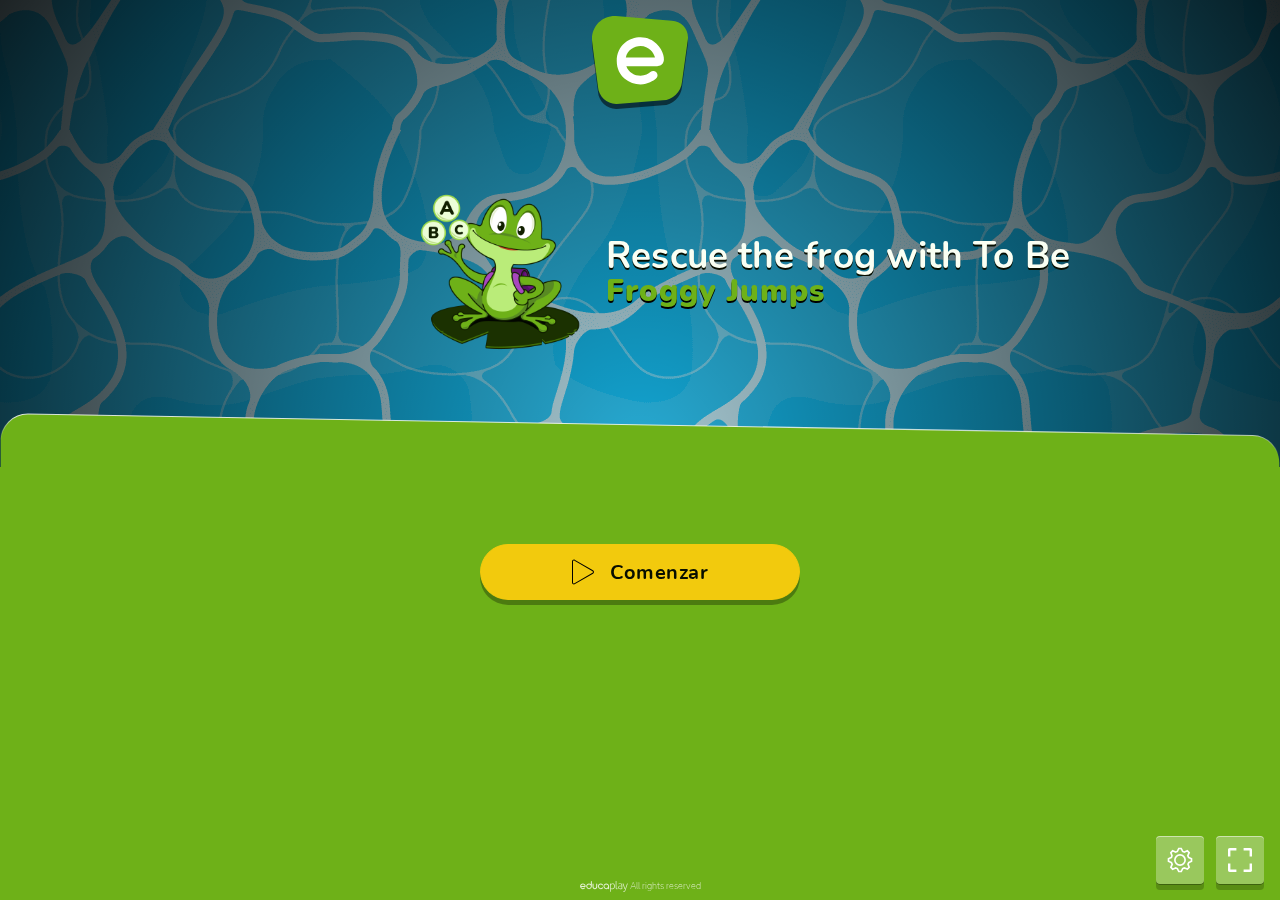
<file: index.html>
<!doctype html>
<html lang="es">
<head>
    <meta charset="utf-8">
<meta http-equiv="X-UA-Compatible" content="IE=edge">
<meta name="viewport" content="width=device-width,initial-scale=1.0,user-scalable=no,maximum-scale=1.0">
<title>Froggy Jumps: Rescue the frog with To Be (segunda lengua)</title>
<meta name="description" content="Recursos educativos (Froggy Jumps): Rescue the frog with To Be (segunda lengua) - Practica la conjugación del verbo to be en presente simple en inglés.">
<script src="lib/common/phaser.min.js?v=1718174401" defer type="module"></script>
<script src="src/data.js" defer></script>
<script>
    'use strict';
    var assetsURLs = {"specificFonts":"assets\/fonts\/specific\/","commonFonts":"assets\/fonts\/common\/","specificAudio":"assets\/audio\/specific\/","commonAudio":"assets\/audio\/common\/","specificHTML":"assets\/html\/specific\/","commonHTML":"assets\/html\/common\/","specificImg":"assets\/img\/specific\/","commonImg":"assets\/img\/common\/","specificJs":"lib\/specific\/","commonJs":"lib\/common\/","specificJsObfuscated":"src\/specific\/","commonJsObfuscated":"src\/common\/","specificCSS":"assets\/css\/specific.css","commonV2CSS":"assets\/css\/gameColors.css","commonCSS":"assets\/css\/common.css","specificPrintCSS":"assets\/css\/printSpecific.css","commonPrintCSS":"assets\/css\/printCommon.css","specificAssets":"assets\/specific\/"}
</script>

<script src="src/specific/share/share.js?v=1718174401" defer></script>
<script src="src/common/share.js?v=1718174401" defer></script>
<script src="src/common/Preload.js?v=1718174401" defer></script>
<script src="src/specific/scenes/Preload.js?v=1718174401" defer></script>
<script src="src/common/Bootloader.js?v=1718174401" defer></script>
<script src="src/specific/scenes/Bootloader.js?v=1718174401" defer></script>
<script src="src/common/common.js?v=1718174401" defer></script>
<script src="src/common/main.js?v=1718174401" defer></script>
<script src="src/common/functions.js?v=1718174401" defer></script>

<link rel="stylesheet" type="text/css" href="assets/css/common.css?v=1718174401">
<script>
    'use strict';
    var smartyData = { 
        "valorar": 0, 
        "nomActividad": "Rescue the frog with To Be", 
        "urlValorar": "", 
        "tokenID": "",
        "anonymousToken": "",
        "publi": "0",
        "publiVideo": true,
        "showCookiesNotice": "",
        "editor": "",
        "faststart": "",
        "environment":"",
        "state":"",
        "signature":"",
            };
</script>

<link rel="stylesheet" type="text/css" href="assets/css/specific.css?v=1718174401">

</head>
<body style="height: 100%; opacity: 1;" class="">
<div id="fb-root"></div>
<div id="datosGenerales" data-cache="0"></div>

    
            <div id="eduLdg" class="edu__ldg">
        <span class="edu__ldg__smb">
            <svg class="edu__ldg__smb__svg" width="100" height="100" viewBox="0 0 100 100" fill="none" xmlns="http://www.w3.org/2000/svg">
                <rect class="edu__ldg__smb__svg__wp" width="100" height="100" fill="none"/>
                <path class="edu__ldg__smb__svg__bx" d="M77.56 16.1121L29.46 12.0121C17.36 11.6121 8.16001 21.2121 9.06001 33.3121L9.76001 39.3121L14.16 73.0121C14.76 81.3121 22.06 87.9121 30.36 87.5121L69.86 84.4121C78.26 84.0121 85.56 77.0121 86.26 68.6121L91.36 31.7121C92.16 23.4121 85.86 16.4121 77.56 16.1121Z" fill="#80BC00"/>
                <path class="edu__ldg__smb__svg__e" d="M61.5404 62.9123C59.5655 64.5958 55.8127 67.0021 50.6803 67.0021C42.7129 67.0021 34 61.2729 34 50.6431C34 39.6166 42.7129 34.0021 50.6803 34.0021C60.2533 34.0021 65.4705 41.9083 66.5361 46.1832C67.9344 51.7928 66.0776 51.3306 62.2283 51.3306C59.1488 51.3306 42.9817 51.3306 35.2831 51.3306" stroke="white" stroke-width="7.5" stroke-linecap="round" stroke-linejoin="round"/>
            </svg>            
        </span>
        <div class="edu__ldg__tx">
            <div id="edu_ldg_prc" class="edu__ldg__tx__nf"></div>
        </div>
    </div>
        <div id="g" class="g act" style="z-index: 1001;">

                <div id="g__bg" class="g__bg act"></div>
        
                <div id="g__hd" class="g__hd act">
            <span class="e__logo">
                <svg width="640" height="587" viewBox="0 0 640 587" fill="none" xmlns="http://www.w3.org/2000/svg">
                    <path d="M532.321 31.927L158.862 0.0936419C64.9151 -3.01205 -6.51573 71.5245 0.472073 165.472L5.90703 212.057L40.0696 473.711C44.7282 538.154 101.407 589.398 165.85 586.293L472.537 562.224C537.756 559.118 594.435 504.768 599.87 439.549L639.468 153.049C645.679 88.6058 596.765 34.2562 532.321 31.927Z" fill="#6EB118"/>
                    <path fill-rule="evenodd" clip-rule="evenodd" d="M228.954 334.488H413.282C414.77 334.488 416.434 334.503 418.198 334.519C423.439 334.568 429.553 334.625 434.501 334.309C440.9 333.9 452.664 332.684 462.902 324.903C475.007 315.703 478.81 302.512 479.365 291.491C479.879 281.315 477.882 270.003 474.981 258.364C469.467 236.244 454.356 207.779 430.035 184.596C405.132 160.858 369.499 141.713 323.622 141.713C249.406 141.713 164.996 194.853 164.996 300.034C164.996 402.326 249.625 456.164 323.622 456.164C372.856 456.164 408.466 433.107 426.83 417.453C439.067 407.021 440.531 388.644 430.099 376.407C419.668 364.169 401.291 362.705 389.053 373.137C376.75 383.625 354.086 397.933 323.622 397.933C283.895 397.933 243.567 375.513 228.954 334.488ZM323.622 199.945C280.45 199.945 236.229 225.835 225.618 276.256H413.282C415.287 276.256 417.203 276.271 418.964 276.287C419.108 276.288 419.251 276.289 419.392 276.291C419.123 275.096 418.819 273.817 418.478 272.448C415.719 261.377 406.439 242.553 389.856 226.746C373.856 211.494 352.071 199.945 323.622 199.945Z" fill="white"/>
                </svg>
            </span>
            <span id="g__hd__mrk" class="g__hd__mrk"></span>
        </div>
        
                <div id="g__hdg" class="g__hdg act">
            <div class="g__hdg__mg">
                <img class="g__hdg__img g__hdg__img--mob" width="80" height="80" src="assets/img/specific/logoActivity.png?v=1718174401" alt="Froggy Jumps">
                <img class="g__hdg__img g__hdg__img--tab" width="96" height="96" src="assets/img/specific/logoActivity.png?v=1718174401" alt="Froggy Jumps">
                <img class="g__hdg__img g__hdg__img--desk" width="180" height="180" src="assets/img/specific/logoActivity.png?v=1718174401" alt="Froggy Jumps">
                <img class="g__hdg__img g__hdg__img--hdesk" width="220" height="220" src="assets/img/specific/logoActivity.png?v=1718174401" alt="Froggy Jumps">
                <img class="g__hdg__img g__hdg__img--tv" width="280" height="280" src="assets/img/specific/logoActivity.png?v=1718174401" alt="Froggy Jumps">
                <img class="g__hdg__img g__hdg__img--4K" width="360" height="360" src="assets/img/specific/logoActivity.png?v=1718174401" alt="Froggy Jumps">
            </div>
            <div class="g__hdg__wp">
                <h1 id="g__hdg__tt" class="g__hdg__tt">Rescue the frog with To Be</h1>
                <h2 id="g__hdg__g" class="g__hdg__g-tt">Froggy Jumps</h2>
            </div>
        </div>
    
                <div id="g__cnt__ini" class="g__cnt__ini act">
            <div class="g__cnt__ini__deco">
                <svg width="1152" height="52" viewBox="0 0 1152 52" fill="none" xmlns="http://www.w3.org/2000/svg">
                    <path fill="#6EB118" d="M25.4294 0.945846L1127.43 20.2635C1140.79 20.4978 1151.5 31.3962 1151.5 44.7598V51.5H0.5V25.4421C0.5 11.7431 11.7325 0.705744 25.4294 0.945846Z" stroke="url(#paint0_linear_54_3)"/>
                    <defs>
                    <linearGradient id="paint0_linear_54_3" x1="576.5" y1="10.0971" x2="575.99" y2="53.0096" gradientUnits="userSpaceOnUse">
                    <stop offset="0.0192308" stop-color="#FFFFFF" stop-opacity="0.8"/>
                    <stop offset="0.166667" stop-color="#FFFFFF" stop-opacity="0.4"/>
                    <stop offset="0.499607" stop-color="#FFFFFF" stop-opacity="0"/>
                    </linearGradient>
                    </defs>
                </svg>
            </div>
            <div class="g__cnt__ini__btns">
                
                <button id="play" class="btn btn__edu--act">
                    <span class="btn__i i__play">
                        <svg width="22" height="26" viewBox="0 0 22 26" fill="none" xmlns="http://www.w3.org/2000/svg">
                            <path fill-rule="evenodd" clip-rule="evenodd" d="M2.5 24.2584L20.5 13.8661C21.1667 13.4811 21.1667 12.5189 20.5 12.134L2.5 1.74169C1.83333 1.35679 1 1.83792 1 2.60772L0.999999 23.3923C0.999999 24.1621 1.83333 24.6433 2.5 24.2584ZM21 14.7321C22.3333 13.9623 22.3333 12.0378 21 11.268L3 0.875669C1.66667 0.105868 -2.02551e-08 1.06812 -8.75531e-08 2.60772L-9.96077e-07 23.3923C-1.06338e-06 24.9319 1.66666 25.8942 3 25.1244L21 14.7321Z" fill="black"/>
                        </svg>                        
                    </span>
                    <span id="btn__txt__cm" class="btn__txt">Comenzar</span>
                </button>
                
                
            </div>
            <div class="g__cnt__ini__brand">
                <span class="g__cnt__ini__brand__educaplay">
                    <svg class="e-fj-land__footer__inferior__logo" width="197" height="45" viewBox="0 0 197 45" fill="none" xmlns="http://www.w3.org/2000/svg">
                        <path fill-rule="evenodd" clip-rule="evenodd" d="M37.0413 33.7002C43.4404 33.7002 48.6814 28.4785 48.7004 22.0793V2.25513C48.7004 1.09668 47.77 0.16626 46.6116 0.16626C45.4534 0.16626 44.5229 1.09668 44.5229 2.25513V13.1165L44.1052 12.7937C42.0544 11.2178 39.6047 10.3821 37.0413 10.3821C30.6042 10.3821 25.3823 15.604 25.3823 22.0413C25.3823 28.4785 30.6042 33.7002 37.0413 33.7002ZM20.1414 24.6238C21.8884 24.6238 23.2935 23.1995 23.2935 21.4717V20.4841C22.5149 14.7307 17.54 10.4011 11.7483 10.4011C5.31128 10.4011 0.0893555 15.623 0.0893555 22.0603V22.2312V22.364C0.0893555 22.364 0.108398 22.7439 0.127441 22.9907C0.602051 29.01 5.69092 33.7192 11.7295 33.7192C14.6157 33.7192 17.407 32.656 19.5527 30.7002C20.2932 29.9216 20.3123 28.7253 19.6096 27.9087C18.8882 27.0732 17.502 26.9783 16.6665 27.7L16.4766 27.8518C15.1284 28.9341 13.4573 29.5417 11.7483 29.5417C8.72925 29.5417 6.03271 27.7568 4.85547 24.9846L5.10229 24.8137V24.6238H20.1414ZM70.7463 23.9211C70.7463 29.2949 66.3789 33.6624 61.0051 33.6624C55.6313 33.6624 51.2639 29.2949 51.2639 23.9211V12.6038C51.2639 11.4075 52.2512 10.4202 53.4475 10.4202C54.6438 10.4202 55.6313 11.4075 55.6313 12.6038V23.9211C55.6313 26.8833 58.0427 29.2949 61.0051 29.2949C63.9673 29.2949 66.3789 26.8833 66.3789 23.9211V12.6038C66.3789 11.4075 67.3662 10.4202 68.5625 10.4202C69.7588 10.4202 70.7463 11.4075 70.7463 12.6038V23.9211ZM90.8362 26.8074C89.4121 28.5354 87.3044 29.5227 85.0637 29.5227C80.9243 29.5227 77.5823 26.1619 77.5823 22.0032C77.5823 17.8828 80.9431 14.5217 85.0637 14.5217C87.3044 14.5217 89.4121 15.509 90.8362 17.2371C91.2351 17.7119 91.8237 17.9966 92.4504 17.9966C92.925 17.9966 93.3997 17.8257 93.7795 17.522C94.1973 17.1802 94.4631 16.6675 94.52 16.1167C94.5771 15.5662 94.4062 15.0344 94.0454 14.5977C91.8047 11.9014 88.5386 10.3633 85.0447 10.3633C78.6077 10.3633 73.3857 15.5852 73.3857 22.0222C73.3857 28.4595 78.6077 33.6814 85.0447 33.6814C88.5386 33.6814 91.8237 32.1433 94.0454 29.4468C94.4062 29.0291 94.5771 28.4785 94.52 27.9277C94.4822 27.377 94.2163 26.8833 93.7795 26.5225C93.3997 26.2188 92.925 26.0479 92.4504 26.0479C91.8237 26.0479 91.2351 26.3328 90.8362 26.8074ZM119.452 31.8203C119.452 32.9788 118.522 33.9092 117.364 33.9092C116.205 33.9092 115.275 32.9788 115.275 31.8203V30.9658L114.857 31.2888C112.806 32.8647 110.357 33.7002 107.793 33.7002C101.356 33.7002 96.134 28.4785 96.134 22.0413C96.134 15.604 101.356 10.3821 107.793 10.3821C114.23 10.3821 119.452 15.604 119.452 22.0603V31.8203ZM140.055 30.3772C141.08 29.2949 141.878 27.9658 142.41 26.3896C142.96 24.8325 143.226 23.0667 143.169 21.0918C143.169 19.1169 142.922 17.427 142.467 16.0217C142.011 14.6167 141.365 13.4583 140.549 12.5278C139.732 11.6165 138.726 10.9329 137.567 10.4961C136.409 10.0593 135.118 9.85059 133.713 9.85059C131.833 9.85059 130.295 10.2302 129.117 10.9709C127.94 11.7114 127.029 12.5659 126.402 13.5154L126.136 10.3821C126.048 10.3625 125.945 10.3481 125.829 10.3362C125.72 10.3247 125.601 10.3154 125.472 10.3062C125.206 10.2874 124.978 10.2874 124.807 10.2874C124.636 10.2874 124.408 10.2874 124.142 10.3062L124.048 10.313L123.963 10.3196C123.905 10.3245 123.848 10.3296 123.795 10.3352C123.751 10.3396 123.709 10.3445 123.669 10.3496C123.6 10.3589 123.535 10.3694 123.478 10.3821V43.8022C123.649 43.8403 123.896 43.8594 124.219 43.8782C124.541 43.8972 124.788 43.8972 124.959 43.8972H125.047C125.104 43.897 125.169 43.8965 125.241 43.895C125.301 43.894 125.367 43.8923 125.437 43.8899C125.512 43.8872 125.594 43.8833 125.68 43.8782C125.822 43.8699 125.953 43.8616 126.07 43.8516C126.219 43.8389 126.344 43.8235 126.44 43.8022V33.0547C126.778 33.1672 127.135 33.2708 127.51 33.3604C127.894 33.4519 128.297 33.5288 128.719 33.5864L128.882 33.6079L129.041 33.6277C129.398 33.6707 129.745 33.7031 130.081 33.7249C130.416 33.7466 130.74 33.7573 131.054 33.7573C133.01 33.7573 134.738 33.4724 136.238 32.8838C137.757 32.2952 139.03 31.4597 140.055 30.3772ZM152.551 33.6145C152.453 33.6216 152.357 33.6274 152.263 33.6318C152.109 33.6392 151.958 33.6433 151.809 33.6433C151.182 33.6433 150.556 33.5674 149.929 33.4346C149.302 33.3015 148.733 33.0547 148.258 32.6748C147.764 32.2952 147.366 31.8015 147.062 31.1558C146.758 30.5103 146.606 29.6748 146.606 28.6304V0.299072C146.698 0.278809 146.811 0.263916 146.946 0.251465C147.063 0.240723 147.197 0.231934 147.347 0.223145L147.448 0.217773L147.562 0.212646L147.66 0.209229C147.698 0.208008 147.733 0.207275 147.768 0.206543H147.774C147.892 0.204346 147.994 0.204346 148.087 0.204346C148.239 0.204346 148.467 0.204346 148.809 0.223145C149.132 0.242188 149.397 0.26123 149.568 0.299072V27.9468C149.568 28.7253 149.663 29.333 149.834 29.7695C150.005 30.2063 150.233 30.5103 150.499 30.719C150.765 30.9089 151.068 31.042 151.391 31.0798L151.452 31.0869C151.752 31.1226 152.034 31.1558 152.284 31.1558C152.606 31.1558 152.948 31.1367 153.309 31.0798C153.67 31.042 153.974 30.9849 154.202 30.928C154.354 31.2888 154.448 31.6685 154.524 32.0862C154.538 32.1858 154.551 32.2832 154.562 32.3787L154.571 32.4492L154.578 32.5144L154.59 32.6177C154.61 32.7893 154.627 32.9553 154.644 33.1172L154.657 33.2446C154.259 33.3774 153.784 33.4915 153.271 33.5483C153.02 33.5754 152.781 33.5981 152.551 33.6145ZM169.734 33.4534C170.612 33.3313 171.412 33.209 172.134 33.0869C172.347 33.0508 172.554 33.0146 172.753 32.9785C172.881 32.9553 173.006 32.9321 173.128 32.9089C173.273 32.8816 173.414 32.8542 173.551 32.8269V17.7307C173.551 15.0154 172.848 13.0217 171.443 11.7493C170.038 10.4771 167.892 9.85059 164.987 9.85059C163.791 9.85059 162.633 9.92651 161.493 10.0974C160.354 10.2683 159.405 10.4583 158.626 10.7051C158.626 10.8145 158.628 10.9253 158.633 11.0371L158.636 11.1079L158.642 11.2043C158.649 11.2959 158.657 11.3884 158.667 11.4822L158.672 11.5208C158.677 11.5627 158.682 11.6047 158.688 11.6475L158.695 11.6956L158.704 11.7566C158.724 11.8848 158.748 12.0151 158.778 12.1482C158.873 12.6418 159.006 13.0405 159.157 13.3064C159.936 13.0596 160.81 12.8696 161.797 12.6987C162.784 12.5278 163.867 12.4519 165.063 12.4519C166.886 12.4519 168.253 12.9077 169.184 13.8191C170.114 14.7307 170.57 16.1738 170.57 18.1487V19.5347C170.154 19.4707 169.629 19.4202 169.008 19.3604L168.652 19.3259C167.873 19.25 166.962 19.2119 165.88 19.2119C164.512 19.2119 163.259 19.3828 162.101 19.7056C160.942 20.0474 159.955 20.5222 159.139 21.1677C158.322 21.8135 157.677 22.592 157.221 23.5413C156.746 24.4907 156.518 25.5542 156.518 26.7505C156.518 29.219 157.316 31.0229 158.911 32.1243C160.506 33.2256 162.708 33.7764 165.481 33.7764C166.829 33.7764 168.234 33.6624 169.734 33.4534ZM186.141 40.0046C185.609 41.6377 184.849 42.7959 183.862 43.4604C182.875 44.125 181.716 44.448 180.368 44.448C179.741 44.448 179.115 44.3909 178.469 44.2771C178.367 44.259 178.267 44.2405 178.171 44.2217C178.104 44.2087 178.039 44.1956 177.975 44.1821L177.854 44.1565L177.78 44.1404C177.434 44.0645 177.132 43.9868 176.874 43.9163C176.874 42.9858 177.102 42.1504 177.539 41.4097C177.785 41.5046 178.127 41.5996 178.621 41.6946C179.096 41.7896 179.627 41.8464 180.235 41.8464C181.108 41.8464 181.792 41.6377 182.324 41.2197C182.855 40.802 183.311 40.0234 183.691 38.8843L185.533 33.3206H184.678C184.413 33.3206 184.109 33.3206 183.767 33.3015C183.425 33.2825 183.159 33.2637 182.988 33.2256L174.747 10.3821C174.918 10.3442 175.184 10.3252 175.507 10.3062C175.83 10.2874 176.152 10.2874 176.456 10.2874C176.703 10.2874 176.988 10.2874 177.349 10.3062C177.415 10.3096 177.478 10.313 177.537 10.3167C177.609 10.3208 177.676 10.3254 177.738 10.3303C177.908 10.3435 178.044 10.3594 178.146 10.3821L185.723 32.5989L193.166 10.3821C193.337 10.3442 193.584 10.3252 193.888 10.3062C194.026 10.2976 194.157 10.293 194.279 10.2905L194.386 10.2888L194.457 10.2881C194.537 10.2874 194.613 10.2874 194.685 10.2874C194.932 10.2874 195.198 10.2874 195.483 10.3062L195.603 10.3142L195.713 10.322C195.747 10.3245 195.78 10.3271 195.812 10.3301C195.906 10.3384 195.991 10.3477 196.07 10.3591C196.117 10.366 196.162 10.3735 196.205 10.3821L186.141 40.0046ZM161.304 23.0642C162.539 22.2288 164.267 21.811 166.507 21.811C167.191 21.811 167.912 21.8491 168.672 21.906C169.431 21.9819 170.058 22.0579 170.571 22.1147V30.6787C169.792 30.8308 168.995 30.9446 168.197 31.0396C167.62 31.1067 167.023 31.1453 166.395 31.1624C166.135 31.1694 165.868 31.1726 165.596 31.1726C164.893 31.1726 164.172 31.1345 163.45 31.0205C162.729 30.9255 162.064 30.7168 161.475 30.394C160.868 30.071 160.393 29.6343 160.013 29.0269C159.652 28.438 159.462 27.6406 159.462 26.6531C159.462 25.0962 160.07 23.8999 161.304 23.0642ZM107.774 14.5596C103.654 14.5596 100.292 17.9207 100.292 22.041C100.292 26.1616 103.654 29.5227 107.774 29.5227C111.895 29.5227 115.256 26.1616 115.256 22.041C115.275 17.9207 111.914 14.5596 107.774 14.5596ZM29.5608 22.041C29.5608 17.9207 32.9219 14.5596 37.0422 14.5596C41.1628 14.5596 44.5239 17.9207 44.5239 22.041C44.5239 26.1616 41.1628 29.5227 37.0422 29.5227C32.9219 29.5227 29.5608 26.1616 29.5608 22.041ZM133.543 12.4897C132.821 12.4897 132.043 12.6038 131.207 12.8506C130.372 13.0974 129.593 13.4961 128.891 14.0847C128.188 14.6733 127.599 15.4331 127.144 16.3635C126.688 17.313 126.441 18.4902 126.441 19.9333V30.3201C127.125 30.5859 127.827 30.7949 128.568 30.9277C129.308 31.0605 130.277 31.1367 131.511 31.1367C132.669 31.1367 133.79 30.9468 134.834 30.5859C135.878 30.2063 136.79 29.6174 137.569 28.8201C138.347 28.0225 138.955 26.9971 139.41 25.7439C139.866 24.5095 140.075 23.0095 140.075 21.2815C140.075 18.5281 139.562 16.3823 138.537 14.8254C137.511 13.2683 135.841 12.4897 133.543 12.4897ZM4.55029 20.1042C5.42383 16.8381 8.38599 14.5596 11.7659 14.5596C15.127 14.5596 18.1082 16.8381 18.9817 20.1042L19.0767 20.427H4.45532L4.55029 20.1042Z" fill="white"></path>
                    </svg>
                </span>
                <span class="g__cnt__ini__brand__txt">All rights reserved</span>
            </div>
        </div>
    
                <div id="g__cntdwn" class="g__cntdwn">
            <div class="g__cntdwn__bg">
                <svg width="178" height="178" viewBox="0 0 178 178" fill="none" xmlns="http://www.w3.org/2000/svg">
                    <path d="M0.392916 12.8483C0.180422 5.89979 5.89825 0.225124 12.845 0.490267L166.069 6.33852C172.668 6.59039 177.823 12.1267 177.605 18.7269L172.925 160.066C172.717 166.347 167.699 171.404 161.419 171.659L17.5548 177.508C10.8857 177.779 5.27694 172.556 5.07292 165.884L0.392916 12.8483Z" fill="#6EB118"/>
                </svg>
            </div>
            <div id="g__cntdwn__hd" class="g__cntdwn__hd">3</div>
        </div>
    
                <div id="g__cnt__end" class="g__cnt__end">
            <div class="g__cnt__end__deco">
                <svg width="1152" height="52" viewBox="0 0 1152 52" fill="none" xmlns="http://www.w3.org/2000/svg">
                    <path fill="#112000" d="M25.4294 0.945846L1127.43 20.2635C1140.79 20.4978 1151.5 31.3962 1151.5 44.7598V51.5H0.5V25.4421C0.5 11.7431 11.7325 0.705744 25.4294 0.945846Z" stroke="url(#paint0_linear_54_3)"/>
                    <defs>
                    <linearGradient id="paint0_linear_54_3" x1="576.5" y1="10.0971" x2="575.99" y2="53.0096" gradientUnits="userSpaceOnUse">
                    <stop offset="0.0192308" stop-color="#FFFFFF" stop-opacity="0.4"/>
                    <stop offset="0.166667" stop-color="#FFFFFF" stop-opacity="0.2"/>
                    <stop offset="0.499607" stop-color="#FFFFFF" stop-opacity="0"/>
                    </linearGradient>
                    </defs>
                </svg>
            </div>
            <div class="g__cnt__end__btns">
                <button id="rnt" class="btn btn__edu--act" tabindex="-1">
                    <span class="btn__i i__replay">
                        <svg width="24" height="28" viewBox="0 0 24 28" fill="none" xmlns="http://www.w3.org/2000/svg">
                            <path d="M12.04 3.42921C12.09 3.42921 12.14 3.43921 12.19 3.43921L13.11 0.549208C13.29 -0.0207922 14.03 -0.190792 14.43 0.259208L19.51 5.80921C19.92 6.25921 19.69 6.96921 19.1 7.09921L11.75 8.71921C11.16 8.84921 10.65 8.28921 10.84 7.71921L11.75 4.84921C6.07 5.00921 1.5 9.67921 1.5 15.4092C1.5 21.2392 6.23 25.9792 12.05 25.9792C17.87 25.9792 22.6 21.2392 22.6 15.4092C22.6 14.4892 22.48 13.5792 22.25 12.6992L23.6 12.3392C23.86 13.3392 24 14.3692 24 15.4092C24 22.0092 18.64 27.3892 12.04 27.3892C5.45 27.3892 0.0799971 22.0192 0.0799971 15.4092C0.0799971 8.80921 5.45 3.42921 12.04 3.42921Z" fill="#070E00"/>
                        </svg>                                                  
                    </span>
                    <span id="btn__txt__rt" class="btn__txt"></span>
                </button>
            </div>
            <div class="g__cnt__end__shr">
                <div id="g__cnt__end__shr__hd" class="g__cnt__end__shr__hd"></div>
                <a id="resultShareFb" class="btn g__cnt__end__shr__fcbk">
                    <svg width="13" height="24" viewBox="0 0 13 24" fill="none" xmlns="http://www.w3.org/2000/svg">
                        <path d="M12.01 13.5L12.68 9.16H8.51V6.34C8.51 5.15 9.09 3.99 10.96 3.99H12.85V0.29C12.85 0.29 11.13 0 9.49 0C6.06 0 3.82 2.08 3.82 5.85V9.16H0V13.5H3.82V24H8.52V13.5H12.01Z" fill="#DCFBB6"/>
                    </svg>                    
                </a>
                            </div>

                        <div class="g__cnt__end__rnk">
                <div class="g__cnt__end__rnk__pts">
                    <div id="g__cnt__end__rnk__pts__hd" class="g__cnt__end__rnk__pts__hd"></div>
                    <div id="puntos" class="g__cnt__end__rnk__pts__nb"></div>
                </div>
                <div class="g__cnt__end__rnk__tm">
                    <div id="g__cnt__end__rnk__tm__hd" class="g__cnt__end__rnk__tm__hd"></div>
                    <div id="tiempo" class="g__cnt__end__rnk__tm__nb"></div>
                </div>
                <div class="g__cnt__end__rnk__hts">
                    <div id="g__cnt__end__rnk__hts__hd" class="g__cnt__end__rnk__hts__hd"></div>
                    <div id="actiertos" class="g__cnt__end__rnk__hts__nb"></div>
                </div>
            </div>
            <div class="g__cnt__end__scr">
                <div id="g__cnt__end__scr__btn" class="g__cnt__end__scr__btn">
                    <button id="rslt" class="btn btn__edu" tabindex="-1">
                        <span class="btn__i i__plus">
                            <svg width="16" height="16" viewBox="0 0 16 16" fill="none" xmlns="http://www.w3.org/2000/svg">
                                <path d="M8 1V15" stroke="white" stroke-width="2" stroke-linecap="round" stroke-linejoin="round"/>
                                <path d="M1 8H15" stroke="white" stroke-width="2" stroke-linecap="round" stroke-linejoin="round"/>
                            </svg>                                            
                        </span>
                        <span id="btn__txt__rslt" class="btn__txt"></span>
                    </button>
                </div>
                <div class="g__cnt__end__src__tbl">
                    <h4 id="g__cnt__end__src__tbl__hd" class="g__cnt__end__src__tbl__hd"></h4>
                    <h5 id="g__cnt__end__src__tbl__sb" class="g__cnt__end__src__tbl__sb"></h5>
                    <div id="resultList" class="g__cnt__end__src__tbl__wrp">
                        <div class="g__cnt__end__src__tbl__wrp__hd">
                            <div id="g__cnt__end__src__tbl__wrp__nb" class="g__cnt__end__src__tbl__wrp__nb"></div>
                            <div id="g__cnt__end__src__tbl__wrp__nf" class="g__cnt__end__src__tbl__wrp__nf"></div>
                        </div>
                        
                    </div>
                </div>
            </div>
        </div>
    
                <div id="g__rte" class="g__rte">
            <div id="g__rte__hd" class="g__rte__hd"></div>
            <div id="g__rte__sb" class="g__rte__sb"></div>
            <div  class="g__rte__strs">
                <input type="radio" id="star5" name="rate" value="5" />
                <label for="star5" ></label>
                <input type="radio" id="star4" name="rate" value="4" />
                <label for="star4" ></label>
                <input type="radio" id="star3" name="rate" value="3" />
                <label for="star3" ></label>
                <input type="radio" id="star2" name="rate" value="2" />
                <label for="star2" ></label>
                <input type="radio" id="star1" name="rate" value="1" />
                <label for="star1" ></label>
            </div>
            <div  class="g__rte__btn">
                <a id="omtVal" class="btn btn--lnk"></a>
            </div>
        </div>
    
                <div id="g__fdb" class="g__fdb">
            <div id="g__fdb__bg" class="g__fdb__bg">
                <svg width="928" height="928" viewBox="0 0 928 928" fill="none" xmlns="http://www.w3.org/2000/svg">
                    <path d="M464 464L420.5 0H507.5L464 464Z" fill="url(#paint0_diamond)"/>
                    <path d="M464 464L507.5 928H420.5L464 464Z" fill="url(#paint1_diamond)"/>
                    <path d="M464 464L928 420.5V507.5L464 464Z" fill="url(#paint2_diamond)"/>
                    <path d="M464 464L0 507.5V420.5L464 464Z" fill="url(#paint3_diamond)"/>
                    <path d="M464 464L761.337 105.14L822.86 166.663L464 464Z" fill="url(#paint4_diamond)"/>
                    <path d="M464 464L166.663 822.86L105.14 761.337L464 464Z" fill="url(#paint5_diamond)"/>
                    <path d="M464 464L822.86 761.337L761.337 822.86L464 464Z" fill="url(#paint6_diamond)"/>
                    <path d="M464 464L105.14 166.663L166.663 105.14L464 464Z" fill="url(#paint7_diamond)"/>
                    <path d="M464 464L598.821 17.8929L679.397 50.7209L464 464Z" fill="url(#paint8_diamond)"/>
                    <path d="M464 464L329.179 910.107L248.602 877.279L464 464Z" fill="url(#paint9_diamond)"/>
                    <path d="M464 464L910.107 598.821L877.279 679.397L464 464Z" fill="url(#paint10_diamond)"/>
                    <path d="M464 464L17.8928 329.179L50.7208 248.602L464 464Z" fill="url(#paint11_diamond)"/>
                    <path d="M464 464L874.785 243.89L908.541 324.075L464 464Z" fill="url(#paint12_diamond)"/>
                    <path d="M464 464L53.2149 684.11L19.4589 603.925L464 464Z" fill="url(#paint13_diamond)"/>
                    <path d="M464 464L684.11 874.785L603.925 908.541L464 464Z" fill="url(#paint14_diamond)"/>
                    <path d="M464 464L243.89 53.2149L324.075 19.4589L464 464Z" fill="url(#paint15_diamond)"/>
                    <defs>
                    <radialGradient id="paint0_diamond" cx="0" cy="0" r="1" gradientUnits="userSpaceOnUse" gradientTransform="translate(464 232) rotate(90) scale(232 43.5)">
                    <stop stop-color="white" stop-opacity="0.46"/>
                    <stop offset="0.526042" stop-color="white" stop-opacity="0.49"/>
                    <stop offset="1" stop-color="white" stop-opacity="0.18"/>
                    </radialGradient>
                    <radialGradient id="paint1_diamond" cx="0" cy="0" r="1" gradientUnits="userSpaceOnUse" gradientTransform="translate(464 696) rotate(90) scale(232 43.5)">
                    <stop stop-color="white" stop-opacity="0.46"/>
                    <stop offset="0.526042" stop-color="white" stop-opacity="0.49"/>
                    <stop offset="1" stop-color="white" stop-opacity="0.18"/>
                    </radialGradient>
                    <radialGradient id="paint2_diamond" cx="0" cy="0" r="1" gradientUnits="userSpaceOnUse" gradientTransform="translate(696 464) rotate(90) scale(43.5 232)">
                    <stop stop-color="white" stop-opacity="0.46"/>
                    <stop offset="0.526042" stop-color="white" stop-opacity="0.49"/>
                    <stop offset="1" stop-color="white" stop-opacity="0.18"/>
                    </radialGradient>
                    <radialGradient id="paint3_diamond" cx="0" cy="0" r="1" gradientUnits="userSpaceOnUse" gradientTransform="translate(232 464) rotate(90) scale(43.5 232)">
                    <stop stop-color="white" stop-opacity="0.46"/>
                    <stop offset="0.526042" stop-color="white" stop-opacity="0.49"/>
                    <stop offset="1" stop-color="white" stop-opacity="0.18"/>
                    </radialGradient>
                    <radialGradient id="paint4_diamond" cx="0" cy="0" r="1" gradientUnits="userSpaceOnUse" gradientTransform="translate(643.43 284.57) rotate(90) scale(179.43)">
                    <stop stop-color="white" stop-opacity="0.46"/>
                    <stop offset="0.526042" stop-color="white" stop-opacity="0.49"/>
                    <stop offset="1" stop-color="white" stop-opacity="0.18"/>
                    </radialGradient>
                    <radialGradient id="paint5_diamond" cx="0" cy="0" r="1" gradientUnits="userSpaceOnUse" gradientTransform="translate(284.57 643.43) rotate(90) scale(179.43)">
                    <stop stop-color="white" stop-opacity="0.46"/>
                    <stop offset="0.526042" stop-color="white" stop-opacity="0.49"/>
                    <stop offset="1" stop-color="white" stop-opacity="0.18"/>
                    </radialGradient>
                    <radialGradient id="paint6_diamond" cx="0" cy="0" r="1" gradientUnits="userSpaceOnUse" gradientTransform="translate(643.43 643.43) rotate(90) scale(179.43)">
                    <stop stop-color="white" stop-opacity="0.46"/>
                    <stop offset="0.526042" stop-color="white" stop-opacity="0.49"/>
                    <stop offset="1" stop-color="white" stop-opacity="0.18"/>
                    </radialGradient>
                    <radialGradient id="paint7_diamond" cx="0" cy="0" r="1" gradientUnits="userSpaceOnUse" gradientTransform="translate(284.57 284.57) rotate(90) scale(179.43)">
                    <stop stop-color="white" stop-opacity="0.46"/>
                    <stop offset="0.526042" stop-color="white" stop-opacity="0.49"/>
                    <stop offset="1" stop-color="white" stop-opacity="0.18"/>
                    </radialGradient>
                    <radialGradient id="paint8_diamond" cx="0" cy="0" r="1" gradientUnits="userSpaceOnUse" gradientTransform="translate(571.699 240.946) rotate(90) scale(223.053 107.699)">
                    <stop stop-color="white" stop-opacity="0.46"/>
                    <stop offset="0.526042" stop-color="white" stop-opacity="0.49"/>
                    <stop offset="1" stop-color="white" stop-opacity="0.18"/>
                    </radialGradient>
                    <radialGradient id="paint9_diamond" cx="0" cy="0" r="1" gradientUnits="userSpaceOnUse" gradientTransform="translate(356.301 687.053) rotate(90) scale(223.053 107.699)">
                    <stop stop-color="white" stop-opacity="0.46"/>
                    <stop offset="0.526042" stop-color="white" stop-opacity="0.49"/>
                    <stop offset="1" stop-color="white" stop-opacity="0.18"/>
                    </radialGradient>
                    <radialGradient id="paint10_diamond" cx="0" cy="0" r="1" gradientUnits="userSpaceOnUse" gradientTransform="translate(687.053 571.699) rotate(90) scale(107.699 223.053)">
                    <stop stop-color="white" stop-opacity="0.46"/>
                    <stop offset="0.526042" stop-color="white" stop-opacity="0.49"/>
                    <stop offset="1" stop-color="white" stop-opacity="0.18"/>
                    </radialGradient>
                    <radialGradient id="paint11_diamond" cx="0" cy="0" r="1" gradientUnits="userSpaceOnUse" gradientTransform="translate(240.946 356.301) rotate(90) scale(107.699 223.053)">
                    <stop stop-color="white" stop-opacity="0.46"/>
                    <stop offset="0.526042" stop-color="white" stop-opacity="0.49"/>
                    <stop offset="1" stop-color="white" stop-opacity="0.18"/>
                    </radialGradient>
                    <radialGradient id="paint12_diamond" cx="0" cy="0" r="1" gradientUnits="userSpaceOnUse" gradientTransform="translate(686.271 353.945) rotate(90) scale(110.055 222.271)">
                    <stop stop-color="white" stop-opacity="0.46"/>
                    <stop offset="0.526042" stop-color="white" stop-opacity="0.49"/>
                    <stop offset="1" stop-color="white" stop-opacity="0.18"/>
                    </radialGradient>
                    <radialGradient id="paint13_diamond" cx="0" cy="0" r="1" gradientUnits="userSpaceOnUse" gradientTransform="translate(241.729 574.055) rotate(90) scale(110.055 222.27)">
                    <stop stop-color="white" stop-opacity="0.46"/>
                    <stop offset="0.526042" stop-color="white" stop-opacity="0.49"/>
                    <stop offset="1" stop-color="white" stop-opacity="0.18"/>
                    </radialGradient>
                    <radialGradient id="paint14_diamond" cx="0" cy="0" r="1" gradientUnits="userSpaceOnUse" gradientTransform="translate(574.055 686.271) rotate(90) scale(222.271 110.055)">
                    <stop stop-color="white" stop-opacity="0.46"/>
                    <stop offset="0.526042" stop-color="white" stop-opacity="0.49"/>
                    <stop offset="1" stop-color="white" stop-opacity="0.18"/>
                    </radialGradient>
                    <radialGradient id="paint15_diamond" cx="0" cy="0" r="1" gradientUnits="userSpaceOnUse" gradientTransform="translate(353.945 241.729) rotate(90) scale(222.27 110.055)">
                    <stop stop-color="white" stop-opacity="0.46"/>
                    <stop offset="0.526042" stop-color="white" stop-opacity="0.49"/>
                    <stop offset="1" stop-color="white" stop-opacity="0.18"/>
                    </radialGradient>
                    </defs>
                </svg>                                
            </div>
            <div id="g__fdb__fst" class="g__fdb__fst">
                <h3 id="g__fdb__fst__tt" class="g__fdb__fst__tt"></h3>
                <h4 class="g__fdb__fst__msg"></h4>
                <h4 id="g__fdb__fst__sb" class="g__fdb__fst__sb"></h4>
            </div>
            <div id="g__fdb__wn" class="g__fdb__wn">
                <h3 id="g__fdb__wn__tt" class="g__fdb__wn__tt"></h3>
                <h4 class="g__fdb__fst__msg"></h4>
                <h4 id="g__fdb__wn__sb" class="g__fdb__wn__sb"></h4>
            </div>
            <div id="g__fdb__ls" class="g__fdb__ls">
                <h3 id="g__fdb__ls__tt" class="g__fdb__ls__tt"></h3>
                <h4 class="g__fdb__fst__msg"></h4>
            </div>
            <div id="g__fdb__award" class="g__fdb__award"></div>
            <div class="g__fdb__cup">
                <svg width="156" height="118" viewBox="0 0 156 118" fill="none" xmlns="http://www.w3.org/2000/svg">
                    <g>
                        <path d="M119.576 15.8191C118.779 21.0714 117.019 27.0367 114.54 32.6818C112.15 38.1233 109.357 42.7354 106.928 45.4852V15.8191H119.576ZM123.992 9.99939H102.993V53.9966C108.56 53.9966 114.806 42.75 117.845 35.839C121.327 27.8951 123.992 18.2343 123.992 9.99939Z" fill="#FAFFF3"/>
                        <path d="M49.8469 15.8191V45.4416C47.0971 42.4008 44.0173 37.3376 42.1874 32.8564C40.1676 27.9387 38.0577 21.5079 37.0678 15.8191H49.8469ZM53.8467 9.99939H32.498C32.498 18.2343 35.8478 28.768 38.7476 35.839C41.2375 41.9206 48.1871 53.9966 53.8467 53.9966V9.99939Z" fill="#FAFFF3"/>
                        <path d="M102.824 3.99975V56.9264C102.824 69.6356 93.2945 80.1049 80.6553 81.2748L78.3554 81.4848L76.0556 81.2748C63.4264 80.0949 53.897 69.6256 53.897 56.9264V3.99975H102.824ZM78.3554 104.413L80.6553 104.623C83.7351 104.913 86.7149 105.793 89.4347 107.183H67.2761C70.0059 105.793 72.9858 104.913 76.0556 104.623L78.3554 104.413ZM106.824 0H49.8972V56.9264C49.8972 71.7454 61.2265 83.9147 75.6956 85.2546V100.634C67.8061 101.374 60.8465 105.323 56.1568 111.173H100.574C95.8843 105.323 88.9247 101.374 81.0352 100.634V85.2546C95.5043 83.9047 106.834 71.7354 106.834 56.9264V0H106.824Z" fill="#FAFFF3"/>
                        <path d="M151.96 66.4758C154.55 65.1659 155.98 62.786 155.98 62.786C155.98 62.786 153.22 62.546 150.63 63.8559C149.92 64.2159 149.38 64.5459 148.97 64.8559C149.13 63.166 149.25 61.4661 149.31 59.7562C149.92 59.8262 150.87 59.5062 152.39 58.5263C154.82 56.9464 156 54.4365 156 54.4365C156 54.4365 153.23 54.4865 150.79 56.0664C150.19 56.4564 149.72 56.8164 149.36 57.1364C149.36 55.4565 149.31 53.7766 149.2 52.0967C149.81 52.1167 150.73 51.7167 152.17 50.5668C154.43 48.7469 155.35 46.1271 155.35 46.1271C155.35 46.1271 152.6 46.457 150.33 48.2769C149.75 48.7469 149.32 49.1469 148.99 49.5169C148.84 48.0369 148.64 46.577 148.4 45.1071C149 45.2471 149.97 44.9171 151.59 43.6072C153.85 41.7873 154.77 39.1675 154.77 39.1675C154.77 39.1675 152.02 39.4975 149.75 41.3174C149.52 41.5074 149.31 41.6873 149.12 41.8573C149.11 41.3274 149.01 40.6474 148.81 39.7975C148.15 36.9576 146.191 34.9978 146.191 34.9978C146.191 34.9978 145.291 37.6176 145.941 40.4474C146.111 41.1874 146.291 41.7773 146.481 42.2273C146.201 42.0173 145.881 41.7973 145.501 41.5674C143.041 40.0275 140.261 40.0375 140.261 40.0375C140.261 40.0375 141.481 42.5273 143.941 44.0672C145.561 45.0771 146.541 45.3471 147.141 45.2171C147.4 46.727 147.6 48.2469 147.75 49.7768C147.361 49.4069 146.821 48.9969 146.071 48.5369C143.631 46.997 140.851 46.997 140.851 46.997C140.851 46.997 142.071 49.4869 144.541 51.0268C146.381 52.1767 147.391 52.3667 147.96 52.1067C148.08 53.8466 148.13 55.5965 148.12 57.3364C147.77 56.9264 147.261 56.4464 146.551 55.8964C144.251 54.1166 141.491 53.8366 141.491 53.8366C141.491 53.8366 142.451 56.4364 144.751 58.2163C146.501 59.5662 147.48 59.8462 148.08 59.6262C148.02 61.3261 147.91 63.016 147.75 64.6959C147.45 64.2759 147.031 63.7959 146.441 63.236C144.351 61.2261 141.631 60.6561 141.631 60.6561C141.631 60.6561 142.311 63.346 144.411 65.3558C145.931 66.8158 146.871 67.2357 147.481 67.1257C147.351 68.1857 147.191 69.2456 147.021 70.2955C146.831 69.9956 146.601 69.6756 146.331 69.3156C144.561 67.0157 141.961 66.0458 141.961 66.0458C141.961 66.0458 142.231 68.8056 144.001 71.1055C145.091 72.5254 145.881 73.1354 146.471 73.2853C146.271 74.2553 146.061 75.2252 145.841 76.1852C145.661 75.8252 145.421 75.4152 145.121 74.9552C143.541 72.5154 141.031 71.3355 141.031 71.3355C141.031 71.3355 141.081 74.1053 142.651 76.5451C143.731 78.215 144.521 78.865 145.131 78.965C144.731 80.4349 144.301 81.8648 143.831 83.2747C143.641 82.7647 143.311 82.1348 142.791 81.3448C141.201 78.915 138.681 77.7551 138.681 77.7551C138.681 77.7551 138.751 80.5249 140.341 82.9547C141.611 84.8946 142.481 85.4446 143.121 85.3646C142.671 86.6345 142.191 87.8644 141.691 89.0643C141.541 88.6144 141.331 88.0944 141.021 87.4744C139.731 84.8746 137.361 83.4247 137.361 83.4247C137.361 83.4247 137.101 86.1845 138.391 88.7844C139.311 90.6242 140.041 91.3442 140.641 91.4842C140.131 92.5941 139.611 93.674 139.061 94.714C138.961 94.414 138.831 94.084 138.681 93.724C137.551 91.0542 135.281 89.4543 135.281 89.4543C135.281 89.4543 134.841 92.1941 135.971 94.864C136.561 96.2639 137.081 97.0438 137.561 97.4238C136.941 98.4937 136.301 99.5037 135.651 100.464C135.571 99.9936 135.421 99.4437 135.201 98.7737C134.281 96.0239 132.141 94.254 132.141 94.254C132.141 94.254 131.502 96.9538 132.421 99.7037C133.011 101.474 133.581 102.303 134.111 102.603C133.881 102.903 133.651 103.213 133.411 103.493C132.831 104.213 132.241 104.873 131.652 105.493C131.592 104.953 131.432 104.273 131.142 103.403C130.222 100.654 128.082 98.8837 128.082 98.8837C128.082 98.8837 127.442 101.584 128.362 104.333C128.912 105.963 129.432 106.793 129.922 107.153C128.422 108.463 126.942 109.423 125.552 110.033C125.602 109.473 125.552 108.723 125.382 107.713C124.892 104.853 123.052 102.773 123.052 102.773C123.052 102.773 122.002 105.343 122.482 108.203C122.682 109.393 123.242 110.183 123.532 110.713C123.212 110.763 122.912 110.793 122.912 110.793V112.053C123.832 112.053 124.082 111.953 124.842 111.753C124.842 112.483 125.422 113.163 128.042 113.613C130.902 114.103 133.391 113.043 133.391 113.043C133.391 113.043 131.282 111.203 128.412 110.713C128.052 110.653 127.692 110.603 127.392 110.573C128.602 109.903 129.822 108.993 131.052 107.873C131.382 108.413 132.321 108.803 134.521 108.833C137.421 108.873 139.791 107.433 139.791 107.433C139.791 107.433 137.451 105.933 134.551 105.893C133.911 105.883 133.391 105.913 132.941 105.963C133.431 105.433 133.911 104.873 134.391 104.273C134.641 103.963 134.901 103.633 135.151 103.303C135.521 103.803 136.481 104.153 138.571 104.183C141.471 104.223 143.851 102.783 143.851 102.783C143.851 102.783 141.511 101.284 138.611 101.244C137.731 101.234 137.051 101.284 136.531 101.384C137.301 100.264 138.041 99.0737 138.771 97.8238C138.941 98.5237 139.821 99.0137 142.461 98.8537C145.361 98.6737 147.62 97.0538 147.62 97.0538C147.62 97.0538 145.181 95.7339 142.281 95.9239C140.941 96.0039 140.081 96.2039 139.531 96.4739C140.291 95.074 141.031 93.6041 141.731 92.0742C142.221 92.4441 143.221 92.6041 145.111 92.3641C147.99 92.0042 150.14 90.2543 150.14 90.2543C150.14 90.2543 147.62 89.0943 144.741 89.4543C143.861 89.5643 143.191 89.7143 142.681 89.8843C143.221 88.5944 143.741 87.2745 144.221 85.9145C144.791 86.1345 145.771 86.1345 147.44 85.7146C150.26 85.0146 152.18 83.0147 152.18 83.0147C152.18 83.0147 149.54 82.1548 146.731 82.8647C146.061 83.0347 145.531 83.2047 145.091 83.3847C145.511 82.0848 145.911 80.7549 146.271 79.405C146.781 79.7449 147.8 79.8149 149.73 79.345C152.55 78.665 154.49 76.6751 154.49 76.6751C154.49 76.6751 151.86 75.8052 149.03 76.4851C148.03 76.7251 147.321 76.9851 146.821 77.2551C147.121 76.0252 147.39 74.7852 147.64 73.5253C148.12 73.9453 149.14 74.0153 151.26 73.3153C154.02 72.4054 155.79 70.2755 155.79 70.2755C155.79 70.2755 153.09 69.6156 150.34 70.5255C149.22 70.8955 148.48 71.2555 148 71.6054C148.25 70.1855 148.47 68.7556 148.65 67.3157C149.28 67.5257 150.27 67.3357 151.96 66.4758Z" fill="#FAFFF3"/>
                        <path d="M30.5981 107.733C30.4281 108.733 30.3881 109.483 30.4281 110.053C29.0282 109.453 27.5483 108.483 26.0583 107.173C26.5483 106.813 27.0783 105.983 27.6182 104.353C28.5382 101.604 27.8982 98.9037 27.8982 98.9037C27.8982 98.9037 25.7584 100.674 24.8384 103.423C24.5484 104.293 24.3885 104.973 24.3285 105.513C23.7385 104.893 23.1485 104.233 22.5686 103.513C22.3386 103.223 22.1086 102.923 21.8686 102.623C22.3986 102.324 22.9685 101.494 23.5585 99.7237C24.4784 96.9738 23.8385 94.274 23.8385 94.274C23.8385 94.274 21.6986 96.0439 20.7787 98.7937C20.5587 99.4637 20.4087 100.014 20.3287 100.484C19.6788 99.5237 19.0388 98.5037 18.4188 97.4438C18.8888 97.0638 19.4188 96.2839 20.0087 94.884C21.1387 92.2141 20.6987 89.4743 20.6987 89.4743C20.6987 89.4743 18.4288 91.0742 17.2989 93.744C17.1489 94.104 17.0189 94.434 16.9189 94.734C16.379 93.6941 15.849 92.6141 15.339 91.5042C15.939 91.3742 16.6689 90.6542 17.5889 88.8044C18.8788 86.2045 18.6188 83.4447 18.6188 83.4447C18.6188 83.4447 16.259 84.8946 14.9591 87.4944C14.6491 88.1144 14.4291 88.6344 14.2891 89.0843C13.7891 87.8844 13.3092 86.6445 12.8592 85.3846C13.4991 85.4646 14.3591 84.9146 15.639 82.9747C17.2289 80.5449 17.2989 77.7751 17.2989 77.7751C17.2989 77.7751 14.7791 78.935 13.1892 81.3648C12.6692 82.1548 12.3392 82.7847 12.1492 83.2947C11.6893 81.8848 11.2493 80.4549 10.8493 78.985C11.4593 78.885 12.2492 78.235 13.3292 76.5651C14.9091 74.1253 14.9491 71.3555 14.9491 71.3555C14.9491 71.3555 12.4392 72.5354 10.8593 74.9752C10.5593 75.4352 10.3293 75.8452 10.1394 76.2052C9.90937 75.2452 9.69939 74.2853 9.5094 73.3053C10.0994 73.1654 10.8893 72.5454 11.9792 71.1255C13.7491 68.8256 14.0191 66.0658 14.0191 66.0658C14.0191 66.0658 11.4193 67.0357 9.64939 69.3356C9.36941 69.6956 9.14942 70.0156 8.95943 70.3155C8.78944 69.2656 8.62945 68.2057 8.49946 67.1457C9.10942 67.2457 10.0494 66.8358 11.5693 65.3758C13.6591 63.366 14.3491 60.6761 14.3491 60.6761C14.3491 60.6761 11.6393 61.2461 9.5394 63.256C8.94943 63.8159 8.52946 64.2959 8.22948 64.7159C8.06949 63.036 7.9595 61.3461 7.8995 59.6462C8.48946 59.8662 9.4794 59.5862 11.2293 58.2363C13.5291 56.4564 14.4891 53.8566 14.4891 53.8566C14.4891 53.8566 11.7293 54.1366 9.4294 55.9164C8.70945 56.4664 8.19948 56.9464 7.8595 57.3564C7.8495 55.6165 7.9095 53.8666 8.01949 52.1267C8.58946 52.3867 9.59939 52.1967 11.4393 51.0468C13.9091 49.5069 15.129 47.017 15.129 47.017C15.129 47.017 12.3492 47.017 9.88937 48.5469C9.14942 48.9969 8.60945 49.4069 8.21948 49.7768C8.36947 48.2469 8.56946 46.727 8.82944 45.2171C9.4294 45.3471 10.3993 45.0771 12.0292 44.0672C14.4891 42.5373 15.709 40.0375 15.709 40.0375C15.709 40.0375 12.9392 40.0375 10.4693 41.5674C10.0994 41.8073 9.77938 42.0273 9.4994 42.2373C9.68939 41.7773 9.86937 41.1974 10.0394 40.4574C10.6993 37.6276 9.79938 34.9978 9.79938 34.9978C9.79938 34.9978 7.8395 36.9676 7.18954 39.7975C6.98956 40.6474 6.89956 41.3274 6.87956 41.8573C6.68958 41.6873 6.47959 41.5074 6.2496 41.3174C3.98975 39.4975 1.22992 39.1675 1.22992 39.1675C1.22992 39.1675 2.14986 41.7873 4.40972 43.6072C6.03962 44.9171 6.99956 45.2571 7.59952 45.1071C7.35953 46.567 7.15955 48.0369 7.00956 49.5169C6.67958 49.1469 6.2396 48.7469 5.66964 48.2769C3.40978 46.457 0.649959 46.1271 0.649959 46.1271C0.649959 46.1271 1.5699 48.7469 3.82976 50.5668C5.26967 51.7167 6.18961 52.1167 6.79957 52.0967C6.68958 53.7766 6.63958 55.4565 6.63958 57.1364C6.2796 56.8164 5.80963 56.4664 5.20967 56.0664C2.76982 54.4865 0 54.4365 0 54.4365C0 54.4365 1.16993 56.9464 3.60977 58.5263C5.12967 59.5162 6.07961 59.8262 6.68958 59.7562C6.74957 61.4661 6.85957 63.166 7.02955 64.8559C6.61958 64.5459 6.07961 64.2159 5.36966 63.8559C2.77982 62.546 0.0199987 62.786 0.0199987 62.786C0.0199987 62.786 1.44991 65.1559 4.03974 66.4758C5.72964 67.3357 6.71957 67.5257 7.30954 67.3457C7.48953 68.7856 7.70951 70.2255 7.9595 71.6354C7.47953 71.2855 6.73957 70.9255 5.61964 70.5555C2.85982 69.6456 0.169989 70.3055 0.169989 70.3055C0.169989 70.3055 1.93988 72.4354 4.6997 73.3453C6.81957 74.0453 7.8395 73.9753 8.31947 73.5553C8.56946 74.8152 8.83944 76.0552 9.13942 77.2851C8.63945 77.0151 7.9295 76.7651 6.92956 76.5151C4.10974 75.8352 1.46991 76.7051 1.46991 76.7051C1.46991 76.7051 3.40978 78.685 6.2296 79.375C8.15948 79.8449 9.16942 79.7749 9.68939 79.435C10.0594 80.7849 10.4493 82.1148 10.8693 83.4147C10.4393 83.2347 9.89937 83.0647 9.22941 82.8947C6.40959 82.1948 3.77976 83.0447 3.77976 83.0447C3.77976 83.0447 5.70964 85.0346 8.51946 85.7446C10.1794 86.1645 11.1693 86.1645 11.7393 85.9445C12.2292 87.3045 12.7392 88.6244 13.2792 89.9143C12.7692 89.7443 12.0992 89.5943 11.2193 89.4843C8.33947 89.1243 5.81963 90.2843 5.81963 90.2843C5.81963 90.2843 7.96949 92.0342 10.8493 92.3941C12.7392 92.6341 13.7391 92.4741 14.2291 92.1042C14.9291 93.6341 15.659 95.104 16.429 96.5039C15.889 96.2339 15.019 96.0439 13.6791 95.9539C10.7793 95.7739 8.33947 97.0838 8.33947 97.0838C8.33947 97.0838 10.5993 98.6937 13.4991 98.8837C16.139 99.0537 17.0189 98.5537 17.1889 97.8538C17.9189 99.1037 18.6588 100.304 19.4288 101.414C18.9088 101.314 18.2288 101.264 17.3489 101.274C14.4491 101.314 12.1092 102.813 12.1092 102.813C12.1092 102.813 14.4791 104.253 17.3889 104.213C19.4788 104.183 20.4387 103.833 20.8087 103.333C21.0587 103.663 21.3086 103.993 21.5686 104.303C22.0486 104.903 22.5386 105.463 23.0185 105.993C22.5786 105.943 22.0486 105.913 21.4086 105.923C18.5088 105.963 16.169 107.463 16.169 107.463C16.169 107.463 18.5388 108.903 21.4386 108.863C23.6385 108.833 24.5884 108.443 24.9084 107.903C26.1383 109.023 27.3583 109.933 28.5682 110.603C28.2682 110.633 27.9182 110.683 27.5483 110.743C24.6884 111.233 22.5686 113.073 22.5686 113.073C22.5686 113.073 25.0584 114.123 27.9182 113.643C30.5481 113.193 31.118 112.513 31.118 111.783C31.878 111.983 32.128 112.083 33.0479 112.083V110.823C33.0479 110.823 32.7479 110.793 32.4279 110.743C32.7079 110.223 33.2679 109.423 33.4779 108.233C33.9678 105.373 32.9079 102.803 32.9079 102.803C32.9079 102.803 31.088 104.873 30.5981 107.733Z" fill="#FAFFF3"/>
                    </g>
                </svg>                                               
            </div>
            <div class="g__fdb__tbl">
                <div class="g__fdb__tbl__pts">
                    <span class="g__fdb__tbl__pts__i">
                        <svg width="22" height="32" viewBox="0 0 22 24" fill="none" xmlns="http://www.w3.org/2000/svg">
                            <path fill-rule="evenodd" clip-rule="evenodd" d="M11 0C4.92486 0 0 4.92486 0 11C0 17.0752 4.92487 22 11 22C17.0752 22 22 17.0752 22 11C22 4.92487 17.0752 0 11 0ZM2 11C2 6.02943 6.02943 2 11 2C15.9706 2 20 6.02943 20 11C20 15.9706 15.9706 20 11 20C6.02943 20 2 15.9706 2 11ZM5.37476 11.0012C5.37476 7.89927 7.91217 5.375 11.0303 5.375C13.8434 5.375 16.249 7.46724 16.6248 10.2391V10.7221C16.6248 11.5595 15.9416 12.2391 15.0999 12.2391H7.61939L7.68771 12.4114C8.26105 13.7464 9.57124 14.6104 11.0278 14.6104C11.8598 14.6104 12.6723 14.3216 13.3188 13.7949L13.414 13.7245C13.819 13.3726 14.4899 13.4187 14.8436 13.8216C15.1853 14.21 15.173 14.79 14.8193 15.1639C13.7775 16.1056 12.4308 16.625 11.0278 16.625C8.10247 16.625 5.62849 14.3531 5.39672 11.4478C5.38452 11.3265 5.38208 11.1468 5.38208 11.142L5.37963 11.0813C5.37719 11.0546 5.37476 11.0279 5.37476 11.0012ZM7.52668 10.0667L7.48519 10.2245H14.5729L14.5314 10.0667C14.1069 8.4915 12.6674 7.38956 11.0303 7.38956C9.39313 7.38956 7.95364 8.4915 7.52668 10.0667Z" fill="#FAFFF3"/>
                        </svg>                                                                                                                                      
                    </span>
                    <span id="g__fdb__tbl__pts__tt" class="g__fdb__tbl__pts__tt"></span>
                    <span id="g__fdb__tbl__pts__nb" class="g__fdb__tbl__pts__nb"></span>
                </div>
                <div class="g__fdb__tbl__lvs">
                    <span class="g__fdb__tbl__lvs__i">
                        <svg width="22" height="23" viewBox="0 0 22 23" fill="none" xmlns="http://www.w3.org/2000/svg">
                            <path fill-rule="evenodd" clip-rule="evenodd" d="M19.4578 2.54219C18.4709 1.55477 17.132 1 15.7359 1C14.3398 1 13.0009 1.55477 12.0139 2.54219L10.9997 3.55639L9.98554 2.54219C7.92997 0.48662 4.59724 0.48662 2.54168 2.54219C0.486108 4.59775 0.486108 7.93049 2.54168 9.98605L3.55588 11.0003L10.9997 18.4441L18.4436 11.0003L19.4578 9.98605C20.4452 8.99909 21 7.66022 21 6.26412C21 4.86802 20.4452 3.52914 19.4578 2.54219Z" stroke="#FAFFF3" stroke-width="2" stroke-linecap="round" stroke-linejoin="round"/>
                        </svg>                        
                    </span>
                    <span class="g__fdb__tbl__lvs__tt">x<span id="g__fdb__tbl__lvs__tt"></span> <span id="g__fdb__tbl__lvs__tt__vd"></span></span>
                    <span id="g__fdb__tbl__lvs__nb" class="g__fdb__tbl__lvs__nb"></span>
                </div>
                <div class="g__fdb__tbl__tt">
                    <span id="g__fdb__tbl__tt__tt" class="g__fdb__tbl__tt__tt"></span>
                    <span id="g__fdb__tbl__tt__nb" class="g__fdb__tbl__tt__nb">0.000</span>
                </div>
            </div>
        </div>
    
                <div id="g__opt" class="g__opt">
            <div class="g__opt__cnt">
                <div class="g__opt__hd">
                    <div class="g__opt__hd__wrp">
                        <span class="g__opt__hd__i">
                            <svg width="24" height="24" viewBox="0 0 24 24" fill="none" xmlns="http://www.w3.org/2000/svg">
                                <path d="M20.5251 9.15906L20.5907 9.35505L20.7756 9.44748L23.5 10.8097V13.1856L20.9289 14.408L20.7374 14.4991L20.6697 14.7001C20.6079 14.884 20.5108 15.0778 20.3923 15.3123L20.3858 15.3253C20.2759 15.5428 20.1467 15.7982 20.0594 16.0589L20.002 16.2303L20.0675 16.3988L21.1695 19.2357L19.3802 21.0251L16.5432 19.923L16.2997 19.8284L16.083 19.9743C15.6974 20.2339 15.2983 20.3733 14.8452 20.5251L14.6493 20.5907L14.5568 20.7756L13.1946 23.5H10.8118L9.44964 20.7756L9.3585 20.5933L9.16593 20.5267L7.8078 20.0567L7.63434 19.9967L7.46325 20.0632L4.62631 21.1652L2.84652 19.3854L4.06982 16.5563L4.1783 16.3054L4.02568 16.0787C3.76613 15.693 3.62666 15.294 3.47492 14.8409L3.40928 14.6449L3.22442 14.5525L0.5 13.1903V10.8075L3.22442 9.44533L3.40668 9.35419L3.47332 9.16162L3.94327 7.80349L4.0033 7.63003L3.93683 7.45894L2.83477 4.622L4.62416 2.83261L7.46109 3.93467L7.63219 4.00114L7.80565 3.94112L9.16377 3.47116L9.35627 3.40455L9.44742 3.22239L10.8096 0.5H13.1905L14.5548 3.22467L14.646 3.40674L14.8384 3.47332L16.1965 3.94327L16.37 4.0033L16.5411 3.93683L19.3777 2.83489L21.1536 4.61424L19.9302 7.4437L19.8217 7.69458L19.9743 7.92133C20.2339 8.30695 20.3733 8.70602 20.5251 9.15906ZM6.86621 11.9989C6.86621 14.8318 9.16821 17.1338 12.0011 17.1338C14.8316 17.1338 17.1359 14.8319 17.1359 11.9989C17.1359 9.16606 14.8339 6.86405 12.0011 6.86405C9.16806 6.86405 6.86621 9.16836 6.86621 11.9989Z" stroke="white"/>
                            </svg>                        
                        </span>
                        <h3 id="g__opt__hd__tt" class="g__opt__hd__tt">Opciones</h3>
                    </div>
                </div>
                <ul class="g__opt__wrp">
                    <li class="g__opt__wrp__drp">
                        <div id="infoSound" class="g__opt__wrp__drp__hd" aria-haspopup="optSnd" aria-expanded="true">
                            <button class="btn btn--min btn__edu--out">
                                <svg width="25" height="24" viewBox="0 0 25 24" fill="none" xmlns="http://www.w3.org/2000/svg">
                                    <path d="M13 1C13.55 1 14 1.45 14 2V22C14 22.55 13.55 23 13 23H12C11.65 23 11.44 22.68 10.98 21.74L10.9 21.57L10.84 21.44L10.74 21.33L6.22 16.33L5.92 16H5.48H2C1.45 16 1 15.55 1 15V9C1 8.45 1.45 8 2 8H5.52H5.97L6.27 7.67L10.75 2.67L10.85 2.56L10.91 2.43L10.96 2.32C11.42 1.33 11.63 1 12 1H13ZM13 0H12C10.9 0 10.47 1 10 2L5.52 7H2C0.9 7 0 7.9 0 9V15C0 16.1 0.9 17 2 17H5.48L10 22C10.47 22.97 10.9 24 12 24H13C14.1 24 15 23.1 15 22V2C15 0.9 14.1 0 13 0Z" fill="white"/>
                                    <path d="M18.6001 22.25C21.6401 19.87 23.6001 16.17 23.6001 12C23.6001 7.84 21.6401 4.13 18.6001 1.75" stroke="white" stroke-miterlimit="10"/>
                                    <path d="M17.4502 6.02C18.7002 7.69 19.4502 9.76 19.4502 12C19.4502 14.24 18.7002 16.31 17.4502 17.98" stroke="white" stroke-miterlimit="10"/>
                                </svg>                            
                            </button>
                            <span id="g__opt__wrp__drp__hd__tt__snd" class="g__opt__wrp__drp__hd__tt">Sonido</span>
                        </div>
                        <div class="g__opt__wrp__drp__lst" role="optSnd">
                            <div class="g__opt__wrp__drp__g">
                                <div class="g__opt__wrp__drp__g__tggl">
                                    <label class="btn__toggle" for="sndG">
                                        <input type="checkbox" id="sndG" checked>
                                        <span id="btn__toggle__tx__jg" class="btn__toggle__tx">Efectos generales</span>
                                        <span class="slider round"></span>
                                    </label>
                                </div>
                            </div>
                            <div class="g__opt__wrp__drp__ctv">
                                <div class="g__opt__wrp__drp__g__tggl">
                                    <label class="btn__toggle" for="sndCtv">
                                        <input type="checkbox" id="sndCtv" checked>
                                        <span id="btn__toggle__tx__act" class="btn__toggle__tx">Audios específicos</span>
                                        <span class="slider round"></span>
                                    </label>
                                </div>
                            </div>
                        </div>
                    </li>
                    <li class="g__opt__wrp__drp">
                        <div id="infoInfo" class="g__opt__wrp__drp__hd" aria-haspopup="optInf" aria-expanded="false">
                            <button  class="btn btn--min btn__edu--out">
                                <svg width="13" height="23" viewBox="0 0 13 23" fill="none" xmlns="http://www.w3.org/2000/svg">
                                    <g>
                                        <path d="M1 6.97H6.5V22.03H0" stroke="white" stroke-miterlimit="10"/>
                                        <path d="M6.37012 22.03H13.0001" stroke="white" stroke-miterlimit="10"/>
                                        <path d="M6 2.5C6.55228 2.5 7 2.05228 7 1.5C7 0.947715 6.55228 0.5 6 0.5C5.44772 0.5 5 0.947715 5 1.5C5 2.05228 5.44772 2.5 6 2.5Z" fill="white" stroke="white" stroke-miterlimit="10"/>
                                    </g>
                                </svg>                                                                                  
                            </button>
                            <span id="g__opt__wrp__drp__hd__tt__inf" class="g__opt__wrp__drp__hd__tt">Información</span>
                        </div>
                        <div class="g__opt__wrp__drp__lst" role="optInf" id='infoGame'>
                            
                        </div>
                    </li>
                    <li class="g__opt__wrp__drp">
                        <div class="g__opt__wrp__drp__prnt">
                            <a id="print" class="btn btn__edu" target="_blank">
                                <span class="btn__i i__exit">
                                    <svg width="24" height="24" viewBox="0 0 24 24" fill="none" xmlns="http://www.w3.org/2000/svg">
                                        <g>
                                            <path d="M21 5H19.94V2C19.94 0.9 19.11 0 18 0H7C5.9 0 5 0.9 5 2V5H3C1.34 5 0 6.34 0 8V17C0 18.66 1.34 20 3 20H5.95V23C5.95 23.55 6.4 24 6.95 24H16.95C17.5 24 17.95 23.55 17.95 23V20H21C22.66 20 23.89 18.66 23.89 17V8C23.89 6.34 22.66 5 21 5ZM5.9 1.99C5.9 1.44 6.44 0.99 6.99 0.99H17.99C18.54 0.99 18.99 1.44 18.99 1.99V5.08H5.9V1.99ZM6.87 23.1V12.96H17.03V23.1H6.87ZM23 17C23 18.1 22.1 19.05 21 19.05H17.95V13C17.95 12.45 17.5 12 16.95 12H6.95C6.4 12 5.95 12.45 5.95 13V19.05H3C1.9 19.05 0.9 18.2 0.9 17.1V8.1C0.9 7 1.9 5.9 3 5.9H21C22.1 5.9 23 6.9 23 8V17Z" fill="white"/>
                                        </g>
                                    </svg>                                                                      
                                </span>
                                <span id="btn__txt__prnt" class="btn__txt">Imprimir actividad</span>
                            </a>
                        </div>
                    </li>
                </ul>
                <button id="return" class="g__opt__btn btn btn__edu--out" >
                    <span class="btn__i i__exit">
                        <svg width="24" height="24" viewBox="0 0 24 24" fill="none" xmlns="http://www.w3.org/2000/svg">
                            <path d="M15 23.5H0.5V0.5H15" stroke="white" stroke-miterlimit="10"/>
                            <g class="i__exit__arrow">
                                <path d="M6 11.5H22.5L16 5" stroke="white" stroke-miterlimit="10"/>
                                <path d="M22.5 11.5L16 18" stroke="white" stroke-miterlimit="10"/>
                            </g>
                        </svg>                                               
                    </span>
                    <span id="btn__txt__vlv" class="btn__txt">Volver</span>
                </button>
            </div>
        </div>

                <div id="g__modal" class="g__modal">
            <div class="g__modal__generic">
    
                <button id="close__modal" class="btn__close" >
                    
                    <span class="ico ico__close">
                        <svg width="24" height="24" viewBox="0 0 24 24" xmlns="http://www.w3.org/2000/svg">
                            <path d="M18 6L6 18"/>
                            <path d="M6 6L18 18"/>
                        </svg>            
                    </span>
            
                </button>
    
                <div id="g__modal__generic__hdg__1" class="g__modal__generic__hdg">¿Estás seguro de que quieres desactivar los audios específicos de este juego?</div>
                <div class="g__modal__generic__btns">
                    <button id="no__sndCtv" class="btn btn--lnk">No</button>
                    <button id="si__sndCtv" class="btn btn__edu">Sí</button>
                </div>
            </div>
            <span class="g__modal__background"></span>
        </div>

    </div>

        <div class="hd">
        <div class="hd__wp">
            <div id="hd__lvs" class="hd__lvs">
                <h3 id="hd__lvs__tt" class="hd__lvs__tt"></h3>
                <div class="hd__lvs__wp">
                    <span class="i__lvs">
                        <svg width="16" height="16" viewBox="0 0 16 16" fill="none" xmlns="http://www.w3.org/2000/svg">
                            <path fill-rule="evenodd" clip-rule="evenodd" d="M13.8936 3.07333C13.2059 2.38532 12.273 1.99878 11.3002 1.99878C10.3275 1.99878 9.39459 2.38532 8.70691 3.07333L8.00024 3.78L7.29358 3.07333C5.86132 1.64107 3.53917 1.64107 2.10691 3.07333C0.67465 4.50559 0.67465 6.82774 2.10691 8.26L2.81358 8.96666L8.00024 14.1533L13.1869 8.96666L13.8936 8.26C14.5816 7.57231 14.9681 6.63942 14.9681 5.66666C14.9681 4.6939 14.5816 3.76101 13.8936 3.07333Z" stroke="white" stroke-width="2" stroke-linecap="round" stroke-linejoin="round"/>
                        </svg>                        
                    </span>
                    <span id="gLvs" class="hd__lvs__wp__nr"></span>
                </div>
            </div>
            <h1 id="gTt" class="hd__tt"></h1>
            <div class="hd__pts">
                <h3 id="hd__pts__tt" class="hd__pts__tt"></h3>
                <div class="hd__pts__wp">
                    <span class="i__pts">
                        <svg width="19" height="19" viewBox="0 0 19 19" fill="none" xmlns="http://www.w3.org/2000/svg">
                            <path fill-rule="evenodd" clip-rule="evenodd" d="M9.5 17.5C13.9183 17.5 17.5 13.9183 17.5 9.5C17.5 5.08172 13.9183 1.5 9.5 1.5C5.08172 1.5 1.5 5.08172 1.5 9.5C1.5 13.9183 5.08172 17.5 9.5 17.5Z" stroke="white" stroke-width="2" stroke-linecap="round" stroke-linejoin="round"/>
                            <path d="M9.5244 5C7.02993 5 5 7.01942 5 9.50097C5 9.52233 5.00195 9.54369 5.0039 9.56505L5.00586 9.61359C5.00586 9.61748 5.00781 9.76117 5.01757 9.85825C5.20299 12.1825 7.18217 14 9.52245 14C10.6448 14 11.7222 13.5845 12.5556 12.8311C12.8386 12.532 12.8484 12.068 12.5751 11.7573C12.2921 11.435 11.7554 11.3981 11.4314 11.6796L11.3552 11.7359C10.838 12.1573 10.188 12.3883 9.52245 12.3883C8.35719 12.3883 7.30904 11.6971 6.85036 10.6291L6.79571 10.4913H12.7801C13.4535 10.4913 14 9.94757 14 9.27767V8.89126C13.6994 6.67379 11.7749 5 9.5244 5ZM6.68835 8.87961L6.72154 8.7534C7.06311 7.4932 8.2147 6.61165 9.5244 6.61165C10.8341 6.61165 11.9857 7.4932 12.3253 8.7534L12.3585 8.87961H6.68835V8.87961Z" fill="white"/>
                        </svg>                                               
                    </span>
                    <span id="gPts" class="hd__pts__wp__nr"> </span>
                </div>
            </div>
        </div>
    </div>

        <div id="gQst" class="qst">

        <div class="qst__wp">

            <div class="qst__wp__nr">
                <span id="gQstNr"></span> / 
                <span id="gQstNrLl"></span>
            </div>

            <div class="qst__wp__nav">
                <button class="qst__wp__nav__lft" id="qst__wp__nav__lft" onclick="this.blur();">
                    <svg width="10" height="18" viewBox="0 0 10 18" fill="none" xmlns="http://www.w3.org/2000/svg">
                        <path d="M9 1L1 9L9 17" stroke="#6EB118" stroke-width="2" stroke-linecap="round" stroke-linejoin="round"/>
                    </svg>
                </button>
                <button class="qst__wp__nav__rght" id="qst__wp__nav__rght" onclick="this.blur();">
                    <svg width="10" height="18" viewBox="0 0 10 18" fill="none" xmlns="http://www.w3.org/2000/svg">
                        <path d="M1 17L9 9L1 1" stroke="#6EB118" stroke-width="2" stroke-linecap="round" stroke-linejoin="round"/>
                    </svg>
                </button>
            </div>

            <div id="gQstWp" class="qst__wp__sk" >
                <div id="gQstSk"></div>
                <div id="gQstSkMed">
                    <div id="gQstSkMedWp" style="--aspect-ratio: 16/9;"></div>
                    <div id="gQstSkMedWpLprss" style="--aspect-ratio: 16/9;">

                        <button id="g__close__modal__noti__exit" class="btn__close" >
                            
                            <span class="ico ico__close">
                                <svg width="24" height="24" viewBox="0 0 24 24" xmlns="http://www.w3.org/2000/svg">
                                    <path d="M18 6L6 18"/>
                                    <path d="M6 6L18 18"/>
                                </svg>            
                            </span>
                    
                        </button>

                    </div>
                    <span id="gQstSkMedWpLdg" class="qst__wp__sk__ldg" style="display: none">
                                                <div class="edu__ldg edu__ldg--s">
                            <span class="edu__ldg__smb">
                                <svg class="edu__ldg__smb__svg" width="100" height="100" viewBox="0 0 100 100" fill="none" xmlns="http://www.w3.org/2000/svg">
                                    <rect class="edu__ldg__smb__svg__wp" width="100" height="100" fill="none"/>
                                    <path class="edu__ldg__smb__svg__bx" d="M77.56 16.1121L29.46 12.0121C17.36 11.6121 8.16001 21.2121 9.06001 33.3121L9.76001 39.3121L14.16 73.0121C14.76 81.3121 22.06 87.9121 30.36 87.5121L69.86 84.4121C78.26 84.0121 85.56 77.0121 86.26 68.6121L91.36 31.7121C92.16 23.4121 85.86 16.4121 77.56 16.1121Z" fill="#80BC00"/>
                                    <path class="edu__ldg__smb__svg__e" d="M61.5404 62.9123C59.5655 64.5958 55.8127 67.0021 50.6803 67.0021C42.7129 67.0021 34 61.2729 34 50.6431C34 39.6166 42.7129 34.0021 50.6803 34.0021C60.2533 34.0021 65.4705 41.9083 66.5361 46.1832C67.9344 51.7928 66.0776 51.3306 62.2283 51.3306C59.1488 51.3306 42.9817 51.3306 35.2831 51.3306" stroke="white" stroke-width="7.5" stroke-linecap="round" stroke-linejoin="round"/>
                                </svg>            
                            </span>
                            <div class="edu__ldg__tx">
                                <div id="edu__ldg__tx__nf" class="edu__ldg__tx__nf"></div>
                            </div>
                        </div>
                                            <span>
                </div>
            </div>
        </div>
    </div>

        <div id="gNsw" class="nsw">
        <div id="gNswTr" class="nsw__tr"></div>
        <div id="gNswTrWp" class="nsw__wp" >
            <div id="gNswRplMed">
                <div id="gNswRplMedWp"></diV>
            </div>
            <div id="gNswRpl"></div>
        </div>
    </div>

        <div id="ftr" class="ftr fscbtn">

                <div id="gClk" class="clk">
            <div class="clk__wp">
                <div id="gClkQst" class="clk__ch" >
                    <div id="gClkQstNr" class="clk__ch__tt"></div>
                    <svg class="clk__ch__svg" width="212" height="212" viewBox="0 0 212 212" xmlns="http://www.w3.org/2000/svg">
                        <g stroke="currentColor" fill="none">
                            <circle class="clk__ch__svg__pr" r="96" cy="106" cx="106" stroke-width="20"></circle>
                        </g>
                    </svg>
                </div>
                <div id="gClkLl" class="clk__ll">00:00:00</div>
                <div class="clk__st">
                    <svg width="195" height="98" viewBox="0 0 195 98" fill="none" xmlns="http://www.w3.org/2000/svg">
                        <g class="clk__st__i-bg">
                            <path class="clk__st__ll-bg" d="M65.7373 76.1426C81.1989 65.128 84.8468 47.3002 82.5557 31.9185H164.418C175.707 31.9185 186.125 41.8412 186.125 54.0305C186.125 66.2198 175.707 76.1426 164.418 76.1426H65.7373Z" fill="rgba(250,255,243,0.7)"/>
                            <path class="clk__st__rg-bg" d="M48.5388 83.5129C70.9278 83.5129 89.0776 65.363 89.0776 42.9741C89.0776 20.5851 70.9278 2.4353 48.5388 2.4353C26.1498 2.4353 8 20.5851 8 42.9741C8 65.363 26.1498 83.5129 48.5388 83.5129Z" fill="rgba(250,255,243,0.7)"/>
                        </g>
                        <path class="clk__st__ll" d="M164.013 36.8322C173.496 36.8322 181.211 44.5469 181.211 54.0305C181.211 63.5141 173.496 71.2288 164.013 71.2288H74.7292C84.8885 61.6469 87.7999 48.6745 86.5715 36.8322H164.013ZM164.013 31.9185C96.657 31.9185 84.3725 31.9185 80.7855 31.9185C84.4708 48.1954 79.7659 67.6417 57.3467 76.1426C63.5872 76.1426 164.013 76.1426 164.013 76.1426C176.224 76.1426 186.125 66.2413 186.125 54.0305C186.125 41.8197 176.224 31.9185 164.013 31.9185Z" fill="#6EB118"/>
                        <path class="clk__st__rg" d="M48.5388 14.7198C64.1155 14.7198 76.7931 27.3974 76.7931 42.9741C76.7931 58.5508 64.1155 71.2284 48.5388 71.2284C32.9621 71.2284 20.2845 58.5508 20.2845 42.9741C20.2845 27.3974 32.9621 14.7198 48.5388 14.7198ZM48.5388 2.4353C26.1442 2.4353 8 20.5795 8 42.9741C8 65.3687 26.1442 83.5129 48.5388 83.5129C70.9334 83.5129 89.0776 65.3687 89.0776 42.9741C89.0776 20.5795 70.9334 2.4353 48.5388 2.4353Z" fill="#6EB118"/>
                    </svg>
                </div>
            </div>
            <div class="clk__stdr">
                <div id="gClkLlLY" class="clk__ll">00:00</div>
            </div>
        </div>

                <div id="Ntf" class="ntf">

            <button id="g__close__modal__notifi__exit" class="btn__close" >
                
                <span class="ico ico__close">
                    <svg width="24" height="24" viewBox="0 0 24 24" xmlns="http://www.w3.org/2000/svg">
                        <path d="M18 6L6 18"/>
                        <path d="M6 6L18 18"/>
                    </svg>            
                </span>
        
            </button>

            <div class="ntf__wrp">
                <span class="i__info">
                    <svg width="20" height="20" viewBox="0 0 20 20" fill="none" xmlns="http://www.w3.org/2000/svg">
                        <path fill-rule="evenodd" clip-rule="evenodd" d="M10 19C14.9705 19 19 14.9705 19 10C19 5.02944 14.9705 1 10 1C5.02943 1 1 5.02943 1 10C1 14.9705 5.02944 19 10 19ZM20 10C20 15.5228 15.5228 20 10 20C4.47715 20 0 15.5228 0 10C0 4.47715 4.47715 0 10 0C15.5228 0 20 4.47715 20 10Z" fill="#6EB118"/>
                        <path d="M10 7C10.5523 7 11 6.55228 11 6C11 5.44772 10.5523 5 10 5C9.44772 5 9 5.44772 9 6C9 6.55228 9.44772 7 10 7Z" fill="#6EB118"/>
                        <path d="M9 10C9 9.44772 9.44772 9 10 9C10.5523 9 11 9.44772 11 10V14C11 14.5523 10.5523 15 10 15C9.44772 15 9 14.5523 9 14V10Z" fill="#6EB118"/>
                    </svg>
                </span>
                <h3 id="ntf__wrp__hd" class="ntf__wrp__hd"></h3>
                <p id="ntf__wrp__txt" class="ntf__wrp__txt"></p>
            </div>

        </div>

                <div class="btns">

                        <div id="exit" class="exit">

                <button id="exitBtn" class="btn btn__edu btn__edu--out">
                    <span class="btn__i i__exit">
                        <svg width="24" height="24" viewBox="0 0 24 24" fill="none" xmlns="http://www.w3.org/2000/svg">
                            <path d="M15 23.5H0.5V0.5H15" stroke="white" stroke-miterlimit="10"/>
                            <g class="i__exit__arrow">
                                <path d="M6 11.5H22.5L16 5" stroke="white" stroke-miterlimit="10"/>
                                <path d="M22.5 11.5L16 18" stroke="white" stroke-miterlimit="10"/>
                            </g>
                        </svg>                                               
                    </span>
                    <span id="btn__txt__trm" class="btn__txt"></span>
                </button>

            </div>

                        <div id="options" class="options act">

                <div class="btn btn__edu--out" >
                    <span class="btn__i i__options">
                        <svg width="24" height="24" viewBox="0 0 24 24" fill="none" xmlns="http://www.w3.org/2000/svg">
                            <path d="M20.5251 9.15906L20.5907 9.35505L20.7756 9.44748L23.5 10.8097V13.1856L20.9289 14.408L20.7374 14.4991L20.6697 14.7001C20.6079 14.884 20.5108 15.0778 20.3923 15.3123L20.3858 15.3253C20.2759 15.5428 20.1467 15.7982 20.0594 16.0589L20.002 16.2303L20.0675 16.3988L21.1695 19.2357L19.3802 21.0251L16.5432 19.923L16.2997 19.8284L16.083 19.9743C15.6974 20.2339 15.2983 20.3733 14.8452 20.5251L14.6493 20.5907L14.5568 20.7756L13.1946 23.5H10.8118L9.44964 20.7756L9.3585 20.5933L9.16593 20.5267L7.8078 20.0567L7.63434 19.9967L7.46325 20.0632L4.62631 21.1652L2.84652 19.3854L4.06982 16.5563L4.1783 16.3054L4.02568 16.0787C3.76613 15.693 3.62666 15.294 3.47492 14.8409L3.40928 14.6449L3.22442 14.5525L0.5 13.1903V10.8075L3.22442 9.44533L3.40668 9.35419L3.47332 9.16162L3.94327 7.80349L4.0033 7.63003L3.93683 7.45894L2.83477 4.622L4.62416 2.83261L7.46109 3.93467L7.63219 4.00114L7.80565 3.94112L9.16377 3.47116L9.35627 3.40455L9.44742 3.22239L10.8096 0.5H13.1905L14.5548 3.22467L14.646 3.40674L14.8384 3.47332L16.1965 3.94327L16.37 4.0033L16.5411 3.93683L19.3777 2.83489L21.1536 4.61424L19.9302 7.4437L19.8217 7.69458L19.9743 7.92133C20.2339 8.30695 20.3733 8.70602 20.5251 9.15906ZM6.86621 11.9989C6.86621 14.8318 9.16821 17.1338 12.0011 17.1338C14.8316 17.1338 17.1359 14.8319 17.1359 11.9989C17.1359 9.16606 14.8339 6.86405 12.0011 6.86405C9.16806 6.86405 6.86621 9.16836 6.86621 11.9989Z" stroke="white"/>
                        </svg>                        
                    </span>
                    <span id="btn__txt__opc" class="btn__txt"></span>
                </div>

            </div>

                        <div class="fsc">

                <div id="gFsc" class="btn btn__edu--out fsc__btn">
                    <span class="i__fsc">
                        <svg width="36" height="36" viewBox="0 0 36 36" fill="none" xmlns="http://www.w3.org/2000/svg">
                            <path d="M3.6 12.6V3.6H12.6V0H2.52C1.134 0 0 1.134 0 2.52V12.6H3.6Z" fill="#6EB118"/>
                            <path d="M23.3999 3.6H32.3999V12.6H35.9999V2.52C35.9999 1.134 34.8659 0 33.4799 0H23.3999V3.6Z" fill="#6EB118"/>
                            <path d="M32.3999 23.3999V32.3999H23.3999V35.9999H33.4799C34.8659 35.9999 35.9999 34.8659 35.9999 33.4799V23.3999H32.3999Z" fill="#6EB118"/>
                            <path d="M12.6 32.3999H3.6V23.3999H0V33.4799C0 34.8659 1.134 35.9999 2.52 35.9999H12.6V32.3999Z" fill="#6EB118"/>
                        </svg>                    
                    </span>
                    <span class="i__ssc">
                        <svg width="36" height="36" viewBox="0 0 36 36" fill="none" xmlns="http://www.w3.org/2000/svg">
                            <path d="M9.0001 9.76753e-05L9.0001 9.0001L9.83048e-05 9.0001L9.799e-05 12.6001L10.0801 12.6001C11.4661 12.6001 12.6001 11.4661 12.6001 10.0801L12.6001 9.799e-05L9.0001 9.76753e-05Z" fill="#6EB118"/>
                            <path d="M36 9.0001L27 9.0001L27 9.72032e-05L23.4 9.68885e-05L23.4 10.0801C23.4 11.4661 24.534 12.6001 25.92 12.6001L36 12.6001L36 9.0001Z" fill="#6EB118"/>
                            <path d="M27 36L27 27L36 27L36 23.4L25.92 23.4C24.534 23.4 23.4 24.534 23.4 25.92L23.4 36L27 36Z" fill="#6EB118"/>
                            <path d="M9.87768e-05 27L9.0001 27L9.0001 36L12.6001 36L12.6001 25.92C12.6001 24.534 11.4661 23.4 10.0801 23.4L9.90916e-05 23.4L9.87768e-05 27Z" fill="#6EB118"/>
                        </svg>                    
                    </span>
                </div>

            </div>
        
        </div>
        
    </div>

        <div id="modal__exit" class="g__modal">
        <div class="g__modal__generic">

            <button id="close__modal_exit" class="btn__close" >
                
                <span class="ico ico__close">
                    <svg width="24" height="24" viewBox="0 0 24 24" xmlns="http://www.w3.org/2000/svg">
                        <path d="M18 6L6 18"/>
                        <path d="M6 6L18 18"/>
                    </svg>            
                </span>
        
            </button>

            <div id="g__modal__generic__hdg__2" class="g__modal__generic__hdg">¿Estás seguro de que quieres salir de la actividad?</div>
            <div class="g__modal__generic__btns">
                <button id="no__sndCtv_exit" class="btn btn--lnk">No</button>
                <button id="si__sndCtv_exit" class="btn btn__edu">Sí</button>
            </div>
        </div>
        <span class="g__modal__background"></span>
    </div>

    <script>
        let activityStart = false;

        window.addEventListener("activity-start", () => {

            activityStart= true;
            
        })
        const checkPhaser = () => {
            document.getElementById('play').classList.add('prss');
            document.getElementById('g__bg').classList.remove('act');
            document.getElementById('g__hd').classList.remove('act');
            document.getElementById('g__hdg').classList.remove('act');
            document.getElementById('g__cnt__ini').classList.remove('act');
            document.getElementById('options').classList.remove('act');
            document.getElementById('eduLdg').classList.add('act');
            document.getElementById('edu_ldg_prc').innerHTML='Cargando';
            
        }

        document.body.addEventListener("keydown", function(e) {
            if(activityStart) return


            if(!document.body.classList.contains('act')) {
                //intro
                if(e.keyCode===13){
                    if(!document.getElementById('g__opt').classList.contains('act')){ 
                        if(smartyData.publiVideo !== false){
                            if(document.getElementById('videoplayer').style.display=='none'){

                                checkPhaser();
                            }
                        }else{

                            checkPhaser();
                        }
                    }
                }
            }
        });

        
            const playButton  = document.querySelector("#play")

            playButton.addEventListener("click", () => {
                checkPhaser();
            }, {once: true})
        
        
    </script><div id='infoGameReal' style="display: none;">
    <div class="g__opt__wrp__drp__txt" >
        <i><p id="traduccion"></p></i>
        <h4 id="jumpInfo1"></h4>
        <p id="jumpInfo2"></p>
                <h4 id="jumpInfo5"></h4>
        <h5 id="jumpInfo6"></h5>
        <p id="jumpInfo7"></p>
        <h5 id="jumpInfo8"></h5>
        <p><span id="jumpInfo9a"></span><br><img src="assets/img/specific/arrows-min.png" alt="Educaplay"><br><span id="jumpInfo9b"></span><br><img src="assets/img/specific/abc-min.png" alt="Educaplay"><br><span id="jumpInfo9c"></span></p>
        <h4 id="jumpInfo10"></h4>
                <p id="jumpInfo12"></p>
        <h5 id="jumpInfo13"></h5>
        <p id="jumpInfo14"></p>
        <h4 id="jumpInfo15"></h4>
        <p><span id="jumpInfo16a"></span> <strong><a id="jumpInfo16b" href="//es.educaplay.com/editor-de-recursos/" target="_blank"></a></strong>. <span id="jumpInfo16c"></span> <strong><a id="jumpInfo16d" href="//es.educaplay.com/tipos-de-actividades/" target="_blank"></a></strong> <span id="jumpInfo16e"></span></p>
        <h4 id="jumpInfo17"></h4>
        <p id="jumpInfo18"></p>
        <h4 id="jumpInfo19"></h4>
        <p ><span id="jumpInfo20a"></span> <strong><a href="mailto:soporte@educaplay.com">soporte@educaplay.com</a></strong> <span id="jumpInfo20b"></span></p>
        <h4 id="jumpInfo21"></h4>
        <p>Rhodesmas <a href="https://freesound.org/people/rhodesmas/sounds/353206/" target="_blank">https://freesound.org/people/rhodesmas</a></p>
        <p>Taira Komori <a href="http://taira-komori.jpn.org/freesounden.html" target="_blank">http://taira-komori.jpn.org</a></p>
        <p>xtrgamr <a href="https://freesound.org/people/xtrgamr/sounds/253546/" target="_blank">https://freesound.org/people/xtrgamr</a></p>
        <p>egomassive <a href="https://freesound.org/people/egomassive/sounds/536759/" target="_blank">https://freesound.org/people/egomassive</a></p>
        <p>nsstudios <a href="https://freesound.org/people/nsstudios/sounds/321103/" target="_blank">https://freesound.org/people/nsstudios</a></p>
        <p>PlanetroniK <a href="https://freesound.org/people/PlanetroniK/sounds/371061/" target="_blank">https://freesound.org/people/PlanetroniK</a></p>
        <p>qubodup <a href="https://freesound.org/people/qubodup/sounds/331381/" target="_blank">https://freesound.org/people/qubodup</a></p>
        <p>kickhat <a href="https://freesound.org/people/kickhat/sounds/264446/" target="_blank">https://freesound.org/people/kickhat</a></p>
        <p>killianm97 <a href="https://freesound.org/people/killianm97/sounds/554246/" target="_blank">https://freesound.org/people/killianm97</a></p>
        <p>samuelcable <a href="https://freesound.org/people/samuelcable/sounds/393494/" target="_blank">https://freesound.org/people/samuelcable</a></p>
        <p>Sheyvan <a href="https://freesound.org/people/Sheyvan/sounds/470084/" target="_blank">https://freesound.org/people/Sheyvan</a></p>
        <p>Taira Komori <a href="https://freesound.org/people/Taira%20Komori/sounds/212831/" target="_blank">https://freesound.org/people/Taira%20Komori</a></p>
        <p>newlocknew <a href="https://freesound.org/people/newlocknew/sounds/515838/" target="_blank">https://freesound.org/people/newlocknew</a></p>
        <p>suntemple <a href="https://freesound.org/people/suntemple/sounds/253174/" target="_blank">https://freesound.org/people/suntemple</a></p>
        <p>noirenex <a href="https://freesound.org/people/noirenex/sounds/159408/" target="_blank">https://freesound.org/people/noirenex</a></p>
        <p><br><br><br><strong>Educaplay</strong> <span id="jumpInfo22a"></span> <strong><a href="https://www.adrformacion.com/" target="_blank">ADR Formación</a></strong><span id="jumpInfo22b"></span></p>
    </div>
    <a class="g__opt__wrp__drp__adr" href="https://www.adrformacion.com/" target="_blank">
        <svg width="138" height="30" viewBox="0 0 138 30" fill="none" xmlns="http://www.w3.org/2000/svg">
            <path d="M61.9202 23.35C61.6402 23.26 61.3902 23.22 61.1802 23.22C60.9402 23.22 60.7502 23.26 60.6102 23.35C60.4702 23.44 60.4002 23.56 60.4002 23.72C60.4002 23.86 60.4502 23.98 60.5402 24.08C60.6402 24.18 60.7602 24.26 60.9002 24.32C61.0502 24.38 61.2502 24.45 61.5002 24.52C61.8502 24.62 62.1402 24.73 62.3702 24.83C62.6002 24.93 62.7902 25.09 62.9502 25.29C63.1102 25.49 63.1902 25.76 63.1902 26.09C63.1902 26.41 63.1002 26.68 62.9302 26.92C62.7602 27.16 62.5202 27.34 62.2202 27.46C61.9202 27.58 61.5802 27.65 61.1902 27.65C60.7802 27.65 60.3902 27.57 60.0002 27.42C59.6102 27.27 59.2802 27.07 58.9902 26.81L59.4102 25.96C59.6702 26.2 59.9702 26.39 60.3002 26.53C60.6302 26.67 60.9302 26.74 61.2202 26.74C61.5002 26.74 61.7202 26.69 61.8702 26.58C62.0302 26.47 62.1102 26.33 62.1102 26.14C62.1102 25.99 62.0602 25.87 61.9602 25.77C61.8602 25.67 61.7402 25.6 61.5902 25.54C61.4402 25.48 61.2402 25.41 60.9802 25.34C60.6302 25.24 60.3402 25.13 60.1202 25.04C59.9002 24.94 59.7102 24.79 59.5502 24.59C59.3902 24.39 59.3102 24.13 59.3102 23.8C59.3102 23.5 59.3902 23.23 59.5502 23.01C59.7102 22.78 59.9402 22.61 60.2302 22.49C60.5202 22.37 60.8702 22.3 61.2502 22.3C61.5902 22.3 61.9202 22.35 62.2502 22.45C62.5802 22.55 62.8702 22.68 63.1302 22.85L62.7302 23.72C62.4802 23.57 62.2002 23.44 61.9202 23.35Z" fill="white"/>
            <path d="M66.9302 23.84C67.2402 24.01 67.4902 24.25 67.6702 24.55C67.8502 24.85 67.9302 25.21 67.9302 25.6C67.9302 26 67.8402 26.36 67.6702 26.66C67.4902 26.97 67.2502 27.21 66.9302 27.37C66.6202 27.54 66.2502 27.62 65.8402 27.62C65.4202 27.62 65.0602 27.54 64.7402 27.37C64.4202 27.2 64.1802 26.96 64.0002 26.66C63.8202 26.35 63.7402 26 63.7402 25.6C63.7402 25.2 63.8302 24.85 64.0002 24.55C64.1802 24.24 64.4202 24.01 64.7402 23.84C65.0602 23.67 65.4202 23.59 65.8402 23.59C66.2602 23.59 66.6202 23.67 66.9302 23.84ZM65.0302 24.75C64.8202 24.97 64.7202 25.26 64.7202 25.62C64.7202 25.98 64.8202 26.27 65.0302 26.49C65.2402 26.71 65.5102 26.82 65.8502 26.82C66.1802 26.82 66.4502 26.71 66.6502 26.49C66.8602 26.27 66.9602 25.98 66.9602 25.62C66.9602 25.26 66.8602 24.97 66.6502 24.75C66.4402 24.53 66.1702 24.42 65.8502 24.42C65.5102 24.42 65.2302 24.53 65.0302 24.75Z" fill="white"/>
            <path d="M68.8101 22.08H69.7801V27.6H68.8101V22.08Z" fill="white"/>
            <path d="M74.6999 23.62V27.6H73.7299V26.86C73.4599 27.38 72.9999 27.63 72.3499 27.63C71.8999 27.63 71.5499 27.49 71.2899 27.22C71.0299 26.95 70.8999 26.58 70.8999 26.1V23.61H71.8699V25.82C71.8699 26.1 71.9499 26.32 72.0999 26.47C72.2499 26.63 72.4599 26.71 72.7299 26.71C73.0399 26.71 73.2799 26.6 73.4599 26.38C73.6399 26.17 73.7299 25.9 73.7299 25.57V23.61H74.6999V23.62Z" fill="white"/>
            <path d="M77.5998 24.44C77.2798 24.44 77.0198 24.55 76.8198 24.77C76.6198 24.99 76.5198 25.27 76.5198 25.62C76.5198 25.98 76.6198 26.26 76.8198 26.48C77.0198 26.7 77.2798 26.81 77.5998 26.81C78.0798 26.81 78.4298 26.65 78.6698 26.34L79.2698 26.84C79.0898 27.1 78.8598 27.3 78.5598 27.44C78.2698 27.58 77.9298 27.65 77.5398 27.65C77.1498 27.65 76.7998 27.57 76.4898 27.4C76.1798 27.23 75.9498 26.99 75.7798 26.69C75.6098 26.38 75.5298 26.03 75.5298 25.64C75.5298 25.24 75.6198 24.88 75.7898 24.58C75.9598 24.27 76.1998 24.03 76.4998 23.87C76.8098 23.7 77.1598 23.62 77.5498 23.62C77.9098 23.62 78.2398 23.68 78.5198 23.81C78.7998 23.94 79.0398 24.12 79.2198 24.35L78.6298 24.91C78.3698 24.58 78.0198 24.44 77.5998 24.44Z" fill="white"/>
            <path d="M80.9698 22.07C81.0698 22.18 81.1298 22.32 81.1298 22.49C81.1298 22.65 81.0798 22.79 80.9698 22.9C80.8698 23.01 80.7298 23.06 80.5798 23.06C80.4198 23.06 80.2898 23.01 80.1898 22.9C80.0898 22.79 80.0298 22.65 80.0298 22.49C80.0298 22.32 80.0798 22.18 80.1898 22.07C80.2898 21.96 80.4298 21.91 80.5798 21.91C80.7298 21.91 80.8598 21.96 80.9698 22.07ZM80.0998 23.62H81.0698V27.6H80.0998V23.62Z" fill="white"/>
            <path d="M85.0899 23.84C85.3999 24.01 85.6499 24.25 85.8299 24.55C86.0099 24.85 86.0899 25.21 86.0899 25.6C86.0899 26 85.9999 26.36 85.8299 26.66C85.6599 26.96 85.4099 27.21 85.0899 27.37C84.7799 27.54 84.4099 27.62 83.9999 27.62C83.5799 27.62 83.2199 27.54 82.8999 27.37C82.5799 27.2 82.3399 26.96 82.1599 26.66C81.9799 26.35 81.8999 26 81.8999 25.6C81.8999 25.2 81.9899 24.85 82.1599 24.55C82.3399 24.24 82.5799 24.01 82.8999 23.84C83.2199 23.67 83.5799 23.59 83.9999 23.59C84.4099 23.59 84.7799 23.67 85.0899 23.84ZM83.1799 24.75C82.9699 24.97 82.8699 25.26 82.8699 25.62C82.8699 25.98 82.9699 26.27 83.1799 26.49C83.3899 26.71 83.6599 26.82 83.9999 26.82C84.3299 26.82 84.5999 26.71 84.7999 26.49C85.0099 26.27 85.1099 25.98 85.1099 25.62C85.1099 25.26 85.0099 24.97 84.7999 24.75C84.5899 24.53 84.3199 24.42 83.9999 24.42C83.6699 24.42 83.3899 24.53 83.1799 24.75Z" fill="white"/>
            <path d="M90.4102 24C90.6702 24.28 90.8002 24.65 90.8002 25.12V27.6H89.8302V25.4C89.8302 25.12 89.7502 24.9 89.5902 24.74C89.4302 24.58 89.2202 24.5 88.9402 24.5C88.6202 24.5 88.3602 24.61 88.1802 24.83C87.9902 25.04 87.9002 25.32 87.9002 25.65V27.61H86.9302V23.63H87.9002V24.37C88.1702 23.86 88.6502 23.6 89.3302 23.59C89.7802 23.58 90.1402 23.72 90.4102 24Z" fill="white"/>
            <path d="M94.9798 24.13C95.2998 24.49 95.4598 25 95.4598 25.65C95.4598 25.78 95.4598 25.88 95.4498 25.94H92.5098C92.5698 26.22 92.7098 26.44 92.9098 26.61C93.1098 26.77 93.3598 26.85 93.6498 26.85C93.8498 26.85 94.0498 26.81 94.2298 26.73C94.4198 26.65 94.5798 26.54 94.7198 26.4L95.2398 26.94C95.0398 27.16 94.7998 27.33 94.5098 27.45C94.2198 27.57 93.9098 27.63 93.5598 27.63C93.1498 27.63 92.7898 27.55 92.4798 27.38C92.1698 27.21 91.9298 26.97 91.7598 26.67C91.5898 26.36 91.5098 26.01 91.5098 25.62C91.5098 25.22 91.5998 24.87 91.7698 24.56C91.9398 24.25 92.1798 24.01 92.4898 23.84C92.7998 23.67 93.1498 23.58 93.5398 23.58C94.1798 23.59 94.6598 23.77 94.9798 24.13ZM94.5698 25.3C94.5598 25.01 94.4598 24.77 94.2798 24.6C94.0998 24.43 93.8498 24.34 93.5498 24.34C93.2698 24.34 93.0298 24.43 92.8398 24.6C92.6498 24.77 92.5298 25.01 92.4898 25.3H94.5698Z" fill="white"/>
            <path d="M98.0501 24.43C97.8401 24.37 97.6501 24.33 97.4801 24.33C97.3201 24.33 97.1901 24.36 97.0901 24.42C96.9901 24.48 96.9401 24.56 96.9401 24.68C96.9401 24.8 97.0001 24.9 97.1201 24.97C97.2401 25.04 97.4301 25.11 97.7001 25.18C97.9801 25.26 98.2101 25.35 98.3801 25.43C98.5601 25.51 98.7101 25.63 98.8401 25.79C98.9701 25.95 99.0401 26.16 99.0401 26.43C99.0401 26.82 98.8901 27.11 98.5901 27.32C98.2901 27.53 97.9201 27.63 97.4701 27.63C97.1601 27.63 96.8601 27.58 96.5701 27.49C96.2801 27.39 96.0301 27.26 95.8301 27.08L96.1601 26.4C96.3401 26.55 96.5501 26.67 96.8001 26.76C97.0501 26.85 97.2801 26.89 97.5101 26.89C97.6901 26.89 97.8301 26.86 97.9401 26.8C98.0501 26.74 98.1001 26.65 98.1001 26.52C98.1001 26.38 98.0401 26.28 97.9101 26.21C97.7801 26.14 97.5901 26.06 97.3101 25.98C97.0401 25.9 96.8201 25.82 96.6601 25.75C96.4901 25.67 96.3501 25.56 96.2201 25.4C96.1001 25.24 96.0301 25.04 96.0301 24.79C96.0301 24.4 96.1701 24.1 96.4601 23.89C96.7401 23.68 97.1001 23.58 97.5301 23.58C97.7901 23.58 98.0501 23.62 98.3101 23.69C98.5701 23.76 98.8001 23.87 99.0001 24L98.6501 24.7C98.4601 24.58 98.2601 24.5 98.0501 24.43Z" fill="white"/>
            <path d="M104.79 24.13C105.11 24.49 105.27 25 105.27 25.65C105.27 25.78 105.27 25.88 105.26 25.94H102.32C102.38 26.22 102.52 26.44 102.72 26.61C102.92 26.77 103.17 26.85 103.46 26.85C103.66 26.85 103.86 26.81 104.04 26.73C104.23 26.65 104.39 26.54 104.53 26.4L105.05 26.94C104.85 27.16 104.61 27.33 104.32 27.45C104.03 27.57 103.72 27.63 103.37 27.63C102.96 27.63 102.6 27.55 102.29 27.38C101.98 27.21 101.74 26.97 101.57 26.67C101.4 26.36 101.32 26.01 101.32 25.62C101.32 25.22 101.41 24.87 101.58 24.56C101.75 24.25 101.99 24.01 102.3 23.84C102.61 23.67 102.96 23.58 103.35 23.58C103.99 23.59 104.47 23.77 104.79 24.13ZM104.39 25.3C104.38 25.01 104.28 24.77 104.1 24.6C103.92 24.43 103.67 24.34 103.37 24.34C103.09 24.34 102.85 24.43 102.66 24.6C102.47 24.77 102.35 25.01 102.31 25.3H104.39Z" fill="white"/>
            <path d="M106.14 22.39H107.14V26.7H109.39V27.6H106.15V22.39H106.14Z" fill="white"/>
            <path d="M113.22 24.13C113.54 24.49 113.7 25 113.7 25.65C113.7 25.78 113.7 25.88 113.69 25.94H110.75C110.81 26.22 110.95 26.44 111.15 26.61C111.35 26.77 111.6 26.85 111.89 26.85C112.09 26.85 112.29 26.81 112.47 26.73C112.66 26.65 112.82 26.54 112.96 26.4L113.48 26.94C113.28 27.16 113.04 27.33 112.75 27.45C112.46 27.57 112.15 27.63 111.8 27.63C111.39 27.63 111.03 27.55 110.72 27.38C110.41 27.21 110.17 26.97 110 26.67C109.83 26.36 109.75 26.01 109.75 25.62C109.75 25.22 109.84 24.87 110.01 24.56C110.18 24.25 110.42 24.01 110.73 23.84C111.04 23.67 111.39 23.58 111.78 23.58C112.42 23.59 112.9 23.77 113.22 24.13ZM112.81 25.3C112.8 25.01 112.7 24.77 112.52 24.6C112.34 24.43 112.09 24.34 111.79 24.34C111.51 24.34 111.27 24.43 111.08 24.6C110.89 24.77 110.77 25.01 110.73 25.3H112.81Z" fill="white"/>
            <path d="M116.88 27.6V27.12C116.74 27.29 116.56 27.43 116.34 27.51C116.12 27.6 115.87 27.64 115.59 27.64C115.31 27.64 115.07 27.59 114.86 27.48C114.65 27.37 114.49 27.23 114.37 27.04C114.26 26.85 114.2 26.64 114.2 26.41C114.2 26.04 114.33 25.75 114.59 25.54C114.85 25.33 115.22 25.22 115.71 25.22H116.87V25.12C116.87 24.89 116.79 24.71 116.64 24.58C116.49 24.45 116.26 24.39 115.97 24.39C115.59 24.39 115.2 24.51 114.79 24.76L114.44 24.09C114.75 23.92 115.04 23.79 115.29 23.71C115.55 23.63 115.84 23.59 116.19 23.59C116.71 23.59 117.11 23.71 117.39 23.96C117.68 24.21 117.82 24.56 117.83 25L117.84 27.6H116.88ZM116.54 26.7C116.74 26.57 116.85 26.41 116.87 26.21V25.85H115.87C115.61 25.85 115.42 25.89 115.3 25.97C115.18 26.05 115.12 26.17 115.12 26.35C115.12 26.52 115.18 26.65 115.31 26.75C115.44 26.85 115.61 26.9 115.83 26.9C116.1 26.9 116.34 26.83 116.54 26.7Z" fill="white"/>
            <path d="M120.44 23.79C120.67 23.65 120.94 23.58 121.25 23.58V24.52C120.84 24.5 120.51 24.59 120.26 24.81C120.01 25.03 119.89 25.32 119.89 25.68V27.6H118.92V23.62H119.89V24.39C120.02 24.13 120.2 23.93 120.44 23.79Z" fill="white"/>
            <path d="M125.39 24C125.65 24.28 125.78 24.65 125.78 25.12V27.6H124.81V25.4C124.81 25.12 124.73 24.9 124.57 24.74C124.41 24.58 124.2 24.5 123.92 24.5C123.6 24.5 123.34 24.61 123.16 24.83C122.97 25.04 122.88 25.32 122.88 25.65V27.61H121.91V23.63H122.88V24.37C123.15 23.86 123.63 23.6 124.31 23.59C124.77 23.58 125.13 23.72 125.39 24Z" fill="white"/>
            <path d="M127.74 22.07C127.84 22.18 127.9 22.32 127.9 22.49C127.9 22.65 127.85 22.79 127.74 22.9C127.64 23.01 127.5 23.06 127.35 23.06C127.19 23.06 127.06 23.01 126.96 22.9C126.86 22.79 126.8 22.65 126.8 22.49C126.8 22.32 126.85 22.18 126.96 22.07C127.06 21.96 127.2 21.91 127.35 21.91C127.51 21.91 127.64 21.96 127.74 22.07ZM126.87 23.62H127.84V27.6H126.87V23.62Z" fill="white"/>
            <path d="M132.51 24C132.77 24.28 132.9 24.65 132.9 25.12V27.6H131.93V25.4C131.93 25.12 131.85 24.9 131.69 24.74C131.53 24.58 131.32 24.5 131.04 24.5C130.72 24.5 130.46 24.61 130.28 24.83C130.09 25.04 130 25.32 130 25.65V27.61H129.03V23.63H130V24.37C130.27 23.86 130.75 23.6 131.43 23.59C131.89 23.58 132.25 23.72 132.51 24Z" fill="white"/>
            <path d="M137.63 23.62V27.22C137.63 27.6 137.54 27.93 137.37 28.21C137.2 28.49 136.96 28.71 136.64 28.86C136.33 29.01 135.96 29.09 135.54 29.09C134.94 29.09 134.37 28.91 133.86 28.56L134.25 27.86C134.63 28.14 135.04 28.28 135.49 28.28C135.85 28.28 136.13 28.19 136.34 28C136.55 27.82 136.66 27.57 136.66 27.25V26.78C136.53 26.98 136.35 27.14 136.14 27.24C135.93 27.35 135.68 27.4 135.4 27.4C135.05 27.4 134.75 27.32 134.48 27.16C134.21 27 134 26.77 133.86 26.48C133.71 26.19 133.64 25.86 133.64 25.48C133.64 25.11 133.71 24.78 133.86 24.49C134.01 24.2 134.22 23.98 134.48 23.82C134.74 23.66 135.06 23.58 135.4 23.58C135.68 23.58 135.92 23.63 136.14 23.74C136.36 23.85 136.53 24 136.66 24.2V23.6H137.63V23.62ZM136.37 26.32C136.57 26.11 136.66 25.84 136.66 25.5C136.66 25.16 136.56 24.89 136.37 24.68C136.17 24.47 135.92 24.36 135.61 24.36C135.3 24.36 135.04 24.47 134.85 24.68C134.65 24.89 134.55 25.17 134.55 25.5C134.55 25.84 134.66 26.11 134.85 26.32C135.05 26.53 135.3 26.64 135.61 26.64C135.92 26.64 136.17 26.53 136.37 26.32Z" fill="white"/>
            <path opacity="0.6" d="M44.3599 7.74C44.3599 7.88 44.2399 8 44.0999 8H36.6199C36.4799 8 36.3599 7.88 36.3599 7.74V0.26C36.3599 0.12 36.4799 0 36.6199 0H44.0999C44.2399 0 44.3599 0.12 44.3599 0.26V7.74Z" fill="white"/>
            <path opacity="0.3" d="M54.8301 7.74C54.8301 7.88 54.7101 8 54.5701 8H47.0901C46.9501 8 46.8301 7.88 46.8301 7.74V0.26C46.8301 0.12 46.9501 0 47.0901 0H54.5701C54.7101 0 54.8301 0.12 54.8301 0.26V7.74Z" fill="white"/>
            <path opacity="0.85" d="M44.3599 18.04C44.3599 18.18 44.2399 18.3 44.0999 18.3H36.6199C36.4799 18.3 36.3599 18.18 36.3599 18.04V10.56C36.3599 10.42 36.4799 10.3 36.6199 10.3H44.0999C44.2399 10.3 44.3599 10.42 44.3599 10.56V18.04Z" fill="white"/>
            <path d="M54.8301 18.04C54.8301 18.18 54.7101 18.3 54.5701 18.3H47.0901C46.9501 18.3 46.8301 18.18 46.8301 18.04V10.56C46.8301 10.42 46.9501 10.3 47.0901 10.3H54.5701C54.7101 10.3 54.8301 10.42 54.8301 10.56V18.04Z" fill="white"/>
            <path d="M62.3901 6.16998C62.1801 6.34998 62.0801 6.62998 62.0801 6.98998V7.86998H64.2301V9.39998H62.0801V16.12H59.9901V9.39998H58.8701V7.86998H59.9901V7.04998C59.9901 6.41998 60.1301 5.87998 60.4101 5.43998C60.6901 4.99998 61.0601 4.65998 61.5301 4.43998C62.0001 4.21998 62.5001 4.09998 63.0501 4.09998C63.5901 4.09998 64.1101 4.21998 64.6201 4.46998L64.2501 6.15998C63.8201 5.98998 63.4701 5.89998 63.1901 5.89998C62.8601 5.88998 62.5901 5.97998 62.3901 6.16998Z" fill="white"/>
            <path d="M71.0899 8.00001C71.7699 8.36001 72.2999 8.88001 72.6799 9.53001C73.0599 10.19 73.2499 10.95 73.2499 11.8C73.2499 12.67 73.0599 13.43 72.6799 14.1C72.2999 14.76 71.7699 15.28 71.0899 15.64C70.4099 16 69.6199 16.19 68.7399 16.19C67.8399 16.19 67.0499 16.01 66.3599 15.64C65.6699 15.28 65.1399 14.76 64.7599 14.1C64.3799 13.44 64.1899 12.67 64.1899 11.8C64.1899 10.94 64.3799 10.18 64.7599 9.53001C65.1399 8.87001 65.6699 8.36001 66.3599 8.00001C67.0499 7.64001 67.8399 7.45001 68.7399 7.45001C69.6299 7.45001 70.4099 7.63001 71.0899 8.00001ZM66.9699 9.96001C66.5199 10.44 66.2899 11.07 66.2899 11.84C66.2899 12.61 66.5099 13.24 66.9699 13.72C67.4199 14.2 68.0099 14.44 68.7399 14.44C69.4499 14.44 70.0299 14.2 70.4799 13.72C70.9299 13.24 71.1599 12.61 71.1599 11.84C71.1599 11.07 70.9299 10.44 70.4799 9.96001C70.0299 9.48001 69.4499 9.24001 68.7399 9.24001C68.0099 9.24001 67.4199 9.48001 66.9699 9.96001Z" fill="white"/>
            <path d="M78.0202 7.88999C78.5202 7.59999 79.1002 7.43999 79.7602 7.42999V9.44999C78.8702 9.39999 78.1602 9.59999 77.6302 10.07C77.1002 10.54 76.8302 11.17 76.8302 11.96V16.11H74.7402V7.50999H76.8302V9.15999C77.1302 8.60999 77.5202 8.18999 78.0202 7.88999Z" fill="white"/>
            <path d="M94.4599 8.32998C95.0199 8.91998 95.2999 9.72998 95.2999 10.75V16.12H93.1999V11.36C93.1999 10.75 93.0299 10.27 92.6899 9.91998C92.3499 9.56998 91.8899 9.39998 91.3199 9.39998C90.6599 9.41998 90.1299 9.65998 89.7399 10.12C89.3499 10.58 89.1499 11.16 89.1499 11.87V16.11H87.0499V11.35C87.0499 10.74 86.8799 10.26 86.5499 9.90998C86.2199 9.55998 85.7599 9.38998 85.1799 9.38998C84.5099 9.40998 83.9699 9.64998 83.5799 10.11C83.1899 10.57 82.9899 11.15 82.9899 11.86V16.1H80.8999V7.49998H82.9899V9.08998C83.5599 7.99998 84.5599 7.43998 86.0099 7.41998C86.7599 7.41998 87.3899 7.59998 87.8999 7.95998C88.4099 8.31998 88.7599 8.82998 88.9699 9.47998C89.5199 8.12998 90.5799 7.43998 92.1699 7.41998C93.1399 7.43998 93.9099 7.72998 94.4599 8.32998Z" fill="white"/>
            <path d="M102.39 16.11V15.07C102.09 15.45 101.7 15.73 101.23 15.92C100.76 16.11 100.22 16.21 99.6099 16.21C99.0099 16.21 98.4799 16.09 98.0299 15.86C97.5699 15.63 97.2199 15.31 96.9799 14.9C96.7299 14.49 96.6099 14.04 96.6099 13.53C96.6099 12.73 96.8899 12.1 97.4599 11.64C98.0299 11.18 98.8299 10.95 99.8699 10.94H102.38V10.72C102.38 10.22 102.21 9.83 101.88 9.55C101.55 9.27 101.07 9.13 100.43 9.13C99.6199 9.13 98.7599 9.4 97.8799 9.93L97.1199 8.5C97.7899 8.13 98.4099 7.85 98.9599 7.69C99.5099 7.52 100.16 7.44 100.9 7.44C102.01 7.44 102.88 7.71 103.49 8.24C104.11 8.78 104.42 9.53 104.43 10.49L104.45 16.11H102.39ZM101.65 14.18C102.08 13.9 102.32 13.55 102.37 13.13V12.36H100.2C99.6399 12.36 99.2299 12.44 98.9699 12.61C98.7099 12.78 98.5799 13.05 98.5799 13.42C98.5799 13.78 98.7199 14.07 98.9899 14.29C99.2599 14.5 99.6399 14.61 100.11 14.61C100.7 14.6 101.22 14.46 101.65 14.18Z" fill="white"/>
            <path d="M110.13 9.28002C109.43 9.28002 108.87 9.52002 108.43 9.99002C108 10.46 107.78 11.07 107.78 11.82C107.78 12.59 108 13.21 108.43 13.68C108.86 14.15 109.43 14.39 110.13 14.39C111.16 14.39 111.93 14.05 112.44 13.38L113.74 14.46C113.35 15.02 112.85 15.45 112.21 15.75C111.58 16.05 110.84 16.2 110.01 16.2C109.16 16.2 108.41 16.02 107.75 15.65C107.09 15.29 106.58 14.77 106.22 14.12C105.86 13.46 105.67 12.7 105.67 11.85C105.67 10.98 105.85 10.22 106.22 9.55002C106.59 8.89002 107.1 8.37002 107.76 8.01002C108.42 7.65002 109.18 7.46002 110.03 7.46002C110.81 7.46002 111.51 7.60002 112.13 7.87002C112.75 8.14002 113.25 8.53002 113.63 9.03002L112.36 10.24C111.8 9.60002 111.05 9.28002 110.13 9.28002Z" fill="white"/>
            <path d="M117.14 4.17001C117.36 4.41001 117.48 4.71001 117.48 5.07001C117.48 5.42001 117.37 5.72001 117.14 5.95001C116.92 6.19001 116.63 6.30001 116.29 6.30001C115.95 6.30001 115.66 6.18001 115.44 5.95001C115.22 5.71001 115.1 5.42001 115.1 5.07001C115.1 4.71001 115.21 4.41001 115.44 4.17001C115.66 3.93001 115.95 3.82001 116.29 3.82001C116.63 3.82001 116.92 3.94001 117.14 4.17001ZM115.26 7.52001H117.35V16.12H115.26V7.52001Z" fill="white"/>
            <path d="M125.73 8.00002C126.41 8.36002 126.94 8.88002 127.32 9.53002C127.7 10.19 127.89 10.95 127.89 11.8C127.89 12.67 127.7 13.43 127.32 14.1C126.94 14.76 126.41 15.28 125.73 15.64C125.05 16 124.26 16.19 123.38 16.19C122.48 16.19 121.69 16.01 121 15.64C120.31 15.28 119.78 14.76 119.4 14.1C119.02 13.44 118.83 12.67 118.83 11.8C118.83 10.94 119.02 10.18 119.4 9.53002C119.78 8.87002 120.31 8.36002 121 8.00002C121.69 7.64002 122.48 7.45002 123.38 7.45002C124.26 7.45002 125.05 7.63002 125.73 8.00002ZM121.61 9.96002C121.16 10.44 120.94 11.07 120.94 11.84C120.94 12.61 121.16 13.24 121.61 13.72C122.06 14.2 122.65 14.44 123.38 14.44C124.09 14.44 124.67 14.2 125.12 13.72C125.57 13.24 125.79 12.61 125.79 11.84C125.79 11.07 125.57 10.44 125.12 9.96002C124.67 9.48002 124.09 9.24002 123.38 9.24002C122.65 9.24002 122.06 9.48002 121.61 9.96002ZM123.99 3.90002L126 4.72002L123.94 6.38002L122.32 6.22002L123.99 3.90002Z" fill="white"/>
            <path d="M136.89 8.33002C137.46 8.92002 137.74 9.73002 137.74 10.75V16.12H135.64V11.36C135.64 10.76 135.47 10.29 135.13 9.94002C134.79 9.59002 134.32 9.42002 133.73 9.42002C133.03 9.43002 132.49 9.67002 132.08 10.13C131.68 10.59 131.48 11.18 131.48 11.9V16.13H129.39V7.53002H131.48V9.14002C132.07 8.04002 133.1 7.47002 134.56 7.45002C135.54 7.44002 136.32 7.73002 136.89 8.33002Z" fill="white"/>
            <path d="M8.94 6.61997C9.74 7.28997 10.15 8.21998 10.16 9.42998V16.12C10.16 16.2 10.09 16.27 10.01 16.27H6.91C6.83 16.27 6.76 16.2 6.76 16.12V15.14C6.76 15.06 6.71 15.12 6.64 15.17C6.64 15.17 6.05 15.63 5.31 15.98C4.77 16.24 4.18 16.42 3.58 16.42C2.47 16.42 1.59 16.12 0.95 15.52C0.32 14.92 0 14.13 0 13.14C0 12.14 0.35 11.37 1.04 10.81C1.73 10.25 2.73 9.96998 4.02 9.95998H6.61C6.69 9.95998 6.76 9.92998 6.76 9.89997C6.76 9.86997 6.75 9.77997 6.73 9.69998C6.73 9.69998 6.59 8.94998 6.24 8.67998C5.9 8.39998 5.41 8.26998 4.76 8.26998C4.32 8.26998 3.82 8.33997 3.27 8.47997C2.76 8.60997 2.24 8.79998 1.73 9.04998C1.69 9.05998 1.64 9.05998 1.61 9.04998C1.58 9.03998 1.56 8.97997 1.56 8.97997L0.72 6.90997C0.68 6.82997 0.72 6.74997 0.8 6.71997C0.8 6.71997 2.34 6.09997 3.12 5.90997C3.9 5.71997 4.72 5.62998 5.56 5.62998C7.01 5.61998 8.13 5.95997 8.94 6.61997ZM6.02 13.7C6.41 13.45 6.78 13.11 6.76 12.43V11.87C6.76 11.79 6.69 11.8 6.61 11.8H4.85C4.81 11.8 4.29 11.78 3.87 11.97C3.52 12.13 3.25 12.44 3.25 12.88C3.25 13.24 3.38 13.53 3.63 13.74C3.88 13.95 4.23 14.06 4.67 14.06C5.18 14.08 5.63 13.95 6.02 13.7Z" fill="white"/>
            <path d="M23.0502 1.87C23.1302 1.87 23.2002 1.94 23.2002 2.02V16.14C23.2002 16.22 23.1302 16.29 23.0502 16.29H19.8902C19.8102 16.29 19.7402 16.22 19.7402 16.14V14.96C19.7402 14.88 19.6902 14.97 19.6402 15.03C19.3802 15.34 19.0002 15.76 18.4102 16.04C17.8902 16.29 17.2902 16.42 16.6302 16.42C15.6602 16.42 14.8002 16.19 14.0702 15.74C13.3302 15.29 12.7602 14.65 12.3502 13.83C11.9402 13.01 11.7402 12.06 11.7402 10.98C11.7402 9.91999 11.9402 8.99 12.3402 8.18C12.7402 7.38 13.3102 6.75 14.0302 6.31C14.7602 5.87 15.6002 5.65 16.5602 5.65C17.2302 5.65 17.8402 5.78 18.3802 6.04C18.9202 6.3 19.3702 6.67 19.7502 7.15V2.02C19.7502 1.94 19.8202 1.87 19.9002 1.87H23.0502ZM19.1202 12.98C19.5302 12.49 19.7402 11.86 19.7402 11.09C19.7402 10.3 19.5302 9.65999 19.1202 9.18999C18.7002 8.70999 18.1602 8.47 17.4902 8.47C16.8202 8.47 16.2702 8.71 15.8502 9.2C15.4302 9.68999 15.2202 10.32 15.2202 11.1C15.2202 11.88 15.4302 12.51 15.8502 12.99C16.2702 13.48 16.8202 13.72 17.4902 13.72C18.1602 13.71 18.7002 13.46 19.1202 12.98Z" fill="white"/>
            <path d="M30.3702 6.1C30.8802 5.82 31.4402 5.66 32.0702 5.62C32.1102 5.62 32.2302 5.62 32.2902 5.69C32.3502 5.76 32.3402 5.89 32.3402 5.93V8.63C32.3402 8.71 32.2702 8.77 32.1902 8.77C32.1902 8.77 32.0502 8.76 31.8102 8.76C30.9902 8.76 30.3302 8.95 29.8302 9.33C29.3202 9.71 29.0302 10.23 28.9502 10.89V16.11C28.9502 16.19 28.8802 16.26 28.8002 16.26H25.6402C25.5602 16.26 25.4902 16.19 25.4902 16.11V5.9C25.4902 5.82 25.5602 5.75 25.6402 5.75H28.8002C28.8802 5.75 28.9502 5.82 28.9502 5.9V7.5C29.3202 6.89 29.7902 6.43 30.3702 6.1Z" fill="white"/>
        </svg>                                                       
    </a>
</div><div id="bk" class="bk"></div>
<div id="gCntr"></div>
</body></html>
</file>
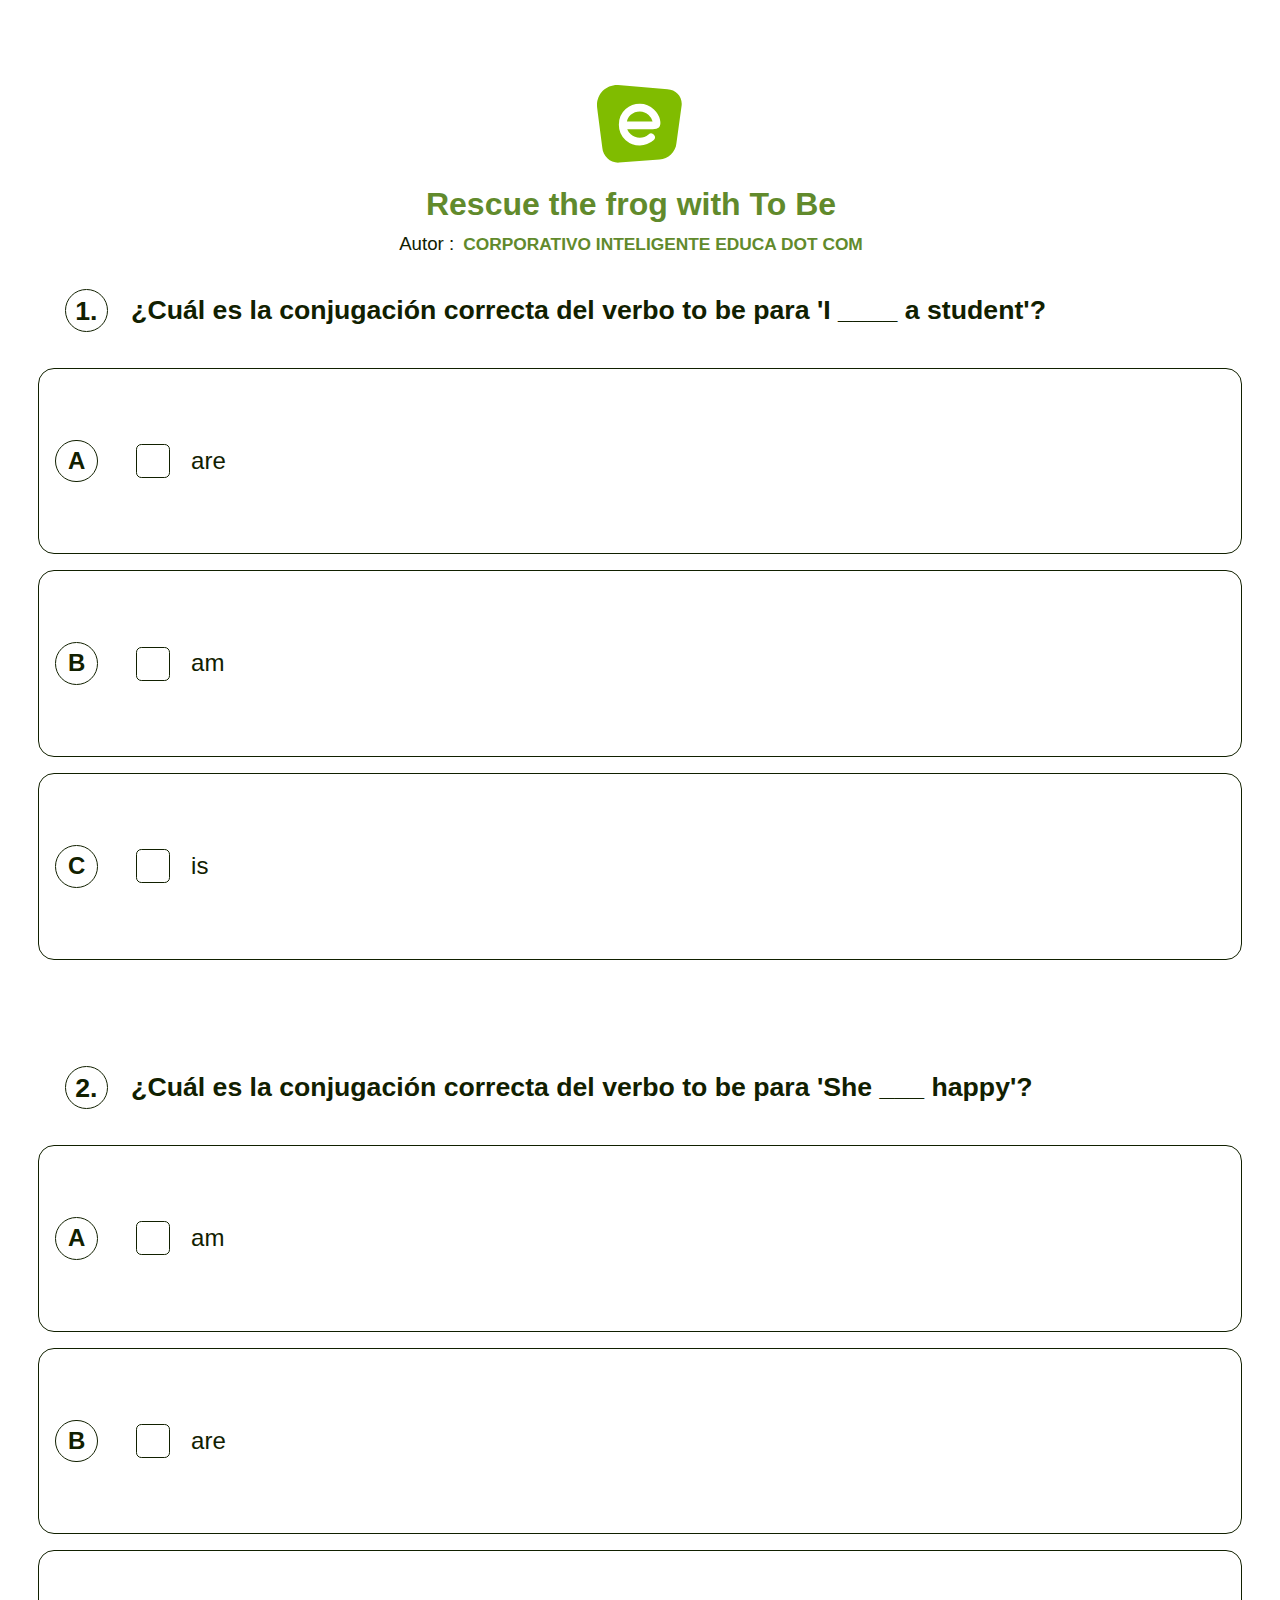
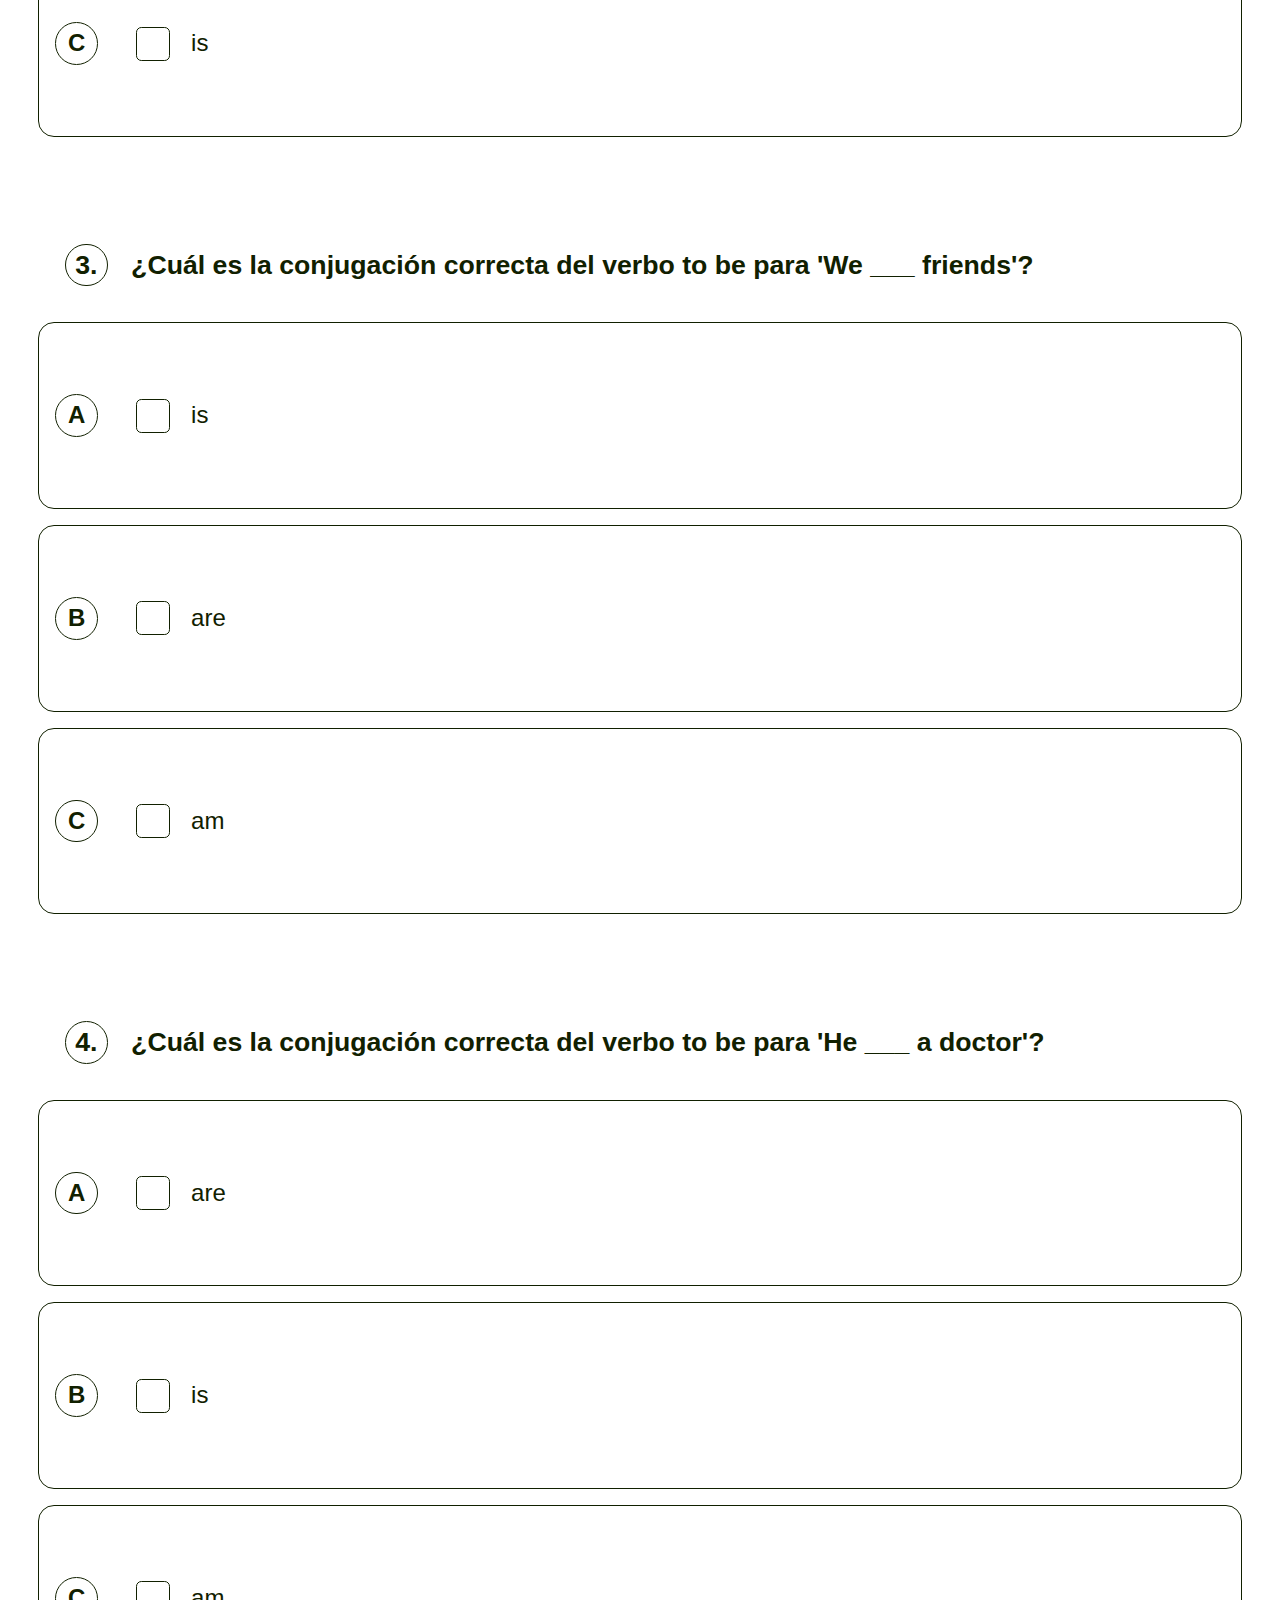
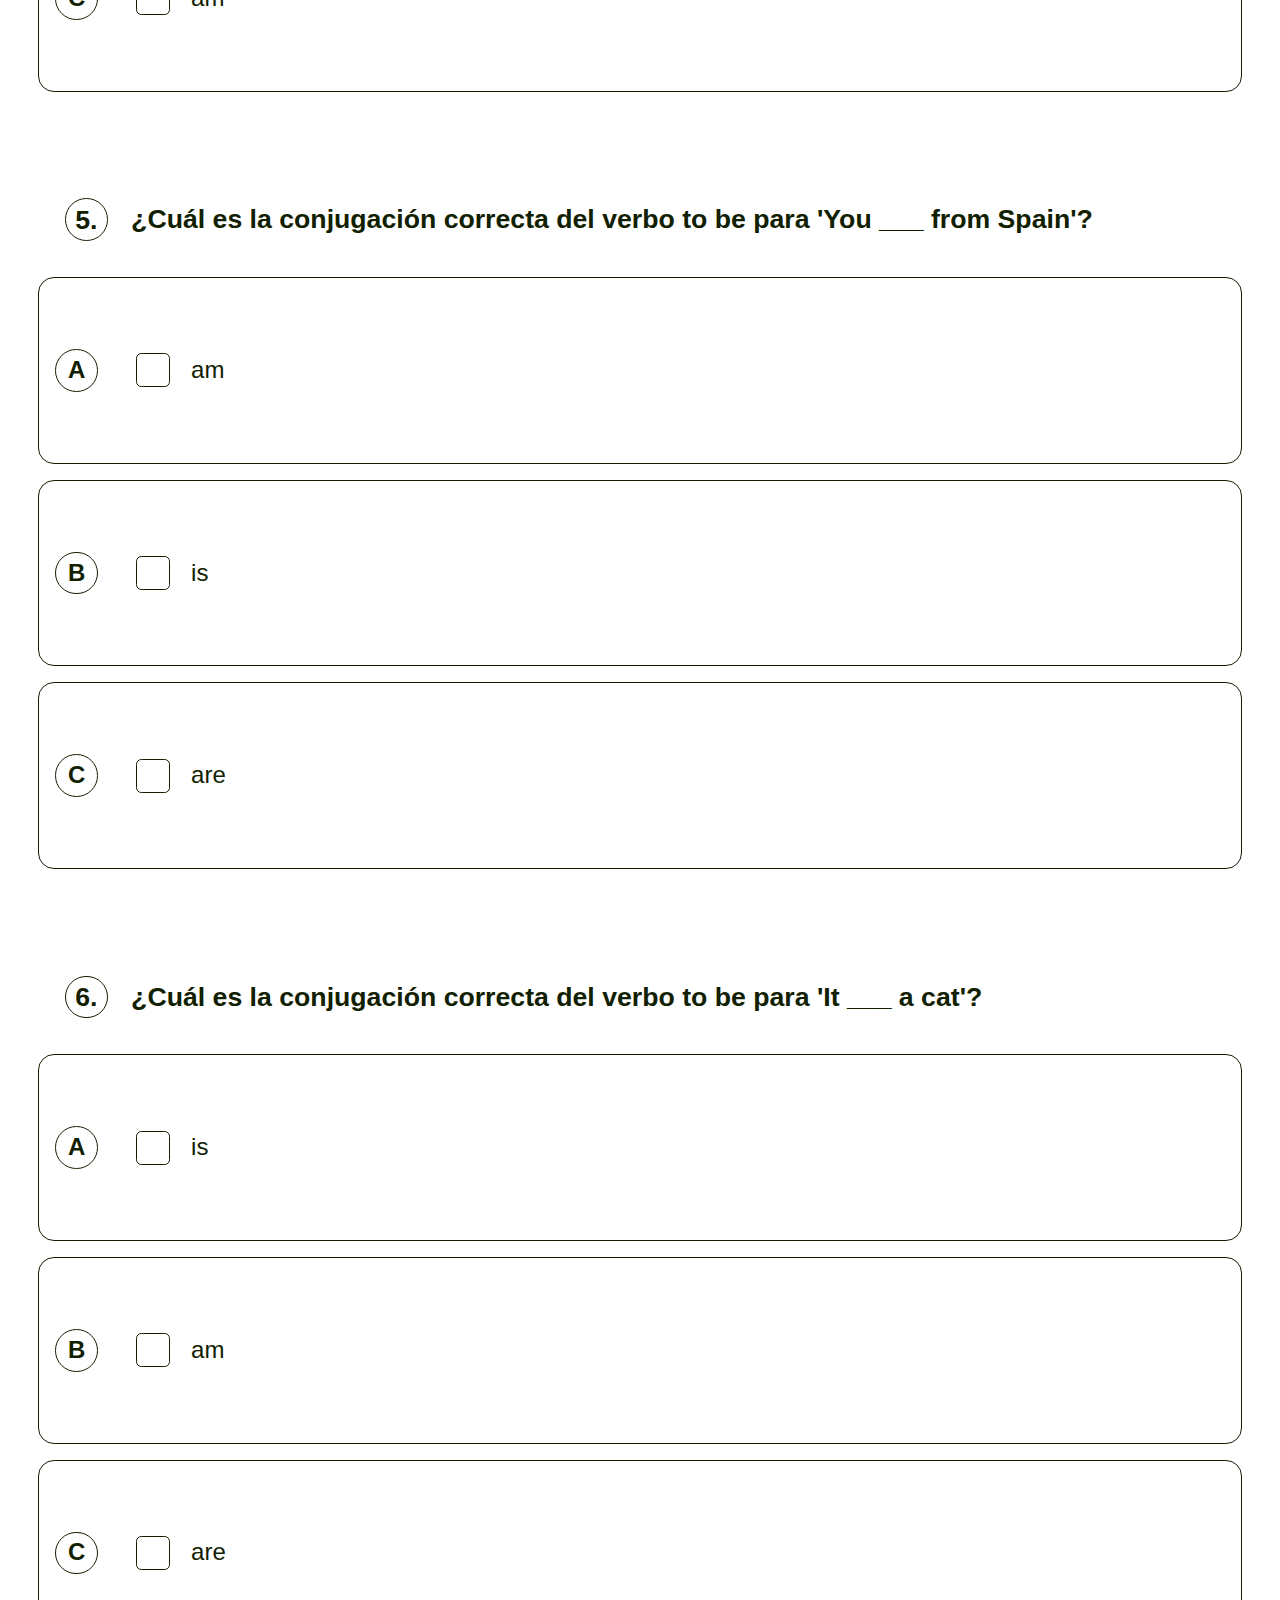
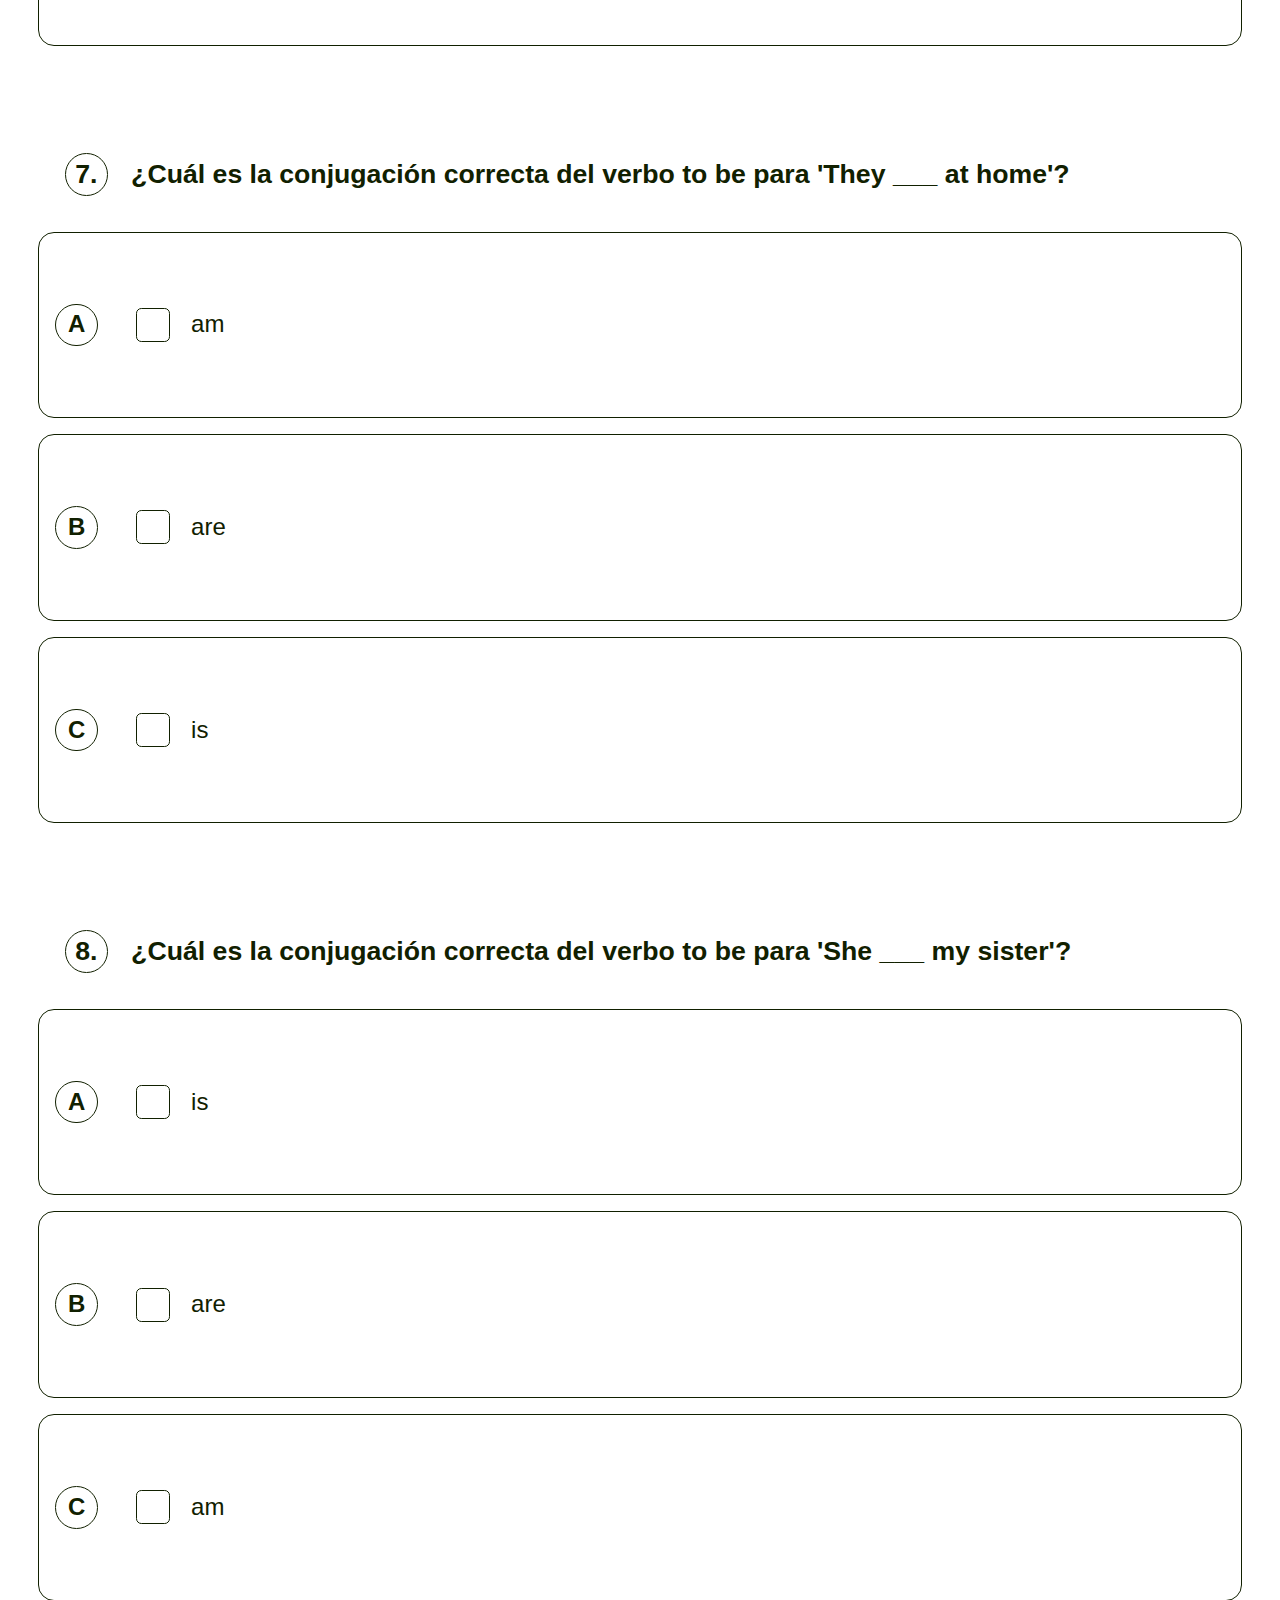
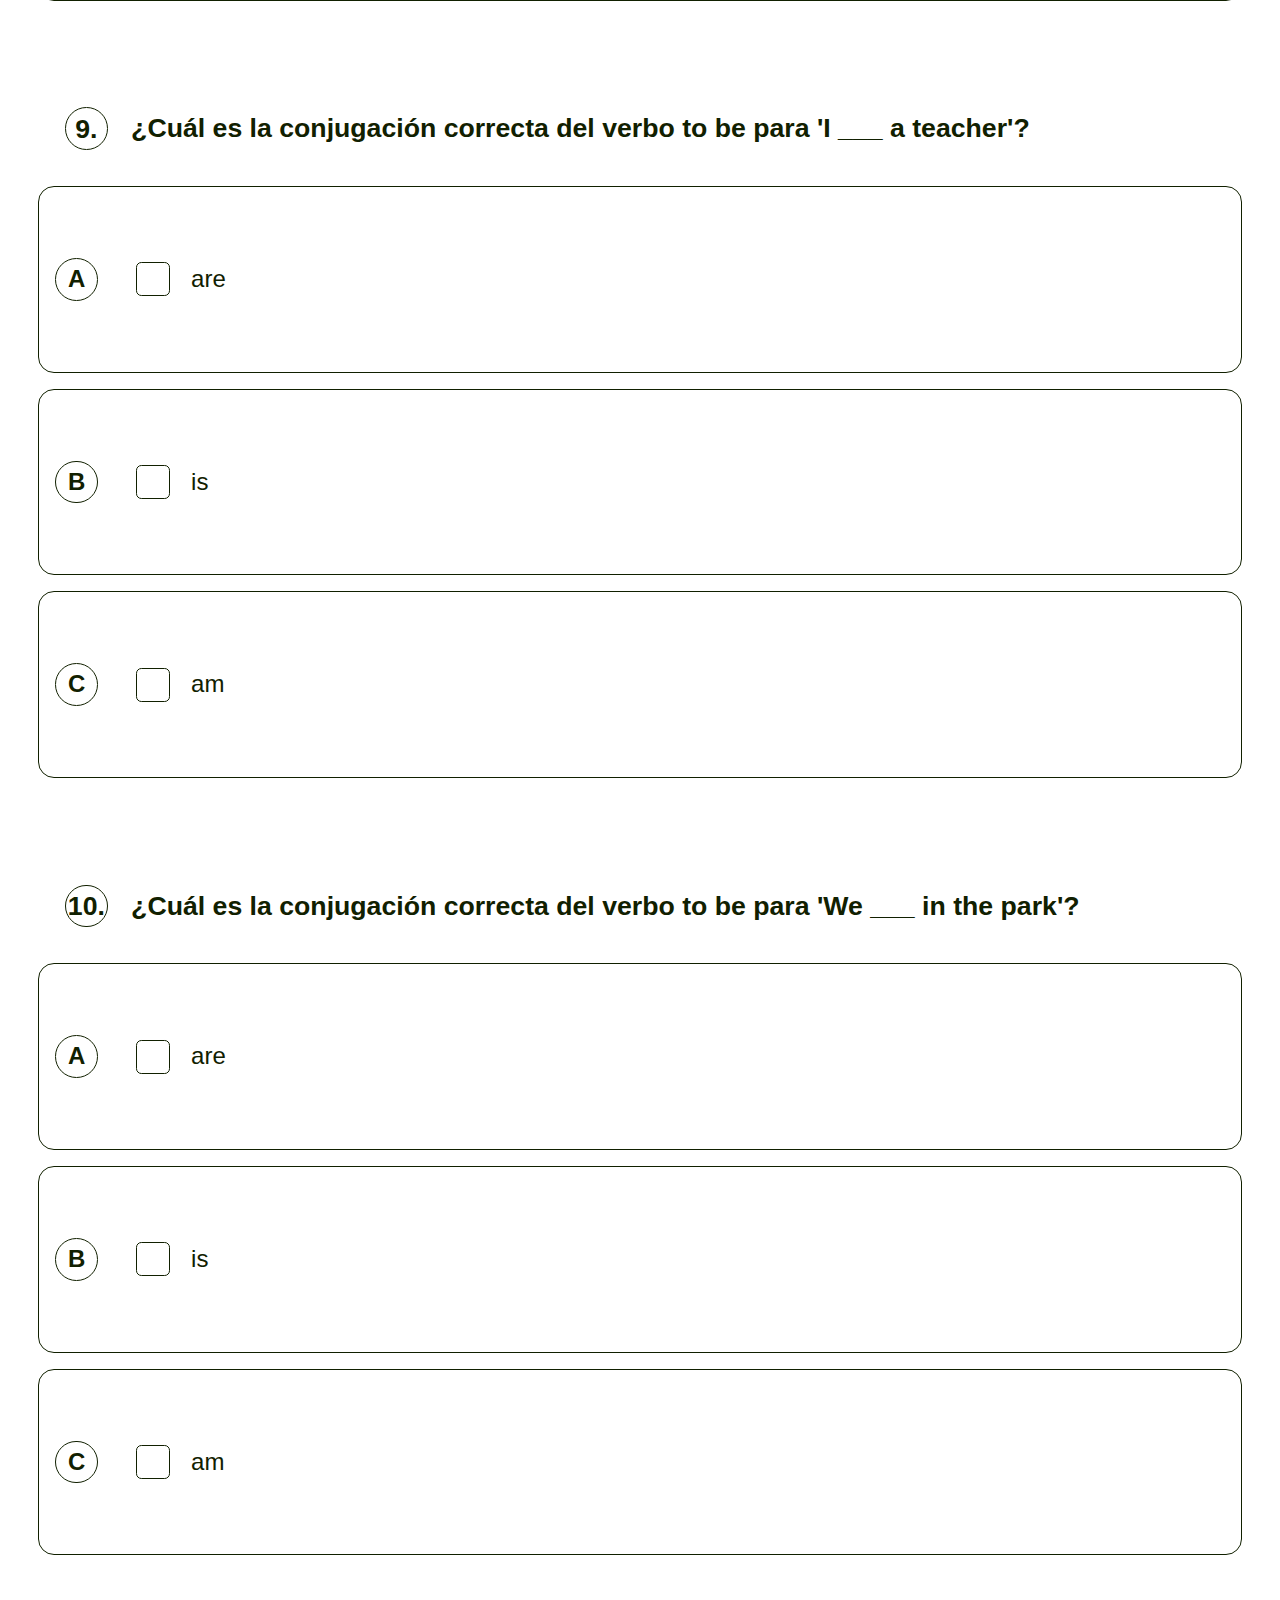
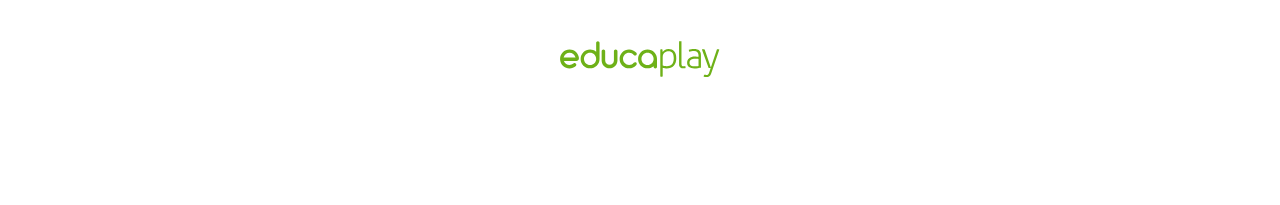
<file: print.html>
<!doctype html>
<html lang="es">
<head>


<meta http-equiv="X-UA-Compatible" content="IE=edge">
<meta name="viewport" content="width=device-width,initial-scale=1.0,user-scalable=0">
<meta charset="utf-8">
<title>Imprimir Froggy Jumps: Rescue the frog with To Be (segunda lengua)</title>
<meta name="description" content="Imprimir Recursos educativos (Froggy Jumps): Rescue the frog with To Be (segunda lengua) - Practica la conjugación del verbo to be en presente simple en inglés.">
<link rel="stylesheet" type="text/css" href="assets/css/printCommon.css">
<link rel="stylesheet" type="text/css" href="assets/css/printSpecific.css">
</head>
<body>

<div class="elogo">
    <svg width="83" height="76" viewBox="0 0 83 76" fill="none" xmlns="http://www.w3.org/2000/svg">
        <path d="M68.5608 4.11206L20.4608 0.0120607C8.3608 -0.387939 -0.839199 9.21206 0.060801 21.3121L0.760801 27.3121L5.1608 61.0121C5.7608 69.3121 13.0608 75.9121 21.3608 75.5121L60.8608 72.4121C69.2608 72.0121 76.5608 65.0121 77.2608 56.6121L82.3608 19.7121C83.1608 11.4121 76.8608 4.41206 68.5608 4.11206Z" fill="#80BC00"/>
        <path d="M52.5412 50.9123C50.5663 52.5958 46.8135 55.0021 41.6811 55.0021C33.7137 55.0021 25.0008 49.2729 25.0008 38.6431C25.0008 27.6167 33.7137 22.0021 41.6811 22.0021C51.2541 22.0021 56.4713 29.9083 57.5369 34.1832C58.9352 39.7928 57.0784 39.3306 53.229 39.3306C50.1496 39.3306 33.9825 39.3306 26.2839 39.3306" stroke="white" stroke-width="7.5" stroke-linecap="round" stroke-linejoin="round"/>
    </svg>
</div>
<div id="all">
    <div id="header">
                <div class="logo">
            <a href="//es.educaplay.com/" target="_blank"><img src="assets/img/common/logo.png" alt="Educaplay"></a>
        </div>
                <div class="datosActividad">
                        <div class="titAct"><h1 id="txtTitAct">Rescue the frog with To Be</h1></div>
            <span id="textoAutor">Autor : </span><span id="nombreAutor">CORPORATIVO INTELIGENTE EDUCA DOT COM</span>
                    </div>
        <div class="clear"></div>
    </div>
        
<div id="actividad">
	<div id="lienzo">
                                                
            <div id="pregunta000" class="preguntas">
                <div class="preguntas__wp">
                    <div id="enPregunta000" class="enPreguntas">
                        <span class="numPreguntas">1. </span>
                        ¿Cuál es la conjugación correcta del verbo to be para 
'I ____ a student'?
                    </div>
                                    </div>
                <div id="respuestas000" class="respuestas">
                                        
                    
                                        <div class="respuestas__wp">
                        <div class="respuestas__letter">A</div>
                                                                                                    <div id="respuesta000_000" class="respuesta">
                            <input type="radio" id="resp000_000" name="respuesta000">
                            <div class="respuesta__wp">
                                                                <span class="respuesta__txt">are</span>
                            </div>
                        </div>
                    </div>
                                        <div class="respuestas__wp">
                        <div class="respuestas__letter">B</div>
                                                                                                    <div id="respuesta000_001" class="respuesta">
                            <input type="radio" id="resp000_001" name="respuesta001">
                            <div class="respuesta__wp">
                                                                <span class="respuesta__txt">am</span>
                            </div>
                        </div>
                    </div>
                                        <div class="respuestas__wp">
                        <div class="respuestas__letter">C</div>
                                                                                                    <div id="respuesta000_002" class="respuesta">
                            <input type="radio" id="resp000_002" name="respuesta002">
                            <div class="respuesta__wp">
                                                                <span class="respuesta__txt">is</span>
                            </div>
                        </div>
                    </div>
                                        
                </div>
            </div>
                                                
            <div id="pregunta001" class="preguntas">
                <div class="preguntas__wp">
                    <div id="enPregunta001" class="enPreguntas">
                        <span class="numPreguntas">2. </span>
                        ¿Cuál es la conjugación correcta del verbo to be para 'She ___ happy'?
                    </div>
                                    </div>
                <div id="respuestas001" class="respuestas">
                                        
                    
                                        <div class="respuestas__wp">
                        <div class="respuestas__letter">A</div>
                                                                                                    <div id="respuesta001_000" class="respuesta">
                            <input type="radio" id="resp001_000" name="respuesta000">
                            <div class="respuesta__wp">
                                                                <span class="respuesta__txt">am</span>
                            </div>
                        </div>
                    </div>
                                        <div class="respuestas__wp">
                        <div class="respuestas__letter">B</div>
                                                                                                    <div id="respuesta001_001" class="respuesta">
                            <input type="radio" id="resp001_001" name="respuesta001">
                            <div class="respuesta__wp">
                                                                <span class="respuesta__txt">are</span>
                            </div>
                        </div>
                    </div>
                                        <div class="respuestas__wp">
                        <div class="respuestas__letter">C</div>
                                                                                                    <div id="respuesta001_002" class="respuesta">
                            <input type="radio" id="resp001_002" name="respuesta002">
                            <div class="respuesta__wp">
                                                                <span class="respuesta__txt">is</span>
                            </div>
                        </div>
                    </div>
                                        
                </div>
            </div>
                                                
            <div id="pregunta002" class="preguntas">
                <div class="preguntas__wp">
                    <div id="enPregunta002" class="enPreguntas">
                        <span class="numPreguntas">3. </span>
                        ¿Cuál es la conjugación correcta del verbo to be para 'We ___ friends'?
                    </div>
                                    </div>
                <div id="respuestas002" class="respuestas">
                                        
                    
                                        <div class="respuestas__wp">
                        <div class="respuestas__letter">A</div>
                                                                                                    <div id="respuesta002_000" class="respuesta">
                            <input type="radio" id="resp002_000" name="respuesta000">
                            <div class="respuesta__wp">
                                                                <span class="respuesta__txt">is</span>
                            </div>
                        </div>
                    </div>
                                        <div class="respuestas__wp">
                        <div class="respuestas__letter">B</div>
                                                                                                    <div id="respuesta002_001" class="respuesta">
                            <input type="radio" id="resp002_001" name="respuesta001">
                            <div class="respuesta__wp">
                                                                <span class="respuesta__txt">are</span>
                            </div>
                        </div>
                    </div>
                                        <div class="respuestas__wp">
                        <div class="respuestas__letter">C</div>
                                                                                                    <div id="respuesta002_002" class="respuesta">
                            <input type="radio" id="resp002_002" name="respuesta002">
                            <div class="respuesta__wp">
                                                                <span class="respuesta__txt">am</span>
                            </div>
                        </div>
                    </div>
                                        
                </div>
            </div>
                                                
            <div id="pregunta003" class="preguntas">
                <div class="preguntas__wp">
                    <div id="enPregunta003" class="enPreguntas">
                        <span class="numPreguntas">4. </span>
                        ¿Cuál es la conjugación correcta del verbo to be para 'He ___ a doctor'?
                    </div>
                                    </div>
                <div id="respuestas003" class="respuestas">
                                        
                    
                                        <div class="respuestas__wp">
                        <div class="respuestas__letter">A</div>
                                                                                                    <div id="respuesta003_000" class="respuesta">
                            <input type="radio" id="resp003_000" name="respuesta000">
                            <div class="respuesta__wp">
                                                                <span class="respuesta__txt">are</span>
                            </div>
                        </div>
                    </div>
                                        <div class="respuestas__wp">
                        <div class="respuestas__letter">B</div>
                                                                                                    <div id="respuesta003_001" class="respuesta">
                            <input type="radio" id="resp003_001" name="respuesta001">
                            <div class="respuesta__wp">
                                                                <span class="respuesta__txt">is</span>
                            </div>
                        </div>
                    </div>
                                        <div class="respuestas__wp">
                        <div class="respuestas__letter">C</div>
                                                                                                    <div id="respuesta003_002" class="respuesta">
                            <input type="radio" id="resp003_002" name="respuesta002">
                            <div class="respuesta__wp">
                                                                <span class="respuesta__txt">am</span>
                            </div>
                        </div>
                    </div>
                                        
                </div>
            </div>
                                                
            <div id="pregunta004" class="preguntas">
                <div class="preguntas__wp">
                    <div id="enPregunta004" class="enPreguntas">
                        <span class="numPreguntas">5. </span>
                        ¿Cuál es la conjugación correcta del verbo to be para 'You ___ from Spain'?
                    </div>
                                    </div>
                <div id="respuestas004" class="respuestas">
                                        
                    
                                        <div class="respuestas__wp">
                        <div class="respuestas__letter">A</div>
                                                                                                    <div id="respuesta004_000" class="respuesta">
                            <input type="radio" id="resp004_000" name="respuesta000">
                            <div class="respuesta__wp">
                                                                <span class="respuesta__txt">am</span>
                            </div>
                        </div>
                    </div>
                                        <div class="respuestas__wp">
                        <div class="respuestas__letter">B</div>
                                                                                                    <div id="respuesta004_001" class="respuesta">
                            <input type="radio" id="resp004_001" name="respuesta001">
                            <div class="respuesta__wp">
                                                                <span class="respuesta__txt">is</span>
                            </div>
                        </div>
                    </div>
                                        <div class="respuestas__wp">
                        <div class="respuestas__letter">C</div>
                                                                                                    <div id="respuesta004_002" class="respuesta">
                            <input type="radio" id="resp004_002" name="respuesta002">
                            <div class="respuesta__wp">
                                                                <span class="respuesta__txt">are</span>
                            </div>
                        </div>
                    </div>
                                        
                </div>
            </div>
                                                
            <div id="pregunta005" class="preguntas">
                <div class="preguntas__wp">
                    <div id="enPregunta005" class="enPreguntas">
                        <span class="numPreguntas">6. </span>
                        ¿Cuál es la conjugación correcta del verbo to be para 'It ___ a cat'?
                    </div>
                                    </div>
                <div id="respuestas005" class="respuestas">
                                        
                    
                                        <div class="respuestas__wp">
                        <div class="respuestas__letter">A</div>
                                                                                                    <div id="respuesta005_000" class="respuesta">
                            <input type="radio" id="resp005_000" name="respuesta000">
                            <div class="respuesta__wp">
                                                                <span class="respuesta__txt">is</span>
                            </div>
                        </div>
                    </div>
                                        <div class="respuestas__wp">
                        <div class="respuestas__letter">B</div>
                                                                                                    <div id="respuesta005_001" class="respuesta">
                            <input type="radio" id="resp005_001" name="respuesta001">
                            <div class="respuesta__wp">
                                                                <span class="respuesta__txt">am</span>
                            </div>
                        </div>
                    </div>
                                        <div class="respuestas__wp">
                        <div class="respuestas__letter">C</div>
                                                                                                    <div id="respuesta005_002" class="respuesta">
                            <input type="radio" id="resp005_002" name="respuesta002">
                            <div class="respuesta__wp">
                                                                <span class="respuesta__txt">are</span>
                            </div>
                        </div>
                    </div>
                                        
                </div>
            </div>
                                                
            <div id="pregunta006" class="preguntas">
                <div class="preguntas__wp">
                    <div id="enPregunta006" class="enPreguntas">
                        <span class="numPreguntas">7. </span>
                        ¿Cuál es la conjugación correcta del verbo to be para 'They ___ at home'?
                    </div>
                                    </div>
                <div id="respuestas006" class="respuestas">
                                        
                    
                                        <div class="respuestas__wp">
                        <div class="respuestas__letter">A</div>
                                                                                                    <div id="respuesta006_000" class="respuesta">
                            <input type="radio" id="resp006_000" name="respuesta000">
                            <div class="respuesta__wp">
                                                                <span class="respuesta__txt">am</span>
                            </div>
                        </div>
                    </div>
                                        <div class="respuestas__wp">
                        <div class="respuestas__letter">B</div>
                                                                                                    <div id="respuesta006_001" class="respuesta">
                            <input type="radio" id="resp006_001" name="respuesta001">
                            <div class="respuesta__wp">
                                                                <span class="respuesta__txt">are</span>
                            </div>
                        </div>
                    </div>
                                        <div class="respuestas__wp">
                        <div class="respuestas__letter">C</div>
                                                                                                    <div id="respuesta006_002" class="respuesta">
                            <input type="radio" id="resp006_002" name="respuesta002">
                            <div class="respuesta__wp">
                                                                <span class="respuesta__txt">is</span>
                            </div>
                        </div>
                    </div>
                                        
                </div>
            </div>
                                                
            <div id="pregunta007" class="preguntas">
                <div class="preguntas__wp">
                    <div id="enPregunta007" class="enPreguntas">
                        <span class="numPreguntas">8. </span>
                        ¿Cuál es la conjugación correcta del verbo to be para 'She ___ my sister'?
                    </div>
                                    </div>
                <div id="respuestas007" class="respuestas">
                                        
                    
                                        <div class="respuestas__wp">
                        <div class="respuestas__letter">A</div>
                                                                                                    <div id="respuesta007_000" class="respuesta">
                            <input type="radio" id="resp007_000" name="respuesta000">
                            <div class="respuesta__wp">
                                                                <span class="respuesta__txt">is</span>
                            </div>
                        </div>
                    </div>
                                        <div class="respuestas__wp">
                        <div class="respuestas__letter">B</div>
                                                                                                    <div id="respuesta007_001" class="respuesta">
                            <input type="radio" id="resp007_001" name="respuesta001">
                            <div class="respuesta__wp">
                                                                <span class="respuesta__txt">are</span>
                            </div>
                        </div>
                    </div>
                                        <div class="respuestas__wp">
                        <div class="respuestas__letter">C</div>
                                                                                                    <div id="respuesta007_002" class="respuesta">
                            <input type="radio" id="resp007_002" name="respuesta002">
                            <div class="respuesta__wp">
                                                                <span class="respuesta__txt">am</span>
                            </div>
                        </div>
                    </div>
                                        
                </div>
            </div>
                                                
            <div id="pregunta008" class="preguntas">
                <div class="preguntas__wp">
                    <div id="enPregunta008" class="enPreguntas">
                        <span class="numPreguntas">9. </span>
                        ¿Cuál es la conjugación correcta del verbo to be para 'I ___ a teacher'?
                    </div>
                                    </div>
                <div id="respuestas008" class="respuestas">
                                        
                    
                                        <div class="respuestas__wp">
                        <div class="respuestas__letter">A</div>
                                                                                                    <div id="respuesta008_000" class="respuesta">
                            <input type="radio" id="resp008_000" name="respuesta000">
                            <div class="respuesta__wp">
                                                                <span class="respuesta__txt">are</span>
                            </div>
                        </div>
                    </div>
                                        <div class="respuestas__wp">
                        <div class="respuestas__letter">B</div>
                                                                                                    <div id="respuesta008_001" class="respuesta">
                            <input type="radio" id="resp008_001" name="respuesta001">
                            <div class="respuesta__wp">
                                                                <span class="respuesta__txt">is</span>
                            </div>
                        </div>
                    </div>
                                        <div class="respuestas__wp">
                        <div class="respuestas__letter">C</div>
                                                                                                    <div id="respuesta008_002" class="respuesta">
                            <input type="radio" id="resp008_002" name="respuesta002">
                            <div class="respuesta__wp">
                                                                <span class="respuesta__txt">am</span>
                            </div>
                        </div>
                    </div>
                                        
                </div>
            </div>
                                                
            <div id="pregunta009" class="preguntas">
                <div class="preguntas__wp">
                    <div id="enPregunta009" class="enPreguntas">
                        <span class="numPreguntas">10. </span>
                        ¿Cuál es la conjugación correcta del verbo to be para 'We ___ in the park'?
                    </div>
                                    </div>
                <div id="respuestas009" class="respuestas">
                                        
                    
                                        <div class="respuestas__wp">
                        <div class="respuestas__letter">A</div>
                                                                                                    <div id="respuesta009_000" class="respuesta">
                            <input type="radio" id="resp009_000" name="respuesta000">
                            <div class="respuesta__wp">
                                                                <span class="respuesta__txt">are</span>
                            </div>
                        </div>
                    </div>
                                        <div class="respuestas__wp">
                        <div class="respuestas__letter">B</div>
                                                                                                    <div id="respuesta009_001" class="respuesta">
                            <input type="radio" id="resp009_001" name="respuesta001">
                            <div class="respuesta__wp">
                                                                <span class="respuesta__txt">is</span>
                            </div>
                        </div>
                    </div>
                                        <div class="respuestas__wp">
                        <div class="respuestas__letter">C</div>
                                                                                                    <div id="respuesta009_002" class="respuesta">
                            <input type="radio" id="resp009_002" name="respuesta002">
                            <div class="respuesta__wp">
                                                                <span class="respuesta__txt">am</span>
                            </div>
                        </div>
                    </div>
                                        
                </div>
            </div>
                
    </div>
</div>
</div>
<footer>
    <svg width="197" height="45" viewBox="0 0 197 45" fill="none" xmlns="http://www.w3.org/2000/svg">
        <path fill-rule="evenodd" clip-rule="evenodd" d="M37.0413 33.7002C43.4404 33.7002 48.6814 28.4785 48.7004 22.0793V2.25513C48.7004 1.09668 47.77 0.16626 46.6116 0.16626C45.4534 0.16626 44.5229 1.09668 44.5229 2.25513V13.1165L44.1052 12.7937C42.0544 11.2178 39.6047 10.3821 37.0413 10.3821C30.6042 10.3821 25.3823 15.604 25.3823 22.0413C25.3823 28.4785 30.6042 33.7002 37.0413 33.7002ZM20.1414 24.6238C21.8884 24.6238 23.2935 23.1995 23.2935 21.4717V20.4841C22.5149 14.7307 17.54 10.4011 11.7483 10.4011C5.31128 10.4011 0.0893555 15.623 0.0893555 22.0603V22.2312V22.364C0.0893555 22.364 0.108398 22.7439 0.127441 22.9907C0.602051 29.01 5.69092 33.7192 11.7295 33.7192C14.6157 33.7192 17.407 32.656 19.5527 30.7002C20.2932 29.9216 20.3123 28.7253 19.6096 27.9087C18.8882 27.0732 17.502 26.9783 16.6665 27.7L16.4766 27.8518C15.1284 28.9341 13.4573 29.5417 11.7483 29.5417C8.72925 29.5417 6.03271 27.7568 4.85547 24.9846L5.10229 24.8137V24.6238H20.1414ZM70.7463 23.9211C70.7463 29.2949 66.3789 33.6624 61.0051 33.6624C55.6313 33.6624 51.2639 29.2949 51.2639 23.9211V12.6038C51.2639 11.4075 52.2512 10.4202 53.4475 10.4202C54.6438 10.4202 55.6313 11.4075 55.6313 12.6038V23.9211C55.6313 26.8833 58.0427 29.2949 61.0051 29.2949C63.9673 29.2949 66.3789 26.8833 66.3789 23.9211V12.6038C66.3789 11.4075 67.3662 10.4202 68.5625 10.4202C69.7588 10.4202 70.7463 11.4075 70.7463 12.6038V23.9211ZM90.8362 26.8074C89.4121 28.5354 87.3044 29.5227 85.0637 29.5227C80.9243 29.5227 77.5823 26.1619 77.5823 22.0032C77.5823 17.8828 80.9431 14.5217 85.0637 14.5217C87.3044 14.5217 89.4121 15.509 90.8362 17.2371C91.2351 17.7119 91.8237 17.9966 92.4504 17.9966C92.925 17.9966 93.3997 17.8257 93.7795 17.522C94.1973 17.1802 94.4631 16.6675 94.52 16.1167C94.5771 15.5662 94.4062 15.0344 94.0454 14.5977C91.8047 11.9014 88.5386 10.3633 85.0447 10.3633C78.6077 10.3633 73.3857 15.5852 73.3857 22.0222C73.3857 28.4595 78.6077 33.6814 85.0447 33.6814C88.5386 33.6814 91.8237 32.1433 94.0454 29.4468C94.4062 29.0291 94.5771 28.4785 94.52 27.9277C94.4822 27.377 94.2163 26.8833 93.7795 26.5225C93.3997 26.2188 92.925 26.0479 92.4504 26.0479C91.8237 26.0479 91.2351 26.3328 90.8362 26.8074ZM119.452 31.8203C119.452 32.9788 118.522 33.9092 117.364 33.9092C116.205 33.9092 115.275 32.9788 115.275 31.8203V30.9658L114.857 31.2888C112.806 32.8647 110.357 33.7002 107.793 33.7002C101.356 33.7002 96.134 28.4785 96.134 22.0413C96.134 15.604 101.356 10.3821 107.793 10.3821C114.23 10.3821 119.452 15.604 119.452 22.0603V31.8203ZM140.055 30.3772C141.08 29.2949 141.878 27.9658 142.41 26.3896C142.96 24.8325 143.226 23.0667 143.169 21.0918C143.169 19.1169 142.922 17.427 142.467 16.0217C142.011 14.6167 141.365 13.4583 140.549 12.5278C139.732 11.6165 138.726 10.9329 137.567 10.4961C136.409 10.0593 135.118 9.85059 133.713 9.85059C131.833 9.85059 130.295 10.2302 129.117 10.9709C127.94 11.7114 127.029 12.5659 126.402 13.5154L126.136 10.3821C126.048 10.3625 125.945 10.3481 125.829 10.3362C125.72 10.3247 125.601 10.3154 125.472 10.3062C125.206 10.2874 124.978 10.2874 124.807 10.2874C124.636 10.2874 124.408 10.2874 124.142 10.3062L124.048 10.313L123.963 10.3196C123.905 10.3245 123.848 10.3296 123.795 10.3352C123.751 10.3396 123.709 10.3445 123.669 10.3496C123.6 10.3589 123.535 10.3694 123.478 10.3821V43.8022C123.649 43.8403 123.896 43.8594 124.219 43.8782C124.541 43.8972 124.788 43.8972 124.959 43.8972H125.047C125.104 43.897 125.169 43.8965 125.241 43.895C125.301 43.894 125.367 43.8923 125.437 43.8899C125.512 43.8872 125.594 43.8833 125.68 43.8782C125.822 43.8699 125.953 43.8616 126.07 43.8516C126.219 43.8389 126.344 43.8235 126.44 43.8022V33.0547C126.778 33.1672 127.135 33.2708 127.51 33.3604C127.894 33.4519 128.297 33.5288 128.719 33.5864L128.882 33.6079L129.041 33.6277C129.398 33.6707 129.745 33.7031 130.081 33.7249C130.416 33.7466 130.74 33.7573 131.054 33.7573C133.01 33.7573 134.738 33.4724 136.238 32.8838C137.757 32.2952 139.03 31.4597 140.055 30.3772ZM152.551 33.6145C152.453 33.6216 152.357 33.6274 152.263 33.6318C152.109 33.6392 151.958 33.6433 151.809 33.6433C151.182 33.6433 150.556 33.5674 149.929 33.4346C149.302 33.3015 148.733 33.0547 148.258 32.6748C147.764 32.2952 147.366 31.8015 147.062 31.1558C146.758 30.5103 146.606 29.6748 146.606 28.6304V0.299072C146.698 0.278809 146.811 0.263916 146.946 0.251465C147.063 0.240723 147.197 0.231934 147.347 0.223145L147.448 0.217773L147.562 0.212646L147.66 0.209229C147.698 0.208008 147.733 0.207275 147.768 0.206543H147.774C147.892 0.204346 147.994 0.204346 148.087 0.204346C148.239 0.204346 148.467 0.204346 148.809 0.223145C149.132 0.242188 149.397 0.26123 149.568 0.299072V27.9468C149.568 28.7253 149.663 29.333 149.834 29.7695C150.005 30.2063 150.233 30.5103 150.499 30.719C150.765 30.9089 151.068 31.042 151.391 31.0798L151.452 31.0869C151.752 31.1226 152.034 31.1558 152.284 31.1558C152.606 31.1558 152.948 31.1367 153.309 31.0798C153.67 31.042 153.974 30.9849 154.202 30.928C154.354 31.2888 154.448 31.6685 154.524 32.0862C154.538 32.1858 154.551 32.2832 154.562 32.3787L154.571 32.4492L154.578 32.5144L154.59 32.6177C154.61 32.7893 154.627 32.9553 154.644 33.1172L154.657 33.2446C154.259 33.3774 153.784 33.4915 153.271 33.5483C153.02 33.5754 152.781 33.5981 152.551 33.6145ZM169.734 33.4534C170.612 33.3313 171.412 33.209 172.134 33.0869C172.347 33.0508 172.554 33.0146 172.753 32.9785C172.881 32.9553 173.006 32.9321 173.128 32.9089C173.273 32.8816 173.414 32.8542 173.551 32.8269V17.7307C173.551 15.0154 172.848 13.0217 171.443 11.7493C170.038 10.4771 167.892 9.85059 164.987 9.85059C163.791 9.85059 162.633 9.92651 161.493 10.0974C160.354 10.2683 159.405 10.4583 158.626 10.7051C158.626 10.8145 158.628 10.9253 158.633 11.0371L158.636 11.1079L158.642 11.2043C158.649 11.2959 158.657 11.3884 158.667 11.4822L158.672 11.5208C158.677 11.5627 158.682 11.6047 158.688 11.6475L158.695 11.6956L158.704 11.7566C158.724 11.8848 158.748 12.0151 158.778 12.1482C158.873 12.6418 159.006 13.0405 159.157 13.3064C159.936 13.0596 160.81 12.8696 161.797 12.6987C162.784 12.5278 163.867 12.4519 165.063 12.4519C166.886 12.4519 168.253 12.9077 169.184 13.8191C170.114 14.7307 170.57 16.1738 170.57 18.1487V19.5347C170.154 19.4707 169.629 19.4202 169.008 19.3604L168.652 19.3259C167.873 19.25 166.962 19.2119 165.88 19.2119C164.512 19.2119 163.259 19.3828 162.101 19.7056C160.942 20.0474 159.955 20.5222 159.139 21.1677C158.322 21.8135 157.677 22.592 157.221 23.5413C156.746 24.4907 156.518 25.5542 156.518 26.7505C156.518 29.219 157.316 31.0229 158.911 32.1243C160.506 33.2256 162.708 33.7764 165.481 33.7764C166.829 33.7764 168.234 33.6624 169.734 33.4534ZM186.141 40.0046C185.609 41.6377 184.849 42.7959 183.862 43.4604C182.875 44.125 181.716 44.448 180.368 44.448C179.741 44.448 179.115 44.3909 178.469 44.2771C178.367 44.259 178.267 44.2405 178.171 44.2217C178.104 44.2087 178.039 44.1956 177.975 44.1821L177.854 44.1565L177.78 44.1404C177.434 44.0645 177.132 43.9868 176.874 43.9163C176.874 42.9858 177.102 42.1504 177.539 41.4097C177.785 41.5046 178.127 41.5996 178.621 41.6946C179.096 41.7896 179.627 41.8464 180.235 41.8464C181.108 41.8464 181.792 41.6377 182.324 41.2197C182.855 40.802 183.311 40.0234 183.691 38.8843L185.533 33.3206H184.678C184.413 33.3206 184.109 33.3206 183.767 33.3015C183.425 33.2825 183.159 33.2637 182.988 33.2256L174.747 10.3821C174.918 10.3442 175.184 10.3252 175.507 10.3062C175.83 10.2874 176.152 10.2874 176.456 10.2874C176.703 10.2874 176.988 10.2874 177.349 10.3062C177.415 10.3096 177.478 10.313 177.537 10.3167C177.609 10.3208 177.676 10.3254 177.738 10.3303C177.908 10.3435 178.044 10.3594 178.146 10.3821L185.723 32.5989L193.166 10.3821C193.337 10.3442 193.584 10.3252 193.888 10.3062C194.026 10.2976 194.157 10.293 194.279 10.2905L194.386 10.2888L194.457 10.2881C194.537 10.2874 194.613 10.2874 194.685 10.2874C194.932 10.2874 195.198 10.2874 195.483 10.3062L195.603 10.3142L195.713 10.322C195.747 10.3245 195.78 10.3271 195.812 10.3301C195.906 10.3384 195.991 10.3477 196.07 10.3591C196.117 10.366 196.162 10.3735 196.205 10.3821L186.141 40.0046ZM161.304 23.0642C162.539 22.2288 164.267 21.811 166.507 21.811C167.191 21.811 167.912 21.8491 168.672 21.906C169.431 21.9819 170.058 22.0579 170.571 22.1147V30.6787C169.792 30.8308 168.995 30.9446 168.197 31.0396C167.62 31.1067 167.023 31.1453 166.395 31.1624C166.135 31.1694 165.868 31.1726 165.596 31.1726C164.893 31.1726 164.172 31.1345 163.45 31.0205C162.729 30.9255 162.064 30.7168 161.475 30.394C160.868 30.071 160.393 29.6343 160.013 29.0269C159.652 28.438 159.462 27.6406 159.462 26.6531C159.462 25.0962 160.07 23.8999 161.304 23.0642ZM107.774 14.5596C103.654 14.5596 100.292 17.9207 100.292 22.041C100.292 26.1616 103.654 29.5227 107.774 29.5227C111.895 29.5227 115.256 26.1616 115.256 22.041C115.275 17.9207 111.914 14.5596 107.774 14.5596ZM29.5608 22.041C29.5608 17.9207 32.9219 14.5596 37.0422 14.5596C41.1628 14.5596 44.5239 17.9207 44.5239 22.041C44.5239 26.1616 41.1628 29.5227 37.0422 29.5227C32.9219 29.5227 29.5608 26.1616 29.5608 22.041ZM133.543 12.4897C132.821 12.4897 132.043 12.6038 131.207 12.8506C130.372 13.0974 129.593 13.4961 128.891 14.0847C128.188 14.6733 127.599 15.4331 127.144 16.3635C126.688 17.313 126.441 18.4902 126.441 19.9333V30.3201C127.125 30.5859 127.827 30.7949 128.568 30.9277C129.308 31.0605 130.277 31.1367 131.511 31.1367C132.669 31.1367 133.79 30.9468 134.834 30.5859C135.878 30.2063 136.79 29.6174 137.569 28.8201C138.347 28.0225 138.955 26.9971 139.41 25.7439C139.866 24.5095 140.075 23.0095 140.075 21.2815C140.075 18.5281 139.562 16.3823 138.537 14.8254C137.511 13.2683 135.841 12.4897 133.543 12.4897ZM4.55029 20.1042C5.42383 16.8381 8.38599 14.5596 11.7659 14.5596C15.127 14.5596 18.1082 16.8381 18.9817 20.1042L19.0767 20.427H4.45532L4.55029 20.1042Z" fill="white"></path>
    </svg>
</footer></body>
</html>
</file>
<file: assets/css/common.css>
@charset "UTF-8";
/* =================== Iframe Responsive ==================== */
[style*="--aspect-ratio"] > :first-child {
  width: 100%;
}

[style*="--aspect-ratio"] > img {
  height: auto;
}

@supports (--custom: property) {
  [style*="--aspect-ratio"] {
    position: relative;
  }

  [style*="--aspect-ratio"]::before {
    content: "";
    display: block;
    padding-bottom: calc(100% / (var(--aspect-ratio)));
  }

  [style*="--aspect-ratio"] > :first-child {
    position: absolute;
    top: 0;
    left: 0;
    height: 100%;
  }
}
:root {
  --text-2xl: calc(16px + 2vmin);
  --text-xl: max(14px, calc(10px + 2vmin));
  --text-lg: 18px;
  --text-md: 16px;
  --text-sm: 14px;
  --text-xs: 12.5px;
  --text-2xs: 9px;
}
@media (min-width: 845px) {
  :root {
    --text-sm: 18px;
  }
}
@media (min-width: 1024px) {
  :root {
    --text-2xl: calc(12px + 2.75vmin);
    --text-xl: calc(8px + 2.5vmin);
    --text-lg: 24px;
    --text-md: 20px ;
  }
}
@media (min-width: 1920px) {
  :root {
    --text-2xl: min(calc(10px + 3vmin), 64px);
    --text-xl: min(calc(6px + 2.75vmin), 40px);
    --text-md: 24px ;
  }
}

/* nunito-200 - latin */
@font-face {
  font-family: "Nunito";
  font-style: normal;
  font-weight: 200;
  src: url(../../assets/fonts/common/nunito-v16-latin-200.woff2) format("woff2"), url(../../assets/fonts/common/nunito-v16-latin-200.woff) format("woff");
  font-display: swap;
}
/* nunito-300 - latin */
@font-face {
  font-family: "Nunito";
  font-style: normal;
  font-weight: 300;
  src: url(../../assets/fonts/common/nunito-v16-latin-300.woff2) format("woff2"), url(../../assets/fonts/common/nunito-v16-latin-300.woff) format("woff");
  font-display: swap;
}
/* nunito-regular - latin */
@font-face {
  font-family: "Nunito";
  font-style: normal;
  font-weight: 400;
  src: url(../../assets/fonts/common/nunito-v16-latin-regular.woff2) format("woff2"), url(../../assets/fonts/common/nunito-v16-latin-regular.woff) format("woff");
  font-display: swap;
}
/* nunito-600 - latin */
@font-face {
  font-family: "Nunito";
  font-style: normal;
  font-weight: 600;
  src: url(../../assets/fonts/common/nunito-v16-latin-600.woff2) format("woff2"), url(../../assets/fonts/common/nunito-v16-latin-600.woff) format("woff");
  font-display: swap;
}
/* nunito-700 - latin */
@font-face {
  font-family: "Nunito";
  font-style: normal;
  font-weight: 700;
  src: url(../../assets/fonts/common/nunito-v16-latin-700.woff2) format("woff2"), url(../../assets/fonts/common/nunito-v16-latin-700.woff) format("woff");
  font-display: swap;
}
/* nunito-900 - latin */
@font-face {
  font-family: "Nunito";
  font-style: normal;
  font-weight: 900;
  src: url(../../assets/fonts/common/nunito-v16-latin-900.woff2) format("woff2"), url(../../assets/fonts/common/nunito-v16-latin-900.woff) format("woff");
  font-display: swap;
}
/* Media queries

$width-sm: 544px;
$width-md: 768px;
$width-lg: 1012px; 
$width-xl: 1280px;
$width-xxl: 1550px;

@mixin onDesktop {
    @media (min-width: $width-md) {
        @content;
    }
}

body {
    background-color: red;
    @include onDesktop {
        background-color: green;
    }
}

*/
.margin-top {
  margin-top: 1rem;
}

.padding-top {
  padding-top: 1rem;
}

.margin-right {
  margin-right: 1rem;
}

.padding-right {
  padding-right: 1rem;
}

.margin-bottom {
  margin-bottom: 1rem;
}

.padding-bottom {
  padding-bottom: 1rem;
}

.margin-left {
  margin-left: 1rem;
}

.padding-left {
  padding-left: 1rem;
}

/* =================== Iframe Responsive ==================== */
[style*="--aspect-ratio"] > :first-child {
  width: 100%;
}

[style*="--aspect-ratio"] > img {
  height: auto;
}

@supports (--custom: property) {
  [style*="--aspect-ratio"] {
    position: relative;
  }

  [style*="--aspect-ratio"]::before {
    content: "";
    display: block;
    padding-bottom: calc(100% / (var(--aspect-ratio)));
  }

  [style*="--aspect-ratio"] > :first-child {
    position: absolute;
    top: 0;
    left: 0;
    height: 100%;
  }
}
/* Componentes */
/* Toggle-btn / Botones Componente */
.btn__toggle {
  position: relative;
  display: flex;
  align-items: center;
  width: 100%;
  height: 42px;
  margin: 0;
  color: #FFFFFF;
}
@media (min-width: 768px) {
  .btn__toggle {
    height: 56px;
  }
}
.btn__toggle input {
  opacity: 0;
  width: 0;
  height: 0;
}
.btn__toggle .slider {
  position: relative;
  cursor: pointer;
  top: 0;
  left: 0;
  right: 0;
  bottom: 0;
  width: 48px;
  height: 24px;
  background-color: #DADADA;
  transition: all 0.2s ease-in-out;
}
@media (min-width: 768px) {
  .btn__toggle .slider {
    width: 72px;
    height: 32px;
  }
}
@media screen and (min-width: 700px) and (max-width: 1024px) and (orientation: landscape) {
  .btn__toggle .slider {
    width: 48px;
    height: 24px;
  }
}
@media screen and (max-width: 370px) and (orientation: portrait) {
  .btn__toggle .slider {
    width: 48px;
    height: 24px;
  }
}
.btn__toggle .slider:before {
  position: absolute;
  content: "";
  height: 16px;
  width: 16px;
  left: 4px;
  bottom: 3px;
  background-color: #FFFFFF;
  transition: all 0.3s ease-in-out;
}
@media (min-width: 768px) {
  .btn__toggle .slider:before {
    height: 24px;
    width: 24px;
  }
}
@media screen and (min-width: 700px) and (max-width: 1024px) and (orientation: landscape) {
  .btn__toggle .slider:before {
    height: 16px;
    width: 16px;
  }
}
@media screen and (max-width: 370px) and (orientation: portrait) {
  .btn__toggle .slider:before {
    height: 16px;
    width: 16px;
  }
}
.btn__toggle input:checked ~ .slider {
  background-color: #6EB118;
}
.btn__toggle input:focus ~ .slider {
  box-shadow: 0 0 1px #6EB118;
}
.btn__toggle input:checked ~ .slider:before {
  transform: translateX(1.5rem);
}
@media (min-width: 768px) {
  .btn__toggle input:checked ~ .slider:before {
    transform: translateX(2.4rem);
  }
}
@media screen and (min-width: 700px) and (max-width: 1024px) and (orientation: landscape) {
  .btn__toggle input:checked ~ .slider:before {
    transform: translateX(1.5rem);
  }
}
@media screen and (max-width: 370px) and (orientation: portrait) {
  .btn__toggle input:checked ~ .slider:before {
    transform: translateX(1.5rem);
  }
}
.btn__toggle .slider.round {
  border-radius: 1.5rem;
  margin-left: auto;
}
.btn__toggle .slider.round:before {
  border-radius: 50%;
}

/* Boton / Componente */
.btn {
  position: relative;
  display: inline-flex;
  justify-content: center;
  align-items: center;
  height: 3rem;
  min-width: 220px;
  max-width: 300px;
  font-family: "Nunito", "Segoe UI", Segoe, Helvetica, Arial, sans-serif;
  font-size: var(--text-md);
  font-weight: 700;
  letter-spacing: 0.5px;
  text-decoration: none;
  color: #070e00;
  border-radius: 1.5rem;
  text-rendering: optimizeLegibility;
  -webkit-tap-highlight-color: transparent;
  cursor: pointer;
  outline: 0;
  z-index: 2;
  transition: all 0.2s ease-in-out;
}
.btn--min {
  min-width: 48px;
  width: 48px;
  height: 48px;
  border: 1px solid #6eb118 !important;
}
.btn--min:hover {
  background: #1b3101;
}
@media (min-width: 768px) {
  .btn--min {
    min-width: 56px !important;
    width: 56px !important;
    height: 56px !important;
    border-radius: 28px !important;
  }
}
@media (min-width: 768px) {
  .btn {
    min-width: 300px;
    height: 3.25rem;
    border-radius: 1.625rem;
  }
}
@media (min-width: 1024px) {
  .btn {
    min-width: 320px;
    height: 3.5rem;
    border-radius: 1.75rem;
  }
}
@media (min-width: 1920px) {
  .btn {
    min-width: 340px;
    height: 4rem;
    border-radius: 2rem;
  }
}
.btn:hover, .btn:active, .btn:focus {
  box-shadow: inset 0 0 0 500px rgba(0, 0, 0, 0.05);
}
.btn:active, .btn:focus {
  transform: translateY(1px) scale(0.99);
}
.btn--lnk {
  min-width: auto;
  height: 2rem;
  font-size: 14px;
  font-weight: 700;
  color: #6eb118;
  background: transparent;
  text-decoration: underline;
  border: 0;
  cursor: pointer;
}
.btn__i {
  display: flex;
  justify-content: center;
  align-items: center;
  margin-right: 1rem;
}
.btn__edu {
  color: white;
  background: #6eb118;
  border: 1px solid #6eb118;
}
.btn__edu--act {
  color: #070e00;
  background: #f2ca0d;
  border: 1px solid #f2ca0d;
}
.btn__edu--out {
  color: #fafff3;
  background: transparent;
  border: 1px solid #fafff3;
}

.e__btn {
  display: flex;
  justify-content: center;
  align-items: center;
  max-width: 160px;
  height: 40px;
  padding: 0 24px;
  font-size: 15px;
  font-weight: 700;
  text-align: center;
  text-decoration: none;
  color: #112000;
  background: white;
  border: 0;
  border-radius: 20px;
  white-space: nowrap;
  cursor: pointer;
  transition: all 0.2s ease-out;
}
@media screen and (min-width: 756px) {
  .e__btn {
    height: 48px;
    border-radius: 24px;
  }
}
@media screen and (min-width: 1024px) {
  .e__btn {
    font-size: 16px;
    height: 56px;
    padding: 0 40px;
    border-radius: 28px;
  }
}
.e__btn:hover, .e__btn:focus, .e__btn:active {
  transition: all 0.2s ease-in;
}
.e__btn__ico {
  display: inline-flex;
  justify-content: center;
  align-items: center;
  min-width: 24px;
  width: 24px;
  height: 24px;
  margin: 0;
  margin-right: 8px;
  border: 0;
}
.e__btn__ico svg {
  width: 22px;
  height: auto;
  transition: all 0.2s ease;
}
.e__btn__ico:hover, .e__btn__ico:focus {
  background: transparent;
  color: inherit;
  transition: all 0.2s ease-in;
}
.e__btn__info {
  position: relative;
  display: inline-flex;
}
.e__btn__info .e__btn {
  width: 14px;
  height: 14px;
  border: 1px solid;
  border-radius: 50%;
  font-size: 9px;
  margin: 0;
  margin-left: 6px;
  padding: 0;
  background: transparent;
}
@media screen and (min-width: 1024px) {
  .e__btn__info .e__btn {
    width: 16px;
    height: 16px;
    margin-left: 8px;
  }
}
.e__btn__info__wp {
  position: absolute;
  display: flex;
  align-items: center;
  justify-content: center;
  left: -76px;
  top: 14px;
  width: 180px;
  padding: 10px 8px 12px;
  font-size: 10px;
  font-weight: 500;
  line-height: 1.4;
  background: #FFFFFF;
  border: 3px solid #baec79;
  box-shadow: 0 3px 0 0 rgba(17, 32, 0, 0.25), 0 0.5px 0 0 rgba(17, 32, 0, 0.66), 0 0 0 2px rgba(17, 32, 0, 0.1), 0 0 0 0.5px rgba(17, 32, 0, 0.2);
  border-radius: 5px;
  transform: scale(0) translate(0, -16px);
  transform-origin: calc(50% - 6px) 0;
  transition: transform 0.2s ease-out;
  box-sizing: border-box;
  cursor: pointer;
  z-index: 1001;
}
@media screen and (min-width: 1024px) {
  .e__btn__info__wp {
    font-size: 13px;
    left: -118px;
    width: 280px;
    padding: 10px 12px 12px;
    border-radius: 10px;
    box-shadow: 0 5px 0 0 rgba(17, 32, 0, 0.25), 0 0.5px 0 0 rgba(17, 32, 0, 0.66), 0 0 0 3px rgba(17, 32, 0, 0.01), 0 0 0 0.5px rgba(17, 32, 0, 0.2);
  }
}
.e__btn__info .e__btn:focus + .e__btn__info__wp {
  transform: scale(1) translate(0, -16px);
  transition: transform 0.2s ease-in;
}
.e__btn__close {
  position: absolute;
  right: 0px;
  top: 0px;
  display: flex;
  justify-content: center;
  align-items: center;
  width: 36px;
  height: 36px;
  padding: 0;
  background: transparent;
  border-radius: 50%;
  z-index: 2;
}
@media screen and (min-width: 1024px) {
  .e__btn__close {
    width: 48px;
    height: 48px;
  }
}
.e__btn__prmry {
  font-weight: 900 !important;
  color: #6B1580;
  background: #F2CA0D;
  box-shadow: inset 0 0 0 0px rgba(0, 0, 0, 0), 0 -1px 0 white, 0 1px 0 rgba(17, 32, 0, 0.65);
  transition: all 0.3s ease-out;
}
.e__btn__prmry:hover, .e__btn__prmry:focus, .e__btn__prmry:active {
  box-shadow: inset 0 0 0 500px rgba(0, 0, 0, 0.05), 0 0.5px 0 rgba(255, 255, 255, 0.65), 0 -0.5px 0 rgba(107, 21, 128, 0.5);
  transition: all 0.3s ease-in;
}
.e__btn__prmry:hover .e__btn__txt, .e__btn__prmry:focus .e__btn__txt, .e__btn__prmry:active .e__btn__txt {
  color: #6B1580;
}
.e__btn__scndry {
  font-weight: 700;
  color: white;
  background: #6eb118;
}
.e__btn__scndry .e__btn__ico svg path {
  fill: white;
}
.e__btn__scndry--mini {
  border-radius: 8px;
  margin-bottom: 0;
}
.e__btn__trtry {
  font-weight: 700;
  border: 1px solid #6eb118;
}
.e__btn__trtry--mini {
  position: relative;
  max-width: none;
  width: 40px;
  height: 40px;
  padding: 0;
  color: #112000;
  background: white;
  border: 1px solid #DFDFDF;
  border-radius: 8px;
  margin-bottom: 0;
}
@media screen and (min-width: 1024px) {
  .e__btn__trtry--mini {
    width: 52px;
    height: 52px;
  }
}
.e__btn__trtry--mini .e__btn__ico {
  position: relative;
  display: inline-flex;
  justify-content: center;
  align-items: center;
  width: 100%;
  min-width: 100%;
  height: 100%;
  margin: 0;
  font-weight: 700;
  background: transparent;
  overflow: hidden;
  border: none;
  cursor: pointer;
}
.e__btn__trtry--mini .e__btn__ico svg {
  width: 22px;
  height: auto;
}
@media screen and (min-width: 1024px) {
  .e__btn__trtry--mini .e__btn__ico svg {
    width: 28px;
    height: auto;
  }
}
.e__btn__trtry--mini:hover {
  background: #6eb118;
}
.e__btn__trtry--mini:hover svg path {
  fill: white;
}
.e__btn__trtry--mini:focus {
  background: #cef69c;
  border: 3px solid #9bd84c;
}
.e__btn__trtry:hover, .e__btn__trtry:focus, .e__btn__trtry:active {
  color: white;
  background: #6eb118;
}
.e__btn__trtry:hover .e__btn__txt, .e__btn__trtry:focus .e__btn__txt, .e__btn__trtry:active .e__btn__txt {
  color: white;
}
.e__btn__trtry:hover svg path, .e__btn__trtry:focus svg path, .e__btn__trtry:active svg path {
  fill: white;
}
.e__btn__qtrnry {
  font-weight: 700;
  color: #6B1580;
  background: rgba(255, 255, 255, 0.3);
  border: 1px solid #D092DF;
}
.e__btn__qtrnry:hover, .e__btn__qtrnry:focus, .e__btn__qtrnry:active {
  color: white;
  background: #A847BF;
  border: 1px solid #6B1580;
}
.e__btn__qtrnry:hover .e__btn__txt, .e__btn__qtrnry:focus .e__btn__txt, .e__btn__qtrnry:active .e__btn__txt {
  color: white;
}
.e__btn__qtrnry:hover svg path, .e__btn__qtrnry:focus svg path, .e__btn__qtrnry:active svg path {
  fill: white;
}
.e__lnk {
  font-size: 15px;
  font-weight: 600;
  color: #588a23;
  text-decoration: underline;
  border: none;
  background: transparent;
}
@media screen and (max-width: 540px) {
  .e__lnk {
    font-size: 12px;
  }
}

@keyframes Alpha {
  0% {
    opacity: 0;
  }
  100% {
    opacity: 1;
  }
}
@keyframes AlphaIn {
  0% {
    opacity: 0;
  }
  100% {
    opacity: 1;
  }
}
@keyframes PositionOut {
  0% {
    position: relative;
  }
  100% {
    position: absolute;
  }
}
@keyframes AlphaOut {
  0% {
    opacity: 1;
  }
  100% {
    opacity: 0;
  }
}
@keyframes displayNone {
  0% {
    display: inline-flex;
  }
  100% {
    display: none;
  }
}
@keyframes wrg1 {
  0% {
    background: #E08876;
  }
  100% {
    background: white;
  }
}
@keyframes rotate {
  from {
    transform: rotate(0deg);
  }
  to {
    transform: rotate(360deg);
  }
}
@keyframes rotateMedio {
  from {
    transform: rotate(0deg);
  }
  to {
    transform: rotate(180deg);
  }
}
@keyframes rotateCuarto {
  from {
    transform: rotate(0deg);
  }
  to {
    transform: rotate(90deg);
  }
}
@keyframes rotate2 {
  0% {
    transform: rotate(0deg);
  }
  25% {
    transform: rotate(90deg);
  }
  50% {
    transform: rotate(180deg);
  }
  75% {
    transform: rotate(270deg);
  }
  100% {
    transform: rotate(359deg);
  }
}
@keyframes shakeHorizontal {
  from {
    transform: matrix(1, 0, 0, 1, 0, 0);
  }
  10%, 90% {
    transform: matrix(1.05, 0, 0, 1.05, -1, 0);
  }
  20%, 80% {
    transform: matrix(1.05, 0, 0, 1.05, 2, 0);
  }
  30%, 50%, 70% {
    transform: matrix(1.05, 0, 0, 1.05, -4, 0);
  }
  40%, 60% {
    transform: matrix(1.05, 0, 0, 1.05, 4, 0);
  }
}
@keyframes aniRespuestasUpA {
  0% {
    transform: translate(-33vh, 35vh) scale(0);
    opacity: 0;
  }
  100% {
    transform: translate(0, 0) scale(1);
    opacity: 1;
  }
}
@keyframes aniRespuestasUpB {
  0% {
    transform: translate(0, 25vh) scale(0);
    opacity: 0;
  }
  100% {
    transform: translate(0, 0) scale(1);
    opacity: 1;
  }
}
@keyframes aniRespuestasUpC {
  0% {
    transform: translate(66vw, 35vh) scale(0);
    opacity: 0;
  }
  100% {
    transform: translate(0, 0) scale(1);
    opacity: 1;
  }
}
@keyframes aniRespuestasDown {
  0% {
    transform: translate(0, 0) scale(1);
    opacity: 1;
  }
  100% {
    transform: translate(0, 30vh) scale(0);
    opacity: 0;
  }
}
@keyframes manoAparece {
  0% {
    transform: translate(0, 300px) scale(0);
    opacity: 0;
  }
  100% {
    transform: translate(0, 0) scale(1);
    opacity: 1;
  }
}
@keyframes manoMueveA {
  0% {
    transform: translate(0, 0);
  }
  100% {
    transform: translate(-150px, -70px);
  }
}
@keyframes manoMueveB {
  0% {
    transform: translate(0, 0);
  }
  100% {
    transform: translate(0, -150px);
  }
}
@keyframes manoMueveC {
  0% {
    transform: translate(0, 0);
  }
  100% {
    transform: translate(150px, -70px);
  }
}
@keyframes flechaAparece {
  0% {
    opacity: 0;
  }
  100% {
    opacity: 1;
  }
}
@keyframes flechaDesaparece {
  0% {
    opacity: 1;
  }
  100% {
    opacity: 0;
  }
}
@keyframes manoDesaparece {
  0% {
    transform: translate(0, 0) scale(1);
    opacity: 1;
  }
  100% {
    transform: translate(0, 300px) scale(0);
    opacity: 0;
  }
}
@keyframes transparent {
  0% {
    opacity: 0;
  }
  100% {
    opacity: 1;
  }
}
@keyframes slideQuest {
  0% {
    transform: translateX(100%);
    opacity: 0;
  }
  100% {
    transform: translateX(0);
    opacity: 1;
  }
}
@keyframes rotate {
  from {
    transform: rotate(0deg);
  }
  to {
    transform: rotate(359deg);
  }
}
@keyframes dash {
  to {
    stroke-dashoffset: 0;
  }
}
@keyframes ellipsis {
  to {
    width: 1rem;
  }
}
/* GAME FEEDBACK */
@keyframes AniPtsUp {
  to {
    transform: matrix(1, 0, 0, 1, 0, -160);
    @media (max-width: 845px) {
      transform: matrix(1, 0, 0, 1, 0, -360);
    }
  }
}
@keyframes AniPtsUp1 {
  to {
    transform: matrix(1, 0, 0, 1, 0, -150);
  }
}
@keyframes AniPtsUp1Movil {
  to {
    transform: matrix(1, 0, 0, 1, 0, -75);
  }
}
@keyframes AniPtsUp2 {
  0% {
    opacity: 1;
    transform: matrix(1, 0, 0, 1, 0, 0);
  }
  50% {
    opacity: 1;
  }
  90% {
    opacity: 0.1;
  }
  100% {
    opacity: 0;
    transform: matrix(1, 0, 0, 1, 0, -200);
  }
}
@keyframes AniLvsUp {
  from {
    opacity: 1;
    transform: translateY(0);
  }
  50% {
    opacity: 1;
  }
  to {
    opacity: 0;
    transform: translateY(-320px);
  }
}
@keyframes AniLv {
  to {
    transform: matrix(1.25, 0, 0, 1.25, 0, -260);
  }
}
@keyframes AniLvSlow {
  to {
    transform: matrix(1.25, 0, 0, 1.25, 0, -160);
  }
}
@keyframes AniUpOpacity {
  0% {
    opacity: 1;
  }
  50% {
    opacity: 1;
  }
  100% {
    opacity: 0;
  }
}
@keyframes scaleLetter {
  to {
    transform: matrix(1.1, 0, 0, 1.1, 0, 0);
  }
}
@keyframes scaleLetterXL {
  to {
    transform: matrix(1.15, 0, 0, 1.15, 0, 0);
  }
}
@keyframes introLetter {
  from {
    opacity: 0;
    transform: matrix(0, 0, 0, 0, 0, 0);
  }
  to {
    opacity: 1;
    transform: matrix(1, 0, 0, 1, 0, 0);
  }
}
@keyframes outLetter {
  from {
    opacity: 1;
    transform: matrix(1, 0, 0, 1, 0, 0);
  }
  to {
    opacity: 0;
    transform: matrix(0, 0, 0, 0, 0, 0);
  }
}
@keyframes rotationOlDrg {
  from {
    transform: matrix(1, -0.07, 0.07, 1, 0, 0);
  }
  to {
    transform: matrix(1, 0.07, -0.07, 1, 0, 0);
  }
}
@keyframes shakeLetter {
  from {
    transform: matrix(1.05, 0.05, -0.05, 1.05, 0, 0);
  }
  10%, 90% {
    transform: matrix(1.05, -0.05, 0.05, 1.05, -0.5, 0);
  }
  20%, 80% {
    transform: matrix(1.05, 0.05, -0.05, 1.05, 1, 0);
  }
  30%, 50%, 70% {
    transform: matrix(1.05, -0.05, 0.05, 1.05, -2, 0);
  }
  40%, 60% {
    transform: matrix(1.05, 0.07, -0.07, 1.05, 2, 0);
  }
  to {
    transform: matrix(1.05, 0.07, -0.07, 1.05, 0, 0);
  }
}
@keyframes shakeV {
  10%, 90% {
    transform: matrix(1.125, 0, 0, 1.125, 0, -1);
  }
  20%, 80% {
    transform: matrix(1, 0, 0, 1, 0, 2);
  }
  30%, 50%, 70% {
    transform: matrix(1, 0, 0, 1, 0, -6);
  }
  40%, 60% {
    transform: matrix(1, 0, 0, 1, 0, 6);
  }
}
@keyframes shakeV2 {
  10%, 90% {
    transform: matrix(1, 0, 0, 1, 0, -1);
  }
  20%, 80% {
    transform: matrix(1, 0, 0, 1, 0, 2);
  }
  30%, 50%, 70% {
    transform: matrix(1, 0, 0, 1, 0, -6);
  }
  40%, 60% {
    transform: matrix(1, 0, 0, 1, 0, 6);
  }
}
@keyframes shakeV3 {
  from {
    transform: matrix(1, 0.05, -0.05, 1, 0, 0);
  }
  10%, 90% {
    transform: matrix(1, -0.05, 0.05, 1, 0, -1);
  }
  20%, 80% {
    transform: matrix(1, 0.05, -0.05, 1, 0, 2);
  }
  30%, 50%, 70% {
    transform: matrix(1, -0.05, 0.05, 1, 0, -3);
  }
  40%, 60% {
    transform: matrix(1, 0.07, -0.07, 1, 0, 3);
  }
  to {
    transform: matrix(1, 0.07, -0.07, 1, 0, 0);
  }
}
@keyframes CheckOk {
  from {
    opacity: 1;
    transform: translateX(0) translateY(0);
  }
  to {
    opacity: 0;
    transform: translateX(0) translateY(-64px);
  }
}
@keyframes CheckWrong {
  from {
    opacity: 1;
    transform: translateX(0) translateY(0);
  }
  to {
    opacity: 0;
    transform: translateX(0) translateY(-64px);
  }
}
@keyframes CheckWrong2 {
  from {
    opacity: 1;
    transform: translateX(0) translateY(0);
  }
  to {
    opacity: 0;
    transform: translateX(0) translateY(-64px);
  }
}
.select {
  box-sizing: border-box;
  margin: 0;
  font-family: inherit;
  font-size: 0.875rem;
  display: block;
  width: 100%;
  padding: 0.75rem 1.75rem 0.75rem 1rem;
  color: #212529;
  background-image: url("data:image/svg+xml,%3Csvg width='24' height='24' viewBox='0 0 24 24' fill='none' xmlns='http://www.w3.org/2000/svg'%3E %3Cpath d='M6 9L12 15L18 9' stroke='%232B2D30' stroke-width='2' stroke-linecap='round' stroke-linejoin='round'/%3E %3C/svg%3E");
  background-repeat: no-repeat;
  background-position: calc(100% - 0.75rem) center;
  border: 1px solid #2B2D30;
  border-radius: 9999em;
  appearance: none;
}

html {
  min-height: 100% !important;
}

body {
  margin: 0;
  padding: 0;
  font-family: Helvetica, Arial, sans-serif;
  text-rendering: optimizeLegibility;
  word-break: break-word;
  -webkit-user-select: none;
          user-select: none;
  overflow: hidden;
  opacity: 0;
  -webkit-touch-callout: none !important;
  min-height: 100% !important;
  zoom: 100%;
}
@media print {
  body {
    overflow: visible !important;
  }
  body * {
    width: auto;
    border: 0;
    margin: 0;
    padding: 0;
    float: none;
    position: static;
    overflow: visible;
  }
}
body.gmv {
  overflow-y: auto;
}

#gCntr {
  position: relative;
  width: 100% !important;
  height: 100% !important;
  min-height: 100% !important;
  overflow: hidden;
}
#gCntr > div {
  overflow: hidden;
}
#gCntr > div > div {
  pointer-events: none !important;
}
.gmv #gCntr {
  position: fixed;
  top: 0;
  left: 0;
}

canvas {
  width: 100% !important;
  height: 100% !important;
  min-height: 100% !important;
  overflow: hidden;
}

* {
  padding: 0;
  margin: 0;
  box-sizing: border-box;
}

svg {
  overflow: visible;
}

audio:focus,
audio:focus-visible {
  outline: 0;
}

.g__ptrvnts {
  pointer-events: all !important;
}

.g__ptrvntsNo {
  pointer-events: none !important;
}

.g__alpha {
  animation: Alpha 0.2s ease-in;
}

.btn__close {
  position: absolute;
  display: flex;
  justify-content: center;
  align-items: center;
  top: 8px;
  right: 8px;
  width: 32px;
  height: 32px;
  border: 0;
  border-radius: 18px;
  cursor: pointer;
  transform: scale(1);
  transition: all 0.3s cubic-bezier(0.34, 1.56, 0.64, 1);
  background: rgba(0, 0, 0, 0.05);
}
.btn__close svg {
  stroke: black;
}
.btn__close:hover, .btn__close:focus {
  background: rgba(0, 0, 0, 0.1);
  transform: scale(1.2);
  transition: all 0.3s cubic-bezier(0.34, 1.56, 0.64, 1);
}

.edu__ldg {
  position: fixed;
  display: flex;
  justify-content: center;
  align-items: center;
  flex-direction: column;
  top: 0;
  left: 0;
  width: 100%;
  height: 100%;
  pointer-events: none;
  z-index: 101;
  opacity: 0;
  transition: opacity 0.3s cubic-bezier(0.65, 0, 0.35, 1);
}
.edu__ldg__smb__svg {
  width: 64px;
}
@media (min-width: 768px) {
  .edu__ldg__smb__svg {
    width: 72px;
  }
}
@media (min-width: 768px) {
  .edu__ldg__smb__svg {
    width: 84px;
  }
}
@media (min-width: 1920px) {
  .edu__ldg__smb__svg {
    width: 96px;
  }
}
.edu__ldg__smb__svg__bx {
  animation: rotate2 4s infinite;
  transform-origin: 50% 50%;
}
.edu__ldg__smb__svg__e {
  stroke-dasharray: 128;
  stroke-dashoffset: 0;
}
.edu__ldg__tx {
  display: flex;
  align-items: baseline;
  transform: translateY(-7px);
}
.edu__ldg__tx__nf {
  display: flex;
  justify-content: center;
  width: 200px;
  font-family: "Nunito", Helvetica, Arial, sans-serif;
  font-weight: 700;
  font-size: var(--text-sm);
  text-align: center;
  letter-spacing: 0.6px;
}
.edu__ldg__tx__pr {
  margin-left: auto;
  font-family: "Nunito", Helvetica, Arial, sans-serif;
  font-weight: 900;
  font-size: 20px;
  letter-spacing: 1px;
}
.edu__ldg--s {
  position: absolute;
  top: 50%;
  left: 50%;
  transform: translate(-50%, -50%);
}
.edu__ldg--s .edu__ldg__smb__svg {
  width: 48px;
  height: 48px;
}
.edu__ldg--s .edu__ldg__tx {
  display: none;
}
.edu__ldg.act {
  opacity: 1;
  transition: opacity 0.3s cubic-bezier(0.65, 0, 0.35, 1);
}

.hd {
  position: fixed;
  top: 0px;
  width: 100%;
  overflow: hidden;
  z-index: 1004;
  transform: translateY(-58px);
  transition: transform 0.3s ease-in;
}
.hd__wp {
  display: flex;
  align-items: center;
  height: 56px;
  max-width: 1550px;
  margin: 0 auto;
}
@media only screen and (max-height: 640px) and (orientation: landscape) {
  .hd__wp {
    height: 48px;
  }
}
@media only screen and (min-device-width: 480px) and (max-device-width: 640px) and (orientation: landscape) {
  .hd__wp {
    height: 48px;
  }
}
@media only screen and (min-device-width: 600px) and (max-device-width: 1000px) and (-webkit-min-device-pixel-ratio: 2) and (orientation: landscape) {
  .hd__wp {
    height: 48px;
  }
}
.hd__tt {
  flex: 1;
  font-family: "Nunito", Helvetica, Arial, sans-serif;
  text-align: center;
  font-size: 18px;
  font-weight: 700;
  line-height: 1.1;
  letter-spacing: 1px;
}
@media only screen and (max-width: 1025px) {
  .hd__tt {
    font-size: 15px;
  }
}
@media only screen and (max-width: 844px) {
  .hd__tt {
    font-size: 12px;
  }
}
@media only screen and (max-width: 320px) {
  .hd__tt {
    font-size: 10px;
  }
}
@media only screen and (min-device-width: 768px) and (max-device-width: 1024px) {
  .hd__tt {
    font-size: 16px;
  }
}
@media only screen and (min-device-width: 834px) and (max-device-width: 1112px) {
  .hd__tt {
    font-size: 16px;
  }
}
@media only screen and (min-device-width: 1024px) and (max-device-width: 1366px) {
  .hd__tt {
    font-size: 16px;
  }
}
@media screen and (min-device-width: 600px) and (max-device-height: 910px) {
  .hd__tt {
    font-size: 14px;
  }
}
.hd__lvs, .hd__pts {
  display: flex;
  align-items: center;
  flex-direction: column;
  margin: 0 10px;
}
.hd__lvs__tt, .hd__pts__tt {
  font-family: "Nunito", Helvetica, Arial, sans-serif;
  font-size: 10px;
  font-weight: 800;
  letter-spacing: 0.5px;
  text-transform: uppercase;
  margin: 0 4px;
}
@media only screen and (orientation: portrait) {
  .hd__lvs__tt, .hd__pts__tt {
    font-size: 9px;
    font-weight: 700;
    letter-spacing: 0.8px;
    margin: 0 2px;
  }
}
.hd__lvs__wp, .hd__pts__wp {
  display: flex;
  align-items: center;
  justify-content: center;
  height: 28px;
  min-width: 44px;
  border: 0;
  border-radius: 8px;
  padding: 0 8px;
  margin-top: 2px;
  overflow: hidden;
}
@media only screen and (max-width: 844px) {
  .hd__lvs__wp, .hd__pts__wp {
    height: 26px;
    min-width: auto;
  }
}
.hd__lvs__wp .i__lvs, .hd__lvs__wp .i__pts, .hd__pts__wp .i__lvs, .hd__pts__wp .i__pts {
  display: flex;
  margin-right: 10px;
}
@media only screen and (max-width: 844px) {
  .hd__lvs__wp .i__lvs svg, .hd__lvs__wp .i__pts svg, .hd__pts__wp .i__lvs svg, .hd__pts__wp .i__pts svg {
    width: 16px;
    height: 16px;
  }
}
.hd__lvs__wp__nr, .hd__pts__wp__nr {
  font-family: "Nunito", Helvetica, Arial, sans-serif;
  font-weight: 700;
  letter-spacing: 1px;
  font-size: 19px;
}
@media only screen and (max-width: 844px) {
  .hd__lvs__wp__nr, .hd__pts__wp__nr {
    font-size: 16px;
  }
}
.hd__lvs {
  align-items: flex-start;
}
.hd__lvs.non {
  opacity: 0;
}
.hd__pts {
  align-items: flex-end;
}
.act .hd {
  transform: translateY(0px);
  transition: transform 0.3s ease-in;
}
body.g__mov--keyb .hd__wp {
  height: 24px;
}
body.g__mov--keyb .hd__lvs, body.g__mov--keyb .hd__pts {
  margin: 0 4px;
}
body.g__mov--keyb .hd__lvs__tt, body.g__mov--keyb .hd__pts__tt {
  font-size: 6px;
  line-height: 1;
  margin: 0;
}
body.g__mov--keyb .hd__lvs__wp, body.g__mov--keyb .hd__pts__wp {
  height: 12px;
  min-width: auto;
  border-radius: 2px;
}
body.g__mov--keyb .hd__lvs__wp .i__lvs, body.g__mov--keyb .hd__lvs__wp .i__pts, body.g__mov--keyb .hd__pts__wp .i__lvs, body.g__mov--keyb .hd__pts__wp .i__pts {
  margin-right: 6px;
}
body.g__mov--keyb .hd__lvs__wp .i__lvs svg, body.g__mov--keyb .hd__lvs__wp .i__pts svg, body.g__mov--keyb .hd__pts__wp .i__lvs svg, body.g__mov--keyb .hd__pts__wp .i__pts svg {
  width: 10px;
  height: auto;
}
body.g__mov--keyb .hd__lvs__wp__nr, body.g__mov--keyb .hd__pts__wp__nr {
  font-size: 11px;
}

.bk {
  position: fixed;
  top: 0;
  bottom: 0;
  left: 0;
  right: 0;
  width: 100%;
  height: 100%;
  background-size: cover;
  background-position: center;
  z-index: -1;
  opacity: 0;
  transition: opacity 0.2s ease-out;
}
.bk::after {
  content: "";
  position: absolute;
  width: 100%;
  height: 100%;
  background: rgba(11, 21, 0, 0.4);
  transition: background 0.4s linear;
}

.act .bk {
  opacity: 1;
}
.act .bk::after {
  background: rgba(250, 255, 243, 0.4);
  transition: background 0.4s linear;
}

.act.gmv .bk::after {
  background: rgba(11, 21, 0, 0.4);
  transition: background 0.4s linear;
}

.qst {
  position: fixed;
  display: flex;
  left: 50%;
  top: 68px;
  width: calc(100% - 16px);
  height: calc(100% - 74px);
  transform: translateX(-50%) translateY(-110%);
  transition: transform 0.2s ease-in-out, opacity 0.2s ease-in-out;
  pointer-events: none;
  z-index: 1003;
  opacity: 0;
}
@media only screen and (hover: hover) and (orientation: landscape) {
  .qst {
    max-width: 1280px;
  }
}
@media only screen and (orientation: portrait) {
  .qst {
    top: 64px;
    height: calc(100% - 70px);
  }
}
@media only screen and (min-width: 1920px) {
  .qst {
    max-width: 1550px;
  }
}
@media only screen and (max-device-width: 700px) and (orientation: landscape) {
  .qst {
    height: calc(100% - 54px);
    top: 52px;
  }
}
@media only screen and (min-device-width: 640px) and (max-device-width: 1000px) and (-webkit-min-device-pixel-ratio: 2) and (orientation: landscape) {
  .qst {
    height: calc(100% - 54px);
    top: 52px;
  }
}
@media only screen and (max-height: 640px) and (orientation: landscape) {
  .qst {
    height: calc(100% - 54px);
    top: 52px;
  }
}
.qst__wp {
  position: relative;
  display: flex;
  flex-direction: column;
  align-items: center;
  width: 100%;
  height: 16%;
  border-radius: 12px;
  pointer-events: all;
  box-shadow: 0 4px 0 0 rgba(0, 0, 0, 0.2), 0 0.5px 0 rgba(0, 0, 0, 0.4);
}
@media only screen and (orientation: portrait) {
  .qst__wp {
    padding: 2px 12px;
  }
}
@media only screen and (max-width: 855px) and (orientation: landscape) {
  .qst__wp {
    padding: 1px 12px;
  }
}
@media only screen and (max-width: 855px) and (orientation: landscape) {
  .qst__wp {
    padding: 1px 12px;
  }
}
@media only screen and (orientation: portrait) {
  .qst__wp {
    height: 24%;
  }
}
@media only screen and (min-height: 800px) and (max-height: 1000px) and (-webkit-min-device-pixel-ratio: 2) and (orientation: portrait) {
  .qst__wp {
    height: 32%;
  }
}
.qst__wp__nr {
  position: absolute;
  top: 3px;
  left: 12px;
  transform: none;
}
@media only screen and (max-width: 1024px) {
  .qst__wp__nr {
    left: 8px;
  }
}
@media only screen and (max-width: 756px) and (orientation: portrait) {
  .qst__wp__nr {
    left: 6px;
  }
}
.qst__wp__nav {
  position: absolute;
  display: flex;
  justify-content: space-between;
  top: 50%;
  left: 0;
  right: 0;
  width: 100%;
  padding: 0 8px;
  transform: translateY(-50%);
}
.qst__wp__nav button {
  display: inline-flex;
  justify-content: center;
  align-items: center;
  width: 36px;
  height: 36px;
  border-radius: 50%;
  cursor: pointer;
  outline: 0;
  transition: all 0.2s ease-in-out;
}
.qst__wp__nav button svg path {
  transition: all 0.2s ease-in-out;
}
@media only screen and (max-width: 845px) {
  .qst__wp__nav button {
    width: 28px;
    height: 28px;
  }
  .qst__wp__nav button svg {
    width: 8px;
    height: auto;
  }
}
.qst__wp__sk {
  position: relative;
  display: flex;
  justify-content: center;
  align-items: center;
  text-align: center;
  box-sizing: border-box;
  width: calc(100% - 24px);
  min-height: 100%;
  max-height: 100%;
  padding: 0;
}
@media only screen and (max-width: 855px) {
  .qst__wp__sk {
    width: calc(100% - 16px);
  }
}
@media only screen and (min-height: 800px) and (max-height: 1000px) and (-webkit-min-device-pixel-ratio: 2) and (orientation: portrait) {
  .qst__wp__sk {
    flex-direction: column;
  }
}
.qst__wp__sk #gQstSk {
  margin: 0;
}
@media only screen and (min-height: 800px) and (max-height: 1000px) and (-webkit-min-device-pixel-ratio: 2) and (orientation: portrait) {
  .qst__wp__sk #gQstSk {
    margin-bottom: 8px;
  }
}
@media only screen and (min-device-width: 1024px) and (max-device-width: 1366px) and (orientation: portrait) {
  .qst__wp__sk #gQstSk {
    margin-bottom: 8px;
  }
}
.qst__wp__sk #gQstSkMed {
  position: relative;
  min-width: 64px;
}
.qst__wp__sk--tx {
  height: 100%;
}
@media only screen and (hover: none) and (orientation: landscape) {
  .qst__wp__sk--tx #gQstSk {
    max-width: 85%;
  }
}
.qst__wp__sk--tx #gQstSkMed {
  display: none;
}
.qst__wp__sk--tx-sd {
  flex-direction: row;
}
@media only screen and (orientation: portrait) {
  .qst__wp__sk--tx-sd {
    flex-direction: column;
  }
}
@media only screen and (min-height: 800px) and (max-height: 1000px) and (-webkit-min-device-pixel-ratio: 2) and (orientation: portrait) {
  .qst__wp__sk--tx-sd {
    justify-content: center;
  }
}
.qst__wp__sk--tx-sd #gQstSk {
  margin: 0;
  padding: 0;
}
@media only screen and (orientation: landscape) {
  .qst__wp__sk--tx-sd #gQstSk {
    margin-right: 8px;
  }
}
@media only screen and (orientation: portrait) {
  .qst__wp__sk--tx-sd #gQstSk {
    margin-bottom: 12px;
    text-align: center;
  }
}
@media only screen and (max-device-width: 1024px) and (orientation: landscape) {
  .qst__wp__sk--tx-sd #gQstSk {
    margin-right: 4px;
  }
}
@media only screen and (min-device-width: 480px) and (max-device-width: 640px) and (orientation: landscape) {
  .qst__wp__sk--tx-sd #gQstSkMed {
    height: 100%;
  }
}
@media only screen and (min-device-width: 600px) and (max-device-width: 1000px) and (-webkit-min-device-pixel-ratio: 2) and (orientation: landscape) {
  .qst__wp__sk--tx-sd #gQstSkMed {
    height: 100%;
  }
}
@media only screen and (min-device-width: 480px) and (max-device-width: 640px) and (orientation: landscape) {
  .qst__wp__sk--tx-sd #gQstSkMed #gQstSkMedWp,
.qst__wp__sk--tx-sd #gQstSkMed #gQstSkMedWpLprss {
    margin: 0;
    margin-left: 0.25rem;
  }
}
@media only screen and (min-device-width: 600px) and (max-device-width: 1000px) and (-webkit-min-device-pixel-ratio: 2) and (orientation: landscape) {
  .qst__wp__sk--tx-sd #gQstSkMed #gQstSkMedWp,
.qst__wp__sk--tx-sd #gQstSkMed #gQstSkMedWpLprss {
    margin: 0;
    margin-left: 0.25rem;
  }
}
.qst__wp__sk--tx-sd #gQstSkMed #gQstSkMedWp:before,
.qst__wp__sk--tx-sd #gQstSkMed #gQstSkMedWpLprss:before {
  display: none;
}
.qst__wp__sk--tx-sd #gQstSkMedWp {
  position: inherit !important;
  width: 100% !important;
  --aspect-ratio: none !important;
}
.qst__wp__sk--tx-sd #gQstSkMedWp audio {
  position: relative;
  height: 48px;
  max-width: inherit;
  min-width: 260px;
  width: inherit;
  margin: 0 8px;
}
@media only screen and (min-device-width: 480px) and (max-device-width: 640px) and (orientation: landscape) {
  .qst__wp__sk--tx-sd #gQstSkMedWp audio {
    min-width: 224px;
  }
}
@media only screen and (min-device-width: 600px) and (max-device-width: 1000px) and (-webkit-min-device-pixel-ratio: 2) and (orientation: landscape) {
  .qst__wp__sk--tx-sd #gQstSkMedWp audio {
    min-width: 224px;
  }
}
@media only screen and (hover: none) {
  .qst__wp__sk--tx-sd #gQstSkMedWp audio {
    height: 40px !important;
  }
}
.qst__wp__sk--sd #gQstSk {
  display: none;
}
.qst__wp__sk--sd #gQstSkMed {
  display: flex;
}
.qst__wp__sk--sd #gQstSkMedWp {
  position: inherit !important;
  width: 100% !important;
  --aspect-ratio: none !important;
}
.qst__wp__sk--sd #gQstSkMedWp audio {
  top: auto !important;
  left: auto !important;
  height: 100% !important;
  height: 56px !important;
  width: 300px !important;
  transform: none !important;
  position: relative !important;
  height: 48px !important;
  max-width: inherit !important;
  min-width: 260px !important;
  width: inherit !important;
  margin: 0 8px !important;
}
@media only screen and (hover: none) {
  .qst__wp__sk--sd #gQstSkMedWp audio {
    height: 40px !important;
  }
}
.qst__wp__sk--tx-mg #gQstSk, .qst__wp__sk--tx-vd #gQstSk {
  max-width: 50%;
  margin-right: 12px;
}
@media only screen and (min-height: 800px) and (max-height: 1000px) and (-webkit-min-device-pixel-ratio: 2) and (orientation: portrait) {
  .qst__wp__sk--tx-mg #gQstSk, .qst__wp__sk--tx-vd #gQstSk {
    max-width: 100%;
    margin-right: 0;
    margin-bottom: 8px;
  }
}
@media only screen and (min-device-width: 1024px) and (max-device-width: 1366px) and (orientation: portrait) {
  .qst__wp__sk--tx-mg #gQstSk, .qst__wp__sk--tx-vd #gQstSk {
    max-width: 100%;
    margin-right: 0;
    margin-bottom: 12px;
  }
}
.qst__wp__sk--tx-mg #gQstSkMed, .qst__wp__sk--tx-vd #gQstSkMed {
  display: flex;
  align-items: center;
  max-width: 50%;
  height: 100%;
}
@media only screen and (min-height: 800px) and (max-height: 1000px) and (-webkit-min-device-pixel-ratio: 2) and (orientation: portrait) {
  .qst__wp__sk--tx-mg #gQstSkMed, .qst__wp__sk--tx-vd #gQstSkMed {
    justify-content: center;
    max-width: 100%;
    height: 60%;
  }
}
@media only screen and (min-device-width: 1024px) and (max-device-width: 1366px) and (orientation: portrait) {
  .qst__wp__sk--tx-mg #gQstSkMed, .qst__wp__sk--tx-vd #gQstSkMed {
    justify-content: center;
    max-width: 100%;
    height: 50%;
  }
}
@media only screen and (min-height: 800px) and (max-height: 1000px) and (-webkit-min-device-pixel-ratio: 2) and (orientation: portrait) {
  .qst__wp__sk--tx-mg #gQstSk {
    text-align: center;
  }
}
.qst__wp__sk--tx-mg #gQstSkMedWp {
  position: relative;
  display: flex;
  justify-content: center;
  align-items: center;
  width: auto;
  max-width: 100%;
  height: 100%;
  --aspect-ratio: none !important;
}
@media only screen and (orientation: portrait) {
  .qst__wp__sk--tx-mg #gQstSkMedWp {
    justify-content: flex-start;
  }
}
@media only screen and (min-height: 800px) and (max-height: 1000px) and (-webkit-min-device-pixel-ratio: 2) and (orientation: portrait) {
  .qst__wp__sk--tx-mg #gQstSkMedWp {
    justify-content: center;
    padding-right: 56%;
    transform: translateX(23%);
  }
}
.qst__wp__sk--tx-mg #gQstSkMedWp:before {
  display: none;
}
.qst__wp__sk--tx-mg #gQstSkMedWp img {
  position: relative;
  max-width: 100% !important;
  width: auto;
  height: auto;
  cursor: zoom-in;
}
@media only screen and (min-height: 800px) and (max-height: 1000px) and (-webkit-min-device-pixel-ratio: 2) and (orientation: portrait) {
  .qst__wp__sk--tx-vd #gQstSk {
    text-align: center;
  }
}
.qst__wp__sk--tx-vd #gQstSkMed {
  position: relative;
}
.qst__wp__sk--tx-vd #gQstSkMed .qst__wp__sk__ldg {
  position: absolute;
  height: 100%;
  width: 100%;
}
.qst__wp__sk--tx-vd #gQstSkMedWp {
  position: relative;
  display: flex;
  justify-content: center;
  align-items: center;
  overflow: hidden;
  width: 100%;
}
@media only screen and (orientation: portrait) {
  .qst__wp__sk--tx-vd #gQstSkMedWp {
    justify-content: flex-start;
  }
}
@media only screen and (min-height: 800px) and (max-height: 1000px) and (-webkit-min-device-pixel-ratio: 2) and (orientation: portrait) {
  .qst__wp__sk--tx-vd #gQstSkMedWp {
    justify-content: center;
  }
}
.qst__wp__sk--tx-vd #gQstSkMedWp iframe {
  position: absolute;
  top: 0;
  left: 0;
  bottom: 0;
  right: 0;
  width: 100%;
  height: 100%;
  padding: 1px;
}
.qst__wp__sk--vd #gQstSk {
  display: none;
}
.qst__wp__sk--vd #gQstSkMedWp {
  position: relative;
  display: flex;
  justify-content: center;
  align-items: center;
  overflow: hidden;
  width: 100%;
}
.qst__wp__sk--vd #gQstSkMedWp iframe {
  position: absolute;
  top: 0;
  left: 0;
  bottom: 0;
  right: 0;
  width: 100%;
  height: 100%;
  padding: 1px;
}
.qst__wp__sk--mg #gQstSk {
  display: none;
}
.qst__wp__sk--mg #gQstSkMed {
  display: flex;
  justify-content: center;
  align-items: center;
  max-width: 100%;
  height: 100%;
  min-height: 100%;
}
.qst__wp__sk--mg #gQstSkMed #gQstSkMedWp {
  position: relative;
  display: flex;
  justify-content: center;
  align-items: center;
  width: auto;
  max-width: 100%;
  height: 100%;
  --aspect-ratio: none !important;
}
.qst__wp__sk--mg #gQstSkMed #gQstSkMedWp:before {
  display: none;
}
.qst__wp__sk--mg #gQstSkMed #gQstSkMedWp img {
  position: relative;
  max-width: 100%;
  width: auto;
  height: auto;
  padding: 1px;
  cursor: zoom-in;
}
.qst__wp__sk #gQstSkMedWp {
  z-index: 1;
}
.qst__wp__sk #gQstSkMedWpLprss {
  position: absolute;
  transform: scale(0);
  transition: transform 0.2s ease-out;
  pointer-events: none;
  z-index: 2;
}
.qst__wp__sk #gQstSkMedWpLprss.act {
  position: fixed;
  left: 0;
  top: -3px;
  bottom: 20px;
  width: 100%;
  height: 100%;
  min-height: 100% !important;
  border-radius: 6px;
  margin: 0;
  padding: 0;
  display: flex;
  justify-content: center;
  align-items: center;
  transform: scale(1);
  --aspect-ratio: none !important;
  transition: transform 0.2s ease-in;
}
.qst__wp__sk #gQstSkMedWpLprss img {
  position: absolute;
  left: 50%;
  top: 50%;
  transform: translate(-50%, -50%);
  width: auto;
  max-width: 100%;
  max-height: 100%;
  height: auto;
  -webkit-user-select: none;
          user-select: none;
  cursor: zoom-in;
  --aspect-ratio: none !important;
  transition: height 0.05s ease-in-out, max-width 0.05s ease-in-out;
}
.qst__wp__sk #gQstSkMedWpLprss .btn__close {
  background: rgba(255, 255, 255, 0.05);
}
.qst__wp__sk #gQstSkMedWpLprss .btn__close svg {
  stroke: white;
}
.qst__wp__sk #gQstSkMedWpLprss .btn__close:hover, .qst__wp__sk #gQstSkMedWpLprss .btn__close:focus {
  background: rgba(255, 255, 255, 0.1);
  transform: scale(1.2);
  transition: all 0.3s cubic-bezier(0.34, 1.56, 0.64, 1);
}
.qst__wp__sk #gQstSkMedWpLdg {
  position: absolute;
  top: 50%;
  left: 50%;
  transform: translate(-50%, -50%);
  min-width: 64px;
  height: 100%;
  display: flex;
  justify-content: center;
  align-items: center;
  z-index: 0;
}
.qst__wp__sk #gQstSkMedWpLdg .edu__ldg {
  position: absolute;
  top: 50%;
  left: 50%;
  opacity: 1;
  transform: translate(-50%, -50%);
}
.qst__wp__sk #gQstSkMedWpLdg .edu__ldg .edu__ldg__smb__svg {
  width: 64px;
}
@media (min-width: 768px) {
  .qst__wp__sk #gQstSkMedWpLdg .edu__ldg .edu__ldg__smb__svg {
    width: 72px;
  }
}
@media (min-width: 768px) {
  .qst__wp__sk #gQstSkMedWpLdg .edu__ldg .edu__ldg__smb__svg {
    width: 84px;
  }
}
@media (min-width: 1920px) {
  .qst__wp__sk #gQstSkMedWpLdg .edu__ldg .edu__ldg__smb__svg {
    width: 96px;
  }
}
.qst__wp__sk #gQstSkMedWpLdg .edu__ldg .edu__ldg__smb__svg__bx {
  animation: rotate2 4s infinite;
  transform-origin: 50% 50%;
}
.qst__wp__sk #gQstSkMedWpLdg .edu__ldg .edu__ldg__smb__svg__e {
  stroke-dasharray: 128;
  stroke-dashoffset: 0;
}
.qst__wp__sk #gQstSkMedWpLdg .edu__ldg__tx {
  display: none;
}
.qst__wp__nav + .qst__wp__sk {
  width: calc(100% - 32px);
}
@media only screen and (max-width: 855px) {
  .qst__wp__nav + .qst__wp__sk {
    width: calc(100% - 16px);
  }
}
.qst.grp .qst__wp__sk > div span {
  display: flex;
  justify-content: center;
}
.qst.act {
  transform: translateX(-50%) translateY(0%);
  transition: transform 0.2s ease-in, opacity 0.2s ease-in;
  opacity: 1;
}

.nsw {
  display: none;
}

.fdb__pts {
  position: relative;
  display: grid;
  grid-template-columns: auto 1fr;
  font-family: "Nunito", Helvetica, Arial, sans-serif;
  font-size: 32px;
  font-weight: 900;
  border-radius: 50px;
  padding: 0 16px;
  transition: all 2s ease;
  transform: matrix(1, 0, 0, 1, 0, 0);
  opacity: 1;
  z-index: 496;
}
@media only screen and (max-width: 845px) {
  .fdb__pts {
    font-size: 16px;
    padding: 0 12px;
  }
}
@media only screen and (min-width: 2445px) {
  .fdb__pts {
    font-size: 48px;
    padding: 0 16px;
  }
}
.fdb__pts .i__pts {
  display: flex;
  grid-column: 1;
  grid-row: 1;
  align-self: center;
  margin-right: 8px;
}
@media only screen and (max-width: 845px) {
  .fdb__pts .i__pts {
    margin-right: 6px;
  }
}
@media only screen and (min-width: 2445px) {
  .fdb__pts .i__pts {
    margin-right: 12px;
  }
}
.fdb__pts .i__pts svg {
  width: 32px;
  height: 32px;
  overflow: visible;
  filter: drop-shadow(0 2px 0 rgba(0, 0, 0, 0.55));
}
@media only screen and (max-width: 845px) {
  .fdb__pts .i__pts svg {
    width: 16px;
    height: 16px;
    filter: drop-shadow(0 1px 0 rgba(0, 0, 0, 0.55));
  }
}
@media only screen and (min-width: 2445px) {
  .fdb__pts .i__pts svg {
    width: 48px;
    height: 48px;
    filter: drop-shadow(0 4px 0 rgba(0, 0, 0, 0.55));
  }
}
.fdb__pts__nr {
  grid-column: 2;
  grid-row: 1;
  line-height: 1;
}
.fdb__pts__wp {
  display: flex;
  flex-direction: column;
  text-align: left;
}
.fdb__pts__min {
  grid-column: 2;
  grid-row: 2;
  transform: translateY(-5px);
  line-height: 1;
}
@media only screen and (max-width: 845px) {
  .fdb__pts__min {
    font-size: 10px;
  }
}
@media only screen and (min-width: 2445px) {
  .fdb__pts__min {
    font-size: 20px;
  }
}
.fdb__pts--up {
  animation: AniUpOpacity 1.5s linear forwards, AniPtsUp1 1.5s cubic-bezier(0.25, 1, 0.5, 1) forwards;
}
@media (max-width: 845px) {
  .fdb__pts--up {
    animation: AniUpOpacity 1.5s linear forwards, AniPtsUp1Movil 1.5s cubic-bezier(0.25, 1, 0.5, 1) forwards;
  }
}
.fdb__lv {
  position: relative;
  display: flex;
  align-items: center;
  justify-content: center;
  transition: all 2s ease-in;
  z-index: 100;
  transform: matrix(1, 0, 0, 1, 0, 0);
  opacity: 1;
  transition: all 2s ease-in;
}
@media only screen and (max-width: 845px) {
  .fdb__lv svg {
    width: 40px;
    height: auto;
  }
}
.fdb__lv.act {
  animation: AniLv 3s cubic-bezier(0.25, 1, 0.5, 1) forwards, AniUpOpacity 3s linear forwards;
}

.gmv .hd {
  transform: translateY(-105%);
  transition: transform 0.4s ease-out;
}
.gmv .ftr {
  transform: translateY(150%);
  transition: transform 0.4s ease-out;
}
.gmv .clk {
  opacity: 0;
  transition: opacity 1s ease-out;
}
.gmv .fsc {
  opacity: 0;
  pointer-events: none;
  transition: opacity 1s ease-out;
}
.gmv .qst {
  transform: translateY(-200%);
  transition: transform 0.3s ease-out;
}
.gmv .nsw {
  transform: translateY(100%);
  transition: transform 0.3s ease-out;
}
.gmv .g__cj {
  display: none;
}
.gmv .g__opt {
  display: none;
}

.g {
  position: fixed;
  width: 100% !important;
  height: auto;
  min-height: 100% !important;
  top: 0 !important;
  left: 0 !important;
  right: 0 !important;
  overflow: hidden;
}
.g__bg {
  position: fixed;
  top: 0;
  bottom: 0;
  left: 0;
  right: 0;
  width: 100%;
  height: 100%;
  background-size: cover;
  background-position: center;
  z-index: -1;
  opacity: 0;
  transition: opacity 0.2s ease-out;
}
.g__bg:before {
  content: "";
  position: fixed;
  top: 0;
  left: 0;
  width: 100%;
  height: 100%;
  opacity: 0.2;
}
.g__bg.act {
  opacity: 1;
  transition: opacity 0.6s cubic-bezier(0.65, 0, 0.35, 1) 0.2s;
}
.g__hd {
  position: fixed;
  top: 0;
  left: 0;
  width: 100%;
  height: auto;
  display: flex;
  justify-content: center;
  align-items: center;
  flex-direction: column;
  padding: 1rem 0;
  transform: translateY(-500px);
  transition: transform 0.4s cubic-bezier(0.65, 0, 0.35, 1) 0.1s;
  z-index: 3;
}
@media only screen and (max-height: 300px) and (orientation: landscape) {
  .g__hd {
    padding: 8px 0;
  }
}
.g__hd .e__logo {
  display: flex;
  justify-content: center;
  align-items: center;
}
.g__hd .e__logo svg {
  width: 64px;
  height: auto;
  filter: drop-shadow(0 4px 0 rgba(0, 0, 0, 0.55));
}
@media (min-width: 768px) {
  .g__hd .e__logo svg {
    width: 80px;
    filter: drop-shadow(0 5px 0 rgba(0, 0, 0, 0.55));
  }
}
@media (min-width: 1024px) {
  .g__hd .e__logo svg {
    width: 96px;
    filter: drop-shadow(0 5px 0 rgba(0, 0, 0, 0.55));
  }
}
@media (min-width: 1920px) {
  .g__hd .e__logo svg {
    width: 124px;
    filter: drop-shadow(0 8px 0 rgba(0, 0, 0, 0.55));
  }
}
@media (min-width: 2800px) {
  .g__hd .e__logo svg {
    width: 224px;
    filter: drop-shadow(0 14px 0 rgba(0, 0, 0, 0.55));
  }
}
@media only screen and (max-height: 300px) and (orientation: landscape) {
  .g__hd .e__logo svg {
    width: 48px;
  }
}
.g__hd__mrk img {
  max-width: 100%;
  height: 90px;
}
@media (min-width: 1920px) {
  .g__hd__mrk img {
    height: 110px;
  }
}
@media (min-width: 2800px) {
  .g__hd__mrk img {
    height: 160px;
  }
}
.g__hd.act {
  transform: translateY(0);
  transition: transform 0.4s cubic-bezier(0.65, 0, 0.35, 1);
}
.g__hdg {
  position: fixed;
  top: 0;
  left: 5%;
  width: 90%;
  height: 55%;
  display: inline-flex;
  justify-content: center;
  align-items: center;
  flex-direction: column;
  padding-top: 64px;
  text-align: center;
  font-family: "Nunito", Helvetica, Arial, sans-serif;
  transform: translateY(-150%);
  transition: transform 0.3s cubic-bezier(0.65, 0, 0.35, 1) 0.1s;
  z-index: 2;
}
@media (orientation: landscape) {
  .g__hdg {
    flex-direction: row;
    height: 50%;
  }
}
@media (min-width: 768px) {
  .g__hdg {
    padding-top: 80px;
  }
}
@media (min-width: 1024px) {
  .g__hdg {
    padding-top: 96px;
  }
}
@media (min-width: 1920px) {
  .g__hdg {
    padding-top: 124px;
  }
}
@media (min-width: 2800px) {
  .g__hdg {
    padding-top: 224px;
  }
}
@media only screen and (max-height: 300px) and (orientation: landscape) {
  .g__hdg {
    padding-top: 48px;
  }
}
.g__hdg__mg {
  position: relative;
  display: flex;
  align-items: center;
  min-width: 33%;
  height: 100%;
  max-height: -webkit-fill-available;
}
@media (orientation: landscape) {
  .g__hdg__mg {
    justify-content: flex-end;
    margin-right: 16px;
  }
}
@media (orientation: portrait) {
  .g__hdg__mg {
    margin: 0;
    height: auto;
    justify-content: center;
    margin-bottom: 4px;
  }
}
.g__hdg__img {
  position: relative;
  display: none;
  height: auto;
}
@media (max-width: 540px) {
  .g__hdg__img--mob {
    display: inline-block;
  }
}
@media (min-width: 541px) and (max-width: 1023px) and (min-height: 301px) and (max-height: 600px) {
  .g__hdg__img--tab {
    display: inline-block;
  }
}
@media (min-width: 541px) and (max-width: 1023px) and (min-height: 601px) {
  .g__hdg__img--desk {
    display: inline-block;
  }
}
@media (min-width: 1024px) and (max-width: 1399px) {
  .g__hdg__img--desk {
    display: inline-block;
  }
}
@media (min-width: 1400px) and (max-width: 1919px) {
  .g__hdg__img--hdesk {
    display: inline-block;
  }
}
@media (min-width: 1920px) and (max-width: 3839px) {
  .g__hdg__img--tv {
    display: inline-block;
  }
}
@media (min-width: 3840px) {
  .g__hdg__img--4k {
    display: inline-block;
  }
}
@media only screen and (max-height: 300px) and (orientation: landscape) {
  .g__hdg__img--mob {
    display: inline-block;
  }
}
.g__hdg__wp {
  display: flex;
  flex-direction: column;
  min-width: 33%;
  margin: 0;
}
@media (orientation: landscape) {
  .g__hdg__wp {
    text-align: left;
  }
}
.g__hdg__tt {
  font-size: var(--text-2xl);
  font-weight: 700;
  letter-spacing: 0.1px;
  line-height: 1.1;
  text-overflow: ellipsis;
  overflow: hidden;
  display: -webkit-box !important;
  -webkit-line-clamp: 2;
  -webkit-box-orient: vertical;
  white-space: normal;
}
.g__hdg__g-tt {
  margin-top: 4px;
  font-size: var(--text-xl);
  font-weight: 900;
  letter-spacing: 1px;
  line-height: 1;
  transform: translateY(-4px);
}
.g__hdg.act {
  transform: translateY(0);
  transition: transform 0.3s cubic-bezier(0.65, 0, 0.35, 1) 0.4s;
}
.g__opt {
  position: fixed;
  display: flex;
  flex-direction: column;
  top: 0;
  right: 0;
  width: 100%;
  height: 100%;
  overflow-y: auto;
  z-index: 99;
  transform: translateY(-100%);
  transition: all 0.4s cubic-bezier(0.65, 0, 0.35, 1);
}
.g__opt__cnt {
  position: relative;
  width: 100%;
  padding-bottom: 72px;
  transition: height 0.3s ease-in-out;
}
@media (min-width: 768px) {
  .g__opt__cnt {
    max-width: 768px;
    margin: 0 auto;
  }
}
@media (min-width: 1024px) {
  .g__opt__cnt {
    max-width: 1024px;
  }
}
.g__opt__cnt #return {
  display: none;
}
.g__opt__hd {
  display: flex;
  align-items: center;
  padding: 12px;
}
.g__opt__hd__wrp {
  display: flex;
  margin: auto;
}
.g__opt__hd__i {
  display: flex;
  justify-content: center;
  align-items: center;
  margin-left: 8px;
  margin-right: 16px;
}
.g__opt__hd__tt {
  font-family: "Nunito", Helvetica, Arial, sans-serif;
  font-size: 1.25rem;
  font-weight: 900;
}
@media (min-width: 768px) {
  .g__opt__hd__tt {
    font-size: 1.875rem;
  }
}
.g__opt__wrp {
  list-style: none;
  width: 100%;
  margin: 0 auto;
  padding: 16px 16px 64px;
  transition: height 0.3s ease-in-out;
}
.g__opt__wrp__drp {
  padding-bottom: 16px;
  transition: height 0.3s ease-in-out;
}
@media (min-width: 768px) {
  .g__opt__wrp__drp {
    padding-bottom: 24px;
  }
}
.g__opt__wrp__drp:last-child {
  padding-bottom: 0;
}
.g__opt__wrp__drp__hd {
  position: relative;
  display: flex;
  align-items: center;
  cursor: pointer;
}
.g__opt__wrp__drp__hd button {
  cursor: pointer;
}
.g__opt__wrp__drp__hd__tt {
  display: flex;
  align-items: center;
  flex: 1;
  height: 48px;
  font-family: "Nunito", Helvetica, Arial, sans-serif;
  font-size: 1.5rem;
  font-weight: 600;
  letter-spacing: 1px;
  margin-left: 8px;
}
@media (min-width: 768px) {
  .g__opt__wrp__drp__hd__tt {
    font-size: 2rem;
    height: 56px;
    margin-left: 12px;
  }
}
@media screen and (min-width: 700px) and (max-width: 1024px) and (orientation: landscape) {
  .g__opt__wrp__drp__hd__tt {
    font-size: 1.4rem;
  }
}
@media screen and (max-width: 370px) and (orientation: portrait) {
  .g__opt__wrp__drp__hd__tt {
    font-size: 1.2rem;
  }
}
.g__opt__wrp__drp__hd[aria-expanded=false] + .g__opt__wrp__drp__lst {
  height: 0px;
  transition: height 0.2s cubic-bezier(0.65, 0, 0.35, 1);
}
.g__opt__wrp__drp__hd[aria-expanded=false] + .g__opt__wrp__drp__lst > div {
  transform: translateY(-500px);
  transition: transform 0.2s cubic-bezier(0.65, 0, 0.35, 1);
}
.g__opt__wrp__drp__hd[aria-expanded=true] + .g__opt__wrp__drp__lst {
  height: 100%;
  transition: height 0.2s cubic-bezier(0.65, 0, 0.35, 1);
}
.g__opt__wrp__drp__hd[aria-expanded=true] + .g__opt__wrp__drp__lst > div {
  transform: translateY(0);
  transition: transform 0.2s cubic-bezier(0.65, 0, 0.35, 1);
}
.g__opt__wrp__drp__hd[aria-expanded=true] .btn {
  background: rgba(255, 255, 255, 0.3);
}
.g__opt__wrp__drp__lst {
  position: relative;
  display: flex;
  flex-direction: column;
  width: 100%;
  padding-left: 57px;
  overflow: hidden;
  transition: height 0.3s ease-in-out;
}
@media (min-width: 768px) {
  .g__opt__wrp__drp__lst {
    padding-left: 70px;
  }
}
@media screen and (min-width: 700px) and (max-width: 1024px) and (orientation: landscape) {
  .g__opt__wrp__drp__lst {
    padding-left: 57px;
  }
}
.g__opt__wrp__drp__g__tggl label {
  cursor: pointer;
  font-size: 1.2rem;
  font-weight: 200;
  height: 76px;
}
@media (min-width: 768px) {
  .g__opt__wrp__drp__g__tggl label {
    font-size: 1.5rem;
    height: 96px;
  }
}
@media screen and (min-width: 700px) and (max-width: 1024px) and (orientation: landscape) {
  .g__opt__wrp__drp__g__tggl label {
    height: 48px;
    font-size: 1rem;
  }
}
@media screen and (max-width: 370px) and (orientation: portrait) {
  .g__opt__wrp__drp__g__tggl label {
    height: 48px;
    font-size: 1rem;
  }
}
.g__opt__wrp__drp__txt {
  padding-top: 8px;
  font-size: 14px;
  line-height: 1.45;
  font-weight: 200;
  letter-spacing: 0.03em;
}
@media (min-width: 768px) {
  .g__opt__wrp__drp__txt {
    padding-top: 1rem;
    font-size: 18px;
    line-height: 1.5;
  }
}
@media screen and (min-width: 700px) and (max-width: 1024px) and (orientation: landscape) {
  .g__opt__wrp__drp__txt {
    font-size: 14px;
    line-height: 1.45;
    font-weight: 300;
    letter-spacing: 0.03em;
  }
}
@media screen and (max-width: 370px) and (orientation: portrait) {
  .g__opt__wrp__drp__txt {
    font-size: 14px;
    line-height: 1.45;
    font-weight: 300;
    letter-spacing: 0.03em;
  }
}
.g__opt__wrp__drp__txt h4 {
  font-size: 21px;
  font-weight: 400;
  padding-bottom: 8px;
  padding-top: 48px;
}
@media screen and (orientation: landscape) {
  .g__opt__wrp__drp__txt h4 {
    font-size: 28px;
  }
}
.g__opt__wrp__drp__txt h4:first-child {
  padding-top: 24px;
}
@media screen and (min-width: 700px) and (max-width: 1024px) and (orientation: landscape) {
  .g__opt__wrp__drp__txt h4 {
    font-size: 21px;
  }
}
@media screen and (max-width: 370px) and (orientation: portrait) {
  .g__opt__wrp__drp__txt h4 {
    font-size: 21px;
  }
}
.g__opt__wrp__drp__txt h5 {
  font-size: 14px;
  font-weight: 200;
  text-transform: uppercase;
  padding-bottom: 8px;
  padding-top: 24px;
}
@media screen and (orientation: landscape) {
  .g__opt__wrp__drp__txt h5 {
    font-size: 18px;
  }
}
@media screen and (min-width: 700px) and (max-width: 1024px) and (orientation: landscape) {
  .g__opt__wrp__drp__txt h5 {
    font-size: 14px;
  }
}
@media screen and (max-width: 370px) and (orientation: portrait) {
  .g__opt__wrp__drp__txt h5 {
    font-size: 14px;
  }
}
.g__opt__wrp__drp__txt img {
  max-width: 100%;
  margin: 10px 0 11px;
}
.g__opt__wrp__drp__txt a {
  overflow-wrap: break-word;
}
.g__opt__wrp__drp__txt p strong {
  white-space: nowrap;
}
.g__opt__wrp__drp .btn__toggle .slider {
  cursor: pointer;
}
.g__opt__wrp__drp__adr {
  display: flex;
  margin: 2rem 0 2.5rem;
}
@media (min-width: 768px) {
  .g__opt__wrp__drp__adr {
    margin: 2rem 0 3.5rem;
  }
}
.g__opt__wrp__drp__adr svg {
  width: 186px;
  height: 41px;
}
.g__opt__wrp__drp__prnt {
  display: flex;
  justify-content: flex-end;
}
.g__opt__wrp__drp__prnt .btn {
  min-width: 230px;
}
@media (min-width: 768px) {
  .g__opt__wrp__drp__prnt .btn {
    min-width: 296px;
  }
}
.g__opt__btn {
  display: flex;
  max-width: 1024px;
  margin: 0 auto;
}
.g__opt__btn .btn {
  margin: auto;
  min-width: 240px;
}
.g__opt__btn svg {
  overflow: visible;
  transition: all 0.2s ease-in-out;
}
.g__opt__btn:hover .i__exit__arrow, .g__opt__btn:focus .i__exit__arrow {
  transition: transform 0.4s ease-out;
  transform: matrix(1, 0, 0, 1, 5, 0);
}
.g__opt.act {
  transform: translateY(0);
  transition: transform 0.4s cubic-bezier(0.65, 0, 0.35, 1);
}
.g__lgn {
  position: fixed;
  display: flex;
  justify-content: center;
  align-items: center;
  flex-direction: column;
  top: 0;
  left: 50%;
  width: calc(100% - 32px);
  height: 100%;
  transform: translate(-50%, -100%);
  transition: transform 0.6s cubic-bezier(0.65, 0, 0.35, 1);
  z-index: 1;
}
.g__lgn__wrp {
  display: flex;
  justify-content: center;
  align-items: center;
  flex-direction: column;
  width: 340px;
  height: 250px;
  background: url(../../assets/img/common/svg/login-box.svg) no-repeat center;
  background-size: 100%;
}
@media (min-width: 1024px) {
  .g__lgn__wrp {
    width: 396px;
    height: 290px;
  }
}
@media (min-width: 1550px) {
  .g__lgn__wrp {
    width: 450px;
    height: 320px;
  }
}
.g__lgn__wrp__npt {
  display: flex;
  justify-content: center;
  align-items: flex-start;
  flex-direction: column;
  width: 80%;
  margin: 0 auto;
}
.g__lgn__wrp__npt label {
  font-family: "Nunito", Helvetica, Arial, sans-serif;
  font-size: 24px;
  font-weight: 800;
  letter-spacing: 0.5px;
  margin-bottom: 12px;
}
.g__lgn__wrp__npt input {
  width: 100%;
  height: 48px;
  margin-bottom: 24px;
  padding: 0.5rem 0.75rem;
  font-size: 1.5rem;
  font-weight: 300;
  line-height: 1.2;
  outline: 0;
  resize: vertical;
  transition: width 0.2s ease-in-out;
}
@media (min-width: 768px) {
  .g__lgn__wrp__npt input {
    height: 3.75rem;
    padding: 1rem 0.25rem 1rem 0.25rem;
    font-size: 1.75rem;
    font-weight: 300;
    line-height: 1.2;
  }
}
.g__lgn__wrp .btn {
  margin-bottom: 24px;
  font-size: 1.5rem;
}
.g__lgn__wrp .btn:before {
  content: "";
  position: absolute;
  display: flex;
  width: 100%;
  height: 100%;
  border-radius: 1.5rem;
  pointer-events: none;
  z-index: -1;
  transition: box-shadow 0.2s ease-in-out;
}
@media (min-width: 768px) {
  .g__lgn__wrp .btn:before {
    border-radius: 1.625rem;
  }
}
@media (min-width: 1024px) {
  .g__lgn__wrp .btn:before {
    border-radius: 1.75rem;
    font-size: 1.25rem;
  }
}
@media (min-width: 1920px) {
  .g__lgn__wrp .btn:before {
    border-radius: 2rem;
    font-size: 1.5rem;
  }
}
.g__lgn__wrp .btn:active:before, .g__lgn__wrp .btn:focus:before {
  transition: box-shadow 0.2s ease-in-out;
}
.g__lgn__lnks {
  display: flex;
  justify-content: space-between;
  width: 270px;
}
@media (min-width: 1024px) {
  .g__lgn__lnks {
    width: 346px;
    height: 290px;
  }
}
@media (min-width: 1550px) {
  .g__lgn__lnks {
    width: 400px;
    height: 320px;
  }
}
.g__lgn.act {
  transform: translate(-50%, 0);
  transition: transform 0.6s cubic-bezier(0.65, 0, 0.35, 1);
}
.g__cntdwn {
  position: absolute;
  display: flex;
  justify-content: center;
  align-items: center;
  top: 0;
  left: 0;
  bottom: 0;
  width: 100%;
  height: 100%;
  text-align: center;
  transform: scale(0);
  transition: transform 0.3s cubic-bezier(0.25, 1, 0.5, 1);
  pointer-events: none;
  z-index: 4;
}
.g__cntdwn__bg {
  position: absolute;
  top: 0;
  left: 0;
  display: flex;
  justify-content: center;
  align-items: center;
  flex-direction: column;
  width: 100%;
  height: 100%;
}
.g__cntdwn__bg svg {
  width: 96px;
  height: 96px;
}
@media (min-width: 1024px) {
  .g__cntdwn__bg svg {
    width: 165px;
    height: 165px;
  }
}
@media (min-width: 1920px) {
  .g__cntdwn__bg svg {
    width: 220px;
    height: 220px;
  }
}
.g__cntdwn__hd {
  font-family: "Nunito", Helvetica, Arial, sans-serif;
  font-size: 72px;
  font-weight: 900;
  z-index: 2;
}
@media (min-width: 1024px) {
  .g__cntdwn__hd {
    font-size: 148px;
  }
}
.g__cntdwn.act {
  transform: scale(1);
  transition: transform 0.6s cubic-bezier(0.25, 1, 0.5, 1), background 0.3s cubic-bezier(0.25, 1, 0.5, 1) 0.2s;
}
.g__cntdwn.act .g__cntdwn__bg {
  animation: rotate2 4s infinite 0.8s;
}
.g__cnt__ini, .g__cnt__end {
  position: fixed;
  display: flex;
  justify-content: center;
  align-items: center;
  bottom: 0;
  left: 0;
  right: 0;
  width: 100%;
  height: 42%;
  font-family: "Nunito", Helvetica, Arial, sans-serif;
  box-shadow: 0 -1px 0 #6eb118;
  pointer-events: none;
  transform: translateY(150%);
  transition: transform 0.4s cubic-bezier(0.65, 0, 0.35, 1) 0.15s;
  z-index: 2;
}
@media only screen and (orientation: landscape) {
  .g__cnt__ini, .g__cnt__end {
    height: 48%;
  }
}
@media only screen and (orientation: landscape) and (max-height: 600px) {
  .g__cnt__ini, .g__cnt__end {
    height: 42%;
    padding: 0;
    align-items: flex-start;
  }
}
.g__cnt__ini__deco, .g__cnt__end__deco {
  position: fixed;
  display: flex;
  align-items: flex-start;
  height: 30%;
  width: 100%;
  bottom: 100%;
  overflow: hidden;
}
.g__cnt__ini__deco svg, .g__cnt__end__deco svg {
  position: absolute;
  width: 100%;
  height: auto;
  bottom: -3px;
  z-index: -1;
}
.g__cnt__ini__btns, .g__cnt__end__btns {
  display: flex;
  flex-direction: column;
  justify-content: flex-start;
  align-items: center;
  width: 100%;
  height: 100%;
  max-height: 280px;
  padding-bottom: 24px;
  text-align: center;
}
@media screen and (orientation: portrait) {
  .g__cnt__ini__btns, .g__cnt__end__btns {
    max-height: 220px;
  }
}
.g__cnt__ini__btns .btn, .g__cnt__end__btns .btn {
  margin-bottom: auto;
}
@media screen and (max-height: 520px) and (orientation: portrait) {
  .g__cnt__ini__btns .btn, .g__cnt__end__btns .btn {
    height: 2.5rem;
  }
}
@media (orientation: landscape) and (max-height: 300px) {
  .g__cnt__ini__btns .btn, .g__cnt__end__btns .btn {
    height: 2.5rem;
  }
}
.g__cnt__ini__btns .btn:before, .g__cnt__end__btns .btn:before {
  content: "";
  position: absolute;
  display: flex;
  width: 100%;
  height: 100%;
  border-radius: 1.5rem;
  pointer-events: none;
  z-index: -1;
  transition: box-shadow 0.2s ease-in-out;
}
@media (min-width: 768px) {
  .g__cnt__ini__btns .btn:before, .g__cnt__end__btns .btn:before {
    border-radius: 1.625rem;
  }
}
@media (min-width: 1024px) {
  .g__cnt__ini__btns .btn:before, .g__cnt__end__btns .btn:before {
    border-radius: 1.75rem;
    font-size: 1.25rem;
  }
}
@media (min-width: 1920px) {
  .g__cnt__ini__btns .btn:before, .g__cnt__end__btns .btn:before {
    border-radius: 2rem;
    font-size: 1.5rem;
  }
}
.g__cnt__ini__btns .btn:active:before, .g__cnt__ini__btns .btn:focus:before, .g__cnt__end__btns .btn:active:before, .g__cnt__end__btns .btn:focus:before {
  transition: box-shadow 0.2s ease-in-out;
}
.g__cnt__ini__btns .btn .i__replay svg, .g__cnt__end__btns .btn .i__replay svg {
  transform-origin: 12px 15.5px;
}
@media screen and (max-height: 520px) and (orientation: portrait) {
  .g__cnt__ini__btns .btn .i__replay svg, .g__cnt__end__btns .btn .i__replay svg {
    width: 16px;
    height: auto;
  }
}
.g__cnt__ini__btns .btn:hover .i__play svg, .g__cnt__ini__btns .btn:focus .i__play svg, .g__cnt__end__btns .btn:hover .i__play svg, .g__cnt__end__btns .btn:focus .i__play svg {
  animation: shakeHorizontal 1s linear forwards;
}
.g__cnt__ini__btns .btn:hover .i__options svg, .g__cnt__ini__btns .btn:focus .i__options svg, .g__cnt__end__btns .btn:hover .i__options svg, .g__cnt__end__btns .btn:focus .i__options svg {
  animation: rotateMedio 1s ease-out forwards;
}
.g__cnt__ini__btns .btn:hover .i__replay svg, .g__cnt__ini__btns .btn:focus .i__replay svg, .g__cnt__end__btns .btn:hover .i__replay svg, .g__cnt__end__btns .btn:focus .i__replay svg {
  animation: rotate 0.5s ease-in-out forwards;
}
.g__cnt__ini__btns .activityLogin, .g__cnt__end__btns .activityLogin {
  margin-bottom: auto;
}
.g__cnt__ini__brand, .g__cnt__end__brand {
  position: absolute;
  bottom: 2px;
  display: flex;
  align-items: center;
  justify-content: center;
  gap: 2px;
  width: 100%;
  opacity: 0.8;
}
.g__cnt__ini__brand__educaplay svg, .g__cnt__end__brand__educaplay svg {
  width: 48px;
  height: auto;
}
.g__cnt__ini__brand__txt, .g__cnt__end__brand__txt {
  font-size: var(--text-2xs);
  font-weight: 200;
  line-height: 1.5;
  color: white;
}
.g__cnt__ini.act, .g__cnt__end.act {
  pointer-events: all;
  transform: translateY(0);
  transition: transform 0.6s cubic-bezier(0.65, 0, 0.35, 1) 0.5s;
}
.g__cnt__end {
  margin-top: 5%;
  flex-direction: column;
  align-items: center;
  height: auto !important;
  padding: 24px 16px 64px;
  box-shadow: 0 -1px 0 #112000;
  order: 1;
}
@media (orientation: portrait) {
  .g__cnt__end {
    margin-top: 10%;
  }
}
.g__cnt__end__deco {
  position: fixed;
  display: flex;
  align-items: flex-start;
  height: 30%;
  height: -webkit-fill-available;
  width: 100%;
  bottom: 100%;
  overflow: hidden;
}
.g__cnt__end__deco svg {
  position: absolute;
  width: 100%;
  height: auto;
  bottom: -2px;
}
.g__cnt__end__btns {
  transform: translateY(0);
  margin-bottom: 32px;
  padding: 0;
}
.g__cnt__end__shr {
  display: flex;
  align-items: center;
  font-size: 18px;
  font-weight: 600;
  padding: 0 0 32px;
}
@media (min-width: 1024px) {
  .g__cnt__end__shr {
    font-size: 22px;
    padding: 0 0 48px;
  }
}
.g__cnt__end__shr__hd {
  margin-right: 1rem;
}
.g__cnt__end__shr__fcbk {
  margin-right: 6px;
}
@media (min-width: 1024px) {
  .g__cnt__end__shr__fcbk {
    margin-right: 8px;
  }
}
.g__cnt__end__shr a {
  display: flex;
  justify-content: center;
  align-items: center;
  min-width: 36px;
  width: 36px;
  height: 36px;
  border-radius: 4px;
  cursor: pointer;
}
@media (min-width: 1024px) {
  .g__cnt__end__shr a {
    min-width: 48px;
    width: 48px;
    height: 48px;
  }
}
.g__cnt__end__shr a svg {
  transition: transform 0.3s ease-out;
}
.g__cnt__end__shr a:hover svg {
  transform: scale(1.1);
}
.g__cnt__end .activityLogin {
  margin-bottom: 32px;
}
.g__cnt__end__usr {
  display: flex;
  align-items: center;
  justify-content: center;
  font-size: 18px;
  font-weight: 600;
  padding: 0 0 32px;
}
.g__cnt__end__usr__i {
  position: relative;
  display: flex;
  justify-content: center;
  align-items: center;
  width: 56px;
  height: 56px;
  border-radius: 28px;
  margin-right: 16px;
}
.g__cnt__end__usr__i img {
  position: absolute;
  top: 50%;
  left: 50%;
  height: 100%;
  transform: translate(-50%, -50%);
}
.g__cnt__end__usr__nlggd__lnk__ini {
  margin-right: 1rem;
}
.g__cnt__end__rnk {
  display: flex;
  flex-direction: column;
  width: 100%;
  max-width: 500px;
  margin-bottom: 3rem;
  text-transform: uppercase;
}
.g__cnt__end__rnk__pstn, .g__cnt__end__rnk__pts, .g__cnt__end__rnk__tm, .g__cnt__end__rnk__hts {
  display: flex;
  justify-content: space-between;
  align-items: center;
  width: 100%;
  height: 48px;
}
.g__cnt__end__rnk__pstn__hd, .g__cnt__end__rnk__pts__hd, .g__cnt__end__rnk__tm__hd, .g__cnt__end__rnk__hts__hd {
  font-size: 14px;
  font-weight: 700;
  letter-spacing: 0.75px;
  padding-left: 16px;
}
.g__cnt__end__rnk__pstn__nb, .g__cnt__end__rnk__pts__nb, .g__cnt__end__rnk__tm__nb, .g__cnt__end__rnk__hts__nb {
  font-size: 20px;
  font-weight: 900;
  letter-spacing: 0.75px;
  padding-right: 16px;
}
.g__cnt__end__rnk > div:first-child {
  border-radius: 8px;
}
.g__cnt__end__scr {
  display: flex;
  flex-direction: column;
  justify-content: center;
  align-items: center;
  width: 100%;
  max-width: 1024px;
  margin-bottom: 4rem;
}
.g__cnt__end__scr__btn {
  margin-bottom: 2rem;
}
.g__cnt__end__scr__btn svg path:first-child {
  transform-origin: 8px 8px;
  opacity: 1;
  transform: rotate(0);
  transition: opacity 0.3s ease, transform 0.2s ease-in-out;
}
.g__cnt__end__scr__btn:hover svg path:first-child {
  animation: rotateCuarto 0.4s linear alternate;
}
.g__cnt__end__scr__btn.act svg path:first-child {
  opacity: 0;
  transform: rotate(90deg);
  transition: opacity 0.3s ease 0.2s, transform 0.2s ease-in-out;
}
.g__cnt__end__scr__btn ~ .g__cnt__end__src__tbl {
  display: none;
}
.g__cnt__end__scr__btn.act ~ .g__cnt__end__src__tbl {
  display: flex;
  flex-direction: column;
  width: 100%;
  margin-top: 16px;
  transition: height 0.3s ease-in-out;
}
.g__cnt__end__scr__btn.act ~ .g__cnt__end__src__tbl .g__cnt__end__src__tbl__hd {
  font-size: 18px;
  font-weight: 300;
  letter-spacing: 0.3px;
  padding-bottom: 8px;
  text-align: center;
}
.g__cnt__end__scr__btn.act ~ .g__cnt__end__src__tbl .g__cnt__end__src__tbl__sb {
  font-family: "Nunito", Helvetica, Arial, sans-serif;
  font-size: 24px;
  font-weight: 700;
  letter-spacing: 0.75px;
  line-height: 1;
  text-align: center;
  margin-bottom: 20px;
}
.g__cnt__end__scr__btn.act ~ .g__cnt__end__src__tbl .g__cnt__end__src__tbl__wrp {
  display: flex;
  justify-content: center;
  flex-direction: column;
  border-radius: 12px;
}
.g__cnt__end__scr__btn.act ~ .g__cnt__end__src__tbl .g__cnt__end__src__tbl__wrp > div {
  display: flex;
  width: 100%;
  padding: 8px 0;
}
.g__cnt__end__scr__btn.act ~ .g__cnt__end__src__tbl .g__cnt__end__src__tbl__wrp > div:last-child {
  border-bottom-left-radius: 9px;
  border-bottom-right-radius: 9px;
}
.g__cnt__end__scr__btn.act ~ .g__cnt__end__src__tbl .g__cnt__end__src__tbl__wrp__nb, .g__cnt__end__scr__btn.act ~ .g__cnt__end__src__tbl .g__cnt__end__src__tbl__wrp__nf, .g__cnt__end__scr__btn.act ~ .g__cnt__end__src__tbl .g__cnt__end__src__tbl__wrp__i {
  display: flex;
  justify-content: center;
  align-items: center;
}
.g__cnt__end__scr__btn.act ~ .g__cnt__end__src__tbl .g__cnt__end__src__tbl__wrp__nb {
  width: 15%;
  align-items: flex-start;
  margin-top: 15px;
}
@media (min-width: 1024px) {
  .g__cnt__end__scr__btn.act ~ .g__cnt__end__src__tbl .g__cnt__end__src__tbl__wrp__nb {
    width: 6%;
    margin-top: 20px;
  }
}
.g__cnt__end__scr__btn.act ~ .g__cnt__end__src__tbl .g__cnt__end__src__tbl__wrp__nb span {
  display: flex;
  justify-content: center;
  align-items: center;
  width: 32px;
  height: 32px;
  border-radius: 16px;
  font-weight: 800;
}
.g__cnt__end__scr__btn.act ~ .g__cnt__end__src__tbl .g__cnt__end__src__tbl__wrp__nf {
  width: 75%;
  flex-direction: column;
  align-items: flex-start;
  height: auto;
  padding: 10px 0 12px;
}
@media (min-width: 768px) {
  .g__cnt__end__scr__btn.act ~ .g__cnt__end__src__tbl .g__cnt__end__src__tbl__wrp__nf {
    width: 84%;
  }
}
.g__cnt__end__scr__btn.act ~ .g__cnt__end__src__tbl .g__cnt__end__src__tbl__wrp__nf__qst {
  display: flex;
  flex-direction: column;
  font-size: 14px;
  font-weight: 800;
  letter-spacing: 0.75px;
  padding-bottom: 4px;
}
@media (min-width: 768px) {
  .g__cnt__end__scr__btn.act ~ .g__cnt__end__src__tbl .g__cnt__end__src__tbl__wrp__nf__qst {
    font-size: 16px;
  }
}
@media (min-width: 1024px) {
  .g__cnt__end__scr__btn.act ~ .g__cnt__end__src__tbl .g__cnt__end__src__tbl__wrp__nf__qst {
    font-size: 20px;
    padding-bottom: 8px;
  }
}
.g__cnt__end__scr__btn.act ~ .g__cnt__end__src__tbl .g__cnt__end__src__tbl__wrp__nf__qst__mg {
  max-width: 240px;
}
@media (min-width: 1024px) {
  .g__cnt__end__scr__btn.act ~ .g__cnt__end__src__tbl .g__cnt__end__src__tbl__wrp__nf__qst__mg {
    max-width: 480px;
  }
}
.g__cnt__end__scr__btn.act ~ .g__cnt__end__src__tbl .g__cnt__end__src__tbl__wrp__nf__qst__mg img {
  max-width: 100%;
}
.g__cnt__end__scr__btn.act ~ .g__cnt__end__src__tbl .g__cnt__end__src__tbl__wrp__nf__qst span {
  margin-top: 12px;
}
.g__cnt__end__scr__btn.act ~ .g__cnt__end__src__tbl .g__cnt__end__src__tbl__wrp__nf__qst audio {
  max-width: 240px;
}
@media (min-width: 768px) {
  .g__cnt__end__scr__btn.act ~ .g__cnt__end__src__tbl .g__cnt__end__src__tbl__wrp__nf__qst audio {
    max-width: 100%;
  }
}
.g__cnt__end__scr__btn.act ~ .g__cnt__end__src__tbl .g__cnt__end__src__tbl__wrp__nf__nsw {
  display: flex;
  flex-direction: column;
  font-size: 14px;
  font-weight: 300;
  letter-spacing: 0.33px;
}
@media (min-width: 768px) {
  .g__cnt__end__scr__btn.act ~ .g__cnt__end__src__tbl .g__cnt__end__src__tbl__wrp__nf__nsw {
    font-size: 16px;
  }
}
@media (min-width: 1024px) {
  .g__cnt__end__scr__btn.act ~ .g__cnt__end__src__tbl .g__cnt__end__src__tbl__wrp__nf__nsw {
    font-size: 24px;
  }
}
.g__cnt__end__scr__btn.act ~ .g__cnt__end__src__tbl .g__cnt__end__src__tbl__wrp__nf__nsw__mg {
  display: flex;
  max-width: 200px;
}
@media (min-width: 1024px) {
  .g__cnt__end__scr__btn.act ~ .g__cnt__end__src__tbl .g__cnt__end__src__tbl__wrp__nf__nsw__mg {
    max-width: 480px;
  }
}
.g__cnt__end__scr__btn.act ~ .g__cnt__end__src__tbl .g__cnt__end__src__tbl__wrp__nf__nsw__mg img {
  max-width: 100%;
}
.g__cnt__end__scr__btn.act ~ .g__cnt__end__src__tbl .g__cnt__end__src__tbl__wrp__nf__nsw__tt.wrng {
  text-decoration: line-through;
  text-decoration-line: line-through;
  text-decoration-thickness: initial;
  text-decoration-style: initial;
  text-decoration-color: initial;
}
.g__cnt__end__scr__btn.act ~ .g__cnt__end__src__tbl .g__cnt__end__src__tbl__wrp__i {
  width: 10%;
  padding-right: 4px;
}
@media (min-width: 768px) {
  .g__cnt__end__scr__btn.act ~ .g__cnt__end__src__tbl .g__cnt__end__src__tbl__wrp__i svg {
    width: 32px;
    height: 32px;
  }
}
.g__cnt__end__scr__btn.act ~ .g__cnt__end__src__tbl .g__cnt__end__src__tbl__wrp__hd {
  height: 48px;
  font-weight: 700;
}
.g__cnt__end__scr__btn.act ~ .g__cnt__end__src__tbl .g__cnt__end__src__tbl__wrp__hd .g__cnt__end__src__tbl__wrp__nf {
  align-items: center;
}
.g__cnt__end__scr__btn.act ~ .g__cnt__end__src__tbl .g__cnt__end__src__tbl__wrp__hd .g__cnt__end__src__tbl__wrp__nb {
  align-items: center;
  margin-top: 0;
}
.g__cnt__end.act {
  pointer-events: all;
  transform: translateY(0);
  transition: transform 0.4s cubic-bezier(0.34, 1.56, 0.64, 1);
}
.g__fdb {
  position: relative;
  display: flex;
  justify-content: flex-start;
  flex-direction: column;
  order: 0;
  width: 100%;
  height: 100%;
  padding: 10% 5% 5%;
  z-index: 1;
  pointer-events: none;
  opacity: 0;
  transition: opacity 0.6s cubic-bezier(0.65, 0, 0.35, 1);
}
@media (orientation: portrait) {
  .g__fdb {
    padding: 20% 5% 10%;
  }
}
.g__fdb::after {
  content: "";
  position: fixed;
  left: 0;
  right: 0;
  top: 0;
  width: 100%;
  height: 100vh;
  z-index: -1;
}
.g__fdb__bg {
  position: fixed;
  display: none;
  justify-content: center;
  align-items: center;
  width: 200%;
  height: 100vh;
  top: 0;
  bottom: 0;
  left: -50%;
  right: 0;
  opacity: 0;
  overflow: hidden;
  transition: opacity 0.3s cubic-bezier(0.65, 0, 0.35, 1);
}
.g__fdb__bg svg {
  width: 1600px;
  height: auto;
  opacity: 0.3;
  animation: rotate 60s linear forwards infinite;
  overflow: visible;
}
@media (min-width: 768px) {
  .g__fdb__bg svg {
    width: 99999px;
  }
}
.g__fdb__bg.act {
  display: flex;
}
.g__fdb__wn, .g__fdb__fst, .g__fdb__ls {
  display: flex;
  justify-content: center;
  align-items: center;
  flex-direction: column;
  height: 0;
  overflow: hidden;
  font-family: "Nunito", Helvetica, Arial, sans-serif;
  text-transform: uppercase;
  letter-spacing: 2px;
  text-align: center;
  z-index: 2;
  transform: translateY(-1000px);
  transition: transform 0.6s cubic-bezier(0.65, 0, 0.35, 1);
}
.g__fdb__wn__tt, .g__fdb__fst__tt, .g__fdb__ls__tt {
  font-weight: 900;
  font-size: 10vw;
  line-height: 0.7;
}
@media (min-width: 1024px) {
  .g__fdb__wn__tt, .g__fdb__fst__tt, .g__fdb__ls__tt {
    font-size: 5vw;
  }
}
@media screen and (min-width: 700px) and (max-width: 1024px) and (orientation: landscape) {
  .g__fdb__wn__tt, .g__fdb__fst__tt, .g__fdb__ls__tt {
    font-size: 8vw;
  }
}
.g__fdb__wn__sb, .g__fdb__wn__msg, .g__fdb__fst__sb, .g__fdb__fst__msg, .g__fdb__ls__sb, .g__fdb__ls__msg {
  font-weight: 900;
  font-size: 5vw;
}
@media (min-width: 1024px) {
  .g__fdb__wn__sb, .g__fdb__wn__msg, .g__fdb__fst__sb, .g__fdb__fst__msg, .g__fdb__ls__sb, .g__fdb__ls__msg {
    font-size: 2.5vw;
  }
}
@media screen and (min-width: 700px) and (max-width: 1024px) and (orientation: landscape) {
  .g__fdb__wn__sb, .g__fdb__wn__msg, .g__fdb__fst__sb, .g__fdb__fst__msg, .g__fdb__ls__sb, .g__fdb__ls__msg {
    font-size: 3vw;
  }
}
.g__fdb__wn__msg, .g__fdb__fst__msg, .g__fdb__ls__msg {
  display: none;
  background: #6EB118;
  padding: 0 8px;
  text-shadow: none !important;
  margin-top: 8px;
  line-height: 1.5;
}
.g__fdb__wn__msg.act, .g__fdb__fst__msg.act, .g__fdb__ls__msg.act {
  display: block;
}
.g__fdb__wn__msg.act ~ .g__fdb__wn__sb, .g__fdb__wn__msg.act ~ .g__fdb__fst__sb, .g__fdb__wn__msg.act ~ .g__fdb__ls__sb, .g__fdb__fst__msg.act ~ .g__fdb__wn__sb, .g__fdb__fst__msg.act ~ .g__fdb__fst__sb, .g__fdb__fst__msg.act ~ .g__fdb__ls__sb, .g__fdb__ls__msg.act ~ .g__fdb__wn__sb, .g__fdb__ls__msg.act ~ .g__fdb__fst__sb, .g__fdb__ls__msg.act ~ .g__fdb__ls__sb {
  display: none;
}
.g__fdb__wn.act, .g__fdb__fst.act, .g__fdb__ls.act {
  height: auto;
  overflow: visible;
}
.g__fdb__ls__tt {
  font-size: 18vw;
  line-height: 0.8;
}
@media (min-width: 768px) {
  .g__fdb__ls__tt {
    font-size: 8vw;
  }
}
@media (orientation: landscape) and (max-height: 855px) {
  .g__fdb__ls__tt {
    font-size: 11vw;
  }
}
.g__fdb__ls.act ~ .g__fdb__cup {
  display: none;
}
.g__fdb__ls.act ~ .g__fdb__tbl .g__fdb__tbl__pts, .g__fdb__ls.act ~ .g__fdb__tbl .g__fdb__tbl__lvs {
  display: none;
}
.g__fdb__ls.act ~ .g__fdb__tbl .g__fdb__tbl__tt {
  margin-top: 16px;
}
@media (min-width: 1024px) {
  .g__fdb__ls.act ~ .g__fdb__tbl .g__fdb__tbl__tt {
    font-size: 24px;
    margin-top: 32px;
  }
}
.g__fdb__ls__msg {
  background: #C2371A;
}
.g__fdb__award {
  position: absolute;
  top: 0;
  left: 0;
  width: 100%;
  height: 100%;
  padding-bottom: 32%;
  display: none;
}
.g__fdb__award [class|=g__fdb__award__itm] {
  position: absolute;
}
.g__fdb__award .g__fdb__award__itm-0 {
  width: 14px;
  height: 5.6px;
  background-color: #c2371a;
  top: -10%;
  left: 26%;
  opacity: 1.2712193847;
  transform: rotate(131.363761032deg);
  animation: drop-0 8.0219180291s 1.8087262386s infinite;
  backface-visibility: hidden;
}
@keyframes drop-0 {
  100% {
    top: 110%;
    left: 38%;
  }
}
.g__fdb__award .g__fdb__award__itm-1 {
  width: 29px;
  height: 11.6px;
  background-color: #c2371a;
  top: -10%;
  left: 18%;
  opacity: 1.1445098722;
  transform: rotate(107.979190776deg);
  animation: drop-1 8.1412519438s 7.1912332316s infinite;
  backface-visibility: hidden;
}
@keyframes drop-1 {
  100% {
    top: 110%;
    left: 20%;
  }
}
.g__fdb__award .g__fdb__award__itm-2 {
  width: 17px;
  height: 6.8px;
  background-color: #c2371a;
  top: -10%;
  left: 87%;
  opacity: 0.7157484697;
  transform: rotate(136.011233232deg);
  animation: drop-2 8.4043383925s 5.0203055119s infinite;
  backface-visibility: hidden;
}
@keyframes drop-2 {
  100% {
    top: 110%;
    left: 98%;
  }
}
.g__fdb__award .g__fdb__award__itm-3 {
  width: 12px;
  height: 4.8px;
  background-color: #f2ca0d;
  top: -10%;
  left: 15%;
  opacity: 0.5476299077;
  transform: rotate(173.50323228deg);
  animation: drop-3 8.7963288466s 6.2672087483s infinite;
  backface-visibility: hidden;
}
@keyframes drop-3 {
  100% {
    top: 110%;
    left: 21%;
  }
}
.g__fdb__award .g__fdb__award__itm-4 {
  width: 27px;
  height: 10.8px;
  background-color: #f2ca0d;
  top: -10%;
  left: 36%;
  opacity: 0.7162994204;
  transform: rotate(215.505259524deg);
  animation: drop-4 8.84377783s 5.0342905864s infinite;
  backface-visibility: hidden;
}
@keyframes drop-4 {
  100% {
    top: 110%;
    left: 41%;
  }
}
.g__fdb__award .g__fdb__award__itm-5 {
  width: 28px;
  height: 11.2px;
  background-color: #1844a2;
  top: -10%;
  left: 30%;
  opacity: 0.7104398081;
  transform: rotate(210.110712948deg);
  animation: drop-5 8.542040777s 1.6719570014s infinite;
  backface-visibility: hidden;
}
@keyframes drop-5 {
  100% {
    top: 110%;
    left: 40%;
  }
}
.g__fdb__award .g__fdb__award__itm-6 {
  width: 25px;
  height: 10px;
  background-color: #1844a2;
  top: -10%;
  left: 23%;
  opacity: 1.3391392028;
  transform: rotate(354.19483998deg);
  animation: drop-6 8.9841403557s 7.6999702565s infinite;
  backface-visibility: hidden;
}
@keyframes drop-6 {
  100% {
    top: 110%;
    left: 31%;
  }
}
.g__fdb__award .g__fdb__award__itm-7 {
  width: 11px;
  height: 4.4px;
  background-color: #c2371a;
  top: -10%;
  left: 95%;
  opacity: 0.5345734264;
  transform: rotate(303.5951496deg);
  animation: drop-7 8.4037532911s 3.338810955s infinite;
  backface-visibility: hidden;
}
@keyframes drop-7 {
  100% {
    top: 110%;
    left: 104%;
  }
}
.g__fdb__award .g__fdb__award__itm-8 {
  width: 25px;
  height: 10px;
  background-color: #1844a2;
  top: -10%;
  left: 25%;
  opacity: 0.5304993213;
  transform: rotate(282.498531552deg);
  animation: drop-8 8.6880237072s 5.8445545722s infinite;
  backface-visibility: hidden;
}
@keyframes drop-8 {
  100% {
    top: 110%;
    left: 35%;
  }
}
.g__fdb__award .g__fdb__award__itm-9 {
  width: 16px;
  height: 6.4px;
  background-color: #f2ca0d;
  top: -10%;
  left: 14%;
  opacity: 0.8924572968;
  transform: rotate(43.483672476deg);
  animation: drop-9 8.1117154117s 5.7999346565s infinite;
  backface-visibility: hidden;
}
@keyframes drop-9 {
  100% {
    top: 110%;
    left: 16%;
  }
}
.g__fdb__award .g__fdb__award__itm-10 {
  width: 17px;
  height: 6.8px;
  background-color: #1844a2;
  top: -10%;
  left: 88%;
  opacity: 0.8882930283;
  transform: rotate(314.073115956deg);
  animation: drop-10 8.4824251939s 1.8583293926s infinite;
  backface-visibility: hidden;
}
@keyframes drop-10 {
  100% {
    top: 110%;
    left: 90%;
  }
}
.g__fdb__award .g__fdb__award__itm-11 {
  width: 31px;
  height: 12.4px;
  background-color: #c2371a;
  top: -10%;
  left: 1%;
  opacity: 1.1842437574;
  transform: rotate(20.476704996deg);
  animation: drop-11 8.5655271969s 3.4923682704s infinite;
  backface-visibility: hidden;
}
@keyframes drop-11 {
  100% {
    top: 110%;
    left: 10%;
  }
}
.g__fdb__award .g__fdb__award__itm-12 {
  width: 11px;
  height: 4.4px;
  background-color: #c2371a;
  top: -10%;
  left: 97%;
  opacity: 0.6919280279;
  transform: rotate(135.405193536deg);
  animation: drop-12 8.8310780821s 8.1571736995s infinite;
  backface-visibility: hidden;
}
@keyframes drop-12 {
  100% {
    top: 110%;
    left: 101%;
  }
}
.g__fdb__award .g__fdb__award__itm-13 {
  width: 11px;
  height: 4.4px;
  background-color: #1844a2;
  top: -10%;
  left: 82%;
  opacity: 0.8522039373;
  transform: rotate(325.755509508deg);
  animation: drop-13 8.135276723s 8.7941327828s infinite;
  backface-visibility: hidden;
}
@keyframes drop-13 {
  100% {
    top: 110%;
    left: 88%;
  }
}
.g__fdb__award .g__fdb__award__itm-14 {
  width: 15px;
  height: 6px;
  background-color: #c2371a;
  top: -10%;
  left: 33%;
  opacity: 0.7781558243;
  transform: rotate(142.944741036deg);
  animation: drop-14 8.8869913916s 5.4409043285s infinite;
  backface-visibility: hidden;
}
@keyframes drop-14 {
  100% {
    top: 110%;
    left: 40%;
  }
}
.g__fdb__award .g__fdb__award__itm-15 {
  width: 19px;
  height: 7.6px;
  background-color: #c2371a;
  top: -10%;
  left: 89%;
  opacity: 0.7317934215;
  transform: rotate(166.541059476deg);
  animation: drop-15 8.6420878647s 1.3496556143s infinite;
  backface-visibility: hidden;
}
@keyframes drop-15 {
  100% {
    top: 110%;
    left: 91%;
  }
}
.g__fdb__award .g__fdb__award__itm-16 {
  width: 30px;
  height: 12px;
  background-color: #c2371a;
  top: -10%;
  left: 88%;
  opacity: 0.7926423804;
  transform: rotate(239.947187976deg);
  animation: drop-16 8.3026131439s 6.3589990673s infinite;
  backface-visibility: hidden;
}
@keyframes drop-16 {
  100% {
    top: 110%;
    left: 100%;
  }
}
.g__fdb__award .g__fdb__award__itm-17 {
  width: 29px;
  height: 11.6px;
  background-color: #f2ca0d;
  top: -10%;
  left: 19%;
  opacity: 1.2647014495;
  transform: rotate(358.767262728deg);
  animation: drop-17 8.1092301546s 2.1546275792s infinite;
  backface-visibility: hidden;
}
@keyframes drop-17 {
  100% {
    top: 110%;
    left: 24%;
  }
}
.g__fdb__award .g__fdb__award__itm-18 {
  width: 7px;
  height: 2.8px;
  background-color: #c2371a;
  top: -10%;
  left: 83%;
  opacity: 1.0920087242;
  transform: rotate(176.425587828deg);
  animation: drop-18 8.4852915009s 1.301471614s infinite;
  backface-visibility: hidden;
}
@keyframes drop-18 {
  100% {
    top: 110%;
    left: 86%;
  }
}
.g__fdb__award .g__fdb__award__itm-19 {
  width: 12px;
  height: 4.8px;
  background-color: #c2371a;
  top: -10%;
  left: 29%;
  opacity: 1.2149709329;
  transform: rotate(303.565521312deg);
  animation: drop-19 8.7313902215s 4.6808414184s infinite;
  backface-visibility: hidden;
}
@keyframes drop-19 {
  100% {
    top: 110%;
    left: 35%;
  }
}
.g__fdb__award .g__fdb__award__itm-20 {
  width: 12px;
  height: 4.8px;
  background-color: #1844a2;
  top: -10%;
  left: 71%;
  opacity: 1.3084648944;
  transform: rotate(206.485729164deg);
  animation: drop-20 8.1229778344s 4.374114482s infinite;
  backface-visibility: hidden;
}
@keyframes drop-20 {
  100% {
    top: 110%;
    left: 79%;
  }
}
.g__fdb__award .g__fdb__award__itm-21 {
  width: 18px;
  height: 7.2px;
  background-color: #c2371a;
  top: -10%;
  left: 84%;
  opacity: 0.9047272762;
  transform: rotate(123.835964292deg);
  animation: drop-21 8.5202181495s 8.4365154049s infinite;
  backface-visibility: hidden;
}
@keyframes drop-21 {
  100% {
    top: 110%;
    left: 89%;
  }
}
.g__fdb__award .g__fdb__award__itm-22 {
  width: 29px;
  height: 11.6px;
  background-color: #c2371a;
  top: -10%;
  left: 7%;
  opacity: 1.0834936184;
  transform: rotate(314.2540062deg);
  animation: drop-22 8.3863990273s 5.9106092273s infinite;
  backface-visibility: hidden;
}
@keyframes drop-22 {
  100% {
    top: 110%;
    left: 11%;
  }
}
.g__fdb__award .g__fdb__award__itm-23 {
  width: 19px;
  height: 7.6px;
  background-color: #c2371a;
  top: -10%;
  left: 19%;
  opacity: 0.671775323;
  transform: rotate(148.271009292deg);
  animation: drop-23 8.792403719s 3.3662572929s infinite;
  backface-visibility: hidden;
}
@keyframes drop-23 {
  100% {
    top: 110%;
    left: 34%;
  }
}
.g__fdb__award .g__fdb__award__itm-24 {
  width: 31px;
  height: 12.4px;
  background-color: #f2ca0d;
  top: -10%;
  left: 86%;
  opacity: 1.2738552656;
  transform: rotate(57.199614444deg);
  animation: drop-24 8.2668023019s 8.3157334198s infinite;
  backface-visibility: hidden;
}
@keyframes drop-24 {
  100% {
    top: 110%;
    left: 98%;
  }
}
.g__fdb__award .g__fdb__award__itm-25 {
  width: 23px;
  height: 9.2px;
  background-color: #c2371a;
  top: -10%;
  left: 10%;
  opacity: 0.833974805;
  transform: rotate(54.586575612deg);
  animation: drop-25 8.7229622861s 7.6262309166s infinite;
  backface-visibility: hidden;
}
@keyframes drop-25 {
  100% {
    top: 110%;
    left: 19%;
  }
}
.g__fdb__award .g__fdb__award__itm-26 {
  width: 10px;
  height: 4px;
  background-color: #c2371a;
  top: -10%;
  left: 21%;
  opacity: 1.3570435382;
  transform: rotate(197.578232784deg);
  animation: drop-26 8.329411347s 7.3603176683s infinite;
  backface-visibility: hidden;
}
@keyframes drop-26 {
  100% {
    top: 110%;
    left: 25%;
  }
}
.g__fdb__award .g__fdb__award__itm-27 {
  width: 2px;
  height: 0.8px;
  background-color: #c2371a;
  top: -10%;
  left: 70%;
  opacity: 1.462310847;
  transform: rotate(23.390009748deg);
  animation: drop-27 8.5867969373s 8.8539935532s infinite;
  backface-visibility: hidden;
}
@keyframes drop-27 {
  100% {
    top: 110%;
    left: 72%;
  }
}
.g__fdb__award .g__fdb__award__itm-28 {
  width: 20px;
  height: 8px;
  background-color: #c2371a;
  top: -10%;
  left: 23%;
  opacity: 0.9901502506;
  transform: rotate(137.1155544deg);
  animation: drop-28 8.8170836061s 6.0922290763s infinite;
  backface-visibility: hidden;
}
@keyframes drop-28 {
  100% {
    top: 110%;
    left: 28%;
  }
}
.g__fdb__award .g__fdb__award__itm-29 {
  width: 31px;
  height: 12.4px;
  background-color: #f2ca0d;
  top: -10%;
  left: 24%;
  opacity: 0.8891670594;
  transform: rotate(161.569963152deg);
  animation: drop-29 8.5149383269s 1.9226809895s infinite;
  backface-visibility: hidden;
}
@keyframes drop-29 {
  100% {
    top: 110%;
    left: 36%;
  }
}
.g__fdb__award .g__fdb__award__itm-30 {
  width: 3px;
  height: 1.2px;
  background-color: #1844a2;
  top: -10%;
  left: 92%;
  opacity: 1.1078812504;
  transform: rotate(6.830324352deg);
  animation: drop-30 8.9882984981s 8.0326188747s infinite;
  backface-visibility: hidden;
}
@keyframes drop-30 {
  100% {
    top: 110%;
    left: 101%;
  }
}
.g__fdb__award .g__fdb__award__itm-31 {
  width: 31px;
  height: 12.4px;
  background-color: #f2ca0d;
  top: -10%;
  left: 90%;
  opacity: 1.4584616485;
  transform: rotate(295.388144352deg);
  animation: drop-31 8.0916078583s 4.1880032813s infinite;
  backface-visibility: hidden;
}
@keyframes drop-31 {
  100% {
    top: 110%;
    left: 95%;
  }
}
.g__fdb__award .g__fdb__award__itm-32 {
  width: 14px;
  height: 5.6px;
  background-color: #c2371a;
  top: -10%;
  left: 33%;
  opacity: 1.2813114704;
  transform: rotate(180.858922164deg);
  animation: drop-32 8.0069576407s 8.9319108533s infinite;
  backface-visibility: hidden;
}
@keyframes drop-32 {
  100% {
    top: 110%;
    left: 35%;
  }
}
.g__fdb__award .g__fdb__award__itm-33 {
  width: 7px;
  height: 2.8px;
  background-color: #1844a2;
  top: -10%;
  left: 7%;
  opacity: 0.8862520902;
  transform: rotate(59.790321468deg);
  animation: drop-33 8.4493719813s 5.0519299302s infinite;
  backface-visibility: hidden;
}
@keyframes drop-33 {
  100% {
    top: 110%;
    left: 10%;
  }
}
.g__fdb__award .g__fdb__award__itm-34 {
  width: 29px;
  height: 11.6px;
  background-color: #f2ca0d;
  top: -10%;
  left: 60%;
  opacity: 0.9294612143;
  transform: rotate(304.714026612deg);
  animation: drop-34 8.9581974954s 5.3934795295s infinite;
  backface-visibility: hidden;
}
@keyframes drop-34 {
  100% {
    top: 110%;
    left: 67%;
  }
}
.g__fdb__award .g__fdb__award__itm-35 {
  width: 11px;
  height: 4.4px;
  background-color: #c2371a;
  top: -10%;
  left: 78%;
  opacity: 1.0865720032;
  transform: rotate(265.748905044deg);
  animation: drop-35 8.6765048344s 4.4280837795s infinite;
  backface-visibility: hidden;
}
@keyframes drop-35 {
  100% {
    top: 110%;
    left: 86%;
  }
}
.g__fdb__award .g__fdb__award__itm-36 {
  width: 1px;
  height: 0.4px;
  background-color: #f2ca0d;
  top: -10%;
  left: 64%;
  opacity: 1.4040515557;
  transform: rotate(70.946288244deg);
  animation: drop-36 8.0193561747s 5.543122829s infinite;
  backface-visibility: hidden;
}
@keyframes drop-36 {
  100% {
    top: 110%;
    left: 79%;
  }
}
.g__fdb__award .g__fdb__award__itm-37 {
  width: 7px;
  height: 2.8px;
  background-color: #1844a2;
  top: -10%;
  left: 5%;
  opacity: 0.6589224757;
  transform: rotate(259.36996428deg);
  animation: drop-37 8.5535310676s 6.1310192082s infinite;
  backface-visibility: hidden;
}
@keyframes drop-37 {
  100% {
    top: 110%;
    left: 10%;
  }
}
.g__fdb__award .g__fdb__award__itm-38 {
  width: 13px;
  height: 5.2px;
  background-color: #1844a2;
  top: -10%;
  left: 58%;
  opacity: 0.6092124973;
  transform: rotate(206.166991536deg);
  animation: drop-38 8.9834145841s 3.1283697534s infinite;
  backface-visibility: hidden;
}
@keyframes drop-38 {
  100% {
    top: 110%;
    left: 65%;
  }
}
.g__fdb__award .g__fdb__award__itm-39 {
  width: 30px;
  height: 12px;
  background-color: #f2ca0d;
  top: -10%;
  left: 9%;
  opacity: 0.5407324104;
  transform: rotate(205.895578788deg);
  animation: drop-39 8.8809507601s 8.8052357209s infinite;
  backface-visibility: hidden;
}
@keyframes drop-39 {
  100% {
    top: 110%;
    left: 12%;
  }
}
.g__fdb__award .g__fdb__award__itm-40 {
  width: 25px;
  height: 10px;
  background-color: #c2371a;
  top: -10%;
  left: 37%;
  opacity: 0.5327477576;
  transform: rotate(190.806363864deg);
  animation: drop-40 8.717089734s 7.6381016139s infinite;
  backface-visibility: hidden;
}
@keyframes drop-40 {
  100% {
    top: 110%;
    left: 44%;
  }
}
.g__fdb__award .g__fdb__award__itm-41 {
  width: 8px;
  height: 3.2px;
  background-color: #f2ca0d;
  top: -10%;
  left: 23%;
  opacity: 0.8294115469;
  transform: rotate(78.646622652deg);
  animation: drop-41 8.2165511108s 3.9081328535s infinite;
  backface-visibility: hidden;
}
@keyframes drop-41 {
  100% {
    top: 110%;
    left: 36%;
  }
}
.g__fdb__award .g__fdb__award__itm-42 {
  width: 19px;
  height: 7.6px;
  background-color: #1844a2;
  top: -10%;
  left: 25%;
  opacity: 0.8368182229;
  transform: rotate(118.551359268deg);
  animation: drop-42 8.428148261s 5.5665465417s infinite;
  backface-visibility: hidden;
}
@keyframes drop-42 {
  100% {
    top: 110%;
    left: 28%;
  }
}
.g__fdb__award .g__fdb__award__itm-43 {
  width: 9px;
  height: 3.6px;
  background-color: #c2371a;
  top: -10%;
  left: 69%;
  opacity: 1.009122789;
  transform: rotate(207.146055564deg);
  animation: drop-43 8.4288503189s 7.616234409s infinite;
  backface-visibility: hidden;
}
@keyframes drop-43 {
  100% {
    top: 110%;
    left: 74%;
  }
}
.g__fdb__award .g__fdb__award__itm-44 {
  width: 21px;
  height: 8.4px;
  background-color: #1844a2;
  top: -10%;
  left: 1%;
  opacity: 1.4609021105;
  transform: rotate(266.30415108deg);
  animation: drop-44 8.1775363894s 1.4948072966s infinite;
  backface-visibility: hidden;
}
@keyframes drop-44 {
  100% {
    top: 110%;
    left: 7%;
  }
}
.g__fdb__award .g__fdb__award__itm-45 {
  width: 6px;
  height: 2.4px;
  background-color: #c2371a;
  top: -10%;
  left: 10%;
  opacity: 0.9160499709;
  transform: rotate(79.852928184deg);
  animation: drop-45 8.738906144s 2.8244962918s infinite;
  backface-visibility: hidden;
}
@keyframes drop-45 {
  100% {
    top: 110%;
    left: 24%;
  }
}
.g__fdb__award .g__fdb__award__itm-46 {
  width: 2px;
  height: 0.8px;
  background-color: #f2ca0d;
  top: -10%;
  left: 58%;
  opacity: 0.6054376985;
  transform: rotate(53.702658432deg);
  animation: drop-46 8.1350483535s 6.0002592419s infinite;
  backface-visibility: hidden;
}
@keyframes drop-46 {
  100% {
    top: 110%;
    left: 59%;
  }
}
.g__fdb__award .g__fdb__award__itm-47 {
  width: 27px;
  height: 10.8px;
  background-color: #f2ca0d;
  top: -10%;
  left: 54%;
  opacity: 1.1347150588;
  transform: rotate(2.02054554deg);
  animation: drop-47 8.5083992619s 7.926254659s infinite;
  backface-visibility: hidden;
}
@keyframes drop-47 {
  100% {
    top: 110%;
    left: 62%;
  }
}
.g__fdb__award .g__fdb__award__itm-48 {
  width: 2px;
  height: 0.8px;
  background-color: #c2371a;
  top: -10%;
  left: 80%;
  opacity: 1.4967779255;
  transform: rotate(109.60177302deg);
  animation: drop-48 8.1417437219s 4.0529014374s infinite;
  backface-visibility: hidden;
}
@keyframes drop-48 {
  100% {
    top: 110%;
    left: 94%;
  }
}
.g__fdb__award .g__fdb__award__itm-49 {
  width: 2px;
  height: 0.8px;
  background-color: #c2371a;
  top: -10%;
  left: 77%;
  opacity: 0.5563898474;
  transform: rotate(206.9990676deg);
  animation: drop-49 8.575674201s 3.510780541s infinite;
  backface-visibility: hidden;
}
@keyframes drop-49 {
  100% {
    top: 110%;
    left: 78%;
  }
}
.g__fdb__award .g__fdb__award__itm-50 {
  width: 4px;
  height: 1.6px;
  background-color: #f2ca0d;
  top: -10%;
  left: 88%;
  opacity: 0.9527394188;
  transform: rotate(312.945900012deg);
  animation: drop-50 8.3643122811s 7.8323880855s infinite;
  backface-visibility: hidden;
}
@keyframes drop-50 {
  100% {
    top: 110%;
    left: 97%;
  }
}
.g__fdb__award .g__fdb__award__itm-51 {
  width: 4px;
  height: 1.6px;
  background-color: #c2371a;
  top: -10%;
  left: 42%;
  opacity: 0.8236102086;
  transform: rotate(330.197767668deg);
  animation: drop-51 8.7734357174s 5.8395900136s infinite;
  backface-visibility: hidden;
}
@keyframes drop-51 {
  100% {
    top: 110%;
    left: 50%;
  }
}
.g__fdb__award .g__fdb__award__itm-52 {
  width: 8px;
  height: 3.2px;
  background-color: #1844a2;
  top: -10%;
  left: 34%;
  opacity: 0.9753272946;
  transform: rotate(318.894131376deg);
  animation: drop-52 8.2266068024s 2.9008794899s infinite;
  backface-visibility: hidden;
}
@keyframes drop-52 {
  100% {
    top: 110%;
    left: 40%;
  }
}
.g__fdb__award .g__fdb__award__itm-53 {
  width: 10px;
  height: 4px;
  background-color: #c2371a;
  top: -10%;
  left: 7%;
  opacity: 0.6643108136;
  transform: rotate(228.48677154deg);
  animation: drop-53 8.6505871236s 4.2930237629s infinite;
  backface-visibility: hidden;
}
@keyframes drop-53 {
  100% {
    top: 110%;
    left: 16%;
  }
}
.g__fdb__award .g__fdb__award__itm-54 {
  width: 21px;
  height: 8.4px;
  background-color: #f2ca0d;
  top: -10%;
  left: 90%;
  opacity: 0.8094068899;
  transform: rotate(183.000587652deg);
  animation: drop-54 8.0177069418s 8.8396325686s infinite;
  backface-visibility: hidden;
}
@keyframes drop-54 {
  100% {
    top: 110%;
    left: 92%;
  }
}
.g__fdb__award .g__fdb__award__itm-55 {
  width: 28px;
  height: 11.2px;
  background-color: #f2ca0d;
  top: -10%;
  left: 87%;
  opacity: 1.2553416064;
  transform: rotate(165.101523372deg);
  animation: drop-55 8.5968292033s 4.3116714741s infinite;
  backface-visibility: hidden;
}
@keyframes drop-55 {
  100% {
    top: 110%;
    left: 94%;
  }
}
.g__fdb__award .g__fdb__award__itm-56 {
  width: 8px;
  height: 3.2px;
  background-color: #c2371a;
  top: -10%;
  left: 50%;
  opacity: 0.9427264925;
  transform: rotate(23.998599504deg);
  animation: drop-56 8.7483052182s 6.8908913718s infinite;
  backface-visibility: hidden;
}
@keyframes drop-56 {
  100% {
    top: 110%;
    left: 57%;
  }
}
.g__fdb__award .g__fdb__award__itm-57 {
  width: 23px;
  height: 9.2px;
  background-color: #f2ca0d;
  top: -10%;
  left: 35%;
  opacity: 0.8261147605;
  transform: rotate(181.977405804deg);
  animation: drop-57 8.7948771623s 2.9183723036s infinite;
  backface-visibility: hidden;
}
@keyframes drop-57 {
  100% {
    top: 110%;
    left: 42%;
  }
}
.g__fdb__award .g__fdb__award__itm-58 {
  width: 3px;
  height: 1.2px;
  background-color: #f2ca0d;
  top: -10%;
  left: 54%;
  opacity: 1.4654621878;
  transform: rotate(101.877844788deg);
  animation: drop-58 8.2832248492s 6.7568129072s infinite;
  backface-visibility: hidden;
}
@keyframes drop-58 {
  100% {
    top: 110%;
    left: 68%;
  }
}
.g__fdb__award .g__fdb__award__itm-59 {
  width: 11px;
  height: 4.4px;
  background-color: #f2ca0d;
  top: -10%;
  left: 79%;
  opacity: 0.9503787565;
  transform: rotate(296.010287532deg);
  animation: drop-59 8.0734068831s 8.2033666515s infinite;
  backface-visibility: hidden;
}
@keyframes drop-59 {
  100% {
    top: 110%;
    left: 86%;
  }
}
.g__fdb__award .g__fdb__award__itm-60 {
  width: 32px;
  height: 12.8px;
  background-color: #f2ca0d;
  top: -10%;
  left: 76%;
  opacity: 0.7193761749;
  transform: rotate(15.94711296deg);
  animation: drop-60 8.7931606254s 3.6068310062s infinite;
  backface-visibility: hidden;
}
@keyframes drop-60 {
  100% {
    top: 110%;
    left: 81%;
  }
}
.g__fdb__award .g__fdb__award__itm-61 {
  width: 10px;
  height: 4px;
  background-color: #c2371a;
  top: -10%;
  left: 40%;
  opacity: 0.9252706951;
  transform: rotate(21.644303976deg);
  animation: drop-61 8.74961071s 6.1546468179s infinite;
  backface-visibility: hidden;
}
@keyframes drop-61 {
  100% {
    top: 110%;
    left: 48%;
  }
}
.g__fdb__award .g__fdb__award__itm-62 {
  width: 32px;
  height: 12.8px;
  background-color: #c2371a;
  top: -10%;
  left: 37%;
  opacity: 1.0071339408;
  transform: rotate(3.34186182deg);
  animation: drop-62 8.2955230769s 1.2472074644s infinite;
  backface-visibility: hidden;
}
@keyframes drop-62 {
  100% {
    top: 110%;
    left: 50%;
  }
}
.g__fdb__award .g__fdb__award__itm-63 {
  width: 28px;
  height: 11.2px;
  background-color: #f2ca0d;
  top: -10%;
  left: 41%;
  opacity: 1.143002902;
  transform: rotate(290.981602152deg);
  animation: drop-63 8.1581168008s 2.3323744898s infinite;
  backface-visibility: hidden;
}
@keyframes drop-63 {
  100% {
    top: 110%;
    left: 47%;
  }
}
.g__fdb__award .g__fdb__award__itm-64 {
  width: 25px;
  height: 10px;
  background-color: #1844a2;
  top: -10%;
  left: 64%;
  opacity: 1.0498175218;
  transform: rotate(333.8107452deg);
  animation: drop-64 8.2423595627s 4.1441342005s infinite;
  backface-visibility: hidden;
}
@keyframes drop-64 {
  100% {
    top: 110%;
    left: 68%;
  }
}
.g__fdb__award .g__fdb__award__itm-65 {
  width: 3px;
  height: 1.2px;
  background-color: #c2371a;
  top: -10%;
  left: 6%;
  opacity: 1.4420360147;
  transform: rotate(229.463861112deg);
  animation: drop-65 8.1780060809s 5.0315753789s infinite;
  backface-visibility: hidden;
}
@keyframes drop-65 {
  100% {
    top: 110%;
    left: 21%;
  }
}
.g__fdb__award .g__fdb__award__itm-66 {
  width: 17px;
  height: 6.8px;
  background-color: #1844a2;
  top: -10%;
  left: 84%;
  opacity: 0.8232733231;
  transform: rotate(131.295765276deg);
  animation: drop-66 8.3344407408s 5.5410568297s infinite;
  backface-visibility: hidden;
}
@keyframes drop-66 {
  100% {
    top: 110%;
    left: 91%;
  }
}
.g__fdb__award .g__fdb__award__itm-67 {
  width: 10px;
  height: 4px;
  background-color: #1844a2;
  top: -10%;
  left: 46%;
  opacity: 1.2067133295;
  transform: rotate(319.8117591deg);
  animation: drop-67 8.447649007s 1.7214603695s infinite;
  backface-visibility: hidden;
}
@keyframes drop-67 {
  100% {
    top: 110%;
    left: 51%;
  }
}
.g__fdb__award .g__fdb__award__itm-68 {
  width: 19px;
  height: 7.6px;
  background-color: #f2ca0d;
  top: -10%;
  left: 55%;
  opacity: 1.4491494991;
  transform: rotate(258.17442102deg);
  animation: drop-68 8.8971012545s 4.1867971559s infinite;
  backface-visibility: hidden;
}
@keyframes drop-68 {
  100% {
    top: 110%;
    left: 61%;
  }
}
.g__fdb__award .g__fdb__award__itm-69 {
  width: 12px;
  height: 4.8px;
  background-color: #c2371a;
  top: -10%;
  left: 3%;
  opacity: 0.9697616391;
  transform: rotate(83.791884996deg);
  animation: drop-69 8.357273793s 5.6699658916s infinite;
  backface-visibility: hidden;
}
@keyframes drop-69 {
  100% {
    top: 110%;
    left: 7%;
  }
}
.g__fdb__award .g__fdb__award__itm-70 {
  width: 26px;
  height: 10.4px;
  background-color: #1844a2;
  top: -10%;
  left: 96%;
  opacity: 0.6433509207;
  transform: rotate(315.536502888deg);
  animation: drop-70 8.6495105143s 4.4638690886s infinite;
  backface-visibility: hidden;
}
@keyframes drop-70 {
  100% {
    top: 110%;
    left: 98%;
  }
}
.g__fdb__award .g__fdb__award__itm-71 {
  width: 7px;
  height: 2.8px;
  background-color: #f2ca0d;
  top: -10%;
  left: 48%;
  opacity: 0.6104954783;
  transform: rotate(106.072507296deg);
  animation: drop-71 8.1865013626s 8.6432980867s infinite;
  backface-visibility: hidden;
}
@keyframes drop-71 {
  100% {
    top: 110%;
    left: 60%;
  }
}
.g__fdb__award .g__fdb__award__itm-72 {
  width: 6px;
  height: 2.4px;
  background-color: #1844a2;
  top: -10%;
  left: 6%;
  opacity: 0.7385883359;
  transform: rotate(299.282920344deg);
  animation: drop-72 8.4047748961s 5.0546463577s infinite;
  backface-visibility: hidden;
}
@keyframes drop-72 {
  100% {
    top: 110%;
    left: 13%;
  }
}
.g__fdb__award .g__fdb__award__itm-73 {
  width: 3px;
  height: 1.2px;
  background-color: #c2371a;
  top: -10%;
  left: 87%;
  opacity: 0.8864945488;
  transform: rotate(202.55120064deg);
  animation: drop-73 8.334914102s 7.3783616766s infinite;
  backface-visibility: hidden;
}
@keyframes drop-73 {
  100% {
    top: 110%;
    left: 89%;
  }
}
.g__fdb__award .g__fdb__award__itm-74 {
  width: 32px;
  height: 12.8px;
  background-color: #f2ca0d;
  top: -10%;
  left: 28%;
  opacity: 0.842141513;
  transform: rotate(107.65966554deg);
  animation: drop-74 8.7009790546s 4.7090755518s infinite;
  backface-visibility: hidden;
}
@keyframes drop-74 {
  100% {
    top: 110%;
    left: 42%;
  }
}
.g__fdb__award .g__fdb__award__itm-75 {
  width: 16px;
  height: 6.4px;
  background-color: #c2371a;
  top: -10%;
  left: 54%;
  opacity: 1.0894066857;
  transform: rotate(305.863238232deg);
  animation: drop-75 8.5561081658s 4.8311384924s infinite;
  backface-visibility: hidden;
}
@keyframes drop-75 {
  100% {
    top: 110%;
    left: 61%;
  }
}
.g__fdb__award .g__fdb__award__itm-76 {
  width: 19px;
  height: 7.6px;
  background-color: #f2ca0d;
  top: -10%;
  left: 47%;
  opacity: 1.0047604145;
  transform: rotate(198.23816736deg);
  animation: drop-76 8.3959999496s 4.1685179818s infinite;
  backface-visibility: hidden;
}
@keyframes drop-76 {
  100% {
    top: 110%;
    left: 52%;
  }
}
.g__fdb__award .g__fdb__award__itm-77 {
  width: 15px;
  height: 6px;
  background-color: #1844a2;
  top: -10%;
  left: 68%;
  opacity: 0.5815711036;
  transform: rotate(72.291515292deg);
  animation: drop-77 8.4055765331s 4.8789510871s infinite;
  backface-visibility: hidden;
}
@keyframes drop-77 {
  100% {
    top: 110%;
    left: 83%;
  }
}
.g__fdb__award .g__fdb__award__itm-78 {
  width: 32px;
  height: 12.8px;
  background-color: #f2ca0d;
  top: -10%;
  left: 63%;
  opacity: 1.1112849757;
  transform: rotate(166.404624444deg);
  animation: drop-78 8.1132425211s 8.2746593414s infinite;
  backface-visibility: hidden;
}
@keyframes drop-78 {
  100% {
    top: 110%;
    left: 64%;
  }
}
.g__fdb__award .g__fdb__award__itm-79 {
  width: 9px;
  height: 3.6px;
  background-color: #1844a2;
  top: -10%;
  left: 43%;
  opacity: 1.2532193997;
  transform: rotate(273.47135904deg);
  animation: drop-79 8.9447792223s 3.5067082825s infinite;
  backface-visibility: hidden;
}
@keyframes drop-79 {
  100% {
    top: 110%;
    left: 47%;
  }
}
.g__fdb__award .g__fdb__award__itm-80 {
  width: 16px;
  height: 6.4px;
  background-color: #f2ca0d;
  top: -10%;
  left: 13%;
  opacity: 0.6726809072;
  transform: rotate(131.590629648deg);
  animation: drop-80 8.894737009s 1.3182438121s infinite;
  backface-visibility: hidden;
}
@keyframes drop-80 {
  100% {
    top: 110%;
    left: 14%;
  }
}
.g__fdb__award .g__fdb__award__itm-81 {
  width: 17px;
  height: 6.8px;
  background-color: #1844a2;
  top: -10%;
  left: 14%;
  opacity: 1.1387768161;
  transform: rotate(265.2780735deg);
  animation: drop-81 8.9885432617s 6.3492242739s infinite;
  backface-visibility: hidden;
}
@keyframes drop-81 {
  100% {
    top: 110%;
    left: 24%;
  }
}
.g__fdb__award .g__fdb__award__itm-82 {
  width: 23px;
  height: 9.2px;
  background-color: #1844a2;
  top: -10%;
  left: 20%;
  opacity: 1.3041398835;
  transform: rotate(68.108360112deg);
  animation: drop-82 8.5128576287s 1.0757618078s infinite;
  backface-visibility: hidden;
}
@keyframes drop-82 {
  100% {
    top: 110%;
    left: 26%;
  }
}
.g__fdb__award .g__fdb__award__itm-83 {
  width: 20px;
  height: 8px;
  background-color: #1844a2;
  top: -10%;
  left: 41%;
  opacity: 0.9185996081;
  transform: rotate(318.318447528deg);
  animation: drop-83 8.6105528931s 7.2580225505s infinite;
  backface-visibility: hidden;
}
@keyframes drop-83 {
  100% {
    top: 110%;
    left: 54%;
  }
}
.g__fdb__award .g__fdb__award__itm-84 {
  width: 24px;
  height: 9.6px;
  background-color: #1844a2;
  top: -10%;
  left: 45%;
  opacity: 1.2807468245;
  transform: rotate(164.386438668deg);
  animation: drop-84 8.0928201716s 3.0005014321s infinite;
  backface-visibility: hidden;
}
@keyframes drop-84 {
  100% {
    top: 110%;
    left: 50%;
  }
}
.g__fdb__award .g__fdb__award__itm-85 {
  width: 29px;
  height: 11.6px;
  background-color: #c2371a;
  top: -10%;
  left: 94%;
  opacity: 0.7487810478;
  transform: rotate(274.905924876deg);
  animation: drop-85 8.8440099152s 6.8168731421s infinite;
  backface-visibility: hidden;
}
@keyframes drop-85 {
  100% {
    top: 110%;
    left: 96%;
  }
}
.g__fdb__award .g__fdb__award__itm-86 {
  width: 16px;
  height: 6.4px;
  background-color: #f2ca0d;
  top: -10%;
  left: 47%;
  opacity: 1.3451987655;
  transform: rotate(300.815293608deg);
  animation: drop-86 8.2310661026s 1.442161873s infinite;
  backface-visibility: hidden;
}
@keyframes drop-86 {
  100% {
    top: 110%;
    left: 57%;
  }
}
.g__fdb__award .g__fdb__award__itm-87 {
  width: 7px;
  height: 2.8px;
  background-color: #c2371a;
  top: -10%;
  left: 15%;
  opacity: 1.0188594327;
  transform: rotate(292.123153872deg);
  animation: drop-87 8.6810222032s 6.0245999873s infinite;
  backface-visibility: hidden;
}
@keyframes drop-87 {
  100% {
    top: 110%;
    left: 19%;
  }
}
.g__fdb__award .g__fdb__award__itm-88 {
  width: 30px;
  height: 12px;
  background-color: #1844a2;
  top: -10%;
  left: 18%;
  opacity: 0.5260631266;
  transform: rotate(283.591668384deg);
  animation: drop-88 8.6038626506s 3.5519821617s infinite;
  backface-visibility: hidden;
}
@keyframes drop-88 {
  100% {
    top: 110%;
    left: 19%;
  }
}
.g__fdb__award .g__fdb__award__itm-89 {
  width: 31px;
  height: 12.4px;
  background-color: #c2371a;
  top: -10%;
  left: 80%;
  opacity: 1.2445664689;
  transform: rotate(120.026893284deg);
  animation: drop-89 8.0127100011s 4.8502087978s infinite;
  backface-visibility: hidden;
}
@keyframes drop-89 {
  100% {
    top: 110%;
    left: 90%;
  }
}
.g__fdb__award .g__fdb__award__itm-90 {
  width: 3px;
  height: 1.2px;
  background-color: #f2ca0d;
  top: -10%;
  left: 71%;
  opacity: 1.2988405771;
  transform: rotate(51.225588288deg);
  animation: drop-90 8.4710845804s 2.8709191727s infinite;
  backface-visibility: hidden;
}
@keyframes drop-90 {
  100% {
    top: 110%;
    left: 75%;
  }
}
.g__fdb__award .g__fdb__award__itm-91 {
  width: 25px;
  height: 10px;
  background-color: #c2371a;
  top: -10%;
  left: 92%;
  opacity: 1.4758303816;
  transform: rotate(333.649661544deg);
  animation: drop-91 8.6512058812s 7.845509633s infinite;
  backface-visibility: hidden;
}
@keyframes drop-91 {
  100% {
    top: 110%;
    left: 101%;
  }
}
.g__fdb__award .g__fdb__award__itm-92 {
  width: 25px;
  height: 10px;
  background-color: #c2371a;
  top: -10%;
  left: 54%;
  opacity: 1.1004433245;
  transform: rotate(59.437875708deg);
  animation: drop-92 8.1050016604s 1.784882284s infinite;
  backface-visibility: hidden;
}
@keyframes drop-92 {
  100% {
    top: 110%;
    left: 66%;
  }
}
.g__fdb__award .g__fdb__award__itm-93 {
  width: 21px;
  height: 8.4px;
  background-color: #1844a2;
  top: -10%;
  left: 22%;
  opacity: 0.5774763169;
  transform: rotate(146.894145804deg);
  animation: drop-93 8.8931501326s 6.6848110854s infinite;
  backface-visibility: hidden;
}
@keyframes drop-93 {
  100% {
    top: 110%;
    left: 25%;
  }
}
.g__fdb__award .g__fdb__award__itm-94 {
  width: 5px;
  height: 2px;
  background-color: #c2371a;
  top: -10%;
  left: 27%;
  opacity: 0.7085050042;
  transform: rotate(147.820537188deg);
  animation: drop-94 8.4724152715s 5.1497499058s infinite;
  backface-visibility: hidden;
}
@keyframes drop-94 {
  100% {
    top: 110%;
    left: 35%;
  }
}
.g__fdb__award .g__fdb__award__itm-95 {
  width: 13px;
  height: 5.2px;
  background-color: #c2371a;
  top: -10%;
  left: 9%;
  opacity: 0.9155539632;
  transform: rotate(157.826948076deg);
  animation: drop-95 8.8052345898s 5.3881411451s infinite;
  backface-visibility: hidden;
}
@keyframes drop-95 {
  100% {
    top: 110%;
    left: 24%;
  }
}
.g__fdb__award .g__fdb__award__itm-96 {
  width: 7px;
  height: 2.8px;
  background-color: #f2ca0d;
  top: -10%;
  left: 25%;
  opacity: 1.4361211884;
  transform: rotate(166.972593888deg);
  animation: drop-96 8.1207959243s 7.0040364582s infinite;
  backface-visibility: hidden;
}
@keyframes drop-96 {
  100% {
    top: 110%;
    left: 36%;
  }
}
.g__fdb__award .g__fdb__award__itm-97 {
  width: 16px;
  height: 6.4px;
  background-color: #f2ca0d;
  top: -10%;
  left: 8%;
  opacity: 1.1344642824;
  transform: rotate(342.878449572deg);
  animation: drop-97 8.4439802921s 3.9040057087s infinite;
  backface-visibility: hidden;
}
@keyframes drop-97 {
  100% {
    top: 110%;
    left: 13%;
  }
}
.g__fdb__award .g__fdb__award__itm-98 {
  width: 30px;
  height: 12px;
  background-color: #1844a2;
  top: -10%;
  left: 2%;
  opacity: 1.302182019;
  transform: rotate(152.283035268deg);
  animation: drop-98 8.31801214s 5.226125106s infinite;
  backface-visibility: hidden;
}
@keyframes drop-98 {
  100% {
    top: 110%;
    left: 6%;
  }
}
.g__fdb__award .g__fdb__award__itm-99 {
  width: 32px;
  height: 12.8px;
  background-color: #c2371a;
  top: -10%;
  left: 75%;
  opacity: 1.3328579338;
  transform: rotate(191.963514384deg);
  animation: drop-99 8.4903572367s 1.7653296131s infinite;
  backface-visibility: hidden;
}
@keyframes drop-99 {
  100% {
    top: 110%;
    left: 84%;
  }
}
.g__fdb__award .g__fdb__award__itm-100 {
  width: 3px;
  height: 1.2px;
  background-color: #1844a2;
  top: -10%;
  left: 22%;
  opacity: 1.1218020354;
  transform: rotate(308.652745428deg);
  animation: drop-100 8.1782457834s 4.7743227762s infinite;
  backface-visibility: hidden;
}
@keyframes drop-100 {
  100% {
    top: 110%;
    left: 33%;
  }
}
.g__fdb__award .g__fdb__award__itm-101 {
  width: 4px;
  height: 1.6px;
  background-color: #c2371a;
  top: -10%;
  left: 98%;
  opacity: 0.5351397111;
  transform: rotate(358.27848deg);
  animation: drop-101 8.3218395721s 2.5252338069s infinite;
  backface-visibility: hidden;
}
@keyframes drop-101 {
  100% {
    top: 110%;
    left: 105%;
  }
}
.g__fdb__award .g__fdb__award__itm-102 {
  width: 18px;
  height: 7.2px;
  background-color: #f2ca0d;
  top: -10%;
  left: 69%;
  opacity: 0.9814873843;
  transform: rotate(8.10877392deg);
  animation: drop-102 8.8509600936s 1.9123406009s infinite;
  backface-visibility: hidden;
}
@keyframes drop-102 {
  100% {
    top: 110%;
    left: 82%;
  }
}
.g__fdb__award .g__fdb__award__itm-103 {
  width: 23px;
  height: 9.2px;
  background-color: #1844a2;
  top: -10%;
  left: 48%;
  opacity: 1.0641279089;
  transform: rotate(275.57200908deg);
  animation: drop-103 8.4101936681s 3.4681248777s infinite;
  backface-visibility: hidden;
}
@keyframes drop-103 {
  100% {
    top: 110%;
    left: 54%;
  }
}
.g__fdb__award .g__fdb__award__itm-104 {
  width: 21px;
  height: 8.4px;
  background-color: #f2ca0d;
  top: -10%;
  left: 59%;
  opacity: 0.8829852981;
  transform: rotate(100.20039822deg);
  animation: drop-104 8.833699393s 1.699276826s infinite;
  backface-visibility: hidden;
}
@keyframes drop-104 {
  100% {
    top: 110%;
    left: 60%;
  }
}
.g__fdb__award .g__fdb__award__itm-105 {
  width: 7px;
  height: 2.8px;
  background-color: #c2371a;
  top: -10%;
  left: 88%;
  opacity: 0.9816077394;
  transform: rotate(185.964503364deg);
  animation: drop-105 8.1252678169s 3.4262405232s infinite;
  backface-visibility: hidden;
}
@keyframes drop-105 {
  100% {
    top: 110%;
    left: 95%;
  }
}
.g__fdb__award .g__fdb__award__itm-106 {
  width: 7px;
  height: 2.8px;
  background-color: #c2371a;
  top: -10%;
  left: 92%;
  opacity: 1.4728609176;
  transform: rotate(168.301522044deg);
  animation: drop-106 8.2346312746s 1.4137639664s infinite;
  backface-visibility: hidden;
}
@keyframes drop-106 {
  100% {
    top: 110%;
    left: 99%;
  }
}
.g__fdb__award .g__fdb__award__itm-107 {
  width: 2px;
  height: 0.8px;
  background-color: #c2371a;
  top: -10%;
  left: 93%;
  opacity: 1.3442058984;
  transform: rotate(326.66289318deg);
  animation: drop-107 8.2140906056s 2.2390635283s infinite;
  backface-visibility: hidden;
}
@keyframes drop-107 {
  100% {
    top: 110%;
    left: 103%;
  }
}
.g__fdb__award .g__fdb__award__itm-108 {
  width: 32px;
  height: 12.8px;
  background-color: #f2ca0d;
  top: -10%;
  left: 25%;
  opacity: 1.0040422231;
  transform: rotate(39.238379676deg);
  animation: drop-108 8.7142918985s 2.5935374215s infinite;
  backface-visibility: hidden;
}
@keyframes drop-108 {
  100% {
    top: 110%;
    left: 34%;
  }
}
.g__fdb__award .g__fdb__award__itm-109 {
  width: 27px;
  height: 10.8px;
  background-color: #f2ca0d;
  top: -10%;
  left: 32%;
  opacity: 0.8144217773;
  transform: rotate(338.852434716deg);
  animation: drop-109 8.576081881s 2.5830735264s infinite;
  backface-visibility: hidden;
}
@keyframes drop-109 {
  100% {
    top: 110%;
    left: 37%;
  }
}
.g__fdb__award .g__fdb__award__itm-110 {
  width: 16px;
  height: 6.4px;
  background-color: #c2371a;
  top: -10%;
  left: 12%;
  opacity: 0.8981297857;
  transform: rotate(14.628677004deg);
  animation: drop-110 8.4639721305s 4.3501115269s infinite;
  backface-visibility: hidden;
}
@keyframes drop-110 {
  100% {
    top: 110%;
    left: 17%;
  }
}
.g__fdb__award .g__fdb__award__itm-111 {
  width: 25px;
  height: 10px;
  background-color: #f2ca0d;
  top: -10%;
  left: 28%;
  opacity: 0.9146440475;
  transform: rotate(231.662837556deg);
  animation: drop-111 8.6355563733s 1.7957237993s infinite;
  backface-visibility: hidden;
}
@keyframes drop-111 {
  100% {
    top: 110%;
    left: 38%;
  }
}
.g__fdb__award .g__fdb__award__itm-112 {
  width: 22px;
  height: 8.8px;
  background-color: #1844a2;
  top: -10%;
  left: 90%;
  opacity: 0.8382645069;
  transform: rotate(254.349894132deg);
  animation: drop-112 8.3557173681s 3.9173162495s infinite;
  backface-visibility: hidden;
}
@keyframes drop-112 {
  100% {
    top: 110%;
    left: 92%;
  }
}
.g__fdb__award .g__fdb__award__itm-113 {
  width: 32px;
  height: 12.8px;
  background-color: #f2ca0d;
  top: -10%;
  left: 86%;
  opacity: 0.7129161406;
  transform: rotate(14.464921572deg);
  animation: drop-113 8.9181470958s 7.4466168912s infinite;
  backface-visibility: hidden;
}
@keyframes drop-113 {
  100% {
    top: 110%;
    left: 97%;
  }
}
.g__fdb__award .g__fdb__award__itm-114 {
  width: 31px;
  height: 12.4px;
  background-color: #1844a2;
  top: -10%;
  left: 95%;
  opacity: 0.9066448249;
  transform: rotate(103.609827468deg);
  animation: drop-114 8.5561952882s 7.1690168026s infinite;
  backface-visibility: hidden;
}
@keyframes drop-114 {
  100% {
    top: 110%;
    left: 97%;
  }
}
.g__fdb__award .g__fdb__award__itm-115 {
  width: 25px;
  height: 10px;
  background-color: #1844a2;
  top: -10%;
  left: 52%;
  opacity: 1.3042999001;
  transform: rotate(143.115598404deg);
  animation: drop-115 8.8397310616s 4.2198516584s infinite;
  backface-visibility: hidden;
}
@keyframes drop-115 {
  100% {
    top: 110%;
    left: 64%;
  }
}
.g__fdb__award .g__fdb__award__itm-116 {
  width: 29px;
  height: 11.6px;
  background-color: #1844a2;
  top: -10%;
  left: 88%;
  opacity: 1.4109688163;
  transform: rotate(1.414754856deg);
  animation: drop-116 8.2202123854s 7.8987688967s infinite;
  backface-visibility: hidden;
}
@keyframes drop-116 {
  100% {
    top: 110%;
    left: 94%;
  }
}
.g__fdb__award .g__fdb__award__itm-117 {
  width: 17px;
  height: 6.8px;
  background-color: #f2ca0d;
  top: -10%;
  left: 42%;
  opacity: 1.2832380442;
  transform: rotate(311.185286172deg);
  animation: drop-117 8.6199074313s 5.2182234421s infinite;
  backface-visibility: hidden;
}
@keyframes drop-117 {
  100% {
    top: 110%;
    left: 53%;
  }
}
.g__fdb__award .g__fdb__award__itm-118 {
  width: 23px;
  height: 9.2px;
  background-color: #f2ca0d;
  top: -10%;
  left: 76%;
  opacity: 1.3161823681;
  transform: rotate(240.112701324deg);
  animation: drop-118 8.8183724244s 6.3897980088s infinite;
  backface-visibility: hidden;
}
@keyframes drop-118 {
  100% {
    top: 110%;
    left: 80%;
  }
}
.g__fdb__award .g__fdb__award__itm-119 {
  width: 28px;
  height: 11.2px;
  background-color: #c2371a;
  top: -10%;
  left: 55%;
  opacity: 1.4441944257;
  transform: rotate(73.35147564deg);
  animation: drop-119 8.5444820841s 6.2935096171s infinite;
  backface-visibility: hidden;
}
@keyframes drop-119 {
  100% {
    top: 110%;
    left: 56%;
  }
}
.g__fdb__award .g__fdb__award__itm-120 {
  width: 21px;
  height: 8.4px;
  background-color: #1844a2;
  top: -10%;
  left: 27%;
  opacity: 1.4328748954;
  transform: rotate(227.639905128deg);
  animation: drop-120 8.921787106s 5.7358329989s infinite;
  backface-visibility: hidden;
}
@keyframes drop-120 {
  100% {
    top: 110%;
    left: 31%;
  }
}
.g__fdb__award .g__fdb__award__itm-121 {
  width: 7px;
  height: 2.8px;
  background-color: #1844a2;
  top: -10%;
  left: 34%;
  opacity: 0.660809423;
  transform: rotate(268.320944376deg);
  animation: drop-121 8.8478083283s 1.9194504154s infinite;
  backface-visibility: hidden;
}
@keyframes drop-121 {
  100% {
    top: 110%;
    left: 49%;
  }
}
.g__fdb__award .g__fdb__award__itm-122 {
  width: 19px;
  height: 7.6px;
  background-color: #c2371a;
  top: -10%;
  left: 17%;
  opacity: 1.4551670791;
  transform: rotate(61.91410446deg);
  animation: drop-122 8.3827368408s 1.3799368397s infinite;
  backface-visibility: hidden;
}
@keyframes drop-122 {
  100% {
    top: 110%;
    left: 26%;
  }
}
.g__fdb__award .g__fdb__award__itm-123 {
  width: 6px;
  height: 2.4px;
  background-color: #1844a2;
  top: -10%;
  left: 38%;
  opacity: 0.5678324462;
  transform: rotate(184.734932436deg);
  animation: drop-123 8.2535383664s 4.0559136292s infinite;
  backface-visibility: hidden;
}
@keyframes drop-123 {
  100% {
    top: 110%;
    left: 40%;
  }
}
.g__fdb__award .g__fdb__award__itm-124 {
  width: 1px;
  height: 0.4px;
  background-color: #c2371a;
  top: -10%;
  left: 75%;
  opacity: 0.9954549796;
  transform: rotate(57.531359988deg);
  animation: drop-124 8.1705691864s 1.129794038s infinite;
  backface-visibility: hidden;
}
@keyframes drop-124 {
  100% {
    top: 110%;
    left: 88%;
  }
}
.g__fdb__award .g__fdb__award__itm-125 {
  width: 29px;
  height: 11.6px;
  background-color: #1844a2;
  top: -10%;
  left: 70%;
  opacity: 1.4599349025;
  transform: rotate(279.616145364deg);
  animation: drop-125 8.4226485526s 6.9724643042s infinite;
  backface-visibility: hidden;
}
@keyframes drop-125 {
  100% {
    top: 110%;
    left: 81%;
  }
}
.g__fdb__award .g__fdb__award__itm-126 {
  width: 10px;
  height: 4px;
  background-color: #1844a2;
  top: -10%;
  left: 50%;
  opacity: 1.1724069301;
  transform: rotate(126.089646588deg);
  animation: drop-126 8.8140719645s 5.3301276626s infinite;
  backface-visibility: hidden;
}
@keyframes drop-126 {
  100% {
    top: 110%;
    left: 52%;
  }
}
.g__fdb__award .g__fdb__award__itm-127 {
  width: 31px;
  height: 12.4px;
  background-color: #1844a2;
  top: -10%;
  left: 28%;
  opacity: 0.8984316869;
  transform: rotate(180.138364344deg);
  animation: drop-127 8.8692011101s 4.7333734146s infinite;
  backface-visibility: hidden;
}
@keyframes drop-127 {
  100% {
    top: 110%;
    left: 32%;
  }
}
.g__fdb__award .g__fdb__award__itm-128 {
  width: 9px;
  height: 3.6px;
  background-color: #1844a2;
  top: -10%;
  left: 68%;
  opacity: 0.9065085211;
  transform: rotate(269.399545632deg);
  animation: drop-128 8.2850498288s 5.8788102939s infinite;
  backface-visibility: hidden;
}
@keyframes drop-128 {
  100% {
    top: 110%;
    left: 81%;
  }
}
.g__fdb__award .g__fdb__award__itm-129 {
  width: 9px;
  height: 3.6px;
  background-color: #c2371a;
  top: -10%;
  left: 41%;
  opacity: 0.6157560424;
  transform: rotate(12.546653508deg);
  animation: drop-129 8.4990110294s 8.5026383232s infinite;
  backface-visibility: hidden;
}
@keyframes drop-129 {
  100% {
    top: 110%;
    left: 54%;
  }
}
.g__fdb__award .g__fdb__award__itm-130 {
  width: 31px;
  height: 12.4px;
  background-color: #1844a2;
  top: -10%;
  left: 89%;
  opacity: 0.6936204751;
  transform: rotate(22.225115268deg);
  animation: drop-130 8.5955434661s 6.8190130824s infinite;
  backface-visibility: hidden;
}
@keyframes drop-130 {
  100% {
    top: 110%;
    left: 93%;
  }
}
.g__fdb__award .g__fdb__award__itm-131 {
  width: 3px;
  height: 1.2px;
  background-color: #c2371a;
  top: -10%;
  left: 75%;
  opacity: 0.9970059781;
  transform: rotate(20.961357804deg);
  animation: drop-131 8.5087447641s 2.0702178781s infinite;
  backface-visibility: hidden;
}
@keyframes drop-131 {
  100% {
    top: 110%;
    left: 76%;
  }
}
.g__fdb__award .g__fdb__award__itm-132 {
  width: 4px;
  height: 1.6px;
  background-color: #c2371a;
  top: -10%;
  left: 75%;
  opacity: 0.9907993316;
  transform: rotate(148.685463324deg);
  animation: drop-132 8.9190128972s 6.0234806269s infinite;
  backface-visibility: hidden;
}
@keyframes drop-132 {
  100% {
    top: 110%;
    left: 78%;
  }
}
.g__fdb__award .g__fdb__award__itm-133 {
  width: 20px;
  height: 8px;
  background-color: #f2ca0d;
  top: -10%;
  left: 48%;
  opacity: 0.6251533192;
  transform: rotate(40.410053028deg);
  animation: drop-133 8.9199158559s 8.178536323s infinite;
  backface-visibility: hidden;
}
@keyframes drop-133 {
  100% {
    top: 110%;
    left: 60%;
  }
}
.g__fdb__award .g__fdb__award__itm-134 {
  width: 31px;
  height: 12.4px;
  background-color: #c2371a;
  top: -10%;
  left: 15%;
  opacity: 0.596056732;
  transform: rotate(338.041184868deg);
  animation: drop-134 8.103826416s 6.7079449438s infinite;
  backface-visibility: hidden;
}
@keyframes drop-134 {
  100% {
    top: 110%;
    left: 28%;
  }
}
.g__fdb__award .g__fdb__award__itm-135 {
  width: 19px;
  height: 7.6px;
  background-color: #f2ca0d;
  top: -10%;
  left: 45%;
  opacity: 1.1190063539;
  transform: rotate(253.1857401deg);
  animation: drop-135 8.5995247851s 7.7256071723s infinite;
  backface-visibility: hidden;
}
@keyframes drop-135 {
  100% {
    top: 110%;
    left: 53%;
  }
}
.g__fdb__award .g__fdb__award__itm-136 {
  width: 28px;
  height: 11.2px;
  background-color: #c2371a;
  top: -10%;
  left: 91%;
  opacity: 0.6512428077;
  transform: rotate(162.200741508deg);
  animation: drop-136 8.0204702051s 3.4457823629s infinite;
  backface-visibility: hidden;
}
@keyframes drop-136 {
  100% {
    top: 110%;
    left: 92%;
  }
}
.g__fdb__award .g__fdb__award__itm-137 {
  width: 25px;
  height: 10px;
  background-color: #1844a2;
  top: -10%;
  left: 9%;
  opacity: 1.0095500027;
  transform: rotate(118.09464084deg);
  animation: drop-137 8.6408781076s 8.1114167978s infinite;
  backface-visibility: hidden;
}
@keyframes drop-137 {
  100% {
    top: 110%;
    left: 13%;
  }
}
.g__fdb__award .g__fdb__award__itm-138 {
  width: 27px;
  height: 10.8px;
  background-color: #1844a2;
  top: -10%;
  left: 38%;
  opacity: 1.341382915;
  transform: rotate(112.949857584deg);
  animation: drop-138 8.6610971727s 5.2263298442s infinite;
  backface-visibility: hidden;
}
@keyframes drop-138 {
  100% {
    top: 110%;
    left: 46%;
  }
}
.g__fdb__award .g__fdb__award__itm-139 {
  width: 25px;
  height: 10px;
  background-color: #f2ca0d;
  top: -10%;
  left: 20%;
  opacity: 1.2529426319;
  transform: rotate(253.957116312deg);
  animation: drop-139 8.4049525757s 5.3016452083s infinite;
  backface-visibility: hidden;
}
@keyframes drop-139 {
  100% {
    top: 110%;
    left: 26%;
  }
}
.g__fdb__award .g__fdb__award__itm-140 {
  width: 11px;
  height: 4.4px;
  background-color: #f2ca0d;
  top: -10%;
  left: 56%;
  opacity: 0.5101301769;
  transform: rotate(283.357451484deg);
  animation: drop-140 8.5557160679s 5.3234408079s infinite;
  backface-visibility: hidden;
}
@keyframes drop-140 {
  100% {
    top: 110%;
    left: 66%;
  }
}
.g__fdb__award .g__fdb__award__itm-141 {
  width: 7px;
  height: 2.8px;
  background-color: #f2ca0d;
  top: -10%;
  left: 91%;
  opacity: 0.798190183;
  transform: rotate(354.018095604deg);
  animation: drop-141 8.8416666084s 8.1869932637s infinite;
  backface-visibility: hidden;
}
@keyframes drop-141 {
  100% {
    top: 110%;
    left: 95%;
  }
}
.g__fdb__award .g__fdb__award__itm-142 {
  width: 1px;
  height: 0.4px;
  background-color: #1844a2;
  top: -10%;
  left: 92%;
  opacity: 0.8351535923;
  transform: rotate(306.5361894deg);
  animation: drop-142 8.5366978423s 6.9279554564s infinite;
  backface-visibility: hidden;
}
@keyframes drop-142 {
  100% {
    top: 110%;
    left: 96%;
  }
}
.g__fdb__award .g__fdb__award__itm-143 {
  width: 29px;
  height: 11.6px;
  background-color: #1844a2;
  top: -10%;
  left: 23%;
  opacity: 0.5233007802;
  transform: rotate(313.319777868deg);
  animation: drop-143 8.0186713165s 6.2313327759s infinite;
  backface-visibility: hidden;
}
@keyframes drop-143 {
  100% {
    top: 110%;
    left: 26%;
  }
}
.g__fdb__award .g__fdb__award__itm-144 {
  width: 8px;
  height: 3.2px;
  background-color: #c2371a;
  top: -10%;
  left: 39%;
  opacity: 0.9124509365;
  transform: rotate(187.558486884deg);
  animation: drop-144 8.3333654222s 7.1929969675s infinite;
  backface-visibility: hidden;
}
@keyframes drop-144 {
  100% {
    top: 110%;
    left: 49%;
  }
}
.g__fdb__award .g__fdb__award__itm-145 {
  width: 26px;
  height: 10.4px;
  background-color: #c2371a;
  top: -10%;
  left: 6%;
  opacity: 1.0286444329;
  transform: rotate(257.573730096deg);
  animation: drop-145 8.4427380714s 5.6328522751s infinite;
  backface-visibility: hidden;
}
@keyframes drop-145 {
  100% {
    top: 110%;
    left: 21%;
  }
}
.g__fdb__award .g__fdb__award__itm-146 {
  width: 10px;
  height: 4px;
  background-color: #f2ca0d;
  top: -10%;
  left: 21%;
  opacity: 0.516997685;
  transform: rotate(92.216167812deg);
  animation: drop-146 8.1455768353s 1.9804605737s infinite;
  backface-visibility: hidden;
}
@keyframes drop-146 {
  100% {
    top: 110%;
    left: 29%;
  }
}
.g__fdb__award .g__fdb__award__itm-147 {
  width: 21px;
  height: 8.4px;
  background-color: #1844a2;
  top: -10%;
  left: 64%;
  opacity: 1.3674760298;
  transform: rotate(100.430132148deg);
  animation: drop-147 8.3531987734s 7.3834721124s infinite;
  backface-visibility: hidden;
}
@keyframes drop-147 {
  100% {
    top: 110%;
    left: 67%;
  }
}
.g__fdb__award .g__fdb__award__itm-148 {
  width: 27px;
  height: 10.8px;
  background-color: #1844a2;
  top: -10%;
  left: 16%;
  opacity: 1.4147694674;
  transform: rotate(248.80615902deg);
  animation: drop-148 8.3030003546s 8.9056503172s infinite;
  backface-visibility: hidden;
}
@keyframes drop-148 {
  100% {
    top: 110%;
    left: 19%;
  }
}
.g__fdb__award .g__fdb__award__itm-149 {
  width: 3px;
  height: 1.2px;
  background-color: #c2371a;
  top: -10%;
  left: 15%;
  opacity: 0.7872282936;
  transform: rotate(86.669116524deg);
  animation: drop-149 8.0638104713s 3.2071308722s infinite;
  backface-visibility: hidden;
}
@keyframes drop-149 {
  100% {
    top: 110%;
    left: 25%;
  }
}
.g__fdb__award .g__fdb__award__itm-150 {
  width: 26px;
  height: 10.4px;
  background-color: #c2371a;
  top: -10%;
  left: 48%;
  opacity: 1.0019766256;
  transform: rotate(145.749646476deg);
  animation: drop-150 8.5261639186s 7.912701396s infinite;
  backface-visibility: hidden;
}
@keyframes drop-150 {
  100% {
    top: 110%;
    left: 58%;
  }
}
.g__fdb__fst.act ~ .g__fdb__award {
  display: flex;
}
.g__fdb__cup {
  position: relative;
  display: flex;
  justify-content: center;
  padding: 32px 0 16px;
  z-index: 2;
  transform: scale(0);
  transition: transform 0.3s cubic-bezier(0.65, 0, 0.35, 1);
}
@media screen and (min-width: 700px) and (max-width: 1024px) and (orientation: landscape) {
  .g__fdb__cup {
    padding: 16px 0;
  }
}
@media screen and (max-height: 520px) and (orientation: portrait) {
  .g__fdb__cup {
    padding: 16px 0;
  }
}
@media screen and (min-width: 700px) and (max-width: 1024px) and (orientation: landscape) {
  .g__fdb__cup svg {
    width: 124px;
    height: auto;
  }
}
@media screen and (max-height: 520px) and (orientation: portrait) {
  .g__fdb__cup svg {
    width: 96px;
    height: auto;
  }
}
.g__fdb__cup__nb {
  position: absolute;
  display: flex;
  justify-content: center;
  align-items: center;
  height: 118px;
  padding-bottom: 2rem;
  padding-left: 4px;
  font-family: "Nunito", Helvetica, Arial, sans-serif;
  font-size: 22px;
  font-weight: 900;
  letter-spacing: 2px;
}
.g__fdb__tbl {
  display: flex;
  justify-content: center;
  align-items: center;
  flex-direction: column;
  font-family: "Nunito", Helvetica, Arial, sans-serif;
  font-size: 12px;
  font-weight: 900;
  text-transform: uppercase;
  letter-spacing: 2px;
  z-index: 2;
}
@media (min-width: 1024px) {
  .g__fdb__tbl {
    font-size: 18px;
  }
}
.g__fdb__tbl__pts, .g__fdb__tbl__lvs, .g__fdb__tbl__tt {
  display: flex;
  align-items: center;
  width: 220px;
  height: 36px;
}
@media screen and (min-width: 700px) and (max-width: 1024px) and (orientation: landscape) {
  .g__fdb__tbl__pts, .g__fdb__tbl__lvs, .g__fdb__tbl__tt {
    width: 284px;
  }
}
@media (min-width: 1024px) {
  .g__fdb__tbl__pts, .g__fdb__tbl__lvs, .g__fdb__tbl__tt {
    width: 360px;
    height: 56px;
  }
}
.g__fdb__tbl__pts__i, .g__fdb__tbl__lvs__i, .g__fdb__tbl__tt__i {
  display: flex;
  justify-content: center;
  align-items: center;
  margin-right: 0.5rem;
  padding: 2px;
}
.g__fdb__tbl__pts__nb, .g__fdb__tbl__lvs__nb, .g__fdb__tbl__tt__nb {
  margin-left: auto;
  font-size: 18px;
}
@media (min-width: 1024px) {
  .g__fdb__tbl__pts__nb, .g__fdb__tbl__lvs__nb, .g__fdb__tbl__tt__nb {
    font-size: 24px;
  }
}
.g__fdb__tbl__pts {
  transform: translateX(-5000px);
  transition: transform 0.6s cubic-bezier(0.65, 0, 0.35, 1);
}
.g__fdb__tbl__lvs {
  transform: translateX(-5000px);
  transition: transform 0.6s cubic-bezier(0.65, 0, 0.35, 1);
}
.g__fdb__tbl__lvs #g__fdb__tbl__lvs__tt {
  font-size: 20px;
  font-weight: 800;
}
@media (min-width: 768px) {
  .g__fdb__tbl__lvs #g__fdb__tbl__lvs__tt {
    font-size: 28px;
  }
}
.g__fdb__tbl__lvs__tt {
  transform: translateY(-2px);
}
.g__fdb__tbl__tt {
  height: 48px;
  line-height: 1.05;
  transform: translateX(-5000px);
  transition: transform 0.6s cubic-bezier(0.65, 0, 0.35, 1);
}
@media (min-width: 1024px) {
  .g__fdb__tbl__tt {
    height: 86px;
  }
}
.g__fdb__tbl__tt__nb {
  font-size: 32px;
}
@media (min-width: 1024px) {
  .g__fdb__tbl__tt__nb {
    font-size: 64px;
  }
}
.g__fdb.nrml .g__fdb__tbl__pts, .g__fdb.nrml .g__fdb__tbl__lvs {
  display: none;
}
.g__fdb.act {
  pointer-events: all;
  opacity: 1;
  transition: opacity 0.6s cubic-bezier(0.65, 0, 0.35, 1) 0.8s;
}
.g__fdb.act .g__fdb__bg {
  opacity: 1;
  transition: opacity 0.6s cubic-bezier(0.65, 0, 0.35, 1) 1.4s;
}
.g__fdb.act .g__fdb__wn,
.g__fdb.act .g__fdb__fst,
.g__fdb.act .g__fdb__ls {
  transform: translateY(0);
  transition: transform 0.6s cubic-bezier(0.65, 0, 0.35, 1) 1s;
}
.g__fdb.act .g__fdb__cup {
  transform: scale(1);
  transition: transform 0.6s cubic-bezier(0.34, 1.56, 0.64, 1) 1.4s;
}
.g__fdb.act .g__fdb__tbl__pts {
  transform: translateX(0px);
  transition: transform 0.6s cubic-bezier(0.65, 0, 0.35, 1) 1.6s;
}
.g__fdb.act .g__fdb__tbl__lvs {
  transform: translateX(0px);
  transition: transform 0.6s cubic-bezier(0.65, 0, 0.35, 1) 1.8s;
}
.g__fdb.act .g__fdb__tbl__tt {
  transform: translateX(0px);
  transition: transform 0.6s cubic-bezier(0.65, 0, 0.35, 1) 2s;
}
.g__rte {
  position: fixed;
  display: flex;
  justify-content: center;
  align-items: center;
  flex-direction: column;
  top: 0;
  left: 0;
  width: 100%;
  height: 100%;
  z-index: 100;
  transform: translateY(-100%);
  transition: transform 0.4s cubic-bezier(0.65, 0, 0.35, 1);
}
.g__rte__hd {
  font-size: 18px;
  font-weight: 700;
  margin-bottom: 4px;
}
@media (min-width: 1024px) {
  .g__rte__hd {
    font-size: 24px;
  }
}
.g__rte__sb {
  font-size: 12px;
  font-weight: 400;
  margin-bottom: 24px;
}
@media (min-width: 1024px) {
  .g__rte__sb {
    font-size: 16px;
  }
}
.g__rte__strs {
  margin-bottom: 24px;
}
.g__rte__strs:not(:checked) > input {
  position: absolute;
  top: -9999px;
}
.g__rte__strs:not(:checked) > label {
  float: right;
  width: 1em;
  overflow: hidden;
  white-space: nowrap;
  cursor: pointer;
  font-size: 36px;
}
@media (min-width: 1024px) {
  .g__rte__strs:not(:checked) > label {
    font-size: 48px;
  }
}
.g__rte__strs:not(:checked) > label:before {
  content: "★ ";
  padding-right: 0.5rem;
}
.g__rte__btn .btn {
  letter-spacing: 0.75px;
  font-size: 15px;
}
@media (min-width: 1024px) {
  .g__rte__btn .btn {
    font-size: 16px;
  }
}
.g__rte.act {
  transform: translateY(0);
  transition: transform 0.6s cubic-bezier(0.65, 0, 0.35, 1) 1s;
}
.g__modal {
  position: absolute;
  display: flex;
  top: 0;
  left: 0;
  width: 100%;
  height: 100%;
  pointer-events: none;
  overflow: hidden;
  z-index: 10000;
}
.g__modal__generic {
  position: absolute;
  display: flex;
  align-items: center;
  flex-direction: column;
  top: 50%;
  left: 50%;
  width: calc(100% - 2rem);
  max-height: calc(100% - 2rem);
  padding: 2rem 1rem 1rem;
  border-radius: 0.75rem;
  overflow-y: auto;
  z-index: 200;
  transform-origin: 0 0;
  opacity: 0;
  transform: scale(0) translate(-50%, -50%);
  transition: transform 0.4s cubic-bezier(0.65, 0, 0.35, 1);
}
@media (min-width: 768px) {
  .g__modal__generic {
    max-width: 480px;
    min-width: 300px;
    padding: 2rem 2rem 1.5rem;
  }
}
.g__modal__generic__hdg {
  font-size: 1rem;
  font-weight: 200;
  letter-spacing: 0.02em;
  line-height: 1.5;
  text-align: center;
  margin: 0;
  margin-bottom: 2rem;
}
@media (min-width: 768px) {
  .g__modal__generic__hdg {
    font-size: 1.2rem;
  }
}
.g__modal__generic__btns {
  display: flex;
  justify-content: center;
  align-items: center;
  width: 100%;
}
.g__modal__generic__btns .btn--lnk {
  margin-right: 0.5rem;
  text-decoration: none;
}
.g__modal__generic__btns .btn--lnk:hover, .g__modal__generic__btns .btn--lnk:active, .g__modal__generic__btns .btn--lnk:focus {
  box-shadow: none;
  text-decoration: underline;
}
.g__modal__generic__btns .btn {
  width: 25%;
  min-width: 128px;
  font-size: 1.25rem;
}
@media (min-width: 768px) {
  .g__modal__generic__btns .btn {
    min-width: 178px;
    font-size: 1.5rem;
  }
}
.g__modal__generic .btn__close {
  position: absolute;
  right: 4px;
  top: 4px;
  border: 0;
  background: transparent;
  cursor: pointer;
  transition: all 0.2 ease-in-out;
}
.g__modal__generic .btn__close .ico__close {
  display: flex;
  justify-content: center;
  align-items: center;
  width: 32px;
  height: 32px;
  border-radius: 16px;
}
.g__modal__generic__accept {
  height: 2.875rem;
}
@media (min-width: 768px) {
  .g__modal__generic__accept {
    height: auto;
  }
}
.g__modal__background {
  position: fixed;
  flex: none;
  width: 100%;
  height: 100%;
  top: 0;
  left: 0;
  overflow: hidden;
  z-index: 199;
  opacity: 0;
  transition: opacity 0.1s cubic-bezier(0.65, 0, 0.35, 1);
}
.g__modal.act {
  pointer-events: auto;
}
.g__modal.act .g__modal__generic {
  opacity: 1;
  transform: scale(1) translate(-50%, -50%);
  transition: transform 0.4s cubic-bezier(0.65, 0, 0.35, 1) 0.2s;
}
.g__modal.act .g__modal__background {
  opacity: 1;
  transition: opacity 0.1s cubic-bezier(0.65, 0, 0.35, 1);
}
.g__prnt {
  overflow: visible !important;
  font-family: "Nunito", Helvetica, Arial, sans-serif !important;
}
.g__prnt__mrk {
  width: 100%;
  display: flex;
  justify-content: center;
}
.g__prnt__mrk img {
  max-width: 160px !important;
}
@media screen {
  .g__prnt__ftr {
    display: none;
  }
}
@media print {
  .g__prnt__ftr {
    position: fixed;
    bottom: 0;
    width: 100%;
    display: flex;
    justify-content: center;
    color: #6eb118;
  }
}
.g__prnt__tt {
  font-size: 20px;
  padding: 12px 16px 0;
  text-align: center;
}
.g__prnt__sb {
  font-size: 16px;
  padding: 0 16px 12px;
  text-transform: uppercase;
  text-align: center;
}
.g__prnt__wrp {
  overflow: visible !important;
  padding: 16px;
}
.g__prnt__wrp > div {
  display: flex;
  padding-bottom: 36px;
  margin-bottom: 42px;
  border-bottom: 1px solid #DDD;
  overflow: visible !important;
  page-break-inside: avoid;
}
.g__prnt__wrp > div:last-child {
  border: 0;
}
.g__prnt__wrp__nb {
  width: 48px;
  overflow: visible !important;
}
.g__prnt__wrp__nb span {
  display: flex;
  justify-content: center;
  align-items: center;
  width: 32px;
  height: 32px;
  border: 1px solid black;
  border-radius: 16px;
  font-weight: 700;
}
.g__prnt__wrp__nf {
  display: flex;
  justify-content: flex-start;
  flex-direction: column;
  overflow: visible !important;
}
.g__prnt__wrp__nf__qst {
  display: flex;
  justify-content: flex-start;
  flex-direction: column;
  padding-bottom: 12px;
  margin-bottom: 16px;
}
.g__prnt__wrp__nf__qst__tt {
  font-size: 18px;
  font-weight: 400;
  padding: 4px;
}
.g__prnt__wrp__nf__nsw {
  font-size: 16px;
  font-weight: 600;
  display: flex;
  flex-direction: column;
  overflow: visible !important;
}
.g__prnt__wrp__nf__nsw__cnt {
  display: flex;
  font-size: 16px;
  font-weight: 400;
  padding: 16px;
}
.g__prnt__wrp__nf__nsw__cnt span {
  margin-left: 16px;
}
.g__prnt img {
  max-width: 100%;
}
.act.gmv .g, .gmv .g {
  position: relative;
  display: flex;
  flex-direction: column;
  top: auto !important;
  left: auto !important;
  right: auto !important;
  overflow: hidden;
  overflow-y: auto;
}
.act.gmv .g .g__cnt__end.act, .gmv .g .g__cnt__end.act {
  position: relative;
}
.g__prgss {
  position: fixed;
  display: flex;
  top: 56px;
  left: 0;
  right: 0;
  width: 100%;
  height: 1px;
  background: #2B4B04;
  z-index: 150;
  transform: translateX(-100%);
  transition: all 0.3s ease-in;
}
@media (-webkit-min-device-pixel-ratio: 2) {
  .g__prgss {
    height: 2px;
  }
}
.g__prgss span {
  position: absolute;
  top: 0;
  left: 0;
  display: flex;
  height: 2px;
  background: #F2CA0D;
}
@media (-webkit-min-device-pixel-ratio: 2) {
  .g__prgss span {
    height: 3px;
  }
}
.act .g__prgss {
  transform: translateX(0);
  transition: all 0.3s ease-in;
}
.gmv .g__prgss {
  transform: translateX(-100%);
  transition: all 0.3s ease-in;
}

.ftr {
  position: fixed;
  display: inline-flex;
  justify-content: space-between;
  align-items: flex-end;
  bottom: 0;
  width: 100%;
  padding: 0 16px 16px;
  pointer-events: none;
  transform: translateY(0%);
  transition: transform 0.4s ease-out;
  z-index: 1002;
}
@media only screen and (max-width: 1024px) {
  .ftr {
    padding: 0 12px 12px;
  }
}
@media only screen and (max-width: 756px) {
  .ftr {
    padding: 0 8px 2px;
  }
}
.ftr .ntf {
  position: relative;
  display: none;
  justify-content: center;
  align-items: center;
  max-width: 640px;
  margin: 0 auto;
  padding: 32px 64px 32px 48px;
  border-radius: 16px;
  font-family: "Nunito", "Segoe UI", Segoe, Helvetica, Arial, sans-serif;
  font-size: 15px;
  font-weight: 300;
  line-height: 1.3;
  transform: translate(0, 220%);
  transition: all 0.3s cubic-bezier(0.34, 1.56, 0.64, 1);
  pointer-events: all;
}
@media only screen and (max-width: 756px) {
  .ftr .ntf {
    position: absolute;
    justify-content: flex-start;
    bottom: 8px;
    left: 4px;
    right: 4px;
    font-size: 13px;
    padding: 8px 16px 8px 12px;
    transform: translate(0, 220%);
    z-index: 5;
  }
}
.ftr .ntf__wrp {
  display: grid;
  grid-template-columns: auto 1fr;
}
.ftr .ntf__wrp .i__info {
  display: flex;
  justify-content: flex-start;
  align-items: center;
  grid-column: 1;
  grid-row: 1/3;
  margin-right: 16px;
}
.ftr .ntf__wrp .i__info svg {
  width: 48px;
  height: auto;
}
@media only screen and (max-width: 756px) {
  .ftr .ntf__wrp .i__info {
    margin-right: 8px;
  }
  .ftr .ntf__wrp .i__info svg {
    width: 24px;
    height: auto;
  }
}
.ftr .ntf__wrp__hd {
  grid-column: 2;
  grid-row: 1;
  align-self: center;
  font-size: 20px;
  font-weight: 700;
}
@media only screen and (max-width: 756px) {
  .ftr .ntf__wrp__hd {
    font-size: 16px;
  }
}
.ftr .ntf__wrp__txt {
  grid-column: 2;
  grid-row: 2;
  align-self: center;
  margin: 0;
}
.ftr .ntf.act {
  transform: translate(0, 0);
  transition: all 0.3s cubic-bezier(0.34, 1.56, 0.64, 1);
}
@media only screen and (max-width: 756px) {
  .ftr .ntf.act {
    transform: translate(0, 0);
  }
}
.act .ftr .ntf {
  display: flex;
}
body.g__mov--keyb .ftr .ntf {
  display: none;
}
.ftr .btns {
  position: relative;
  display: flex;
  justify-content: flex-end;
  width: 120px;
  margin-left: auto;
  pointer-events: none;
  z-index: 4;
}
@media (max-width: 768px) {
  .ftr .btns {
    width: 104px;
    bottom: 4px;
  }
}
.ftr .btns .fsc {
  position: relative;
  justify-content: center;
  align-items: center;
  pointer-events: all;
  transform: translate(0, 150%);
  opacity: 1;
  transition: all 0.3s ease-out;
}
@media (hover: hover) {
  .ftr .btns .fsc {
    display: inline-flex;
  }
}
@media (pointer: fine) {
  .ftr .btns .fsc {
    display: inline-flex;
  }
}
@media only screen and (hover: none) {
  .ftr .btns .fsc {
    display: none;
  }
}
.ftr .btns .fsc__btn {
  display: flex;
  justify-content: center;
  align-items: center;
  width: 48px;
  min-width: auto;
  height: 48px;
  margin-left: 12px;
  background: rgba(255, 255, 255, 0.3);
  border: 0;
  box-shadow: 0 6px 0 0 rgba(0, 0, 0, 0.2), 0 0 0 3px rgba(0, 0, 0, 0), 0 0.5px 0 0 rgba(0, 0, 0, 0.6), inset 0 1px 0 rgba(255, 255, 255, 0.5);
  border-radius: 4px;
  cursor: pointer;
  transition: all 0.2s ease-out 0.2s;
}
@media (max-width: 768px) {
  .ftr .btns .fsc__btn {
    width: 40px;
    height: 40px;
    margin-left: 6px;
    box-shadow: 0 3px 0 0 rgba(0, 0, 0, 0.2), 0 0 0 3px rgba(0, 0, 0, 0), 0 0.5px 0 0 rgba(0, 0, 0, 0.6), inset 0 1px 0 rgba(255, 255, 255, 0.5);
  }
}
.ftr .btns .fsc__btn:hover, .ftr .btns .fsc__btn:focus {
  background: rgba(255, 255, 255, 0.8);
  transform: scale(1.05);
  box-shadow: 0 6px 0 0 rgba(0, 0, 0, 0.3), 0 0 0 3px rgba(0, 0, 0, 0.15), 0 0 0 0.5px rgba(0, 0, 0, 0.6), inset 0 1px 0 white;
  transition: all 0.2s ease-in;
}
.ftr .btns .fsc__btn:hover svg, .ftr .btns .fsc__btn:focus svg {
  transition: all 0.2s ease-in;
}
.ftr .btns .fsc__btn:hover svg path, .ftr .btns .fsc__btn:focus svg path {
  transition: transform 0.2s ease-in;
}
.ftr .btns .fsc__btn .i__fsc {
  display: flex;
  justify-content: center;
  align-items: center;
}
.ftr .btns .fsc__btn .i__fsc svg {
  width: 24px;
  height: 24px;
  transition: all 0.2s ease-out 0.2s;
}
.ftr .btns .fsc__btn .i__fsc svg path {
  transition: all 0.2s ease-out 0.2s;
}
.ftr .btns .fsc__btn .i__ssc {
  justify-content: center;
  align-items: center;
  display: none;
}
.ftr .btns .fsc__btn .i__ssc svg {
  width: 24px;
  height: 24px;
  transition: all 0.2s ease-out 0.2s;
}
.ftr .btns .fsc__btn .i__ssc svg path {
  transition: all 0.2s ease-out 0.2s;
}
.ftr .btns .fsc__btn.act .i__fsc {
  display: none;
}
.ftr .btns .fsc__btn.act .i__ssc {
  display: flex;
}
.ftr .btns .fsc__btn::before {
  display: none;
}
.act .ftr .btns .fsc {
  transform: translate(0, 0);
  opacity: 1;
  transition: all 0.3s ease-out 0.2s;
}
body.g__mov--keyb .ftr .btns .fsc {
  display: none;
}
.ftr .btns .exit {
  position: absolute;
  display: inline-flex;
  justify-content: center;
  align-items: center;
  pointer-events: all;
  opacity: 0;
  transform: translateY(200px);
  transition: transform 0.3s ease-in-out, opacity 0.3s ease-in-out;
}
@media screen and (orientation: landscape) {
  .ftr .btns .exit {
    transform: translateX(0) translateY(200px);
  }
}
.ftr .btns .exit .btn {
  position: relative;
  display: flex;
  justify-content: center;
  align-items: center;
  width: 48px;
  height: 48px;
  border: 0;
  background: rgba(255, 255, 255, 0.9);
  box-shadow: 0 6px 0 0 rgba(0, 0, 0, 0.2), 0 0 0 3px rgba(0, 0, 0, 0), 0 0.5px 0 0 rgba(0, 0, 0, 0.6), inset 0 1px 0 rgba(255, 255, 255, 0.7);
  border-radius: 4px;
  margin-left: 12px;
  min-width: auto;
  cursor: pointer;
  transition: all 0.2s ease-out 0.2s;
}
@media (max-width: 768px) {
  .ftr .btns .exit .btn {
    width: 40px;
    height: 40px;
    margin-left: 6px;
    box-shadow: 0 3px 0 0 rgba(0, 0, 0, 0.2), 0 0 0 3px rgba(0, 0, 0, 0), 0 0.5px 0 0 rgba(0, 0, 0, 0.6), inset 0 1px 0 rgba(255, 255, 255, 0.7);
  }
}
.ftr .btns .exit .btn:hover, .ftr .btns .exit .btn:focus, .ftr .btns .exit .btn:active {
  transform: scale(1.05);
  box-shadow: 0 3px 0 0 rgba(0, 0, 0, 0.2), 0 0 0 3px rgba(0, 0, 0, 0.15), 0 0 0 0.5px rgba(0, 0, 0, 0.6), inset 0 1px 0 rgba(255, 255, 255, 0.7);
  transition: all 0.4s ease-in;
}
.ftr .btns .exit .btn:hover svg, .ftr .btns .exit .btn:focus svg, .ftr .btns .exit .btn:active svg {
  transition: all 0.2s ease-in;
}
.ftr .btns .exit .btn:hover svg .i__exit__arrow, .ftr .btns .exit .btn:focus svg .i__exit__arrow, .ftr .btns .exit .btn:active svg .i__exit__arrow {
  transform: translateX(4px);
  transition: transform 0.2s ease-in;
}
.ftr .btns .exit .btn__i {
  margin: 0;
}
.ftr .btns .exit .btn__txt {
  display: none;
  margin-left: 12px;
}
.ftr .btns .exit .btn svg {
  overflow: visible;
  transition: all 0.2s ease-out 0.2s;
}
.ftr .btns .exit .btn svg path {
  stroke-width: 2px;
  transform: translateX(0);
  transition: all 0.2s ease-out 0.2s;
}
.ftr .btns .exit .btn::before {
  display: none;
}
.ftr .btns .exit.act {
  position: relative;
  opacity: 1;
  transform: translateY(0);
  transition: transform 0.3s ease-in-out, opacity 0.3s ease-in-out;
}
@media screen and (orientation: landscape) {
  .ftr .btns .exit.act {
    transform: translateX(0) translateY(0);
  }
}
.ftr .btns .exit.act .btn {
  background: rgba(255, 255, 255, 0.6);
  transition: all 0.2s ease-in 0.2s;
}
.ftr .btns .exit.act .btn:hover {
  background: rgba(255, 255, 255, 0.9);
  transition: all 0.2s ease-out 0.2s;
}
body.g__mov--keyb .ftr .btns .exit {
  display: none;
}
.ftr .btns .options {
  position: absolute;
  display: inline-flex;
  justify-content: center;
  align-items: center;
  pointer-events: all;
  opacity: 0;
  transform: translateY(200px);
  transition: transform 0.3s ease-in-out;
}
@media screen and (orientation: landscape) {
  .ftr .btns .options {
    transform: translateX(0) translateY(200px);
  }
}
.ftr .btns .options .i__options svg path {
  stroke-width: 1.65px;
}
.ftr .btns .options.act {
  position: relative;
  opacity: 1;
  transform: translateY(0);
  transition: transform 0.3s ease-in-out;
}
@media screen and (orientation: landscape) {
  .ftr .btns .options.act {
    transform: translateX(0) translateY(0);
  }
}
.ftr .clk {
  position: relative;
  display: flex;
  align-items: flex-end;
  max-width: 320px;
  width: inherit;
  height: 156px;
  margin-right: auto;
  font-family: "Nunito", Helvetica, Arial, sans-serif;
  font-weight: 900;
  font-size: 36px;
  letter-spacing: 1px;
  transform: translate(0, 100%);
  transition: all 0.3s ease-in;
  pointer-events: none;
  opacity: 0;
  z-index: 3;
}
@media only screen and (max-width: 756) {
  .ftr .clk {
    height: 71px;
    font-size: 24px;
  }
}
@media only screen and (max-width: 599px) and (orientation: portrait) {
  .ftr .clk {
    height: 71px;
    font-size: 24px;
  }
}
@media only screen and (min-device-width: 480px) and (max-device-width: 640px) and (orientation: landscape) {
  .ftr .clk {
    height: 60px;
  }
}
@media only screen and (min-device-width: 600px) and (max-device-width: 1000px) and (-webkit-min-device-pixel-ratio: 2) and (orientation: landscape) {
  .ftr .clk {
    height: 60px;
  }
}
.ftr .clk__wp {
  position: absolute;
  transform-origin: 0 100%;
}
@media only screen and (orientation: landscape) {
  .ftr .clk__wp {
    transform: scale(0.85);
    left: -16px;
    bottom: -24px;
  }
}
@media only screen and (max-width: 1023px) {
  .ftr .clk__wp {
    transform: scale(0.65);
    left: -12px;
    bottom: -16px;
  }
}
@media only screen and (max-width: 599px) and (orientation: portrait) {
  .ftr .clk__wp {
    transform: scale(0.35);
    left: -8px;
    bottom: -8px;
  }
}
@media only screen and (max-height: 599px) and (orientation: landscape) {
  .ftr .clk__wp {
    transform: scale(0.42);
    left: -8px;
    bottom: -8px;
  }
}
body.g__mov--keyb .ftr .clk__wp {
  transform: scale(0.24);
}
.ftr .clk__ch {
  position: absolute;
  display: flex;
  justify-content: center;
  align-items: center;
  width: 121px;
  height: 121px;
  top: 8px;
  left: 21px;
  grid-column: 2;
  grid-row: 1/4;
  justify-self: end;
  --pi: 3.14159265359;
  --circunference: calc(2 * var(--pi) * var(--radio));
  align-self: center;
}
.ftr .clk__ch__tt {
  position: absolute;
  font-family: "Nunito", "Segoe UI", Segoe, Helvetica, Arial, sans-serif;
  font-size: 42px;
  font-weight: 900;
  letter-spacing: 0;
  transform: translateY(3px);
}
.ftr .clk__ch__svg {
  width: 121px;
  height: 121px;
  position: absolute;
}
.ftr .clk__ch__svg__pr {
  transform: rotate(-90deg);
  transform-origin: center;
  stroke-dasharray: var(--circunference);
  stroke-dashoffset: calc(var(--circunference) * (1 - var(--progress) * 0.01));
  transition: stroke-dashoffset 0.3s;
}
.ftr .clk__ll {
  position: absolute;
  display: flex;
  justify-content: center;
  align-items: center;
  top: 58px;
  left: 156px;
  font-family: "Nunito", "Segoe UI", Segoe, Helvetica, Arial, sans-serif;
  font-size: 26px;
  font-weight: 900;
  letter-spacing: 1px;
  line-height: 61px;
  transform: translateY(0px);
}
.ftr .clk__st svg {
  width: 319px;
  height: 156px;
}
.ftr .clk__stdr {
  display: flex;
  display: none;
  justify-content: center;
  align-items: center;
  width: 210px;
  border-radius: 40px;
}
@media only screen and (max-width: 845px) {
  .ftr .clk__stdr {
    width: 96px;
    margin-bottom: 4px;
  }
}
@media screen and (min-width: 846px) and (max-width: 1024px) and (orientation: landscape) {
  .ftr .clk__stdr {
    width: 150px;
  }
}
.ftr .clk__stdr .clk__ll {
  position: relative;
  top: auto;
  left: auto;
  margin: 0;
  font-size: 36px;
}
@media only screen and (max-width: 845px) {
  .ftr .clk__stdr .clk__ll {
    font-size: 20px;
    line-height: 30px;
  }
}
@media screen and (min-width: 846px) and (max-width: 1024px) and (orientation: landscape) {
  .ftr .clk__stdr .clk__ll {
    font-size: 24px;
    line-height: 40px;
  }
}
.act .ftr .clk {
  opacity: 1;
  transform: translate(0, 0);
  transition: all 0.3s ease-in 0.1s;
}
.ftr.fscbtn .btns .fsc {
  transform: translate(0, 0);
  transition: transform 0.3s ease-in;
}
.g__mov--keyb .ftr {
  padding: 0;
}
.gmv.act .ftr {
  transform: translateY(150%);
  transition: transform 0.4s ease-in;
}
.act .ftr {
  transform: translateY(0%);
  transition: transform 0.4s ease-in;
}

.btn.btn__edu--out {
  display: inline-flex;
  justify-content: center;
  align-items: center;
  width: 48px;
  min-width: auto;
  height: 48px;
  margin-left: 12px;
  background: rgba(255, 255, 255, 0.3);
  border: 0;
  box-shadow: 0 6px 0 0 rgba(0, 0, 0, 0.2), 0 0 0 3px rgba(0, 0, 0, 0), 0 0.5px 0 0 rgba(0, 0, 0, 0.6), inset 0 1px 0 rgba(255, 255, 255, 0.5);
  border-radius: 4px;
  pointer-events: all;
  cursor: pointer;
  transition: all 0.2s ease-out 0.2s;
}
@media (max-width: 768px) {
  .btn.btn__edu--out {
    width: 40px;
    height: 40px;
    margin-left: 6px;
    box-shadow: 0 3px 0 0 rgba(0, 0, 0, 0.2), 0 0 0 3px rgba(0, 0, 0, 0), 0 0.5px 0 0 rgba(0, 0, 0, 0.6), inset 0 1px 0 rgba(255, 255, 255, 0.5);
  }
}
.btn.btn__edu--out .btn__i {
  margin: 0;
}
.btn.btn__edu--out .btn__txt {
  display: none;
}
.btn.btn__edu--out:hover, .btn.btn__edu--out:focus {
  background: rgba(255, 255, 255, 0.8);
  transform: scale(1.05);
  box-shadow: 0 6px 0 0 rgba(0, 0, 0, 0.3), 0 0 0 3px rgba(0, 0, 0, 0.15), 0 0 0 0.5px rgba(0, 0, 0, 0.6), inset 0 1px 0 white;
  transition: all 0.2s ease-in;
}
.btn.btn__edu--out:hover svg, .btn.btn__edu--out:focus svg {
  transition: all 0.2s ease-in;
}
.btn.btn__edu--out:hover svg path, .btn.btn__edu--out:focus svg path {
  transition: transform 0.2s ease-in;
}
.btn.btn__edu--out .i__fsc,
.btn.btn__edu--out .i__sounds,
.btn.btn__edu--out .i__options,
.btn.btn__edu--out .i__exit {
  display: flex;
  justify-content: center;
  align-items: center;
}
.btn.btn__edu--out .i__fsc svg,
.btn.btn__edu--out .i__sounds svg,
.btn.btn__edu--out .i__options svg,
.btn.btn__edu--out .i__exit svg {
  width: 24px;
  height: auto;
  transition: all 0.2s ease-out 0.2s;
}
.btn.btn__edu--out .i__fsc svg path,
.btn.btn__edu--out .i__sounds svg path,
.btn.btn__edu--out .i__options svg path,
.btn.btn__edu--out .i__exit svg path {
  transition: all 0.2s ease-out 0.2s;
}
.btn.btn__edu--out .i__ssc,
.btn.btn__edu--out .i__nosounds {
  justify-content: center;
  align-items: center;
  display: none;
}
.btn.btn__edu--out .i__ssc svg,
.btn.btn__edu--out .i__nosounds svg {
  width: 24px;
  height: auto;
  transition: all 0.2s ease-out 0.2s;
}
.btn.btn__edu--out .i__ssc svg path,
.btn.btn__edu--out .i__nosounds svg path {
  transition: all 0.2s ease-out 0.2s;
}
.btn.btn__edu--out.act .i__fsc,
.btn.btn__edu--out.act .i__sounds, .btn.btn__edu--out.off .i__fsc,
.btn.btn__edu--out.off .i__sounds {
  display: none;
}
.btn.btn__edu--out.act .i__ssc,
.btn.btn__edu--out.act .i__nosounds, .btn.btn__edu--out.off .i__ssc,
.btn.btn__edu--out.off .i__nosounds {
  display: flex;
}
.btn.btn__edu--out::before {
  display: none;
}

.g__opt {
  bottom: 0;
  min-height: 100%;
}
.g__opt__cnt {
  padding: 0;
}
.g__opt__wrp {
  min-height: 100%;
  margin: auto;
}

.first-modal {
  padding: 24px;
}

.notice-container {
  max-width: 100% !important;
}

.cookie-consent {
  font-size: 13px;
  line-height: 1.3;
}

.modal-container-content slot {
  display: flex;
  flex-wrap: wrap;
  gap: 2px;
}

.coleccion {
  position: fixed;
  top: 4px;
  right: 4px;
  max-width: 1550px;
  z-index: 2000;
  transform: translate(0, 0);
  transition: all 0.2s ease-in-out;
  background: transparent;
}
@media screen and (max-width: 540px) and (orientation: portrait) {
  .coleccion {
    top: 4px;
  }
}
@media screen and (max-height: 500px) {
  .coleccion {
    top: 4px;
  }
}
.coleccion__btn {
  display: flex;
  justify-content: center;
  align-items: center;
  width: 64px;
  height: 64px;
  border-radius: 50%;
  border: 2px solid #F2CA0D;
  background: #F2CA0D;
  color: #112000;
  cursor: pointer;
  font-family: "Nunito", Arial, Helvetica, sans-serif;
  font-weight: 900;
  font-size: 20px;
  margin: 0 auto;
  box-shadow: 0 6px 0 rgba(11, 21, 0, 0.4), 0 0.5px 0 rgba(11, 21, 0, 0.7);
  transition: all 0.2s ease-in-out;
}
@media screen and (max-width: 540px) and (orientation: portrait) {
  .coleccion__btn {
    width: 50px;
    height: 50px;
    box-shadow: 0 4px 0 rgba(11, 21, 0, 0.4), 0 0.5px 0 rgba(11, 21, 0, 0.7);
  }
}
@media screen and (max-height: 500px) {
  .coleccion__btn {
    width: 50px;
    height: 50px;
    box-shadow: 0 4px 0 rgba(11, 21, 0, 0.4), 0 0.5px 0 rgba(11, 21, 0, 0.7);
  }
}
.coleccion__btn::before {
  content: "";
  width: 24px;
  height: 18px;
  display: block;
  background-image: url(../../assets/img/i-perfil-18px.svg);
  background-repeat: no-repeat;
  background-position: 0 -76px;
  background-size: 24px auto;
  filter: brightness(0);
}
.coleccion__wp {
  position: relative;
  display: flex !important;
  flex-direction: column;
  justify-content: center;
  align-items: center;
  flex-direction: column;
  padding: 114px 0px 52px;
  border: 1px solid rgba(255, 255, 255, 0.3);
  border-radius: 46px;
  background: rgba(255, 255, 255, 0.1);
  box-shadow: 0 6px 0 rgba(0, 0, 0, 0.5);
  transform: translate(0, -200%);
  height: 0;
  opacity: 0;
  transition: all 0.2s ease-in-out;
  z-index: -1;
}
@media screen and (max-width: 540px) and (orientation: portrait) {
  .coleccion__wp {
    padding: 88px 0 44px;
    border-radius: 26px;
  }
}
@media screen and (max-height: 500px) {
  .coleccion__wp {
    padding: 88px 0 44px;
    border-radius: 26px;
  }
}
.coleccion__wp__nav {
  position: absolute;
  width: 100%;
  height: calc(100% - 81px);
  display: flex;
  flex-direction: column;
  justify-content: space-between;
  align-items: center;
  padding: 0;
  z-index: 0;
}
@media screen and (max-width: 540px) and (orientation: portrait) {
  .coleccion__wp__nav {
    height: calc(100% - 58px);
  }
}
@media screen and (max-height: 500px) {
  .coleccion__wp__nav {
    height: calc(100% - 58px);
  }
}
.coleccion__wp__nav__lft, .coleccion__wp__nav__rght {
  display: flex;
  justify-content: center;
  align-items: center;
  width: 36px;
  height: 36px;
  border-radius: 50%;
  border: 1px solid #6EB118;
  background: white;
  color: #112000;
  cursor: pointer;
  font-family: "Nunito", Arial, Helvetica, sans-serif;
  font-weight: 900;
  font-size: 12px;
  transition: all 0.2s ease-in-out;
  transform: rotate(90deg);
}
.coleccion__wp__nav__lft:hover, .coleccion__wp__nav__rght:hover {
  border: 1px solid white;
  background: #6EB118;
  color: white;
}
.coleccion__wp__list {
  display: flex;
  flex-direction: column;
  width: 64px;
  height: 100%;
  margin: 0;
  overflow: hidden;
  background: rgba(255, 255, 255, 0.25);
  border-radius: 8px;
  overflow: hidden;
  z-index: 1;
}
@media screen and (max-width: 540px) and (orientation: portrait) {
  .coleccion__wp__list {
    width: 42px;
  }
}
@media screen and (max-height: 500px) {
  .coleccion__wp__list {
    width: 42px;
  }
}
.coleccion__wp__list::-webkit-scrollbar {
  width: 0;
}
.coleccion__wp__list::-webkit-scrollbar-track {
  box-shadow: inset 0 0 0 rgba(0, 0, 0, 0.2);
}
.coleccion__wp__list::-webkit-scrollbar-thumb {
  background-color: rgba(0, 0, 0, 0);
  outline: 0;
  border-radius: 0;
}
.coleccion__wp__list:hover, .coleccion__wp__list:focus {
  overflow-y: auto;
}
.coleccion__wp__list__item {
  display: block;
  width: 64px;
  height: 80px;
  margin: 0;
  padding: 1px;
  cursor: pointer;
}
@media screen and (max-width: 540px) and (orientation: portrait) {
  .coleccion__wp__list__item {
    width: 42px;
    height: 54px;
  }
}
@media screen and (max-height: 500px) {
  .coleccion__wp__list__item {
    width: 42px;
    height: 54px;
  }
}
.coleccion__wp__list__item a {
  display: flex;
  flex-direction: column;
  text-align: center;
  text-decoration: none;
  cursor: pointer;
  transition: all 0.2s ease-in-out;
}
.coleccion__wp__list__item a img {
  width: 62px;
  height: 62px;
  border-radius: 8px;
  border: 1px solid #6eb118;
  padding: 2px;
  overflow: hidden;
  box-shadow: inset 0 0 0 2px transparent;
  transition: all 0.2s ease-in-out;
}
@media screen and (max-width: 540px) and (orientation: portrait) {
  .coleccion__wp__list__item a img {
    width: 40px;
    height: 40px;
  }
}
@media screen and (max-height: 500px) {
  .coleccion__wp__list__item a img {
    width: 40px;
    height: 40px;
  }
}
.coleccion__wp__list__item a .nomActCol {
  display: -webkit-box;
  -webkit-line-clamp: 1;
  -webkit-box-orient: vertical;
  overflow: hidden;
  text-overflow: ellipsis;
  font-family: "Nunito", Arial, Helvetica, sans-serif;
  font-size: 9px;
  font-weight: 700;
  padding: 1px 2px 0;
  margin-bottom: 4px;
  line-height: 1.2;
  overflow-wrap: anywhere;
  color: white;
  text-decoration: none;
  text-shadow: 0 0.5px 0 #112000;
  transition: all 0.2s ease-in-out;
}
@media screen and (max-width: 540px) and (orientation: portrait) {
  .coleccion__wp__list__item a .nomActCol {
    font-size: 7px;
  }
}
@media screen and (max-height: 500px) {
  .coleccion__wp__list__item a .nomActCol {
    font-size: 7px;
  }
}
.coleccion__wp__list__item a:hover img, .coleccion__wp__list__item a.act img {
  box-shadow: inset 0 0 0 2px #f2ca0d;
}
.coleccion__wp__list__item a:hover .nomActCol, .coleccion__wp__list__item a.act .nomActCol {
  text-shadow: 0 0.5px 0 #112000;
}
.coleccion__wp__count {
  z-index: 2;
  background: transparent;
  color: white;
  text-shadow: 0 0.5px 0 black;
  text-align: center;
  display: flex;
  justify-content: center;
  align-items: center;
  margin: 4px auto;
  width: 48px;
  border-radius: 4px;
  font-size: 10px;
  letter-spacing: 2px;
  font-weight: 700;
}
.coleccion.act .coleccion__wp {
  height: 465px;
  opacity: 1;
  transform: translate(0, -64px);
  transition: all 0.2s ease-in-out;
}
@media screen and (max-width: 540px) and (orientation: portrait) {
  .coleccion.act .coleccion__wp {
    transform: translate(0, -48px);
    height: 340px;
  }
}
@media screen and (max-height: 500px) {
  .coleccion.act .coleccion__wp {
    transform: translate(0, -48px);
    height: 340px;
  }
}
.act .coleccion {
  transform: translate(0, -150%);
  transition: all 0.2s ease-in-out;
}
.act.gmv .coleccion {
  transform: translate(0, 0);
  transition: all 0.2s ease-in-out;
}

.g__pht .bk {
  display: flex;
  opacity: 1;
}
.g__pht .hd {
  border-bottom: 1px solid rgba(0, 0, 0, 0.6);
}
.g__pht .qst__wp {
  box-shadow: 0 4px 0 0 rgba(0, 0, 0, 0.2), 0 0.5px 0 rgba(0, 0, 0, 0.6);
}
.g__pht .g__bg {
  display: none;
}
.g__pht .g__cntdwn.act {
  background: transparent;
}
.g__pht .g__fdb::after {
  display: none;
}

#banner {
  position: fixed;
  display: none;
  justify-content: center;
  align-items: center;
  bottom: 0;
  left: 50%;
  max-width: 100%;
  width: 100%;
  transform: translate(-50%, 0);
  overflow: hidden;
  z-index: 1002;
  transition: transform 0.4s cubic-bezier(0.65, 0, 0.35, 1);
}
#banner .blockBanner {
  width: 100%;
  height: 100%;
  text-align: center;
}
#banner .blockBanner img {
  vertical-align: bottom;
}
#banner .bloqueAnu {
  display: block;
  text-align: center;
  /*
  .adslot_1 { 
      width: 320px; 
      height: 100px; 
      text-align: center;
      @media(min-width: 500px) { 
          width: 468px; 
          height: 100px; 
      }
      @media(min-width: 800px) { 
          width: 728px; 
          height: 100px; 
      } 
      @media(min-width: 500px) and (orientation:landscape) { 
          width: 468px; 
          height: 60px; 
      }
      @media(min-width: 800px) and (orientation:landscape) { 
          width: 728px; 
          height: 100px; 
      }
  }
  */
}

.g__bnn #banner {
  display: flex;
}
.g__bnn .g__opt__cnt {
  padding-bottom: 122px;
}
.g__bnn .g__cnt__ini {
  padding-bottom: 90px;
}
@media screen and (max-width: 370px) and (orientation: portrait) {
  .g__bnn .g__cnt__ini__btns .btn {
    height: 32px;
  }
  .g__bnn .g__cnt__ini__btns .btn__txt {
    font-size: 14px;
  }
  .g__bnn .g__cnt__ini__btns .btn svg {
    width: 16px;
    height: auto;
  }
  .g__bnn .g__cnt__ini__btns .btn::before {
    box-shadow: 0 2px 0 rgba(0, 0, 0, 0.3);
  }
}
@media screen and (min-width: 700px) and (max-width: 1024px) and (orientation: landscape) {
  .g__bnn .g__cnt__ini__btns .btn {
    height: 40px;
  }
  .g__bnn .g__cnt__ini__btns .btn svg {
    width: 16px;
    height: auto;
  }
  .g__bnn .g__cnt__ini__btns .btn::before {
    box-shadow: 0 3px 0 rgba(0, 0, 0, 0.3);
  }
}
.g__bnn .ftr.fscbtn .btns .fsc {
  transform: translate(0, -102px);
}
body.act .g__bnn .ftr.fscbtn .btns .fsc {
  transform: translate(0, 0);
}
.g__bnn .ftr .options.act {
  transform: translateX(0) translateY(-102px);
}
.g__bnn.act #banner {
  transform: translate(-50%, 100%);
}
.g__bnn.act .ftr.fscbtn .btns .fsc {
  transform: translate(0, 0);
  transition-delay: 0;
}
.g__bnn.gmv #banner {
  transform: translate(-50%, 0);
  transition-delay: 5500ms;
}

.activityLogin {
  display: flex;
  justify-content: center;
  align-items: center;
  max-width: calc(100% -32px);
  font-family: "Nunito", Arial, Helvetica, sans-serif;
  font-size: 18px;
  letter-spacing: 0.5px;
  transition: all 0.2s ease-in-out;
}
.activityLogin__user,
.activityLogin .imgUserPlayer {
  position: relative;
  display: flex;
  justify-content: center;
  align-items: center;
  width: 32px;
  height: 32px;
  margin-right: 0.5rem;
  border-radius: 50%;
  overflow: hidden;
  border: 1px solid white;
  transform: scale(1);
  transition: all 0.15s ease;
}
.activityLogin__user img,
.activityLogin .imgUserPlayer img {
  width: 30px;
  height: 30px;
}
@media (orientation: landscape) and (max-height: 300px) {
  .activityLogin__user,
.activityLogin .imgUserPlayer {
    width: 24px;
    height: 24px;
  }
}
.activityLogin__txt {
  display: inline-flex;
  justify-content: flex-start;
  align-items: center;
  margin: 0;
  padding: 0;
  color: white;
  line-height: 1;
  letter-spacing: 0.6px;
}
.activityLogin__txt .activityLogin__notIdentified {
  font-size: var(--text-lg);
  color: white;
  font-weight: 600;
  text-decoration: none;
}
.activityLogin__txt > span {
  display: inline-flex;
  font-family: "Nunito", Helvetica, Arial, sans-serif;
  line-height: 1;
  font-size: var(--text-lg);
}
.activityLogin__identified {
  display: none !important;
  margin-right: 0.25rem;
}
.activityLogin__name {
  font-family: "Nunito", Helvetica, Arial, sans-serif;
  font-weight: 900;
}
.activityLogin:hover .activityLogin__user {
  transform: scale(1.1);
  transition: all 0.15s ease;
}
.activityLogin:hover .activityLogin__notIdentified {
  text-decoration: underline;
}

.franjaPersonalizada {
  display: none;
  justify-content: center;
  align-items: center;
  width: 100%;
  padding: 6px 0;
  margin: 0 !important;
  background: rgba(255, 255, 255, 0.15);
}
@media screen and (max-width: 400px) and (orientation: portrait) {
  .franjaPersonalizada {
    padding: 4px 0;
  }
}
.franjaPersonalizada img {
  height: 32px;
}
@media screen and (max-width: 400px) and (orientation: portrait) {
  .franjaPersonalizada img {
    height: 24px;
  }
}

.g__frnj .g__cnt__ini {
  align-items: flex-end;
  padding-bottom: 0;
}
.g__frnj .g__cnt__ini .franjaPersonalizada {
  display: flex;
}
.g__frnj .g__cnt__ini__btns {
  padding-bottom: 0;
  max-height: 90%;
}

.g__hd__mrk {
  display: none;
}

.g__mrk .g__hd .e__logo {
  display: none;
}
.g__mrk .edu__ldg__smb__svg__e {
  display: none;
}
.g__mrk .edu__ldg__smb__svg {
  width: 48px;
  height: auto;
}
.g__mrk .g__cnt__ini__brand {
  display: none;
}
.g__mrk .fdb__pts .i__pts svg path:first-child {
  fill: rgba(242, 202, 13, 0.7);
}
.g__mrk .fdb__pts .i__pts svg path:last-child {
  display: none;
}
.g__mrk .hd__pts .i__pts svg path:first-child {
  fill: rgba(242, 202, 13, 0.9);
}
.g__mrk .hd__pts .i__pts svg path:last-child {
  display: none;
}
.g__mrk .g__hd .g__hd__mrk {
  display: flex;
}

.g__shrhidden .g__cnt__end__shr {
  display: none;
}

.g__srchidden .g__cnt__end__scr {
  display: none;
}

.g__reinihidden .g__cnt__end__btns {
  display: none;
}

.g__noend .clk__wp {
  display: none !important;
}
.g__noend .clk__stdr {
  display: flex !important;
}

.game {
  height: 100%;
}

.g__rtl .hd__wp {
  flex-direction: row-reverse;
}
.g__rtl .qst__wp__info {
  display: flex;
  justify-content: space-between;
}
.g__rtl .qst__wp__nr {
  left: auto;
  right: 12px;
}
.g__rtl .qst__wp__sk {
  flex-direction: row-reverse;
}
.g__rtl .clk {
  justify-content: flex-end;
}
.g__rtl .fsc__btn {
  margin-right: auto;
  margin-left: 12px;
}
.g__rtl .exit {
  justify-content: flex-start;
}
@media screen and (orientation: landscape) {
  .g__rtl .exit {
    margin-right: auto;
    margin-left: 0;
  }
}
.g__rtl .exit .btn {
  left: auto;
  right: 8px;
}
@media (min-width: 768px) {
  .g__rtl .exit .btn {
    left: 86px;
    right: auto;
  }
}
.g__rtl .g__hdg {
  flex-direction: row-reverse;
}
.g__rtl .g__fdb__tbl__pts, .g__rtl .g__fdb__tbl__lvs, .g__rtl .g__fdb__tbl__tt {
  flex-direction: row-reverse;
}
.g__rtl .g__fdb__tbl__pts__nb, .g__rtl .g__fdb__tbl__lvs__nb, .g__rtl .g__fdb__tbl__tt__nb {
  margin-left: 0;
  margin-right: auto;
}
.g__rtl .g__cj {
  flex-direction: row-reverse;
}
.g__rtl .g__cj__plb {
  flex-direction: row-reverse;
}
.g__rtl .g__cj__plb:first-child {
  padding-right: 8px;
}
.g__rtl .g__cj__plb:last-child {
  padding-left: 8px;
}

.g__img {
  position: relative;
  cursor: pointer;
  height: auto;
}
.g__img__ico {
  position: absolute;
  display: flex;
  justify-content: center;
  align-items: center;
  right: 2px;
  top: 2px;
  width: 20px;
  height: 20px;
  background: rgba(255, 255, 255, 0.5);
  border-radius: 4px;
  transform: scale(1);
  transform-origin: 100% 100%;
  transition: transform 0.2s ease-out;
  pointer-events: none;
  z-index: 2;
}
.g__img__ico svg path {
  fill: rgba(255, 255, 255, 0.8);
  filter: drop-shadow(0px 1px 0px rgba(0, 0, 0, 0.4));
}
.g__img__bx:hover .g__img__ico {
  transform: scale(1.2);
  transition: transform 0.2s ease-out;
}
.g__img__bx {
  position: relative;
  display: flex;
  justify-content: center;
  align-items: center;
  width: 100%;
  height: 100%;
}
.g__img__bx img {
  max-width: 100%;
  border-radius: 3px;
  overflow: hidden;
  transition: all 0.2s ease-out;
  transform: scale(1);
}
.g__img__bx img:hover {
  transform: scale(1.02);
}
.g__img__cntr {
  position: fixed;
  display: flex;
  left: 50%;
  transform: translate(-50%, 0);
  justify-content: center;
  align-items: center;
  width: 100%;
  height: calc(100% - 56px);
  pointer-events: none;
  opacity: 0;
  transition: opacity 0.3s ease-out;
  z-index: 110;
  top: 56px;
}
@media only screen and (max-height: 640px) and (orientation: landscape) {
  .g__img__cntr {
    top: 48px;
    height: calc(100% - 48px);
  }
}
@media only screen and (min-device-width: 480px) and (max-device-width: 640px) and (orientation: landscape) {
  .g__img__cntr {
    top: 48px;
    height: calc(100% - 48px);
  }
}
@media only screen and (min-device-width: 600px) and (max-device-width: 1000px) and (-webkit-min-device-pixel-ratio: 2) and (orientation: landscape) {
  .g__img__cntr {
    top: 48px;
    height: calc(100% - 48px);
  }
}
.g__img__cntr.act {
  opacity: 1;
  transition: opacity 0.4s ease-in;
}
.g__img__cntr.act.clktp {
  pointer-events: all;
}
.g__img__cntr__wp {
  position: absolute;
  width: 100%;
  height: 100%;
  width: calc(100vw - 8px);
  height: calc(100% - 8px);
  top: 50%;
  left: 50%;
  transform: translate(-50%, -50%);
  display: flex;
  justify-content: center;
  align-items: center;
  border-radius: 5px;
  cursor: zoom-out;
}
.g__img__cntr__wp .edu__ldg {
  background: transparent;
  z-index: 3;
  opacity: 1;
}
.g__img__cntr img {
  width: inherit;
  position: absolute;
  display: block;
  width: inherit;
  max-width: 100%;
  height: auto;
  top: 50%;
  left: 50%;
  max-height: 100%;
  object-fit: contain;
  object-position: center;
  border-radius: 5px;
  transform-origin: 50% 50%;
  transform: scale(1) translate(-50%, -50%);
  image-rendering: optimizeQuality;
  backface-visibility: hidden;
  transition: border 0.3s ease-out;
  z-index: 4;
  box-shadow: 0 -1px 0 rgba(255, 255, 255, 0.5), 0 8px 0 rgba(0, 0, 0, 0.2), 0 1px 0 rgba(0, 0, 0, 0.7);
}
@media (-webkit-min-device-pixel-ratio: 2), (min-resolution: 2dppx) {
  .g__img__cntr img {
    box-shadow: 0 -0.5px 0 rgba(255, 255, 255, 0.5), 0 8px 0 rgba(0, 0, 0, 0.2), 0 0.5px 0 rgba(0, 0, 0, 0.7);
  }
}
.g__img__cntr::after {
  content: "";
  position: fixed;
  top: 0;
  left: 0;
  right: 0;
  bottom: 0;
  background: rgba(0, 0, 0, 0.8);
  transition: all 0.2s ease-out 0.2s;
  z-index: -1;
}

.g__audio {
  position: relative;
  display: flex;
  justify-content: center;
  align-items: center;
}
.g__audio__wp {
  position: relative;
  display: flex;
  align-self: center;
  justify-self: end;
  --piAudio: 3.14159265359;
  --circunferenceAudio: calc(var(--piAudio)*2*var(--radioAudio));
}
.g__audio__cntrs {
  position: absolute;
  top: 50%;
  left: 50%;
  transform: translate(-50%, -50%);
  align-items: center;
  justify-content: center;
  padding-left: 4px;
  padding-top: 1px;
  font-size: 0.875rem;
  font-weight: 900;
  line-height: 1;
  text-align: center;
  background: transparent;
  border: 0;
  cursor: pointer;
}
@media (min-width: 1280px) {
  .g__audio__cntrs {
    padding-left: 5px;
    padding-top: 2px;
  }
}
.g__audio__cntrs audio {
  position: absolute;
  left: 99999px;
}
.g__audio__cntrs svg {
  width: 16px;
  height: inherit;
}
@media (min-width: 1280px) {
  .g__audio__cntrs svg {
    width: 26px;
    height: inherit;
  }
}
.g__audio__cntrs--show {
  display: flex;
}
.g__audio__pgrss {
  height: 40px;
  width: 40px;
  vertical-align: middle;
}
@media (min-width: 1280px) {
  .g__audio__pgrss {
    height: 64px;
    width: 64px;
  }
}
.g__audio__pgrss__ln {
  stroke-dasharray: var(--circunferenceAudio);
  stroke-dashoffset: var(--dashoffsetAudio);
  transform: rotate(-90deg);
  transform-origin: center;
  transition: stroke-dashoffset 0.3s;
}

.g__audio__pgrss__ln {
  animation: dash 1s linear forwards;
  animation-play-state: running;
}

.g__audio__cntrs:first-child.act ~ .g__audio__pgrss__ln {
  animation-play-state: paused;
}
</file>
<file: assets/css/specific.css>
@charset "UTF-8";
/* =================== Iframe Responsive ==================== */
[style*="--aspect-ratio"] > :first-child {
  width: 100%;
}

[style*="--aspect-ratio"] > img {
  height: auto;
}

@supports (--custom: property) {
  [style*="--aspect-ratio"] {
    position: relative;
  }

  [style*="--aspect-ratio"]::before {
    content: "";
    display: block;
    padding-bottom: calc(100% / (var(--aspect-ratio)));
  }

  [style*="--aspect-ratio"] > :first-child {
    position: absolute;
    top: 0;
    left: 0;
    height: 100%;
  }
}
@keyframes Alpha {
  0% {
    opacity: 0;
  }
  100% {
    opacity: 1;
  }
}
@keyframes AlphaIn {
  0% {
    opacity: 0;
  }
  100% {
    opacity: 1;
  }
}
@keyframes PositionOut {
  0% {
    position: relative;
  }
  100% {
    position: absolute;
  }
}
@keyframes AlphaOut {
  0% {
    opacity: 1;
  }
  100% {
    opacity: 0;
  }
}
@keyframes displayNone {
  0% {
    display: inline-flex;
  }
  100% {
    display: none;
  }
}
@keyframes wrg1 {
  0% {
    background: #E08876;
  }
  100% {
    background: white;
  }
}
@keyframes rotate {
  from {
    transform: rotate(0deg);
  }
  to {
    transform: rotate(360deg);
  }
}
@keyframes rotateMedio {
  from {
    transform: rotate(0deg);
  }
  to {
    transform: rotate(180deg);
  }
}
@keyframes rotateCuarto {
  from {
    transform: rotate(0deg);
  }
  to {
    transform: rotate(90deg);
  }
}
@keyframes rotate2 {
  0% {
    transform: rotate(0deg);
  }
  25% {
    transform: rotate(90deg);
  }
  50% {
    transform: rotate(180deg);
  }
  75% {
    transform: rotate(270deg);
  }
  100% {
    transform: rotate(359deg);
  }
}
@keyframes shakeHorizontal {
  from {
    transform: matrix(1, 0, 0, 1, 0, 0);
  }
  10%, 90% {
    transform: matrix(1.05, 0, 0, 1.05, -1, 0);
  }
  20%, 80% {
    transform: matrix(1.05, 0, 0, 1.05, 2, 0);
  }
  30%, 50%, 70% {
    transform: matrix(1.05, 0, 0, 1.05, -4, 0);
  }
  40%, 60% {
    transform: matrix(1.05, 0, 0, 1.05, 4, 0);
  }
}
@keyframes aniRespuestasUpA {
  0% {
    transform: translate(-33vh, 35vh) scale(0);
    opacity: 0;
  }
  100% {
    transform: translate(0, 0) scale(1);
    opacity: 1;
  }
}
@keyframes aniRespuestasUpB {
  0% {
    transform: translate(0, 25vh) scale(0);
    opacity: 0;
  }
  100% {
    transform: translate(0, 0) scale(1);
    opacity: 1;
  }
}
@keyframes aniRespuestasUpC {
  0% {
    transform: translate(66vw, 35vh) scale(0);
    opacity: 0;
  }
  100% {
    transform: translate(0, 0) scale(1);
    opacity: 1;
  }
}
@keyframes aniRespuestasDown {
  0% {
    transform: translate(0, 0) scale(1);
    opacity: 1;
  }
  100% {
    transform: translate(0, 30vh) scale(0);
    opacity: 0;
  }
}
@keyframes manoAparece {
  0% {
    transform: translate(0, 300px) scale(0);
    opacity: 0;
  }
  100% {
    transform: translate(0, 0) scale(1);
    opacity: 1;
  }
}
@keyframes manoMueveA {
  0% {
    transform: translate(0, 0);
  }
  100% {
    transform: translate(-150px, -70px);
  }
}
@keyframes manoMueveB {
  0% {
    transform: translate(0, 0);
  }
  100% {
    transform: translate(0, -150px);
  }
}
@keyframes manoMueveC {
  0% {
    transform: translate(0, 0);
  }
  100% {
    transform: translate(150px, -70px);
  }
}
@keyframes flechaAparece {
  0% {
    opacity: 0;
  }
  100% {
    opacity: 1;
  }
}
@keyframes flechaDesaparece {
  0% {
    opacity: 1;
  }
  100% {
    opacity: 0;
  }
}
@keyframes manoDesaparece {
  0% {
    transform: translate(0, 0) scale(1);
    opacity: 1;
  }
  100% {
    transform: translate(0, 300px) scale(0);
    opacity: 0;
  }
}
@keyframes transparent {
  0% {
    opacity: 0;
  }
  100% {
    opacity: 1;
  }
}
@keyframes slideQuest {
  0% {
    transform: translateX(100%);
    opacity: 0;
  }
  100% {
    transform: translateX(0);
    opacity: 1;
  }
}
@keyframes rotate {
  from {
    transform: rotate(0deg);
  }
  to {
    transform: rotate(359deg);
  }
}
@keyframes dash {
  to {
    stroke-dashoffset: 0;
  }
}
@keyframes ellipsis {
  to {
    width: 1rem;
  }
}
/* GAME FEEDBACK */
@keyframes AniPtsUp {
  to {
    transform: matrix(1, 0, 0, 1, 0, -160);
    @media (max-width: 845px) {
      transform: matrix(1, 0, 0, 1, 0, -360);
    }
  }
}
@keyframes AniPtsUp1 {
  to {
    transform: matrix(1, 0, 0, 1, 0, -150);
  }
}
@keyframes AniPtsUp1Movil {
  to {
    transform: matrix(1, 0, 0, 1, 0, -75);
  }
}
@keyframes AniPtsUp2 {
  0% {
    opacity: 1;
    transform: matrix(1, 0, 0, 1, 0, 0);
  }
  50% {
    opacity: 1;
  }
  90% {
    opacity: 0.1;
  }
  100% {
    opacity: 0;
    transform: matrix(1, 0, 0, 1, 0, -200);
  }
}
@keyframes AniLvsUp {
  from {
    opacity: 1;
    transform: translateY(0);
  }
  50% {
    opacity: 1;
  }
  to {
    opacity: 0;
    transform: translateY(-320px);
  }
}
@keyframes AniLv {
  to {
    transform: matrix(1.25, 0, 0, 1.25, 0, -260);
  }
}
@keyframes AniLvSlow {
  to {
    transform: matrix(1.25, 0, 0, 1.25, 0, -160);
  }
}
@keyframes AniUpOpacity {
  0% {
    opacity: 1;
  }
  50% {
    opacity: 1;
  }
  100% {
    opacity: 0;
  }
}
@keyframes scaleLetter {
  to {
    transform: matrix(1.1, 0, 0, 1.1, 0, 0);
  }
}
@keyframes scaleLetterXL {
  to {
    transform: matrix(1.15, 0, 0, 1.15, 0, 0);
  }
}
@keyframes introLetter {
  from {
    opacity: 0;
    transform: matrix(0, 0, 0, 0, 0, 0);
  }
  to {
    opacity: 1;
    transform: matrix(1, 0, 0, 1, 0, 0);
  }
}
@keyframes outLetter {
  from {
    opacity: 1;
    transform: matrix(1, 0, 0, 1, 0, 0);
  }
  to {
    opacity: 0;
    transform: matrix(0, 0, 0, 0, 0, 0);
  }
}
@keyframes rotationOlDrg {
  from {
    transform: matrix(1, -0.07, 0.07, 1, 0, 0);
  }
  to {
    transform: matrix(1, 0.07, -0.07, 1, 0, 0);
  }
}
@keyframes shakeLetter {
  from {
    transform: matrix(1.05, 0.05, -0.05, 1.05, 0, 0);
  }
  10%, 90% {
    transform: matrix(1.05, -0.05, 0.05, 1.05, -0.5, 0);
  }
  20%, 80% {
    transform: matrix(1.05, 0.05, -0.05, 1.05, 1, 0);
  }
  30%, 50%, 70% {
    transform: matrix(1.05, -0.05, 0.05, 1.05, -2, 0);
  }
  40%, 60% {
    transform: matrix(1.05, 0.07, -0.07, 1.05, 2, 0);
  }
  to {
    transform: matrix(1.05, 0.07, -0.07, 1.05, 0, 0);
  }
}
@keyframes shakeV {
  10%, 90% {
    transform: matrix(1.125, 0, 0, 1.125, 0, -1);
  }
  20%, 80% {
    transform: matrix(1, 0, 0, 1, 0, 2);
  }
  30%, 50%, 70% {
    transform: matrix(1, 0, 0, 1, 0, -6);
  }
  40%, 60% {
    transform: matrix(1, 0, 0, 1, 0, 6);
  }
}
@keyframes shakeV2 {
  10%, 90% {
    transform: matrix(1, 0, 0, 1, 0, -1);
  }
  20%, 80% {
    transform: matrix(1, 0, 0, 1, 0, 2);
  }
  30%, 50%, 70% {
    transform: matrix(1, 0, 0, 1, 0, -6);
  }
  40%, 60% {
    transform: matrix(1, 0, 0, 1, 0, 6);
  }
}
@keyframes shakeV3 {
  from {
    transform: matrix(1, 0.05, -0.05, 1, 0, 0);
  }
  10%, 90% {
    transform: matrix(1, -0.05, 0.05, 1, 0, -1);
  }
  20%, 80% {
    transform: matrix(1, 0.05, -0.05, 1, 0, 2);
  }
  30%, 50%, 70% {
    transform: matrix(1, -0.05, 0.05, 1, 0, -3);
  }
  40%, 60% {
    transform: matrix(1, 0.07, -0.07, 1, 0, 3);
  }
  to {
    transform: matrix(1, 0.07, -0.07, 1, 0, 0);
  }
}
@keyframes CheckOk {
  from {
    opacity: 1;
    transform: translateX(0) translateY(0);
  }
  to {
    opacity: 0;
    transform: translateX(0) translateY(-64px);
  }
}
@keyframes CheckWrong {
  from {
    opacity: 1;
    transform: translateX(0) translateY(0);
  }
  to {
    opacity: 0;
    transform: translateX(0) translateY(-64px);
  }
}
@keyframes CheckWrong2 {
  from {
    opacity: 1;
    transform: translateX(0) translateY(0);
  }
  to {
    opacity: 0;
    transform: translateX(0) translateY(-64px);
  }
}
.select {
  box-sizing: border-box;
  margin: 0;
  font-family: inherit;
  font-size: 0.875rem;
  display: block;
  width: 100%;
  padding: 0.75rem 1.75rem 0.75rem 1rem;
  color: #212529;
  background-image: url("data:image/svg+xml,%3Csvg width='24' height='24' viewBox='0 0 24 24' fill='none' xmlns='http://www.w3.org/2000/svg'%3E %3Cpath d='M6 9L12 15L18 9' stroke='%232B2D30' stroke-width='2' stroke-linecap='round' stroke-linejoin='round'/%3E %3C/svg%3E");
  background-repeat: no-repeat;
  background-position: calc(100% - 0.75rem) center;
  border: 1px solid #2B2D30;
  border-radius: 9999em;
  appearance: none;
}

/* =================== Iframe Responsive ==================== */
[style*="--aspect-ratio"] > :first-child {
  width: 100%;
}

[style*="--aspect-ratio"] > img {
  height: auto;
}

@supports (--custom: property) {
  [style*="--aspect-ratio"] {
    position: relative;
  }

  [style*="--aspect-ratio"]::before {
    content: "";
    display: block;
    padding-bottom: calc(100% / (var(--aspect-ratio)));
  }

  [style*="--aspect-ratio"] > :first-child {
    position: absolute;
    top: 0;
    left: 0;
    height: 100%;
  }
}
/* ******************************************************************* */
/* ********************* Control de Tipográfico ********************** */
/* ******************************************************************* */
.tx {
  font-weight: 600;
}
@media only screen and (hover: none) {
  .tx {
    font-weight: 500;
  }
}
.tx--s {
  font-size: max(56px, 32px);
  line-height: 1.1;
}
.tx--xs {
  font-size: max(32px, 22px);
  line-height: 1.1;
}
.tx--m {
  font-size: max(24px, 18px);
  line-height: 1.1;
}
.tx--l {
  font-size: max(16px, 14px);
  line-height: 1.3;
}
.tx--xl {
  font-size: max(13px, 10px);
  line-height: 1.4;
}

/* =================== Cuestionario ==================== */
.qst__wp__nr {
  text-shadow: none;
  text-align: left;
  font-size: 14px;
  font-weight: 900;
  letter-spacing: 0.8px;
  /* ///////////// TABLET //////////// */
  /* //////////// portrait //////////// */
  /* iPad Pro 12.9" */
  /* Nexus 9 */
}
@media only screen and (orientation: portrait) {
  .qst__wp__nr {
    font-size: 11px;
  }
}
@media only screen and (max-width: 756px) and (orientation: portrait) {
  .qst__wp__nr {
    font-size: 7px;
    letter-spacing: 0;
  }
}
@media only screen and (max-width: 855px) and (orientation: landscape) {
  .qst__wp__nr {
    font-size: 10px;
  }
}
@media only screen and (min-device-width: 1024px) and (min-width: 1024px) and (orientation: portrait) and (hover: none) {
  .qst__wp__nr {
    font-size: 16px;
  }
}
@media only screen and (min-device-width: 1535px) and (min-width: 1535px) and (orientation: portrait) and (hover: none) {
  .qst__wp__nr {
    font-size: 24px;
  }
}
.qst__wp__nr #gQstNr {
  font-size: 18px;
  /* ///////////// TABLET //////////// */
  /* //////////// portrait //////////// */
  /* iPad Pro 12.9" */
  /* Nexus 9 */
}
@media only screen and (orientation: portrait) {
  .qst__wp__nr #gQstNr {
    font-size: 14px;
  }
}
@media only screen and (max-width: 855px) and (orientation: landscape) {
  .qst__wp__nr #gQstNr {
    font-size: 12px;
  }
}
@media only screen and (max-width: 756px) and (orientation: portrait) {
  .qst__wp__nr #gQstNr {
    font-size: 9px;
    letter-spacing: 0;
  }
}
@media only screen and (min-device-width: 1024px) and (min-width: 1024px) and (orientation: portrait) and (hover: none) {
  .qst__wp__nr #gQstNr {
    font-size: 20px;
  }
}
@media only screen and (min-device-width: 1535px) and (min-width: 1535px) and (orientation: portrait) and (hover: none) {
  .qst__wp__nr #gQstNr {
    font-size: 32px;
  }
}
.qst__wp__sk {
  text-align: center;
}
.qst__wp__sk #gQstSk {
  font-weight: 500;
}
.qst__wp__sk #gQstSk.tx--s {
  font-size: 64px;
  line-height: 1.15;
  /* ///////////// MOBILE //////////// */
  /* //////////// portrait //////////// */
  /*  > iPhone X  */
  /* ///////////// TABLET //////////// */
  /* //////////// portrait //////////// */
  /* Nexus 7 */
  /* iPad, iPad-mini */
  /* Galaxy Tab 2, Galaxy Tab S*/
  /* iPad Pro 12.9" */
  /* Nexus 9 */
  /* ///////////// TABLET //////////// */
  /* /////////// Ladnscape //////////// */
  /* Nexus 9 */
  /* Kindle Fire HD 8.9 */
  /* iPad Pro 12.9" */
  /* Galaxy Tab 2 / S */
  /* iPad, iPad-mini */
  /* Nexus 7 */
  /* ///////////// MOBILE //////////// */
  /* /////////// Ladnscape //////////// */
  /* mobile landscape iOS */
  /* mobile landscape */
}
@media only screen and (max-width: 1024px) {
  .qst__wp__sk #gQstSk.tx--s {
    font-size: 64px;
  }
}
@media only screen and (max-width: 855px) and (orientation: portrait) {
  .qst__wp__sk #gQstSk.tx--s {
    font-size: 90px;
  }
}
@media only screen and (min-width: 1920px) and (orientation: landscape) and (hover: hover) {
  .qst__wp__sk #gQstSk.tx--s {
    font-size: 132px;
  }
}
@media only screen and (min-height: 800px) and (max-height: 1000px) and (-webkit-min-device-pixel-ratio: 2) and (orientation: portrait) and (hover: none) {
  .qst__wp__sk #gQstSk.tx--s {
    font-size: 130px;
  }
}
@media screen and (min-device-width: 600px) and (min-width: 600px) and (orientation: portrait) and (hover: none) {
  .qst__wp__sk #gQstSk.tx--s {
    font-size: 128px;
  }
}
@media only screen and (min-device-width: 768px) and (min-width: 768px) and (orientation: portrait) and (hover: none) {
  .qst__wp__sk #gQstSk.tx--s {
    font-size: 136px;
  }
}
@media only screen and (min-device-width: 800px) and (min-width: 800px) and (orientation: portrait) and (hover: none) {
  .qst__wp__sk #gQstSk.tx--s {
    font-size: 170px;
  }
}
@media only screen and (min-device-width: 1024px) and (min-width: 1024px) and (orientation: portrait) and (hover: none) {
  .qst__wp__sk #gQstSk.tx--s {
    font-size: 210px;
  }
}
@media only screen and (min-device-width: 1535px) and (min-width: 1535px) and (orientation: portrait) and (hover: none) {
  .qst__wp__sk #gQstSk.tx--s {
    font-size: 300px;
  }
}
@media only screen and (max-device-width: 2048px) and (max-width: 2048px) and (orientation: landscape) and (hover: none) {
  .qst__wp__sk #gQstSk.tx--s {
    font-size: 146px;
  }
}
@media only screen and (max-device-width: 1600px) and (max-width: 1600px) and (orientation: landscape) and (hover: none) {
  .qst__wp__sk #gQstSk.tx--s {
    font-size: 116px;
  }
}
@media only screen and (max-device-width: 1366px) and (max-width: 1366px) and (orientation: landscape) and (hover: none) {
  .qst__wp__sk #gQstSk.tx--s {
    font-size: 106px;
  }
}
@media only screen and (max-device-width: 1280px) and (max-width: 1280px) and (orientation: landscape) and (hover: none) {
  .qst__wp__sk #gQstSk.tx--s {
    font-size: 80px;
  }
}
@media only screen and (max-device-width: 1024px) and (max-width: 1024px) and (orientation: landscape) and (hover: none) {
  .qst__wp__sk #gQstSk.tx--s {
    font-size: 72px;
  }
}
@media screen and (max-device-width: 910px) and (max-width: 910px) and (orientation: landscape) and (hover: none) {
  .qst__wp__sk #gQstSk.tx--s {
    font-size: 56px;
  }
}
@media only screen and (min-device-width: 600px) and (max-device-width: 1000px) and (-webkit-min-device-pixel-ratio: 2) and (orientation: landscape) and (hover: none) {
  .qst__wp__sk #gQstSk.tx--s {
    font-size: 36px;
  }
}
@media only screen and (max-device-width: 700px) and (max-width: 700px) and (orientation: landscape) and (hover: none) {
  .qst__wp__sk #gQstSk.tx--s {
    font-size: 36px;
  }
}
.qst__wp__sk #gQstSk.tx--xs {
  font-size: 44px;
  line-height: 1.15;
  /* ///////////// MOBILE //////////// */
  /* //////////// portrait //////////// */
  /*  > iPhone X  */
  /* ///////////// TABLET //////////// */
  /* //////////// portrait //////////// */
  /* Nexus 7 */
  /* iPad, iPad-mini */
  /* Galaxy Tab 2, Galaxy Tab S*/
  /* iPad Pro 12.9" */
  /* Nexus 9 */
  /* ///////////// TABLET //////////// */
  /* /////////// Ladnscape //////////// */
  /* Nexus 9 */
  /* Kindle Fire HD 8.9 */
  /* iPad Pro 12.9" */
  /* Galaxy Tab 2 / S */
  /* iPad, iPad-mini */
  /* Nexus 7 */
  /* ///////////// MOBILE //////////// */
  /* /////////// Ladnscape //////////// */
  /* mobile landscape iOS */
  /* mobile landscape */
}
@media only screen and (max-width: 1024px) {
  .qst__wp__sk #gQstSk.tx--xs {
    font-size: 36px;
  }
}
@media only screen and (max-width: 855px) {
  .qst__wp__sk #gQstSk.tx--xs {
    font-size: 26px;
  }
}
@media only screen and (min-width: 1920px) and (orientation: landscape) and (hover: hover) {
  .qst__wp__sk #gQstSk.tx--xs {
    font-size: 90px;
  }
}
@media only screen and (min-height: 800px) and (max-height: 1000px) and (-webkit-min-device-pixel-ratio: 2) and (orientation: portrait) and (hover: none) {
  .qst__wp__sk #gQstSk.tx--xs {
    font-size: 48px;
  }
}
@media screen and (min-device-width: 600px) and (min-width: 600px) and (orientation: portrait) and (hover: none) {
  .qst__wp__sk #gQstSk.tx--xs {
    font-size: 44px;
  }
}
@media only screen and (min-device-width: 768px) and (min-width: 768px) and (orientation: portrait) and (hover: none) {
  .qst__wp__sk #gQstSk.tx--xs {
    font-size: 60px;
  }
}
@media only screen and (min-device-width: 800px) and (min-width: 800px) and (orientation: portrait) and (hover: none) {
  .qst__wp__sk #gQstSk.tx--xs {
    font-size: 64px;
  }
}
@media only screen and (min-device-width: 1024px) and (min-width: 1024px) and (orientation: portrait) and (hover: none) {
  .qst__wp__sk #gQstSk.tx--xs {
    font-size: 92px;
  }
}
@media only screen and (min-device-width: 1535px) and (min-width: 1535px) and (orientation: portrait) and (hover: none) {
  .qst__wp__sk #gQstSk.tx--xs {
    font-size: 120px;
  }
}
@media only screen and (max-device-width: 2048px) and (max-width: 2048px) and (orientation: landscape) and (hover: none) {
  .qst__wp__sk #gQstSk.tx--xs {
    font-size: 86px;
  }
}
@media only screen and (max-device-width: 1600px) and (max-width: 1600px) and (orientation: landscape) and (hover: none) {
  .qst__wp__sk #gQstSk.tx--xs {
    font-size: 72px;
  }
}
@media only screen and (max-device-width: 1366px) and (max-width: 1366px) and (orientation: landscape) and (hover: none) {
  .qst__wp__sk #gQstSk.tx--xs {
    font-size: 62px;
  }
}
@media only screen and (max-device-width: 1280px) and (max-width: 1280px) and (orientation: landscape) and (hover: none) {
  .qst__wp__sk #gQstSk.tx--xs {
    font-size: 42px;
  }
}
@media only screen and (max-device-width: 1024px) and (max-width: 1024px) and (orientation: landscape) and (hover: none) {
  .qst__wp__sk #gQstSk.tx--xs {
    font-size: 42px;
  }
}
@media screen and (max-device-width: 910px) and (max-width: 910px) and (orientation: landscape) and (hover: none) {
  .qst__wp__sk #gQstSk.tx--xs {
    font-size: 38px;
  }
}
@media only screen and (min-device-width: 600px) and (max-device-width: 1000px) and (-webkit-min-device-pixel-ratio: 2) and (orientation: landscape) and (hover: none) {
  .qst__wp__sk #gQstSk.tx--xs {
    font-size: 30px;
  }
}
@media only screen and (max-device-width: 700px) and (max-width: 700px) and (orientation: landscape) and (hover: none) {
  .qst__wp__sk #gQstSk.tx--xs {
    font-size: 26px;
  }
}
.qst__wp__sk #gQstSk.tx--m {
  font-size: 32px;
  line-height: 1.2;
  /* ///////////// MOBILE //////////// */
  /* //////////// portrait //////////// */
  /*  > iPhone X  */
  /* ///////////// TABLET //////////// */
  /* //////////// portrait //////////// */
  /* Nexus 7 */
  /* iPad, iPad-mini */
  /* Galaxy Tab 2, Galaxy Tab S*/
  /* iPad Pro */
  /* iPad Pro 12.9" */
  /* Nexus 9 */
  /* ///////////// TABLET //////////// */
  /* /////////// Ladnscape //////////// */
  /* Nexus 9 */
  /* Kindle Fire HD 8.9 */
  /* iPad Pro 12.9" */
  /* Galaxy Tab 2 / S */
  /* iPad, iPad-mini */
  /* Nexus 7 */
  /* ///////////// MOBILE //////////// */
  /* /////////// Ladnscape //////////// */
  /* mobile landscape iOS */
  /* mobile landscape */
}
@media only screen and (max-width: 1024px) {
  .qst__wp__sk #gQstSk.tx--m {
    font-size: 30px;
  }
}
@media only screen and (max-width: 855px) {
  .qst__wp__sk #gQstSk.tx--m {
    font-size: 22px;
  }
}
@media only screen and (min-width: 1920px) and (orientation: landscape) and (hover: hover) {
  .qst__wp__sk #gQstSk.tx--m {
    font-size: 40px;
  }
}
@media only screen and (min-height: 800px) and (max-height: 1000px) and (-webkit-min-device-pixel-ratio: 2) and (orientation: portrait) and (hover: none) {
  .qst__wp__sk #gQstSk.tx--m {
    font-size: 32px;
  }
}
@media screen and (min-device-width: 600px) and (min-width: 600px) and (orientation: portrait) and (hover: none) {
  .qst__wp__sk #gQstSk.tx--m {
    font-size: 32px;
  }
}
@media only screen and (min-device-width: 768px) and (min-width: 768px) and (orientation: portrait) and (hover: none) {
  .qst__wp__sk #gQstSk.tx--m {
    font-size: 32px;
  }
}
@media only screen and (min-device-width: 800px) and (min-width: 800px) and (orientation: portrait) and (hover: none) {
  .qst__wp__sk #gQstSk.tx--m {
    font-size: 40px;
  }
}
@media only screen and (min-device-width: 834px) and (min-width: 834px) and (orientation: portrait) and (hover: none) {
  .qst__wp__sk #gQstSk.tx--m {
    font-size: 40px;
  }
}
@media only screen and (min-device-width: 1024px) and (min-width: 1024px) and (orientation: portrait) and (hover: none) {
  .qst__wp__sk #gQstSk.tx--m {
    font-size: 56px;
  }
}
@media only screen and (min-device-width: 1535px) and (min-width: 1535px) and (orientation: portrait) and (hover: none) {
  .qst__wp__sk #gQstSk.tx--m {
    font-size: 80px;
  }
}
@media only screen and (max-device-width: 2048px) and (max-width: 2048px) and (orientation: landscape) and (hover: none) {
  .qst__wp__sk #gQstSk.tx--m {
    font-size: 35px;
  }
}
@media only screen and (max-device-width: 1600px) and (max-width: 1600px) and (orientation: landscape) and (hover: none) {
  .qst__wp__sk #gQstSk.tx--m {
    font-size: 35px;
  }
}
@media only screen and (max-device-width: 1366px) and (max-width: 1366px) and (orientation: landscape) and (hover: none) {
  .qst__wp__sk #gQstSk.tx--m {
    font-size: 32px;
  }
}
@media only screen and (max-device-width: 1280px) and (max-width: 1280px) and (orientation: landscape) and (hover: none) {
  .qst__wp__sk #gQstSk.tx--m {
    font-size: 34px;
  }
}
@media only screen and (max-device-width: 1024px) and (max-width: 1024px) and (orientation: landscape) and (hover: none) {
  .qst__wp__sk #gQstSk.tx--m {
    font-size: 32px;
  }
}
@media screen and (max-device-width: 910px) and (max-width: 910px) and (orientation: landscape) and (hover: none) {
  .qst__wp__sk #gQstSk.tx--m {
    font-size: 24px;
  }
}
@media only screen and (min-device-width: 600px) and (max-device-width: 1000px) and (-webkit-min-device-pixel-ratio: 2) and (orientation: landscape) and (hover: none) {
  .qst__wp__sk #gQstSk.tx--m {
    font-size: 20px;
  }
}
@media only screen and (max-device-width: 700px) and (max-width: 700px) and (orientation: landscape) and (hover: none) {
  .qst__wp__sk #gQstSk.tx--m {
    font-size: 18px;
  }
}
.qst__wp__sk #gQstSk.tx--l {
  font-size: 20px;
  line-height: 1.2;
  /* ////////// GENERAL RULES ///////// */
  /* ///////////// MOBILE //////////// */
  /* //////////// portrait //////////// */
  /*  > iPhone X  */
  /* ///////////// TABLET //////////// */
  /* //////////// portrait //////////// */
  /* Nexus 7 */
  /* iPad, iPad-mini */
  /* Galaxy Tab 2, Galaxy Tab S*/
  /* iPad Pro */
  /* iPad Pro 12.9" */
  /* Nexus 9 */
  /* ///////////// TABLET //////////// */
  /* /////////// Ladnscape //////////// */
  /* Nexus 9 */
  /* Kindle Fire HD 8.9 */
  /* iPad Pro 12.9" */
  /* Galaxy Tab 2 / S */
  /* iPad Pro */
  /* iPad, iPad-mini */
  /* Nexus 7 */
  /* ///////////// MOBILE //////////// */
  /* /////////// Ladnscape //////////// */
  /* mobile landscape iOS */
  /* mobile landscape */
}
@media only screen and (max-width: 1024px) {
  .qst__wp__sk #gQstSk.tx--l {
    font-size: 18px;
  }
}
@media only screen and (max-width: 855px) and (orientation: portrait) {
  .qst__wp__sk #gQstSk.tx--l {
    font-size: 14px;
  }
}
@media only screen and (min-width: 1920px) and (orientation: landscape) and (hover: hover) {
  .qst__wp__sk #gQstSk.tx--l {
    font-size: 22px;
  }
}
@media only screen and (min-height: 800px) and (max-height: 1000px) and (-webkit-min-device-pixel-ratio: 2) and (orientation: portrait) and (hover: none) {
  .qst__wp__sk #gQstSk.tx--l {
    font-size: 16px;
  }
}
@media screen and (min-device-width: 600px) and (min-width: 600px) and (orientation: portrait) and (hover: none) {
  .qst__wp__sk #gQstSk.tx--l {
    font-size: 18px;
    line-height: 1.3;
  }
}
@media only screen and (min-device-width: 768px) and (min-width: 768px) and (orientation: portrait) and (hover: none) {
  .qst__wp__sk #gQstSk.tx--l {
    font-size: 18px;
    line-height: 1.3;
  }
}
@media only screen and (min-device-width: 800px) and (min-width: 800px) and (orientation: portrait) and (hover: none) {
  .qst__wp__sk #gQstSk.tx--l {
    font-size: 18px;
    line-height: 1.3;
  }
}
@media only screen and (min-device-width: 834px) and (min-width: 834px) and (orientation: portrait) and (hover: none) {
  .qst__wp__sk #gQstSk.tx--l {
    font-size: 28px;
  }
}
@media only screen and (min-device-width: 1024px) and (min-width: 1024px) and (orientation: portrait) and (hover: none) {
  .qst__wp__sk #gQstSk.tx--l {
    font-size: 32px;
  }
}
@media only screen and (min-device-width: 1535px) and (min-width: 1535px) and (orientation: portrait) and (hover: none) {
  .qst__wp__sk #gQstSk.tx--l {
    font-size: 36px;
  }
}
@media only screen and (max-device-width: 2048px) and (max-width: 2048px) and (orientation: landscape) and (hover: none) {
  .qst__wp__sk #gQstSk.tx--l {
    font-size: 28px;
  }
}
@media only screen and (max-device-width: 1600px) and (max-width: 1600px) and (orientation: landscape) and (hover: none) {
  .qst__wp__sk #gQstSk.tx--l {
    font-size: 22px;
  }
}
@media only screen and (max-device-width: 1366px) and (max-width: 1366px) and (orientation: landscape) and (hover: none) {
  .qst__wp__sk #gQstSk.tx--l {
    font-size: 18px;
  }
}
@media only screen and (max-device-width: 1280px) and (max-width: 1280px) and (orientation: landscape) and (hover: none) {
  .qst__wp__sk #gQstSk.tx--l {
    font-size: 16px;
  }
}
@media only screen and (max-device-width: 1112px) and (max-width: 1112px) and (orientation: landscape) and (hover: none) {
  .qst__wp__sk #gQstSk.tx--l {
    font-size: 18px;
  }
}
@media only screen and (max-device-width: 1024px) and (max-width: 1024px) and (orientation: landscape) and (hover: none) {
  .qst__wp__sk #gQstSk.tx--l {
    font-size: 18px;
  }
}
@media screen and (max-device-width: 910px) and (max-width: 910px) and (orientation: landscape) and (hover: none) {
  .qst__wp__sk #gQstSk.tx--l {
    font-size: 14px;
  }
}
@media only screen and (min-device-width: 600px) and (max-device-width: 1000px) and (-webkit-min-device-pixel-ratio: 2) and (orientation: landscape) and (hover: none) {
  .qst__wp__sk #gQstSk.tx--l {
    font-size: 11px;
  }
}
@media only screen and (max-device-width: 700px) and (max-width: 700px) and (orientation: landscape) and (hover: none) {
  .qst__wp__sk #gQstSk.tx--l {
    font-size: 11px;
  }
}
.qst__wp__sk #gQstSk.tx--xl {
  font-size: 16px;
  line-height: 1.2;
  /* ///////////// MOBILE //////////// */
  /* //////////// portrait //////////// */
  /*  > iPhone X  */
  /* ///////////// TABLET //////////// */
  /* //////////// portrait //////////// */
  /* Nexus 7 */
  /* iPad, iPad-mini */
  /* Galaxy Tab 2, Galaxy Tab S*/
  /* iPad Pro */
  /* iPad Pro 12.9" */
  /* Nexus 9 */
  /* ///////////// TABLET //////////// */
  /* /////////// Ladnscape //////////// */
  /* Nexus 9 */
  /* Kindle Fire HD 8.9 */
  /* iPad Pro 12.9" */
  /* Galaxy Tab 2 / S */
  /* iPad Pro */
  /* iPad, iPad-mini */
  /* Nexus 7 */
  /* ///////////// MOBILE //////////// */
  /* /////////// Ladnscape //////////// */
  /* mobile landscape iOS */
  /* mobile landscape */
}
@media only screen and (max-width: 1024px) {
  .qst__wp__sk #gQstSk.tx--xl {
    font-size: 16px;
  }
}
@media only screen and (max-width: 855px) and (orientation: portrait) {
  .qst__wp__sk #gQstSk.tx--xl {
    font-size: 11px;
  }
}
@media only screen and (min-width: 1920px) and (orientation: landscape) and (hover: hover) {
  .qst__wp__sk #gQstSk.tx--xl {
    font-size: 22px;
    line-height: 1.3;
  }
}
@media only screen and (min-height: 800px) and (max-height: 1000px) and (-webkit-min-device-pixel-ratio: 2) and (orientation: portrait) and (hover: none) {
  .qst__wp__sk #gQstSk.tx--xl {
    font-size: 15px;
  }
}
@media screen and (min-device-width: 600px) and (min-width: 600px) and (orientation: portrait) and (hover: none) {
  .qst__wp__sk #gQstSk.tx--xl {
    font-size: 14px;
  }
}
@media only screen and (min-device-width: 768px) and (min-width: 768px) and (orientation: portrait) and (hover: none) {
  .qst__wp__sk #gQstSk.tx--xl {
    font-size: 14px;
  }
}
@media only screen and (min-device-width: 800px) and (min-width: 800px) and (orientation: portrait) and (hover: none) {
  .qst__wp__sk #gQstSk.tx--xl {
    font-size: 16px;
  }
}
@media only screen and (min-device-width: 834px) and (min-width: 834px) and (orientation: portrait) and (hover: none) {
  .qst__wp__sk #gQstSk.tx--xl {
    font-size: 18px;
    line-height: 1.3;
  }
}
@media only screen and (min-device-width: 1024px) and (min-width: 1024px) and (orientation: portrait) and (hover: none) {
  .qst__wp__sk #gQstSk.tx--xl {
    font-size: 18px;
  }
}
@media only screen and (min-device-width: 1535px) and (min-width: 1535px) and (orientation: portrait) and (hover: none) {
  .qst__wp__sk #gQstSk.tx--xl {
    font-size: 24px;
  }
}
@media only screen and (max-device-width: 2048px) and (max-width: 2048px) and (orientation: landscape) and (hover: none) {
  .qst__wp__sk #gQstSk.tx--xl {
    font-size: 24px;
    line-height: 1.3;
  }
}
@media only screen and (max-device-width: 1600px) and (max-width: 1600px) and (orientation: landscape) and (hover: none) {
  .qst__wp__sk #gQstSk.tx--xl {
    font-size: 22px;
    line-height: 1.3;
  }
}
@media only screen and (max-device-width: 1366px) and (max-width: 1366px) and (orientation: landscape) and (hover: none) {
  .qst__wp__sk #gQstSk.tx--xl {
    font-size: 22px;
    line-height: 1.3;
  }
}
@media only screen and (max-device-width: 1280px) and (max-width: 1280px) and (orientation: landscape) and (hover: none) {
  .qst__wp__sk #gQstSk.tx--xl {
    font-size: 18px;
  }
}
@media only screen and (max-device-width: 1112px) and (max-width: 1112px) and (orientation: landscape) and (hover: none) {
  .qst__wp__sk #gQstSk.tx--xl {
    font-size: 18px;
    line-height: 1.3;
  }
}
@media only screen and (max-device-width: 1024px) and (max-width: 1024px) and (orientation: landscape) and (hover: none) {
  .qst__wp__sk #gQstSk.tx--xl {
    font-size: 16px;
  }
}
@media screen and (max-device-width: 910px) and (max-width: 910px) and (orientation: landscape) and (hover: none) {
  .qst__wp__sk #gQstSk.tx--xl {
    font-size: 12px;
  }
}
@media only screen and (min-device-width: 600px) and (max-device-width: 1000px) and (-webkit-min-device-pixel-ratio: 2) and (orientation: landscape) and (hover: none) {
  .qst__wp__sk #gQstSk.tx--xl {
    font-size: 9px;
  }
}
@media only screen and (max-device-width: 700px) and (max-width: 700px) and (orientation: landscape) and (hover: none) {
  .qst__wp__sk #gQstSk.tx--xl {
    font-size: 9px;
  }
}
.qst__wp__sk.qst__wp__sk--tx #gQstSk {
  font-weight: 500;
}
.qst__wp__sk.qst__wp__sk--tx-sd #gQstSk.tx--s {
  font-size: 34px;
  line-height: 1;
  /* ///////////// MOBILE //////////// */
  /* //////////// portrait //////////// */
  /*  > iPhone X  */
  /* ///////////// TABLET //////////// */
  /* //////////// portrait //////////// */
  /* Nexus 7 */
  /* iPad, iPad-mini */
  /* Galaxy Tab 2, Galaxy Tab S*/
  /* iPad Pro 12.9" */
  /* Nexus 9 */
  /* ///////////// TABLET //////////// */
  /* /////////// Ladnscape //////////// */
  /* Nexus 9 */
  /* Kindle Fire HD 8.9 */
  /* iPad Pro 12.9" */
  /* Galaxy Tab 2 / S */
  /* iPad, iPad-mini */
  /* Nexus 7 */
  /* ///////////// MOBILE //////////// */
  /* /////////// Ladnscape //////////// */
  /* mobile landscape iOS */
  /* mobile landscape */
}
@media only screen and (max-width: 1024px) {
  .qst__wp__sk.qst__wp__sk--tx-sd #gQstSk.tx--s {
    font-size: 32px;
  }
}
@media only screen and (max-width: 855px) and (orientation: portrait) {
  .qst__wp__sk.qst__wp__sk--tx-sd #gQstSk.tx--s {
    font-size: 42px;
  }
}
@media only screen and (min-width: 1920px) and (orientation: landscape) and (hover: hover) {
  .qst__wp__sk.qst__wp__sk--tx-sd #gQstSk.tx--s {
    font-size: 48px;
  }
}
@media only screen and (min-height: 800px) and (max-height: 1000px) and (-webkit-min-device-pixel-ratio: 2) and (orientation: portrait) and (hover: none) {
  .qst__wp__sk.qst__wp__sk--tx-sd #gQstSk.tx--s {
    font-size: 56px;
  }
}
@media screen and (min-device-width: 600px) and (min-width: 600px) and (orientation: portrait) and (hover: none) {
  .qst__wp__sk.qst__wp__sk--tx-sd #gQstSk.tx--s {
    font-size: 52px;
  }
}
@media only screen and (min-device-width: 768px) and (min-width: 768px) and (orientation: portrait) and (hover: none) {
  .qst__wp__sk.qst__wp__sk--tx-sd #gQstSk.tx--s {
    font-size: 72px;
  }
}
@media only screen and (min-device-width: 800px) and (min-width: 800px) and (orientation: portrait) and (hover: none) {
  .qst__wp__sk.qst__wp__sk--tx-sd #gQstSk.tx--s {
    font-size: 100px;
  }
}
@media only screen and (min-device-width: 1024px) and (min-width: 1024px) and (orientation: portrait) and (hover: none) {
  .qst__wp__sk.qst__wp__sk--tx-sd #gQstSk.tx--s {
    font-size: 120px;
  }
}
@media only screen and (min-device-width: 1535px) and (min-width: 1535px) and (orientation: portrait) and (hover: none) {
  .qst__wp__sk.qst__wp__sk--tx-sd #gQstSk.tx--s {
    font-size: 264px;
  }
}
@media only screen and (max-device-width: 2048px) and (max-width: 2048px) and (orientation: landscape) and (hover: none) {
  .qst__wp__sk.qst__wp__sk--tx-sd #gQstSk.tx--s {
    font-size: 110px;
  }
}
@media only screen and (max-device-width: 1600px) and (max-width: 1600px) and (orientation: landscape) and (hover: none) {
  .qst__wp__sk.qst__wp__sk--tx-sd #gQstSk.tx--s {
    font-size: 72px;
  }
}
@media only screen and (max-device-width: 1366px) and (max-width: 1366px) and (orientation: landscape) and (hover: none) {
  .qst__wp__sk.qst__wp__sk--tx-sd #gQstSk.tx--s {
    font-size: 64px;
  }
}
@media only screen and (max-device-width: 1280px) and (max-width: 1280px) and (orientation: landscape) and (hover: none) {
  .qst__wp__sk.qst__wp__sk--tx-sd #gQstSk.tx--s {
    font-size: 54px;
  }
}
@media only screen and (max-device-width: 1024px) and (max-width: 1024px) and (orientation: landscape) and (hover: none) {
  .qst__wp__sk.qst__wp__sk--tx-sd #gQstSk.tx--s {
    font-size: 42px;
  }
}
@media screen and (max-device-width: 910px) and (max-width: 910px) and (orientation: landscape) and (hover: none) {
  .qst__wp__sk.qst__wp__sk--tx-sd #gQstSk.tx--s {
    font-size: 32px;
  }
}
@media only screen and (min-device-width: 600px) and (max-device-width: 1000px) and (-webkit-min-device-pixel-ratio: 2) and (orientation: landscape) and (hover: none) {
  .qst__wp__sk.qst__wp__sk--tx-sd #gQstSk.tx--s {
    font-size: 40px;
  }
}
@media only screen and (max-device-width: 700px) and (max-width: 700px) and (orientation: landscape) and (hover: none) {
  .qst__wp__sk.qst__wp__sk--tx-sd #gQstSk.tx--s {
    font-size: 32px;
  }
}
@media screen and (min-width: 700px) and (max-width: 1024px) and (orientation: landscape) {
  .qst__wp__sk.qst__wp__sk--tx-sd #gQstSk.tx--s {
    font-size: 32px;
  }
}
@media screen and (max-height: 520px) and (orientation: portrait) {
  .qst__wp__sk.qst__wp__sk--tx-sd #gQstSk.tx--s {
    font-size: 32px;
  }
}
.qst__wp__sk.qst__wp__sk--tx-sd #gQstSk.tx--xs {
  font-size: 28px;
  line-height: 1;
  /* ///////////// MOBILE //////////// */
  /* //////////// portrait //////////// */
  /*  > iPhone X  */
  /* ///////////// TABLET //////////// */
  /* //////////// portrait //////////// */
  /* Nexus 7 */
  /* iPad, iPad-mini */
  /* Galaxy Tab 2, Galaxy Tab S*/
  /* iPad Pro 12.9" */
  /* Nexus 9 */
  /* ///////////// TABLET //////////// */
  /* /////////// Ladnscape //////////// */
  /* Nexus 9 */
  /* Kindle Fire HD 8.9 */
  /* iPad Pro 12.9" */
  /* Galaxy Tab 2 / S */
  /* iPad, iPad-mini */
  /* Nexus 7 */
  /* ///////////// MOBILE //////////// */
  /* /////////// Ladnscape //////////// */
  /* mobile landscape iOS */
  /* mobile landscape */
}
@media only screen and (max-width: 1024px) {
  .qst__wp__sk.qst__wp__sk--tx-sd #gQstSk.tx--xs {
    font-size: 26px;
  }
}
@media only screen and (max-width: 855px) and (orientation: portrait) {
  .qst__wp__sk.qst__wp__sk--tx-sd #gQstSk.tx--xs {
    font-size: 26px;
  }
}
@media only screen and (min-width: 1920px) and (orientation: landscape) and (hover: hover) {
  .qst__wp__sk.qst__wp__sk--tx-sd #gQstSk.tx--xs {
    font-size: 42px;
  }
}
@media only screen and (min-height: 800px) and (max-height: 1000px) and (-webkit-min-device-pixel-ratio: 2) and (orientation: portrait) and (hover: none) {
  .qst__wp__sk.qst__wp__sk--tx-sd #gQstSk.tx--xs {
    font-size: 28px;
  }
}
@media screen and (min-device-width: 600px) and (min-width: 600px) and (orientation: portrait) and (hover: none) {
  .qst__wp__sk.qst__wp__sk--tx-sd #gQstSk.tx--xs {
    font-size: 36px;
  }
}
@media only screen and (min-device-width: 768px) and (min-width: 768px) and (orientation: portrait) and (hover: none) {
  .qst__wp__sk.qst__wp__sk--tx-sd #gQstSk.tx--xs {
    font-size: 42px;
  }
}
@media only screen and (min-device-width: 800px) and (min-width: 800px) and (orientation: portrait) and (hover: none) {
  .qst__wp__sk.qst__wp__sk--tx-sd #gQstSk.tx--xs {
    font-size: 46px;
  }
}
@media only screen and (min-device-width: 1024px) and (min-width: 1024px) and (orientation: portrait) and (hover: none) {
  .qst__wp__sk.qst__wp__sk--tx-sd #gQstSk.tx--xs {
    font-size: 56px;
  }
}
@media only screen and (min-device-width: 1535px) and (min-width: 1535px) and (orientation: portrait) and (hover: none) {
  .qst__wp__sk.qst__wp__sk--tx-sd #gQstSk.tx--xs {
    font-size: 86px;
  }
}
@media only screen and (max-device-width: 2048px) and (max-width: 2048px) and (orientation: landscape) and (hover: none) {
  .qst__wp__sk.qst__wp__sk--tx-sd #gQstSk.tx--xs {
    font-size: 72px;
  }
}
@media only screen and (max-device-width: 1600px) and (max-width: 1600px) and (orientation: landscape) and (hover: none) {
  .qst__wp__sk.qst__wp__sk--tx-sd #gQstSk.tx--xs {
    font-size: 52px;
  }
}
@media only screen and (max-device-width: 1366px) and (max-width: 1366px) and (orientation: landscape) and (hover: none) {
  .qst__wp__sk.qst__wp__sk--tx-sd #gQstSk.tx--xs {
    font-size: 42px;
  }
}
@media only screen and (max-device-width: 1280px) and (max-width: 1280px) and (orientation: landscape) and (hover: none) {
  .qst__wp__sk.qst__wp__sk--tx-sd #gQstSk.tx--xs {
    font-size: 32px;
  }
}
@media only screen and (max-device-width: 1024px) and (max-width: 1024px) and (orientation: landscape) and (hover: none) {
  .qst__wp__sk.qst__wp__sk--tx-sd #gQstSk.tx--xs {
    font-size: 28px;
  }
}
@media screen and (max-device-width: 910px) and (max-width: 910px) and (orientation: landscape) and (hover: none) {
  .qst__wp__sk.qst__wp__sk--tx-sd #gQstSk.tx--xs {
    font-size: 22px;
  }
}
@media only screen and (min-device-width: 600px) and (max-device-width: 1000px) and (-webkit-min-device-pixel-ratio: 2) and (orientation: landscape) and (hover: none) {
  .qst__wp__sk.qst__wp__sk--tx-sd #gQstSk.tx--xs {
    font-size: 22px;
  }
}
@media only screen and (max-device-width: 700px) and (max-width: 700px) and (orientation: landscape) and (hover: none) {
  .qst__wp__sk.qst__wp__sk--tx-sd #gQstSk.tx--xs {
    font-size: 20px;
  }
}
@media screen and (min-width: 700px) and (max-width: 1024px) and (orientation: landscape) {
  .qst__wp__sk.qst__wp__sk--tx-sd #gQstSk.tx--xs {
    font-size: 22px;
  }
}
@media screen and (max-height: 520px) and (orientation: portrait) {
  .qst__wp__sk.qst__wp__sk--tx-sd #gQstSk.tx--xs {
    font-size: 22px;
  }
}
.qst__wp__sk.qst__wp__sk--tx-sd #gQstSk.tx--m {
  font-size: 24px;
  line-height: 1;
  /* ///////////// MOBILE //////////// */
  /* //////////// portrait //////////// */
  /*  > iPhone X  */
  /* ///////////// TABLET //////////// */
  /* //////////// portrait //////////// */
  /* Nexus 7 */
  /* iPad, iPad-mini */
  /* Galaxy Tab 2, Galaxy Tab S*/
  /* iPad Pro 12.9" */
  /* Nexus 9 */
  /* ///////////// TABLET //////////// */
  /* /////////// Ladnscape //////////// */
  /* Nexus 9 */
  /* Kindle Fire HD 8.9 */
  /* iPad Pro 12.9" */
  /* Galaxy Tab 2 / S */
  /* iPad, iPad-mini */
  /* Nexus 7 */
  /* ///////////// MOBILE //////////// */
  /* /////////// Ladnscape //////////// */
  /* mobile landscape iOS */
  /* mobile landscape */
}
@media only screen and (max-width: 1024px) {
  .qst__wp__sk.qst__wp__sk--tx-sd #gQstSk.tx--m {
    font-size: 22px;
  }
}
@media only screen and (max-width: 855px) and (orientation: portrait) {
  .qst__wp__sk.qst__wp__sk--tx-sd #gQstSk.tx--m {
    font-size: 18px;
  }
}
@media only screen and (min-width: 1920px) and (orientation: landscape) and (hover: hover) {
  .qst__wp__sk.qst__wp__sk--tx-sd #gQstSk.tx--m {
    font-size: 36px;
  }
}
@media only screen and (min-height: 800px) and (max-height: 1000px) and (-webkit-min-device-pixel-ratio: 2) and (orientation: portrait) and (hover: none) {
  .qst__wp__sk.qst__wp__sk--tx-sd #gQstSk.tx--m {
    font-size: 24px;
  }
}
@media screen and (min-device-width: 600px) and (min-width: 600px) and (orientation: portrait) and (hover: none) {
  .qst__wp__sk.qst__wp__sk--tx-sd #gQstSk.tx--m {
    font-size: 26px;
  }
}
@media only screen and (min-device-width: 768px) and (min-width: 768px) and (orientation: portrait) and (hover: none) {
  .qst__wp__sk.qst__wp__sk--tx-sd #gQstSk.tx--m {
    font-size: 34px;
  }
}
@media only screen and (min-device-width: 800px) and (min-width: 800px) and (orientation: portrait) and (hover: none) {
  .qst__wp__sk.qst__wp__sk--tx-sd #gQstSk.tx--m {
    font-size: 40px;
  }
}
@media only screen and (min-device-width: 1024px) and (min-width: 1024px) and (orientation: portrait) and (hover: none) {
  .qst__wp__sk.qst__wp__sk--tx-sd #gQstSk.tx--m {
    font-size: 52px;
  }
}
@media only screen and (min-device-width: 1535px) and (min-width: 1535px) and (orientation: portrait) and (hover: none) {
  .qst__wp__sk.qst__wp__sk--tx-sd #gQstSk.tx--m {
    font-size: 82px;
  }
}
@media only screen and (max-device-width: 2048px) and (max-width: 2048px) and (orientation: landscape) and (hover: none) {
  .qst__wp__sk.qst__wp__sk--tx-sd #gQstSk.tx--m {
    font-size: 48px;
  }
}
@media only screen and (max-device-width: 1600px) and (max-width: 1600px) and (orientation: landscape) and (hover: none) {
  .qst__wp__sk.qst__wp__sk--tx-sd #gQstSk.tx--m {
    font-size: 42px;
  }
}
@media only screen and (max-device-width: 1366px) and (max-width: 1366px) and (orientation: landscape) and (hover: none) {
  .qst__wp__sk.qst__wp__sk--tx-sd #gQstSk.tx--m {
    font-size: 36px;
  }
}
@media only screen and (max-device-width: 1280px) and (max-width: 1280px) and (orientation: landscape) and (hover: none) {
  .qst__wp__sk.qst__wp__sk--tx-sd #gQstSk.tx--m {
    font-size: 32px;
  }
}
@media only screen and (max-device-width: 1024px) and (max-width: 1024px) and (orientation: landscape) and (hover: none) {
  .qst__wp__sk.qst__wp__sk--tx-sd #gQstSk.tx--m {
    font-size: 26px;
  }
}
@media screen and (max-device-width: 910px) and (max-width: 910px) and (orientation: landscape) and (hover: none) {
  .qst__wp__sk.qst__wp__sk--tx-sd #gQstSk.tx--m {
    font-size: 20px;
  }
}
@media only screen and (min-device-width: 600px) and (max-device-width: 1000px) and (-webkit-min-device-pixel-ratio: 2) and (orientation: landscape) and (hover: none) {
  .qst__wp__sk.qst__wp__sk--tx-sd #gQstSk.tx--m {
    font-size: 15px;
  }
}
@media only screen and (max-device-width: 700px) and (max-width: 700px) and (orientation: landscape) and (hover: none) {
  .qst__wp__sk.qst__wp__sk--tx-sd #gQstSk.tx--m {
    font-size: 11px;
  }
}
@media screen and (min-width: 700px) and (max-width: 1024px) and (orientation: landscape) {
  .qst__wp__sk.qst__wp__sk--tx-sd #gQstSk.tx--m {
    font-size: 20px;
  }
}
@media screen and (max-height: 520px) and (orientation: portrait) {
  .qst__wp__sk.qst__wp__sk--tx-sd #gQstSk.tx--m {
    font-size: 16px;
  }
}
.qst__wp__sk.qst__wp__sk--tx-sd #gQstSk.tx--l {
  font-size: 18px;
  font-weight: 600;
  line-height: 1;
  /* ///////////// MOBILE //////////// */
  /* //////////// portrait //////////// */
  /*  > iPhone X  */
  /* ///////////// TABLET //////////// */
  /* //////////// portrait //////////// */
  /* Nexus 7 */
  /* iPad, iPad-mini */
  /* Galaxy Tab 2, Galaxy Tab S*/
  /* iPad Pro 12.9" */
  /* Nexus 9 */
  /* ///////////// TABLET //////////// */
  /* /////////// Ladnscape //////////// */
  /* Nexus 9 */
  /* Kindle Fire HD 8.9 */
  /* iPad Pro 12.9" */
  /* Galaxy Tab 2 / S */
  /* iPad, iPad-mini */
  /* Nexus 7 */
  /* ///////////// MOBILE //////////// */
  /* /////////// Ladnscape //////////// */
  /* mobile landscape iOS */
  /* mobile landscape */
}
@media only screen and (hover: none) {
  .qst__wp__sk.qst__wp__sk--tx-sd #gQstSk.tx--l {
    font-weight: 500;
  }
}
@media only screen and (max-width: 1024px) {
  .qst__wp__sk.qst__wp__sk--tx-sd #gQstSk.tx--l {
    font-size: 16px;
  }
}
@media only screen and (max-width: 855px) and (orientation: portrait) {
  .qst__wp__sk.qst__wp__sk--tx-sd #gQstSk.tx--l {
    font-size: 12px;
    line-height: 1.2;
  }
}
@media only screen and (min-width: 1920px) and (orientation: landscape) and (hover: hover) {
  .qst__wp__sk.qst__wp__sk--tx-sd #gQstSk.tx--l {
    font-size: 32px;
  }
}
@media only screen and (min-height: 800px) and (max-height: 1000px) and (-webkit-min-device-pixel-ratio: 2) and (orientation: portrait) and (hover: none) {
  .qst__wp__sk.qst__wp__sk--tx-sd #gQstSk.tx--l {
    font-size: 20px;
    line-height: 1.2;
  }
}
@media screen and (min-device-width: 600px) and (min-width: 600px) and (orientation: portrait) and (hover: none) {
  .qst__wp__sk.qst__wp__sk--tx-sd #gQstSk.tx--l {
    font-size: 24px;
    line-height: 1.2;
  }
}
@media only screen and (min-device-width: 768px) and (min-width: 768px) and (orientation: portrait) and (hover: none) {
  .qst__wp__sk.qst__wp__sk--tx-sd #gQstSk.tx--l {
    font-size: 32px;
    line-height: 1.2;
  }
}
@media only screen and (min-device-width: 800px) and (min-width: 800px) and (orientation: portrait) and (hover: none) {
  .qst__wp__sk.qst__wp__sk--tx-sd #gQstSk.tx--l {
    font-size: 36px;
    line-height: 1.2;
  }
}
@media only screen and (min-device-width: 1024px) and (min-width: 1024px) and (orientation: portrait) and (hover: none) {
  .qst__wp__sk.qst__wp__sk--tx-sd #gQstSk.tx--l {
    font-size: 36px;
    line-height: 1.2;
  }
}
@media only screen and (min-device-width: 1535px) and (min-width: 1535px) and (orientation: portrait) and (hover: none) {
  .qst__wp__sk.qst__wp__sk--tx-sd #gQstSk.tx--l {
    font-size: 48px;
    line-height: 1.2;
  }
}
@media only screen and (max-device-width: 2048px) and (max-width: 2048px) and (orientation: landscape) and (hover: none) {
  .qst__wp__sk.qst__wp__sk--tx-sd #gQstSk.tx--l {
    font-size: 32px;
  }
}
@media only screen and (max-device-width: 1600px) and (max-width: 1600px) and (orientation: landscape) and (hover: none) {
  .qst__wp__sk.qst__wp__sk--tx-sd #gQstSk.tx--l {
    font-size: 32px;
  }
}
@media only screen and (max-device-width: 1366px) and (max-width: 1366px) and (orientation: landscape) and (hover: none) {
  .qst__wp__sk.qst__wp__sk--tx-sd #gQstSk.tx--l {
    font-size: 24px;
  }
}
@media only screen and (max-device-width: 1280px) and (max-width: 1280px) and (orientation: landscape) and (hover: none) {
  .qst__wp__sk.qst__wp__sk--tx-sd #gQstSk.tx--l {
    font-size: 20px;
  }
}
@media only screen and (max-device-width: 1024px) and (max-width: 1024px) and (orientation: landscape) and (hover: none) {
  .qst__wp__sk.qst__wp__sk--tx-sd #gQstSk.tx--l {
    font-size: 20px;
  }
}
@media screen and (max-device-width: 910px) and (max-width: 910px) and (orientation: landscape) and (hover: none) {
  .qst__wp__sk.qst__wp__sk--tx-sd #gQstSk.tx--l {
    font-size: 14px;
  }
}
@media only screen and (min-device-width: 600px) and (max-device-width: 1000px) and (-webkit-min-device-pixel-ratio: 2) and (orientation: landscape) and (hover: none) {
  .qst__wp__sk.qst__wp__sk--tx-sd #gQstSk.tx--l {
    font-size: 11px;
  }
}
@media only screen and (max-device-width: 700px) and (max-width: 700px) and (orientation: landscape) and (hover: none) {
  .qst__wp__sk.qst__wp__sk--tx-sd #gQstSk.tx--l {
    font-size: 10px;
  }
}
@media screen and (min-width: 700px) and (max-width: 1024px) and (orientation: landscape) {
  .qst__wp__sk.qst__wp__sk--tx-sd #gQstSk.tx--l {
    font-size: 16px;
  }
}
@media screen and (max-height: 520px) and (orientation: portrait) {
  .qst__wp__sk.qst__wp__sk--tx-sd #gQstSk.tx--l {
    font-size: 12px;
  }
}
.qst__wp__sk.qst__wp__sk--tx-mg #gQstSk.tx--s, .qst__wp__sk.qst__wp__sk--tx-vd #gQstSk.tx--s {
  font-size: 48px;
  font-weight: 600;
  line-height: 1;
  /* ///////////// MOBILE //////////// */
  /* //////////// portrait //////////// */
  /*  > iPhone X  */
  /* ///////////// TABLET //////////// */
  /* //////////// portrait //////////// */
  /* Nexus 7 */
  /* iPad, iPad-mini */
  /* Galaxy Tab 2, Galaxy Tab S*/
  /* iPad Pro 12.9" */
  /* Nexus 9 */
  /* ///////////// TABLET //////////// */
  /* /////////// Ladnscape //////////// */
  /* Nexus 9 */
  /* Kindle Fire HD 8.9 */
  /* iPad Pro 12.9" */
  /* Galaxy Tab 2 / S */
  /* iPad, iPad-mini */
  /* Nexus 7 */
  /* ///////////// MOBILE //////////// */
  /* /////////// Ladnscape //////////// */
  /* mobile landscape iOS */
  /* mobile landscape */
}
@media only screen and (hover: none) {
  .qst__wp__sk.qst__wp__sk--tx-mg #gQstSk.tx--s, .qst__wp__sk.qst__wp__sk--tx-vd #gQstSk.tx--s {
    font-weight: 500;
  }
}
@media only screen and (max-width: 1024px) {
  .qst__wp__sk.qst__wp__sk--tx-mg #gQstSk.tx--s, .qst__wp__sk.qst__wp__sk--tx-vd #gQstSk.tx--s {
    font-size: 40px;
  }
}
@media only screen and (max-width: 855px) and (orientation: portrait) {
  .qst__wp__sk.qst__wp__sk--tx-mg #gQstSk.tx--s, .qst__wp__sk.qst__wp__sk--tx-vd #gQstSk.tx--s {
    font-size: 42px;
  }
}
@media only screen and (min-width: 1920px) and (orientation: landscape) and (hover: hover) {
  .qst__wp__sk.qst__wp__sk--tx-mg #gQstSk.tx--s, .qst__wp__sk.qst__wp__sk--tx-vd #gQstSk.tx--s {
    font-size: 72px;
  }
}
@media only screen and (min-height: 800px) and (max-height: 1000px) and (-webkit-min-device-pixel-ratio: 2) and (orientation: portrait) and (hover: none) {
  .qst__wp__sk.qst__wp__sk--tx-mg #gQstSk.tx--s, .qst__wp__sk.qst__wp__sk--tx-vd #gQstSk.tx--s {
    font-size: 56px;
  }
}
@media screen and (min-device-width: 600px) and (min-width: 600px) and (orientation: portrait) and (hover: none) {
  .qst__wp__sk.qst__wp__sk--tx-mg #gQstSk.tx--s, .qst__wp__sk.qst__wp__sk--tx-vd #gQstSk.tx--s {
    font-size: 62px;
  }
}
@media only screen and (min-device-width: 768px) and (min-width: 768px) and (orientation: portrait) and (hover: none) {
  .qst__wp__sk.qst__wp__sk--tx-mg #gQstSk.tx--s, .qst__wp__sk.qst__wp__sk--tx-vd #gQstSk.tx--s {
    font-size: 72px;
  }
}
@media only screen and (min-device-width: 800px) and (min-width: 800px) and (orientation: portrait) and (hover: none) {
  .qst__wp__sk.qst__wp__sk--tx-mg #gQstSk.tx--s, .qst__wp__sk.qst__wp__sk--tx-vd #gQstSk.tx--s {
    font-size: 100px;
  }
}
@media only screen and (min-device-width: 1024px) and (min-width: 1024px) and (orientation: portrait) and (hover: none) {
  .qst__wp__sk.qst__wp__sk--tx-mg #gQstSk.tx--s, .qst__wp__sk.qst__wp__sk--tx-vd #gQstSk.tx--s {
    font-size: 104px;
  }
}
@media only screen and (min-device-width: 1535px) and (min-width: 1535px) and (orientation: portrait) and (hover: none) {
  .qst__wp__sk.qst__wp__sk--tx-mg #gQstSk.tx--s, .qst__wp__sk.qst__wp__sk--tx-vd #gQstSk.tx--s {
    font-size: 230px;
  }
}
@media only screen and (max-device-width: 2048px) and (max-width: 2048px) and (orientation: landscape) and (hover: none) {
  .qst__wp__sk.qst__wp__sk--tx-mg #gQstSk.tx--s, .qst__wp__sk.qst__wp__sk--tx-vd #gQstSk.tx--s {
    font-size: 110px;
  }
}
@media only screen and (max-device-width: 1600px) and (max-width: 1600px) and (orientation: landscape) and (hover: none) {
  .qst__wp__sk.qst__wp__sk--tx-mg #gQstSk.tx--s, .qst__wp__sk.qst__wp__sk--tx-vd #gQstSk.tx--s {
    font-size: 72px;
  }
}
@media only screen and (max-device-width: 1366px) and (max-width: 1366px) and (orientation: landscape) and (hover: none) {
  .qst__wp__sk.qst__wp__sk--tx-mg #gQstSk.tx--s, .qst__wp__sk.qst__wp__sk--tx-vd #gQstSk.tx--s {
    font-size: 64px;
  }
}
@media only screen and (max-device-width: 1280px) and (max-width: 1280px) and (orientation: landscape) and (hover: none) {
  .qst__wp__sk.qst__wp__sk--tx-mg #gQstSk.tx--s, .qst__wp__sk.qst__wp__sk--tx-vd #gQstSk.tx--s {
    font-size: 54px;
  }
}
@media only screen and (max-device-width: 1024px) and (max-width: 1024px) and (orientation: landscape) and (hover: none) {
  .qst__wp__sk.qst__wp__sk--tx-mg #gQstSk.tx--s, .qst__wp__sk.qst__wp__sk--tx-vd #gQstSk.tx--s {
    font-size: 42px;
  }
}
@media screen and (max-device-width: 910px) and (max-width: 910px) and (orientation: landscape) and (hover: none) {
  .qst__wp__sk.qst__wp__sk--tx-mg #gQstSk.tx--s, .qst__wp__sk.qst__wp__sk--tx-vd #gQstSk.tx--s {
    font-size: 32px;
  }
}
@media only screen and (min-device-width: 600px) and (max-device-width: 1000px) and (-webkit-min-device-pixel-ratio: 2) and (orientation: landscape) and (hover: none) {
  .qst__wp__sk.qst__wp__sk--tx-mg #gQstSk.tx--s, .qst__wp__sk.qst__wp__sk--tx-vd #gQstSk.tx--s {
    font-size: 40px;
  }
}
@media only screen and (max-device-width: 700px) and (max-width: 700px) and (orientation: landscape) and (hover: none) {
  .qst__wp__sk.qst__wp__sk--tx-mg #gQstSk.tx--s, .qst__wp__sk.qst__wp__sk--tx-vd #gQstSk.tx--s {
    font-size: 32px;
  }
}
@media screen and (min-width: 700px) and (max-width: 1024px) and (orientation: landscape) {
  .qst__wp__sk.qst__wp__sk--tx-mg #gQstSk.tx--s, .qst__wp__sk.qst__wp__sk--tx-vd #gQstSk.tx--s {
    font-size: 36px;
  }
}
@media screen and (max-height: 520px) and (orientation: portrait) {
  .qst__wp__sk.qst__wp__sk--tx-mg #gQstSk.tx--s, .qst__wp__sk.qst__wp__sk--tx-vd #gQstSk.tx--s {
    font-size: 32px;
  }
}
.qst__wp__sk.qst__wp__sk--tx-mg #gQstSk.tx--xs, .qst__wp__sk.qst__wp__sk--tx-vd #gQstSk.tx--xs {
  font-size: 28px;
  font-weight: 600;
  line-height: 1;
  /* ///////////// MOBILE //////////// */
  /* //////////// portrait //////////// */
  /*  > iPhone X  */
  /* ///////////// TABLET //////////// */
  /* //////////// portrait //////////// */
  /* Nexus 7 */
  /* iPad, iPad-mini */
  /* Galaxy Tab 2, Galaxy Tab S*/
  /* iPad Pro 12.9" */
  /* Nexus 9 */
  /* ///////////// TABLET //////////// */
  /* /////////// Ladnscape //////////// */
  /* Nexus 9 */
  /* Kindle Fire HD 8.9 */
  /* iPad Pro 12.9" */
  /* Galaxy Tab 2 / S */
  /* iPad, iPad-mini */
  /* Nexus 7 */
  /* ///////////// MOBILE //////////// */
  /* /////////// Ladnscape //////////// */
  /* mobile landscape iOS */
  /* mobile landscape */
}
@media only screen and (hover: none) {
  .qst__wp__sk.qst__wp__sk--tx-mg #gQstSk.tx--xs, .qst__wp__sk.qst__wp__sk--tx-vd #gQstSk.tx--xs {
    font-weight: 500;
  }
}
@media only screen and (max-width: 1024px) {
  .qst__wp__sk.qst__wp__sk--tx-mg #gQstSk.tx--xs, .qst__wp__sk.qst__wp__sk--tx-vd #gQstSk.tx--xs {
    font-size: 26px;
  }
}
@media only screen and (max-width: 855px) and (orientation: portrait) {
  .qst__wp__sk.qst__wp__sk--tx-mg #gQstSk.tx--xs, .qst__wp__sk.qst__wp__sk--tx-vd #gQstSk.tx--xs {
    font-size: 26px;
  }
}
@media only screen and (min-width: 1920px) and (orientation: landscape) and (hover: hover) {
  .qst__wp__sk.qst__wp__sk--tx-mg #gQstSk.tx--xs, .qst__wp__sk.qst__wp__sk--tx-vd #gQstSk.tx--xs {
    font-size: 42px;
  }
}
@media only screen and (min-height: 800px) and (max-height: 1000px) and (-webkit-min-device-pixel-ratio: 2) and (orientation: portrait) and (hover: none) {
  .qst__wp__sk.qst__wp__sk--tx-mg #gQstSk.tx--xs, .qst__wp__sk.qst__wp__sk--tx-vd #gQstSk.tx--xs {
    font-size: 28px;
  }
}
@media screen and (min-device-width: 600px) and (min-width: 600px) and (orientation: portrait) and (hover: none) {
  .qst__wp__sk.qst__wp__sk--tx-mg #gQstSk.tx--xs, .qst__wp__sk.qst__wp__sk--tx-vd #gQstSk.tx--xs {
    font-size: 36px;
  }
}
@media only screen and (min-device-width: 768px) and (min-width: 768px) and (orientation: portrait) and (hover: none) {
  .qst__wp__sk.qst__wp__sk--tx-mg #gQstSk.tx--xs, .qst__wp__sk.qst__wp__sk--tx-vd #gQstSk.tx--xs {
    font-size: 42px;
  }
}
@media only screen and (min-device-width: 800px) and (min-width: 800px) and (orientation: portrait) and (hover: none) {
  .qst__wp__sk.qst__wp__sk--tx-mg #gQstSk.tx--xs, .qst__wp__sk.qst__wp__sk--tx-vd #gQstSk.tx--xs {
    font-size: 46px;
  }
}
@media only screen and (min-device-width: 1024px) and (min-width: 1024px) and (orientation: portrait) and (hover: none) {
  .qst__wp__sk.qst__wp__sk--tx-mg #gQstSk.tx--xs, .qst__wp__sk.qst__wp__sk--tx-vd #gQstSk.tx--xs {
    font-size: 56px;
  }
}
@media only screen and (min-device-width: 1535px) and (min-width: 1535px) and (orientation: portrait) and (hover: none) {
  .qst__wp__sk.qst__wp__sk--tx-mg #gQstSk.tx--xs, .qst__wp__sk.qst__wp__sk--tx-vd #gQstSk.tx--xs {
    font-size: 86px;
  }
}
@media only screen and (max-device-width: 2048px) and (max-width: 2048px) and (orientation: landscape) and (hover: none) {
  .qst__wp__sk.qst__wp__sk--tx-mg #gQstSk.tx--xs, .qst__wp__sk.qst__wp__sk--tx-vd #gQstSk.tx--xs {
    font-size: 72px;
  }
}
@media only screen and (max-device-width: 1600px) and (max-width: 1600px) and (orientation: landscape) and (hover: none) {
  .qst__wp__sk.qst__wp__sk--tx-mg #gQstSk.tx--xs, .qst__wp__sk.qst__wp__sk--tx-vd #gQstSk.tx--xs {
    font-size: 52px;
  }
}
@media only screen and (max-device-width: 1366px) and (max-width: 1366px) and (orientation: landscape) and (hover: none) {
  .qst__wp__sk.qst__wp__sk--tx-mg #gQstSk.tx--xs, .qst__wp__sk.qst__wp__sk--tx-vd #gQstSk.tx--xs {
    font-size: 42px;
  }
}
@media only screen and (max-device-width: 1280px) and (max-width: 1280px) and (orientation: landscape) and (hover: none) {
  .qst__wp__sk.qst__wp__sk--tx-mg #gQstSk.tx--xs, .qst__wp__sk.qst__wp__sk--tx-vd #gQstSk.tx--xs {
    font-size: 32px;
  }
}
@media only screen and (max-device-width: 1024px) and (max-width: 1024px) and (orientation: landscape) and (hover: none) {
  .qst__wp__sk.qst__wp__sk--tx-mg #gQstSk.tx--xs, .qst__wp__sk.qst__wp__sk--tx-vd #gQstSk.tx--xs {
    font-size: 28px;
  }
}
@media screen and (max-device-width: 910px) and (max-width: 910px) and (orientation: landscape) and (hover: none) {
  .qst__wp__sk.qst__wp__sk--tx-mg #gQstSk.tx--xs, .qst__wp__sk.qst__wp__sk--tx-vd #gQstSk.tx--xs {
    font-size: 22px;
  }
}
@media only screen and (min-device-width: 600px) and (max-device-width: 1000px) and (-webkit-min-device-pixel-ratio: 2) and (orientation: landscape) and (hover: none) {
  .qst__wp__sk.qst__wp__sk--tx-mg #gQstSk.tx--xs, .qst__wp__sk.qst__wp__sk--tx-vd #gQstSk.tx--xs {
    font-size: 22px;
  }
}
@media only screen and (max-device-width: 700px) and (max-width: 700px) and (orientation: landscape) and (hover: none) {
  .qst__wp__sk.qst__wp__sk--tx-mg #gQstSk.tx--xs, .qst__wp__sk.qst__wp__sk--tx-vd #gQstSk.tx--xs {
    font-size: 20px;
  }
}
@media screen and (min-width: 700px) and (max-width: 1024px) and (orientation: landscape) {
  .qst__wp__sk.qst__wp__sk--tx-mg #gQstSk.tx--xs, .qst__wp__sk.qst__wp__sk--tx-vd #gQstSk.tx--xs {
    font-size: 24px;
  }
}
@media screen and (max-height: 520px) and (orientation: portrait) {
  .qst__wp__sk.qst__wp__sk--tx-mg #gQstSk.tx--xs, .qst__wp__sk.qst__wp__sk--tx-vd #gQstSk.tx--xs {
    font-size: 22px;
  }
}
.qst__wp__sk.qst__wp__sk--tx-mg #gQstSk.tx--m, .qst__wp__sk.qst__wp__sk--tx-vd #gQstSk.tx--m {
  font-size: 24px;
  font-weight: 600;
  line-height: 1;
  /* ///////////// MOBILE //////////// */
  /* //////////// portrait //////////// */
  /*  > iPhone X  */
  /* ///////////// TABLET //////////// */
  /* //////////// portrait //////////// */
  /* Nexus 7 */
  /* iPad, iPad-mini */
  /* Galaxy Tab 2, Galaxy Tab S*/
  /* iPad Pro 12.9" */
  /* Nexus 9 */
  /* ///////////// TABLET //////////// */
  /* /////////// Ladnscape //////////// */
  /* Nexus 9 */
  /* Kindle Fire HD 8.9 */
  /* iPad Pro 12.9" */
  /* Galaxy Tab 2 / S */
  /* iPad, iPad-mini */
  /* Nexus 7 */
  /* ///////////// MOBILE //////////// */
  /* /////////// Ladnscape //////////// */
  /* mobile landscape iOS */
  /* mobile landscape */
}
@media only screen and (hover: none) {
  .qst__wp__sk.qst__wp__sk--tx-mg #gQstSk.tx--m, .qst__wp__sk.qst__wp__sk--tx-vd #gQstSk.tx--m {
    font-weight: 500;
  }
}
@media only screen and (max-width: 1024px) {
  .qst__wp__sk.qst__wp__sk--tx-mg #gQstSk.tx--m, .qst__wp__sk.qst__wp__sk--tx-vd #gQstSk.tx--m {
    font-size: 22px;
  }
}
@media only screen and (max-width: 855px) and (orientation: portrait) {
  .qst__wp__sk.qst__wp__sk--tx-mg #gQstSk.tx--m, .qst__wp__sk.qst__wp__sk--tx-vd #gQstSk.tx--m {
    font-size: 18px;
  }
}
@media only screen and (min-width: 1920px) and (orientation: landscape) and (hover: hover) {
  .qst__wp__sk.qst__wp__sk--tx-mg #gQstSk.tx--m, .qst__wp__sk.qst__wp__sk--tx-vd #gQstSk.tx--m {
    font-size: 36px;
  }
}
@media only screen and (min-height: 800px) and (max-height: 1000px) and (-webkit-min-device-pixel-ratio: 2) and (orientation: portrait) and (hover: none) {
  .qst__wp__sk.qst__wp__sk--tx-mg #gQstSk.tx--m, .qst__wp__sk.qst__wp__sk--tx-vd #gQstSk.tx--m {
    font-size: 24px;
  }
}
@media screen and (min-device-width: 600px) and (min-width: 600px) and (orientation: portrait) and (hover: none) {
  .qst__wp__sk.qst__wp__sk--tx-mg #gQstSk.tx--m, .qst__wp__sk.qst__wp__sk--tx-vd #gQstSk.tx--m {
    font-size: 26px;
  }
}
@media only screen and (min-device-width: 768px) and (min-width: 768px) and (orientation: portrait) and (hover: none) {
  .qst__wp__sk.qst__wp__sk--tx-mg #gQstSk.tx--m, .qst__wp__sk.qst__wp__sk--tx-vd #gQstSk.tx--m {
    font-size: 34px;
  }
}
@media only screen and (min-device-width: 800px) and (min-width: 800px) and (orientation: portrait) and (hover: none) {
  .qst__wp__sk.qst__wp__sk--tx-mg #gQstSk.tx--m, .qst__wp__sk.qst__wp__sk--tx-vd #gQstSk.tx--m {
    font-size: 40px;
  }
}
@media only screen and (min-device-width: 1024px) and (min-width: 1024px) and (orientation: portrait) and (hover: none) {
  .qst__wp__sk.qst__wp__sk--tx-mg #gQstSk.tx--m, .qst__wp__sk.qst__wp__sk--tx-vd #gQstSk.tx--m {
    font-size: 52px;
  }
}
@media only screen and (min-device-width: 1535px) and (min-width: 1535px) and (orientation: portrait) and (hover: none) {
  .qst__wp__sk.qst__wp__sk--tx-mg #gQstSk.tx--m, .qst__wp__sk.qst__wp__sk--tx-vd #gQstSk.tx--m {
    font-size: 82px;
  }
}
@media only screen and (max-device-width: 2048px) and (max-width: 2048px) and (orientation: landscape) and (hover: none) {
  .qst__wp__sk.qst__wp__sk--tx-mg #gQstSk.tx--m, .qst__wp__sk.qst__wp__sk--tx-vd #gQstSk.tx--m {
    font-size: 48px;
  }
}
@media only screen and (max-device-width: 1600px) and (max-width: 1600px) and (orientation: landscape) and (hover: none) {
  .qst__wp__sk.qst__wp__sk--tx-mg #gQstSk.tx--m, .qst__wp__sk.qst__wp__sk--tx-vd #gQstSk.tx--m {
    font-size: 42px;
  }
}
@media only screen and (max-device-width: 1366px) and (max-width: 1366px) and (orientation: landscape) and (hover: none) {
  .qst__wp__sk.qst__wp__sk--tx-mg #gQstSk.tx--m, .qst__wp__sk.qst__wp__sk--tx-vd #gQstSk.tx--m {
    font-size: 36px;
  }
}
@media only screen and (max-device-width: 1280px) and (max-width: 1280px) and (orientation: landscape) and (hover: none) {
  .qst__wp__sk.qst__wp__sk--tx-mg #gQstSk.tx--m, .qst__wp__sk.qst__wp__sk--tx-vd #gQstSk.tx--m {
    font-size: 32px;
  }
}
@media only screen and (max-device-width: 1024px) and (max-width: 1024px) and (orientation: landscape) and (hover: none) {
  .qst__wp__sk.qst__wp__sk--tx-mg #gQstSk.tx--m, .qst__wp__sk.qst__wp__sk--tx-vd #gQstSk.tx--m {
    font-size: 26px;
  }
}
@media screen and (max-device-width: 910px) and (max-width: 910px) and (orientation: landscape) and (hover: none) {
  .qst__wp__sk.qst__wp__sk--tx-mg #gQstSk.tx--m, .qst__wp__sk.qst__wp__sk--tx-vd #gQstSk.tx--m {
    font-size: 20px;
  }
}
@media only screen and (min-device-width: 600px) and (max-device-width: 1000px) and (-webkit-min-device-pixel-ratio: 2) and (orientation: landscape) and (hover: none) {
  .qst__wp__sk.qst__wp__sk--tx-mg #gQstSk.tx--m, .qst__wp__sk.qst__wp__sk--tx-vd #gQstSk.tx--m {
    font-size: 15px;
  }
}
@media only screen and (max-device-width: 700px) and (max-width: 700px) and (orientation: landscape) and (hover: none) {
  .qst__wp__sk.qst__wp__sk--tx-mg #gQstSk.tx--m, .qst__wp__sk.qst__wp__sk--tx-vd #gQstSk.tx--m {
    font-size: 11px;
  }
}
@media screen and (min-width: 700px) and (max-width: 1024px) and (orientation: landscape) {
  .qst__wp__sk.qst__wp__sk--tx-mg #gQstSk.tx--m, .qst__wp__sk.qst__wp__sk--tx-vd #gQstSk.tx--m {
    font-size: 20px;
  }
}
@media screen and (max-height: 520px) and (orientation: portrait) {
  .qst__wp__sk.qst__wp__sk--tx-mg #gQstSk.tx--m, .qst__wp__sk.qst__wp__sk--tx-vd #gQstSk.tx--m {
    font-size: 16px;
  }
}
.qst__wp__sk.qst__wp__sk--tx-mg #gQstSk.tx--l, .qst__wp__sk.qst__wp__sk--tx-vd #gQstSk.tx--l {
  font-size: 18px;
  font-weight: 600;
  line-height: 1.15;
  /* ///////////// MOBILE //////////// */
  /* //////////// portrait //////////// */
  /*  > iPhone X  */
  /* ///////////// TABLET //////////// */
  /* //////////// portrait //////////// */
  /* Nexus 7 */
  /* iPad, iPad-mini */
  /* Galaxy Tab 2, Galaxy Tab S*/
  /* iPad Pro 12.9" */
  /* Nexus 9 */
  /* ///////////// TABLET //////////// */
  /* /////////// Ladnscape //////////// */
  /* Nexus 9 */
  /* Kindle Fire HD 8.9 */
  /* iPad Pro 12.9" */
  /* Galaxy Tab 2 / S */
  /* iPad, iPad-mini */
  /* Nexus 7 */
  /* ///////////// MOBILE //////////// */
  /* /////////// Ladnscape //////////// */
  /* mobile landscape iOS */
  /* mobile landscape */
}
@media only screen and (hover: none) {
  .qst__wp__sk.qst__wp__sk--tx-mg #gQstSk.tx--l, .qst__wp__sk.qst__wp__sk--tx-vd #gQstSk.tx--l {
    font-weight: 500;
  }
}
@media only screen and (max-width: 1024px) {
  .qst__wp__sk.qst__wp__sk--tx-mg #gQstSk.tx--l, .qst__wp__sk.qst__wp__sk--tx-vd #gQstSk.tx--l {
    font-size: 20px;
  }
}
@media only screen and (max-width: 855px) and (orientation: portrait) {
  .qst__wp__sk.qst__wp__sk--tx-mg #gQstSk.tx--l, .qst__wp__sk.qst__wp__sk--tx-vd #gQstSk.tx--l {
    font-size: 12px;
    line-height: 1.2;
  }
}
@media only screen and (min-width: 1920px) and (orientation: landscape) and (hover: hover) {
  .qst__wp__sk.qst__wp__sk--tx-mg #gQstSk.tx--l, .qst__wp__sk.qst__wp__sk--tx-vd #gQstSk.tx--l {
    font-size: 24px;
  }
}
@media only screen and (min-height: 800px) and (max-height: 1000px) and (-webkit-min-device-pixel-ratio: 2) and (orientation: portrait) and (hover: none) {
  .qst__wp__sk.qst__wp__sk--tx-mg #gQstSk.tx--l, .qst__wp__sk.qst__wp__sk--tx-vd #gQstSk.tx--l {
    font-size: 18px;
    line-height: 1.2;
  }
}
@media screen and (min-device-width: 600px) and (min-width: 600px) and (orientation: portrait) and (hover: none) {
  .qst__wp__sk.qst__wp__sk--tx-mg #gQstSk.tx--l, .qst__wp__sk.qst__wp__sk--tx-vd #gQstSk.tx--l {
    font-size: 20px;
    line-height: 1.2;
  }
}
@media only screen and (min-device-width: 768px) and (min-width: 768px) and (orientation: portrait) and (hover: none) {
  .qst__wp__sk.qst__wp__sk--tx-mg #gQstSk.tx--l, .qst__wp__sk.qst__wp__sk--tx-vd #gQstSk.tx--l {
    font-size: 24px;
    line-height: 1.2;
  }
}
@media only screen and (min-device-width: 800px) and (min-width: 800px) and (orientation: portrait) and (hover: none) {
  .qst__wp__sk.qst__wp__sk--tx-mg #gQstSk.tx--l, .qst__wp__sk.qst__wp__sk--tx-vd #gQstSk.tx--l {
    font-size: 32px;
    line-height: 1.2;
  }
}
@media only screen and (min-device-width: 1024px) and (min-width: 1024px) and (orientation: portrait) and (hover: none) {
  .qst__wp__sk.qst__wp__sk--tx-mg #gQstSk.tx--l, .qst__wp__sk.qst__wp__sk--tx-vd #gQstSk.tx--l {
    font-size: 32px;
    line-height: 1.2;
  }
}
@media only screen and (min-device-width: 1535px) and (min-width: 1535px) and (orientation: portrait) and (hover: none) {
  .qst__wp__sk.qst__wp__sk--tx-mg #gQstSk.tx--l, .qst__wp__sk.qst__wp__sk--tx-vd #gQstSk.tx--l {
    font-size: 48px;
    line-height: 1.2;
  }
}
@media only screen and (max-device-width: 2048px) and (max-width: 2048px) and (orientation: landscape) and (hover: none) {
  .qst__wp__sk.qst__wp__sk--tx-mg #gQstSk.tx--l, .qst__wp__sk.qst__wp__sk--tx-vd #gQstSk.tx--l {
    font-size: 30px;
  }
}
@media only screen and (max-device-width: 1600px) and (max-width: 1600px) and (orientation: landscape) and (hover: none) {
  .qst__wp__sk.qst__wp__sk--tx-mg #gQstSk.tx--l, .qst__wp__sk.qst__wp__sk--tx-vd #gQstSk.tx--l {
    font-size: 24px;
  }
}
@media only screen and (max-device-width: 1366px) and (max-width: 1366px) and (orientation: landscape) and (hover: none) {
  .qst__wp__sk.qst__wp__sk--tx-mg #gQstSk.tx--l, .qst__wp__sk.qst__wp__sk--tx-vd #gQstSk.tx--l {
    font-size: 24px;
  }
}
@media only screen and (max-device-width: 1280px) and (max-width: 1280px) and (orientation: landscape) and (hover: none) {
  .qst__wp__sk.qst__wp__sk--tx-mg #gQstSk.tx--l, .qst__wp__sk.qst__wp__sk--tx-vd #gQstSk.tx--l {
    font-size: 20px;
  }
}
@media only screen and (max-device-width: 1024px) and (max-width: 1024px) and (orientation: landscape) and (hover: none) {
  .qst__wp__sk.qst__wp__sk--tx-mg #gQstSk.tx--l, .qst__wp__sk.qst__wp__sk--tx-vd #gQstSk.tx--l {
    font-size: 18px;
  }
}
@media screen and (max-device-width: 910px) and (max-width: 910px) and (orientation: landscape) and (hover: none) {
  .qst__wp__sk.qst__wp__sk--tx-mg #gQstSk.tx--l, .qst__wp__sk.qst__wp__sk--tx-vd #gQstSk.tx--l {
    font-size: 18px;
  }
}
@media only screen and (min-device-width: 600px) and (max-device-width: 1000px) and (-webkit-min-device-pixel-ratio: 2) and (orientation: landscape) and (hover: none) {
  .qst__wp__sk.qst__wp__sk--tx-mg #gQstSk.tx--l, .qst__wp__sk.qst__wp__sk--tx-vd #gQstSk.tx--l {
    font-size: 11px;
  }
}
@media only screen and (max-device-width: 700px) and (max-width: 700px) and (orientation: landscape) and (hover: none) {
  .qst__wp__sk.qst__wp__sk--tx-mg #gQstSk.tx--l, .qst__wp__sk.qst__wp__sk--tx-vd #gQstSk.tx--l {
    font-size: 10px;
  }
}
@media screen and (min-width: 700px) and (max-width: 1024px) and (orientation: landscape) {
  .qst__wp__sk.qst__wp__sk--tx-mg #gQstSk.tx--l, .qst__wp__sk.qst__wp__sk--tx-vd #gQstSk.tx--l {
    font-size: 16px;
  }
}
@media screen and (max-height: 520px) and (orientation: portrait) {
  .qst__wp__sk.qst__wp__sk--tx-mg #gQstSk.tx--l, .qst__wp__sk.qst__wp__sk--tx-vd #gQstSk.tx--l {
    font-size: 12px;
  }
}
.qst.grp .qst__wp__sk > div {
  font-size: 13px !important;
}
@media (min-width: 768px) {
  .qst.grp .qst__wp__sk > div {
    font-size: 18px !important;
  }
}
.qst.grp .qst__wp__sk > div span {
  font-size: 7vw;
  font-weight: 600;
  line-height: 1;
}
@media only screen and (hover: none) {
  .qst.grp .qst__wp__sk > div span {
    font-weight: 500;
  }
}
@media (min-width: 768px) {
  .qst.grp .qst__wp__sk > div span {
    font-size: 2.5vw;
  }
}
@media screen and (orientation: portrait) {
  .qst.grp .qst__wp__sk > div span {
    font-size: 7vw;
  }
}
@media screen and (orientation: landscape) {
  .qst.grp .qst__wp__sk > div span {
    font-size: 2.5vw;
  }
}

/* =================== Respuestas ==================== */
.nsw__tr {
  font-size: 12px;
  font-weight: 600;
  line-height: 36px;
  /* ///////////// TABLET //////////// */
  /* //////////// portrait //////////// */
}
@media only screen and (min-device-width: 768px) and (orientation: portrait) and (hover: none) {
  .nsw__tr {
    font-size: 18px;
    font-weight: 500;
    line-height: 48px;
  }
}
.nsw__wp.nsw__wp--mg #gNswRpl {
  font-weight: 400;
}
.nsw__wp.nsw__wp--tx-mg #gNswRpl {
  text-align: center;
}
.nsw__wp.nsw__wp--tx-mg #gNswRpl.tx--s, .nsw__wp.nsw__wp--tx-mg #gNswRpl.tx--xs {
  font-size: 18px;
  font-weight: 400;
  line-height: 1;
  /* ///////////// TABLET //////////// */
  /* //////////// portrait //////////// */
  /* Nexus 7 */
  /* Galaxy Tab 2, Galaxy Tab S*/
  /* Nexus 9 */
}
@media screen and (min-device-width: 600px) and (orientation: portrait) and (hover: none) {
  .nsw__wp.nsw__wp--tx-mg #gNswRpl.tx--s, .nsw__wp.nsw__wp--tx-mg #gNswRpl.tx--xs {
    font-size: 24px;
  }
}
@media only screen and (min-device-width: 800px) and (orientation: portrait) and (hover: none) {
  .nsw__wp.nsw__wp--tx-mg #gNswRpl.tx--s, .nsw__wp.nsw__wp--tx-mg #gNswRpl.tx--xs {
    font-size: 32px;
  }
}
@media only screen and (min-device-width: 1535px) and (orientation: portrait) and (hover: none) {
  .nsw__wp.nsw__wp--tx-mg #gNswRpl.tx--s, .nsw__wp.nsw__wp--tx-mg #gNswRpl.tx--xs {
    font-size: 36px;
    font-weight: 500;
  }
}
.nsw__wp.nsw__wp--tx-mg #gNswRpl.tx--m {
  font-size: 16px;
  font-weight: 600;
  line-height: 1;
  /* ///////////// TABLET //////////// */
  /* //////////// portrait //////////// */
  /* Nexus 7 */
  /* iPad Pro 12.9" */
}
@media screen and (min-device-width: 600px) and (orientation: portrait) and (hover: none) {
  .nsw__wp.nsw__wp--tx-mg #gNswRpl.tx--m {
    font-size: 20px;
  }
}
@media only screen and (min-device-width: 1024px) and (orientation: portrait) and (hover: none) {
  .nsw__wp.nsw__wp--tx-mg #gNswRpl.tx--m {
    font-size: 24px;
    font-weight: 500;
  }
}
.nsw__wp #gNswRpl.tx--s {
  font-size: 42px;
  font-weight: 600;
  line-height: 1;
  /* ///////////// TABLET //////////// */
  /* //////////// portrait //////////// */
  /* Nexus 7 */
  /* iPad, iPad-mini */
  /* Galaxy Tab 2, Galaxy Tab S*/
  /* iPad Pro 12.9" */
  /* Nexus 9 */
}
@media screen and (min-device-width: 600px) and (orientation: portrait) and (hover: none) {
  .nsw__wp #gNswRpl.tx--s {
    font-size: 48px;
  }
}
@media only screen and (min-device-width: 768px) and (orientation: portrait) and (hover: none) {
  .nsw__wp #gNswRpl.tx--s {
    font-size: 64px;
    font-weight: 500;
  }
}
@media only screen and (min-device-width: 800px) and (orientation: portrait) and (hover: none) {
  .nsw__wp #gNswRpl.tx--s {
    font-size: 72px;
  }
}
@media only screen and (min-device-width: 1024px) and (orientation: portrait) and (hover: none) {
  .nsw__wp #gNswRpl.tx--s {
    font-size: 84px;
    font-weight: 500;
  }
}
@media only screen and (min-device-width: 1535px) and (orientation: portrait) and (hover: none) {
  .nsw__wp #gNswRpl.tx--s {
    font-size: 152px;
    font-weight: 500;
  }
}
.nsw__wp #gNswRpl.tx--xs {
  font-size: 28px;
  font-weight: 600;
  line-height: 1;
  /* ///////////// TABLET //////////// */
  /* //////////// portrait //////////// */
  /* Nexus 7 */
  /* iPad, iPad-mini */
  /* Galaxy Tab 2, Galaxy Tab S*/
  /* iPad Pro 12.9" */
  /* Nexus 9 */
}
@media screen and (min-device-width: 600px) and (orientation: portrait) and (hover: none) {
  .nsw__wp #gNswRpl.tx--xs {
    font-size: 44px;
  }
}
@media only screen and (min-device-width: 768px) and (orientation: portrait) and (hover: none) {
  .nsw__wp #gNswRpl.tx--xs {
    font-size: 56px;
    font-weight: 500;
  }
}
@media only screen and (min-device-width: 800px) and (orientation: portrait) and (hover: none) {
  .nsw__wp #gNswRpl.tx--xs {
    font-size: 64px;
  }
}
@media only screen and (min-device-width: 1024px) and (orientation: portrait) and (hover: none) {
  .nsw__wp #gNswRpl.tx--xs {
    font-size: 72px;
    font-weight: 500;
  }
}
@media only screen and (min-device-width: 1535px) and (orientation: portrait) and (hover: none) {
  .nsw__wp #gNswRpl.tx--xs {
    font-size: 112px;
    font-weight: 500;
  }
}
.nsw__wp #gNswRpl.tx--m {
  font-size: 22px;
  font-weight: 600;
  line-height: 1.2;
  /* ///////////// TABLET //////////// */
  /* //////////// portrait //////////// */
  /* Nexus 7 */
  /* iPad, iPad-mini */
  /* Galaxy Tab 2, Galaxy Tab S*/
  /* iPad Pro 12.9" */
  /* Nexus 9 */
}
@media screen and (min-device-width: 600px) and (orientation: portrait) and (hover: none) {
  .nsw__wp #gNswRpl.tx--m {
    font-size: 32px;
  }
}
@media only screen and (min-device-width: 768px) and (orientation: portrait) and (hover: none) {
  .nsw__wp #gNswRpl.tx--m {
    font-size: 36px;
    font-weight: 500;
  }
}
@media only screen and (min-device-width: 800px) and (orientation: portrait) and (hover: none) {
  .nsw__wp #gNswRpl.tx--m {
    font-size: 48px;
  }
}
@media only screen and (min-device-width: 1024px) and (orientation: portrait) and (hover: none) {
  .nsw__wp #gNswRpl.tx--m {
    font-size: 56px;
    font-weight: 500;
  }
}
@media only screen and (min-device-width: 1535px) and (orientation: portrait) and (hover: none) {
  .nsw__wp #gNswRpl.tx--m {
    font-size: 72px;
    font-weight: 500;
  }
}
.nsw__wp #gNswRpl.tx--l {
  font-size: 18px;
  font-weight: 600;
  line-height: 1.2;
  /* ///////////// TABLET //////////// */
  /* //////////// portrait //////////// */
  /* Nexus 7 */
  /* iPad, iPad-mini */
  /* Galaxy Tab 2, Galaxy Tab S*/
  /* iPad Pro 12.9" */
  /* Nexus 9 */
}
@media screen and (min-device-width: 600px) and (orientation: portrait) and (hover: none) {
  .nsw__wp #gNswRpl.tx--l {
    font-size: 28px;
  }
}
@media only screen and (min-device-width: 768px) and (orientation: portrait) and (hover: none) {
  .nsw__wp #gNswRpl.tx--l {
    font-size: 30px;
    font-weight: 500;
  }
}
@media only screen and (min-device-width: 800px) and (orientation: portrait) and (hover: none) {
  .nsw__wp #gNswRpl.tx--l {
    font-size: 42px;
  }
}
@media only screen and (min-device-width: 1024px) and (orientation: portrait) and (hover: none) {
  .nsw__wp #gNswRpl.tx--l {
    font-size: 48px;
    font-weight: 500;
  }
}
@media only screen and (min-device-width: 1535px) and (orientation: portrait) and (hover: none) {
  .nsw__wp #gNswRpl.tx--l {
    font-size: 62px;
    font-weight: 500;
  }
}

/* =================== Iframe Responsive ==================== */
[style*="--aspect-ratio"] > :first-child {
  width: 100%;
}

[style*="--aspect-ratio"] > img {
  height: auto;
}

@supports (--custom: property) {
  [style*="--aspect-ratio"] {
    position: relative;
  }

  [style*="--aspect-ratio"]::before {
    content: "";
    display: block;
    padding-bottom: calc(100% / (var(--aspect-ratio)));
  }

  [style*="--aspect-ratio"] > :first-child {
    position: absolute;
    top: 0;
    left: 0;
    height: 100%;
  }
}
/* ******************************************************************* */
/* *************************** Colors ******************************** */
/* ******************************************************************* */
body {
  background-color: #0B1500;
}
body.act {
  background-color: #6EB118;
}
body.act.gmv {
  background-color: #112000;
}

/* =================== Loading ==================== */
/* Loading page / Page Componente */
.edu__ldg {
  color: #6eb118;
}
.edu__ldg__smb__svg__bx {
  fill: #6eb118;
}
.edu__ldg--s {
  background: transparent !important;
}
.edu__ldg--s .edu__ldg__smb__svg__bx {
  fill: rgba(17, 32, 0, 0.1);
}
.edu__ldg--s .edu__ldg__smb__svg__e {
  stroke: white;
}

/* ================= Game Header =================== */
.hd {
  background: #6eb118;
  border-bottom: 0.5px solid rgba(0, 0, 0, 0.4);
}
.hd__wp .hd__tt {
  color: white;
  text-shadow: 0px 1px 0px #070e00;
}
.hd__wp .hd__lvs__tt,
.hd__wp .hd__pts__tt {
  color: #2b4b04;
}
.hd__wp .hd__lvs__wp,
.hd__wp .hd__pts__wp {
  background: #588a23;
  box-shadow: 0 -1px 0 #2b4b04, 0 1px 0 #9bd84c;
}
.hd__wp .hd__lvs__wp__nr,
.hd__wp .hd__pts__wp__nr {
  color: white;
}

/* ================= Cuestionario ================== */
.qst__wp {
  color: #112000;
  background-color: #fafff3;
  border: 2px solid #6eb118;
  box-shadow: 0 4px 0 0 rgba(0, 0, 0, 0.2), 0 0.5px 0 0 rgba(0, 0, 0, 0.45);
}
.qst__wp__nr, .qst__wp__blnks {
  color: #588a23;
}
.qst__wp__nav button {
  background: #6eb118;
  border: 1px solid #6eb118;
}
.qst__wp__nav button svg path {
  stroke: #fafff3;
}
.qst__wp__nav button:hover, .qst__wp__nav button:focus {
  background: white;
}
.qst__wp__nav button:hover svg path, .qst__wp__nav button:focus svg path {
  stroke: #6eb118;
}
.qst__wp__sk.qst__wp__sk--tx-mg #gQstSkMedWp, .qst__wp__sk.qst__wp__sk--tx-vd #gQstSkMedWp {
  position: relative;
}
.qst__wp__sk.qst__wp__sk--tx-mg #gQstSkMedWp.act img, .qst__wp__sk.qst__wp__sk--tx-vd #gQstSkMedWp.act img {
  box-shadow: 0 0 0 2000px rgba(0, 0, 0, 0.5);
  border: 1px solid white;
}
.qst__wp__sk #gQstSkMedWpLprss.act {
  background: rgba(7, 14, 0, 0.9);
  border-top: 1px solid white;
  border-bottom: 2px solid black;
}

/* =================== Feedback ==================== */
.fdb__pts {
  color: #f5ffe9;
}
.fdb__pts--up {
  text-shadow: 0 2px 0 #2b4b04;
  background: transparent;
}
.fdb__pts--up .fdb__pts__min {
  color: #6eb118;
}
.fdb__pts--down {
  text-shadow: 0 2px 0 #c2371a;
  background: rgba(194, 55, 26, 0.5);
}

.fdb__ls {
  color: white;
  text-shadow: 0 4px 0 #c2371a;
}

.fdb__wn {
  color: white;
  text-shadow: 0 4px 0 #2b4b04;
}

/* ================ Notification ================ */
.ntf {
  background: white;
  color: #112000;
  border: 3px solid white;
  box-shadow: 0 6px 0 0 rgba(0, 0, 0, 0.2), 0 0 0 3px rgba(0, 0, 0, 0), 0 0.5px 0 0 rgba(0, 0, 0, 0.6), inset 0 0 0 6px #F2CA0D;
}
@media only screen and (max-width: 756px) {
  .ntf {
    border: 2px solid white;
    box-shadow: 0 4px 0 0 rgba(0, 0, 0, 0.2), 0 0 0 2px rgba(0, 0, 0, 0), 0 0.5px 0 0 rgba(0, 0, 0, 0.6), inset 0 0 0 4px #F2CA0D;
  }
}
.ntf__wrp .i__info svg path {
  fill: #F2CA0D;
}

/* =================== Timer ==================== */
.clk {
  color: #2B4B04;
}
.clk__ch__tt {
  color: #2b4b04;
}
.clk__ch__svg__pr {
  stroke: white;
}
.clk__ll {
  color: #2b4b04;
}
.clk__st__ll, .clk__st__rg {
  fill: #6eb118;
}
.clk__st svg .clk__st__i-bg {
  filter: drop-shadow(0px 6px 0px rgba(17, 32, 0, 0.45));
}
@media (max-width: 845px) {
  .clk__st svg .clk__st__i-bg {
    filter: drop-shadow(0px 3px 0px rgba(17, 32, 0, 0.45));
  }
}
.clk__st svg .clk__st__ll,
.clk__st svg .clk__st__rg {
  filter: drop-shadow(0px 1px 1px #447308);
}
.clk__stdr {
  background: #fafff3;
  border: 8px solid #6eb118;
  box-shadow: 0 6px 0 rgba(7, 14, 0, 0.3), 0 0.5px 0 rgba(7, 14, 0, 0.8);
}
@media only screen and (max-width: 845px) {
  .clk__stdr {
    border: 5px solid #6eb118;
    box-shadow: 0 3px 0 rgba(7, 14, 0, 0.3), 0 0.5px 0 rgba(7, 14, 0, 0.8);
  }
}
.clk.act .clk__st__rg-bg {
  fill: rgba(224, 136, 118, 0.7);
}
.clk.act .clk__st__rg {
  fill: #c2371a;
}

/* ==================== Btn Exit ===================== */
.exit .btn {
  color: #447308;
  background: rgba(255, 255, 255, 0.7);
}
.exit .btn svg path {
  stroke: #6eb118;
}
.exit .btn:before {
  background: transparent;
  border: 1px solid transparent;
  box-shadow: 0 4px 0 rgba(0, 0, 0, 0.3);
}
.exit .btn:active:before, .exit .btn:focus:before {
  box-shadow: 0 0 0 rgba(0, 0, 0, 0.3);
}
.exit .btn.act .btn:hover svg path {
  stroke: #6EB118;
}

/* ==================== Btn Options ===================== */
.options .btn .i__options svg path {
  stroke: white;
}
.options .btn:hover .i__options svg path, .options .btn:focus .i__options svg path, .options .btn:active .i__options svg path {
  stroke: #6eb118;
}
.options.prss .btn {
  background: rgba(255, 255, 255, 0.8);
}
.options.prss .btn .i__options svg path {
  stroke: #6eb118;
}

/* =================== Loading ini ==================== */
.edu__ldg {
  background: #6eb118;
}
.edu__ldg__smb__svg__bx {
  fill: #fafff3;
}
.edu__ldg__smb__svg__e {
  stroke: #6eb118;
}
.edu__ldg__tx {
  color: #fafff3;
}

/* =================== Game Envoltorio ==================== */
.g__bg:before {
  background: radial-gradient(circle, #fafff3 0%, #6eb118 35%, black 100%);
}
.g__hdg {
  color: #fafff3;
}
.g__hdg__tt {
  text-shadow: 0 2px 0 #070e00;
}
.g__hdg__g-tt {
  color: #6eb118;
  text-shadow: 0 2px 0 black;
}
@media screen and (max-width: 420px) and (orientation: portrait) {
  .g__hdg__g-tt {
    text-shadow: 0 1px 0 black;
  }
}
.g__opt {
  background: rgba(11, 21, 0, 0.98);
  color: #FAFFF3;
}
.g__opt__wrp__drp__hd__tt {
  border-bottom: 1px solid #6eb118;
}
.g__opt__wrp__drp__hd:hover .btn {
  background: #1b3101;
}
.g__opt__wrp__drp__g__tggl {
  border-bottom: 1px solid #2b4b04;
}
.g__opt__wrp__drp__txt a {
  color: #6eb118;
}
.g__opt__wrp__drp .btn__toggle .slider {
  background-color: transparent;
  border: 1px solid #fafff3;
}
.g__opt__wrp__drp__prnt .btn {
  border: transparent !important;
}
.g__opt .btn:hover, .g__opt .btn:active, .g__opt .btn:focus {
  background: #1b3101;
}
.g__lgn__wrp__npt label {
  color: #fafff3;
  text-shadow: 0 3px 0 #447308;
}
.g__lgn__wrp__npt input {
  border: 1px solid #fafff3;
  border-top: 2px solid #588a23;
  color: #112000;
  background-color: #fafff3;
}
.g__lgn__wrp__npt input::placeholder {
  color: #ABABAB;
}
.g__lgn__wrp .btn:before {
  border: 1px solid transparent;
  box-shadow: 0 4px 0 #588a23;
}
.g__lgn__wrp .btn:active:before, .g__lgn__wrp .btn:focus:before {
  box-shadow: 0 0 0 #447308;
}
.g__cntdwn {
  background: transparent;
}
.g__cntdwn__hd {
  color: #fafff3;
}
.g__cntdwn.act {
  background: #0b1500;
}
.g__cnt__ini, .g__cnt__end {
  background: #6eb118;
}
.g__cnt__ini__btns .btn:active, .g__cnt__ini__btns .btn:focus, .g__cnt__end__btns .btn:active, .g__cnt__end__btns .btn:focus {
  box-shadow: inset 0 0 0 500px rgba(0, 0, 0, 0.1);
}
.g__cnt__ini__btns .btn:before, .g__cnt__end__btns .btn:before {
  border: 1px solid transparent;
  box-shadow: 0 5px 0 rgba(0, 0, 0, 0.3);
}
.g__cnt__ini__btns .btn:first-child:after, .g__cnt__end__btns .btn:first-child:after {
  box-shadow: 0 5px 0 rgba(0, 0, 0, 0.3);
}
.g__cnt__ini__btns .btn:active:before, .g__cnt__ini__btns .btn:focus:before, .g__cnt__end__btns .btn:active:before, .g__cnt__end__btns .btn:focus:before {
  box-shadow: 0 0 0 rgba(0, 0, 0, 0.3);
}
.g__cnt__end {
  background: #112000;
}
.g__cnt__end__btns .btn:before {
  box-shadow: 0 5px 0 rgba(0, 0, 0, 0.3);
}
.g__cnt__end__shr {
  color: #fafff3;
}
.g__cnt__end__shr a {
  background: #6eb118;
}
.g__cnt__end__usr {
  color: #fafff3;
}
.g__cnt__end__usr__i {
  border: 1px solid #fafff3;
  background: #FFFFFF;
}
.g__cnt__end__rnk {
  color: #fafff3;
  text-shadow: 0 2px 0 #070e00;
}
.g__cnt__end__rnk__pstn, .g__cnt__end__rnk__pts, .g__cnt__end__rnk__tm, .g__cnt__end__rnk__hts {
  border-bottom: 1px solid #fafff3;
}
.g__cnt__end__rnk > div:first-child {
  border: 1px solid #fafff3;
}
.g__cnt__end__scr {
  color: #fafff3;
}
.g__cnt__end__scr__btn .btn:hover, .g__cnt__end__scr__btn .btn:active, .g__cnt__end__scr__btn .btn:focus {
  background: #1b3101;
}
.g__cnt__end__scr__btn.act ~ .g__cnt__end__src__tbl .g__cnt__end__src__tbl__wrp {
  border: 2px solid #6eb118;
}
.g__cnt__end__scr__btn.act ~ .g__cnt__end__src__tbl .g__cnt__end__src__tbl__wrp > div {
  color: #070e00;
}
.g__cnt__end__scr__btn.act ~ .g__cnt__end__src__tbl .g__cnt__end__src__tbl__wrp > div:nth-child(even) {
  background: #9bd84c;
}
.g__cnt__end__scr__btn.act ~ .g__cnt__end__src__tbl .g__cnt__end__src__tbl__wrp > div:nth-child(odd) {
  background: #baec79;
}
.g__cnt__end__scr__btn.act ~ .g__cnt__end__src__tbl .g__cnt__end__src__tbl__wrp > div.wrng,
.g__cnt__end__scr__btn.act ~ .g__cnt__end__src__tbl .g__cnt__end__src__tbl__wrp > div.wrg {
  background: #bc6c55;
}
.g__cnt__end__scr__btn.act ~ .g__cnt__end__src__tbl .g__cnt__end__src__tbl__wrp > div.wrng .g__cnt__end__src__tbl__wrp__nb span,
.g__cnt__end__scr__btn.act ~ .g__cnt__end__src__tbl .g__cnt__end__src__tbl__wrp > div.wrg .g__cnt__end__src__tbl__wrp__nb span {
  background: #791c01 !important;
}
.g__cnt__end__scr__btn.act ~ .g__cnt__end__src__tbl .g__cnt__end__src__tbl__wrp > div.wrng .g__cnt__end__src__tbl__wrp__i svg path,
.g__cnt__end__scr__btn.act ~ .g__cnt__end__src__tbl .g__cnt__end__src__tbl__wrp > div.wrg .g__cnt__end__src__tbl__wrp__i svg path {
  stroke: #791c01 !important;
}
.g__cnt__end__scr__btn.act ~ .g__cnt__end__src__tbl .g__cnt__end__src__tbl__wrp > div.wrng:nth-child(even) {
  background: #bc5030;
}
.g__cnt__end__scr__btn.act ~ .g__cnt__end__src__tbl .g__cnt__end__src__tbl__wrp__nb span {
  background: #6eb118;
  color: #fafff3;
}
.g__cnt__end__scr__btn.act ~ .g__cnt__end__src__tbl .g__cnt__end__src__tbl__wrp__nf__qst__mg img {
  border: 4px solid #fafff3;
}
.g__cnt__end__scr__btn.act ~ .g__cnt__end__src__tbl .g__cnt__end__src__tbl__wrp__nf__nsw__mg img {
  border: 4px solid #6eb118;
}
.g__cnt__end__scr__btn.act ~ .g__cnt__end__src__tbl .g__cnt__end__src__tbl__wrp__nf__nsw__mg.wrng img {
  border: 4px solid #c2371a;
}
.g__cnt__end__scr__btn.act ~ .g__cnt__end__src__tbl .g__cnt__end__src__tbl__wrp__i svg path {
  stroke: #588a23;
}
.wrg .g__cnt__end__scr__btn.act ~ .g__cnt__end__src__tbl .g__cnt__end__src__tbl__wrp__i svg path {
  stroke: #c2371a !important;
}
.g__cnt__end__scr__btn.act ~ .g__cnt__end__src__tbl .g__cnt__end__src__tbl__wrp__hd {
  background: transparent !important;
  color: #fafff3 !important;
}
.g__fdb::after {
  background: radial-gradient(70.94% 70.94% at 50% 38.74%, rgba(27, 49, 1, 0.08) 0%, #112000 100%);
}
.g__fdb__wn, .g__fdb__fst, .g__fdb__ls {
  color: #fafff3;
}
.g__fdb__wn__tt, .g__fdb__fst__tt, .g__fdb__ls__tt {
  text-shadow: 0 4px 0 #2b4b04;
}
@media (min-width: 1024px) {
  .g__fdb__wn__tt, .g__fdb__fst__tt, .g__fdb__ls__tt {
    text-shadow: 0 6px 0 #2b4b04;
  }
}
.g__fdb__wn__sb, .g__fdb__wn__msg, .g__fdb__fst__sb, .g__fdb__fst__msg, .g__fdb__ls__sb, .g__fdb__ls__msg {
  text-shadow: 0 4px 0 #2b4b04;
}
@media (min-width: 1024px) {
  .g__fdb__wn__sb, .g__fdb__wn__msg, .g__fdb__fst__sb, .g__fdb__fst__msg, .g__fdb__ls__sb, .g__fdb__ls__msg {
    text-shadow: 0 6px 0 #2b4b04;
  }
}
.g__fdb__ls__tt {
  text-shadow: 0 6px 0 #c2371a;
}
@media (min-width: 768px) {
  .g__fdb__ls__tt {
    text-shadow: 0 10px 0 #c2371a;
  }
}
.g__fdb__ls__msg {
  text-shadow: 0 4px 0 #c2371a;
}
@media (min-width: 768px) {
  .g__fdb__ls__msg {
    text-shadow: 0 6px 0 #c2371a;
  }
}
.g__fdb__ls.act ~ .g__fdb__tbl .g__fdb__tbl__tt {
  box-shadow: inset 0 2px 0 #c2371a;
}
.g__fdb__ls.act ~ .g__fdb__tbl .g__fdb__tbl__tt__tt {
  text-shadow: 0 3px 0 #c2371a;
}
.g__fdb__ls.act ~ .g__fdb__tbl .g__fdb__tbl__tt__nb {
  text-shadow: 0 4px 0 #c2371a;
}
.g__fdb__cup__nb {
  color: #fafff3;
  text-shadow: 0 3.5px 0 #2b4b04;
}
.g__fdb__cup svg {
  filter: drop-shadow(0px 4px 0px #2b4b04);
}
.g__fdb__tbl {
  color: #fafff3;
  text-shadow: 0 2px 0 #1b3101;
}
.g__fdb__tbl__pts, .g__fdb__tbl__lvs, .g__fdb__tbl__tt {
  border-top: 1px solid #fafff3;
  box-shadow: inset 0 1px 0 #1b3101;
}
.g__fdb__tbl__pts__i svg, .g__fdb__tbl__lvs__i svg, .g__fdb__tbl__tt__i svg {
  filter: drop-shadow(0px 2px 0px #1b3101);
}
.g__fdb__tbl__pts__nb {
  color: #9bd84c;
}
.g__fdb__tbl__lvs__nb.act {
  color: #9bd84c;
}
.g__fdb__tbl__tt {
  border-top: 2px solid #fafff3;
  box-shadow: inset 0 2px 0 #1b3101;
  text-shadow: 0 3px 0 #2b4b04;
}
@media (min-width: 768px) {
  .g__fdb__tbl__tt {
    text-shadow: 0 4px 0 #2b4b04;
  }
}
.g__fdb__tbl__tt__nb {
  text-shadow: 0 4px 0 #2b4b04;
}
@media (min-width: 768px) {
  .g__fdb__tbl__tt__nb {
    text-shadow: 0 6px 0 #2b4b04;
  }
}
.g__rte {
  color: #fafff3;
  background: rgba(0, 0, 0, 0.9);
}
.g__rte__strs:not(:checked) > label {
  color: transparent;
  text-shadow: 0 0 1px #fafff3;
}
.g__rte__strs > input:checked ~ label {
  color: #f2ca0d;
}
.g__rte__strs:not(:checked) > label:hover, .g__rte__strs:not(:checked) > label:hover ~ label {
  color: #f2ca0d;
}
.g__rte__strs > input:checked + label:hover, .g__rte__strs > input:checked + label:hover ~ label, .g__rte__strs > input:checked ~ label:hover, .g__rte__strs > input:checked ~ label:hover ~ label, .g__rte__strs > label:hover ~ input:checked ~ label {
  color: #f2ca0d;
}
.g__rte__btn .btn {
  color: #fafff3;
}
.g__modal__generic {
  background-color: #fafff3;
  border: 2px solid #6eb118;
  box-shadow: 0 6px 0 rgba(0, 0, 0, 0.25);
}
.g__modal__generic .btn__close {
  background: transparent;
}
.g__modal__generic .btn__close svg {
  stroke: #070e00;
}
.g__modal__generic .btn__close:hover .ico__close, .g__modal__generic .btn__close:focus .ico__close, .g__modal__generic .btn__close:active .ico__close {
  background: rgba(0, 0, 0, 0.05);
}
.g__modal__background {
  background-color: rgba(0, 0, 0, 0.7);
}

/* =================== Pantalla completa ==================== */
.fsc__btn .i__fsc svg path {
  fill: white;
}
.fsc__btn .i__ssc svg path {
  fill: white;
}
.fsc__btn:hover .i__fsc svg path {
  fill: #6eb118;
}
.fsc__btn:hover .i__ssc svg path {
  fill: #6eb118;
}
.act .fsc__btn .i__fsc svg path {
  fill: #6eb118;
}
.act .fsc__btn .i__ssc svg path {
  fill: #6eb118;
}

.gmv .bk:after {
  background: rgba(0, 0, 0, 0.4);
}

/* ******************************************************************* */
/* **************** Colors ORDENAR LETRAS **************************** */
/* ******************************************************************* */
.act .bk {
  background-color: #E8E9E6;
}

.g__ol__wp span {
  color: #112000;
  background: white;
  border: 1px solid #1b3101;
  box-shadow: 0 6px 0 rgba(7, 14, 0, 0.2);
}
@media only screen and (max-width: 845px) {
  .g__ol__wp span {
    box-shadow: 0 4px 0 rgba(7, 14, 0, 0.2);
  }
}
.g__ol__wp.act span::before {
  background: #6eb118;
  border: 1px solid #6eb118;
}
.g__ol__wp.act.wrg span::after {
  background: rgba(255, 255, 255, 0.6);
  border: 3px solid #6eb118;
}
@media (-webkit-min-device-pixel-ratio: 2), (min-resolution: 192dpi) {
  .g__ol__wp.act.wrg span::after {
    border: 2px solid #6eb118;
  }
}
.g__ol__wp.hvr span {
  background: #cef69c;
  border: 1px solid #6eb118;
}
.g__ol__wp.drg span {
  background: #cef69c;
  border: 1px solid #6eb118;
  box-shadow: none;
}
.g__ol__wp.tglmng span {
  box-shadow: none;
}
.g__ol__wp.wrg span, .g__ol__wp.wrg2 span {
  color: white;
  background: #c2371a;
  color: white;
  border: 1px solid #c2371a;
  box-shadow: 0 6px 0 rgba(7, 14, 0, 0.2), 0 0.5px 0 rgba(0, 0, 0, 0.5);
}
@media only screen and (max-width: 845px) {
  .g__ol__wp.wrg span, .g__ol__wp.wrg2 span {
    box-shadow: 0 4px 0 rgba(7, 14, 0, 0.2), 0 0.5px 0 rgba(0, 0, 0, 0.5);
  }
}
.g__ol__wp.wrg1 span {
  color: #112000;
  box-shadow: 0 6px 0 rgba(7, 14, 0, 0.2), 0 0.5px 0 rgba(0, 0, 0, 0.5);
}
@media only screen and (max-width: 845px) {
  .g__ol__wp.wrg1 span {
    box-shadow: 0 4px 0 rgba(7, 14, 0, 0.2), 0 0.5px 0 rgba(0, 0, 0, 0.5);
  }
}
.g__ol__wp.wn span, .g__ol__wp.end span {
  color: white;
  background: #6eb118;
  color: #fafff3;
  border: 1px solid #6eb118;
  box-shadow: 0 6px 0 rgba(7, 14, 0, 0.2), 0 0.5px 0 rgba(0, 0, 0, 0.4);
}
@media only screen and (max-width: 845px) {
  .g__ol__wp.wn span, .g__ol__wp.end span {
    box-shadow: 0 4px 0 rgba(7, 14, 0, 0.2), 0 0.5px 0 rgba(0, 0, 0, 0.4);
  }
}
.g__ol__wp.wn1 span {
  color: #112000;
  background: white;
  border: 1px solid #1b3101;
  box-shadow: 0 6px 0 rgba(7, 14, 0, 0.2);
}
@media only screen and (max-width: 845px) {
  .g__ol__wp.wn1 span {
    box-shadow: 0 4px 0 rgba(7, 14, 0, 0.2);
  }
}
.g__ol__wp.flld span {
  box-shadow: none;
}
.g__ol__wp.out span {
  border: 1px solid #6eb118;
}
.g__ol__wp.non span {
  color: rgba(17, 32, 0, 0.45);
  background: #ECFED7;
  border: 1px solid rgba(17, 32, 0, 0.5);
  box-shadow: 0 6px 0 rgba(7, 14, 0, 0.2), 0 0.5px 0 rgba(0, 0, 0, 0.5);
}
@media only screen and (max-width: 845px) {
  .g__ol__wp.non span {
    box-shadow: 0 4px 0 rgba(7, 14, 0, 0.2), 0 0.5px 0 rgba(0, 0, 0, 0.5);
  }
}
.g__ol__wp.flld.non span {
  color: #112000;
  background: white;
  border: 1px solid #1b3101;
  box-shadow: none;
}

.g__pht .g__ol__wp.act span::before {
  background: #baec79;
  border: 1px solid #baec79;
}
/* ******************************************************************* */
/* **************** Colors ORDENAR PALABRAS ************************** */
/* ******************************************************************* */
.g__ol__sp.wn:not(:last-child):not(:first-child) span {
  color: white;
  background: #6eb118;
  color: #fafff3;
  border: 1px solid #6eb118;
  box-shadow: 0 6px 0 rgba(7, 14, 0, 0.2), 0 0.5px 0 rgba(0, 0, 0, 0.4);
}
@media only screen and (max-width: 845px) {
  .g__ol__sp.wn:not(:last-child):not(:first-child) span {
    box-shadow: 0 4px 0 rgba(7, 14, 0, 0.2), 0 0.5px 0 rgba(0, 0, 0, 0.4);
  }
}

.g__cj.flld .g__ol__sp.wn:not(:last-child):not(:first-child) span {
  color: #112000;
  background: white;
  border-top: 1px solid #1b3101;
  border-bottom: 1px solid #1b3101;
  box-shadow: none;
}

/* ******************************************************************* */
/* **************** Colors COMPLETAR ********************************* */
/* ******************************************************************* */
.g__cmp__chk__btn {
  color: #1b3101;
  background: white;
  border: 1px solid #6eb118;
  box-shadow: inset 0 0 0 500px transparent, 0 0 0 4px rgba(0, 0, 0, 0.3);
}
.g__cmp__chk__btn__i svg path {
  stroke: #6eb118;
}
@media only screen and (orientation: portrait) {
  .g__cmp__chk__btn {
    border: 2px solid white;
  }
}
.g__cmp__chk__btn.act, .g__cmp__chk__btn:hover.act {
  color: white;
  background: #6eb118;
}
.g__cmp__chk__btn.act .g__cmp__chk__btn__i svg path, .g__cmp__chk__btn:hover.act .g__cmp__chk__btn__i svg path {
  stroke: white;
}
.g__cmp__chk__btn:hover {
  box-shadow: inset 0 0 0 500px rgba(0, 0, 0, 0.05), 0 0 0 4px rgba(0, 0, 0, 0.15);
}
.g__cmp__chk__btn:active, .g__cmp__chk__btn:focus {
  box-shadow: inset 0 0 0 500px transparent, 0 0 0 2px white, 0 0 0 6px rgba(0, 0, 0, 0.15);
}
body.g__mov--keyb .g__cmp__chk__btn {
  box-shadow: inset 0 0 0 500px transparent, 0 0 0 2px rgba(0, 0, 0, 0.3) !important;
}
.g__cmp__txt__wp__txt {
  background: white;
  color: #112000;
  border: 1px solid rgba(0, 0, 0, 0.3);
  box-shadow: 0 4px 0 rgba(0, 0, 0, 0.15), 0 0.5px 0 rgba(0, 0, 0, 0.7), 0 0 0 3px rgba(0, 0, 0, 0.15);
}
.g__cmp__txt__wp__txt__wrd::after {
  color: #112000 !important;
  background: transparent;
  box-shadow: inset 0 0 0 1px #1b3101;
}
.g__cmp__txt__wp__txt__wrd.act::after {
  box-shadow: inset 0 0 0 4px #6eb118;
}
@media only screen and (-webkit-min-device-pixel-ratio: 2) {
  .g__cmp__txt__wp__txt__wrd.act::after {
    box-shadow: inset 0 0 0 3px #6eb118;
  }
}
.g__cmp--wrtt .g__cmp__txt__wp__txt__wrd.act {
  box-shadow: inset 0 0 0 2px #6eb118;
}
.g__cmp--wrtt .g__cmp__txt__wp__txt__wrd.act::after {
  box-shadow: none;
}
.g__cmp--wrtt .g__cmp__txt__wp__txt__wrd.act:hover::after,
.g__cmp--wrtt .g__cmp__txt__wp__txt__wrd.act :focus::after {
  box-shadow: none !important;
}
.g__cmp__txt__wp__txt__wrd.act--hdn::after {
  box-shadow: inset 0 0 0 2px #1b3101;
}
@media (hover: none) {
  .g__cmp__txt__wp__txt__wrd.act--hdn::after {
    box-shadow: inset 0 0 0 4px #6eb118;
  }
}
@media only screen and (hover: none) and (-webkit-min-device-pixel-ratio: 2) {
  .g__cmp__txt__wp__txt__wrd.act--hdn::after {
    box-shadow: inset 0 0 0 3px #6eb118;
  }
}
.g__cmp__txt__wp__txt__wrd.hvr::after {
  box-shadow: inset 0 0 0 2px #1b3101;
}
.g__cmp__txt__wp__txt__wrd.fll.hvr::after {
  box-shadow: inset 0 0 0 2px #6eb118;
  border: 1px solid #1b3101;
}
.g__cmp--wrtt .g__cmp__txt__wp__txt__wrd.fll.hvr::after {
  border: 0;
}
.g__cmp__txt__wp__txt__wrd.act.hvr::after {
  box-shadow: inset 0 0 0 2px #6eb118;
  border: 1px solid #1b3101;
}
.g__cmp--wrtt .g__cmp__txt__wp__txt__wrd.act.hvr::after {
  border: 0;
}
.g__cmp__txt__wp__txt__wrd.act.hvr.wrg4 {
  color: #1b3101 !important;
}
.g__cmp__txt__wp__txt__wrd.act.hvr.non::after {
  box-shadow: inset 0 0 0 4px #6eb118;
  border: 0;
}
@media only screen and (-webkit-min-device-pixel-ratio: 2) {
  .g__cmp__txt__wp__txt__wrd.act.hvr.non::after {
    box-shadow: inset 0 0 0 3px #6eb118;
  }
}
.g__cmp--wrtt .g__cmp__txt__wp__txt__wrd.act.hvr.non {
  box-shadow: inset 0 0 0 2px #6eb118;
}
.g__cmp--wrtt .g__cmp__txt__wp__txt__wrd.act.hvr.non::after {
  box-shadow: none;
}
.g__cmp--wrtt .g__cmp__txt__wp__txt__wrd.act.hvr.non:hover::after,
.g__cmp--wrtt .g__cmp__txt__wp__txt__wrd.act.hvr.non :focus::after {
  box-shadow: none !important;
}
.g__cmp__txt__wp__txt__wrd.fll::after {
  box-shadow: inset 0 0 0 1px #1b3101;
}
.g__cmp__txt__wp__txt__wrd.fll.hvr::after {
  box-shadow: inset 0 0 0 2px #6eb118;
  border: 1px solid #1b3101;
}
.g__cmp--wrtt .g__cmp__txt__wp__txt__wrd.fll.hvr::after {
  border: 0;
}
.g__cmp--wrtt .g__cmp__txt__wp__txt__wrd.fll.hvr {
  color: #112000;
}
.g__cmp--wrtt .g__cmp__txt__wp__txt__wrd.fll.hvr {
  color: #112000 !important;
}
.g__cmp__txt__wp__txt__wrd.fll.act::after {
  box-shadow: inset 0 0 0 4px #6eb118;
}
@media only screen and (-webkit-min-device-pixel-ratio: 2) {
  .g__cmp__txt__wp__txt__wrd.fll.act::after {
    box-shadow: inset 0 0 0 3px #6eb118;
  }
}
.g__cmp__txt__wp__txt__wrd.wrg {
  color: #c2371a;
}
.g__cmp--wrtt .g__cmp__txt__wp__txt__wrd.wrg {
  color: #c2371a !important;
}
.g__cmp__txt__wp__txt__wrd.wrg::after {
  background: rgba(224, 104, 79, 0.25);
  box-shadow: inset 0 0 0 3px #e0684f;
}
@media only screen and (-webkit-min-device-pixel-ratio: 2) {
  .g__cmp__txt__wp__txt__wrd.wrg::after {
    box-shadow: inset 0 0 0 2px #e0684f;
  }
}
.g__cmp--wrtt .g__cmp__txt__wp__txt__wrd.wrg.act, .g__cmp--wrtt .g__cmp__txt__wp__txt__wrd.wrg3.act {
  color: #c2371a !important;
}
.g__cmp__txt__wp__txt__wrd.wrg.act::after, .g__cmp__txt__wp__txt__wrd.wrg3.act::after {
  background: rgba(224, 104, 79, 0.25);
  box-shadow: inset 0 0 0 4px #e0684f;
}
@media only screen and (-webkit-min-device-pixel-ratio: 2) {
  .g__cmp__txt__wp__txt__wrd.wrg.act::after, .g__cmp__txt__wp__txt__wrd.wrg3.act::after {
    box-shadow: inset 0 0 0 3px #e0684f;
  }
}
.g__cmp--wrtt .g__cmp__txt__wp__txt__wrd.wrg.act::after, .g__cmp--wrtt .g__cmp__txt__wp__txt__wrd.wrg3.act::after {
  box-shadow: inset 0 0 0 1px #e0684f;
}
.g__cmp__txt__wp__txt__wrd.wrg.hvr, .g__cmp__txt__wp__txt__wrd.wrg3.hvr {
  color: #6eb118;
}
.g__cmp--wrtt .g__cmp__txt__wp__txt__wrd.wrg.hvr, .g__cmp--wrtt .g__cmp__txt__wp__txt__wrd.wrg3.hvr {
  color: #c2371a !important;
}
.g__cmp__txt__wp__txt__wrd.wrg.hvr::after, .g__cmp__txt__wp__txt__wrd.wrg3.hvr::after {
  background: transparent;
  box-shadow: inset 0 0 0 2px #1b3101;
}
.g__cmp__txt__wp__txt__wrd.wrg2 {
  color: #c2371a;
}
.g__cmp--wrtt .g__cmp__txt__wp__txt__wrd.wrg2 {
  color: #112000;
}
.g__cmp__txt__wp__txt__wrd.wrg2::after {
  background: rgba(224, 104, 79, 0.25);
  box-shadow: inset 0 0 0 2px #e0684f;
}
.g__cmp__txt__wp__txt__wrd.wrg2.act::after {
  background: rgba(224, 104, 79, 0.25);
  box-shadow: inset 0 0 0 4px #e0684f;
}
@media only screen and (-webkit-min-device-pixel-ratio: 2) {
  .g__cmp__txt__wp__txt__wrd.wrg2.act::after {
    box-shadow: inset 0 0 0 3px #e0684f;
  }
}
.g__cmp__txt__wp__txt__wrd.wrg4 {
  color: #c2371a;
}
.g__cmp__txt__wp__txt__wrd.wrg4::after {
  box-shadow: inset 0 0 0 2px #e0684f;
}
@media only screen and (-webkit-min-device-pixel-ratio: 2) {
  .g__cmp__txt__wp__txt__wrd.wrg4::after {
    box-shadow: inset 0 0 0 1px #e0684f;
  }
}
.g__cmp__txt__wp__txt__wrd.wrg4.fll--hvr {
  color: #112000;
}
.g__cmp__txt__wp__txt__wrd.wrg4.act--hdn::after {
  box-shadow: inset 0 0 0 2px #e0684f;
}
@media only screen and (-webkit-min-device-pixel-ratio: 2) {
  .g__cmp__txt__wp__txt__wrd.wrg4.act--hdn::after {
    box-shadow: inset 0 0 0 1px #e0684f;
  }
}
.g__cmp__txt__wp__txt__wrd.ept::after {
  background: rgba(0, 0, 0, 0.02);
  box-shadow: inset 0 0 0 1px #1b3101;
}
.g__cmp__txt__wp__txt__wrd.wn {
  color: #0b1500;
}
.g__cmp__txt__wp__txt__wrd.wn::after {
  background: rgba(186, 236, 121, 0.4);
  box-shadow: inset 0 0 0 1px #baec79;
}
.g__cmp__txt__wp__txt__wrd.wn2 {
  color: #0b1500;
}
.g__cmp__txt__wp__txt__wrd.wn2::after {
  background: rgba(186, 236, 121, 0.4);
  box-shadow: inset 0 0 0 1px #baec79;
}
.g__cmp__txt__wp__txt__wrd.non, .g__cmp__txt__wp__txt__wrd.non.hvr, .g__cmp__txt__wp__txt__wrd.non.hvr.act {
  color: transparent !important;
}
.g__cmp__txt__wp__txt__wrd.non:not(.fll), .g__cmp__txt__wp__txt__wrd.non.hvr:not(.fll), .g__cmp__txt__wp__txt__wrd.non.hvr.act:not(.fll) {
  color: transparent !important;
}
.g__cmp__txt__wp__txt__wrd.non--hvr, .g__cmp__txt__wp__txt__wrd.fll--hvr {
  color: #112000;
}
.g__cmp__txt__wp__txt__wrd.non--hvr::after, .g__cmp__txt__wp__txt__wrd.fll--hvr::after {
  box-shadow: inset 0 0 0 2px #6eb118;
  border: 1px solid #1b3101;
}
.g__cmp--wrtt .g__cmp__txt__wp__txt__wrd.non--hvr::after, .g__cmp--wrtt .g__cmp__txt__wp__txt__wrd.fll--hvr::after {
  border: 0;
}
.g__cmp__txt__wp__txt__wrd.non--hvr.act::after, .g__cmp__txt__wp__txt__wrd.fll--hvr.act::after {
  box-shadow: inset 0 0 0 2px #6eb118;
  border: 1px solid #1b3101;
}
.g__cmp--wrtt .g__cmp__txt__wp__txt__wrd.non--hvr.act::after, .g__cmp--wrtt .g__cmp__txt__wp__txt__wrd.fll--hvr.act::after {
  border: 0;
}
.g__cmp__txt__wp__txt__wrd:hover {
  color: #112000 !important;
}
.g__cmp--wrtt .g__cmp__txt__wp__txt__wrd:hover.wrg {
  color: #c2371a !important;
}
.g__cmp__txt__wp__txt__wrd:hover::after {
  box-shadow: inset 0 0 0 2px #1b3101;
}
.g__cmp__txt__wp__txt__wrd:hover.wrg4 {
  color: #112000 !important;
}
.g__cmp__txt__wp__txt__wrd:hover.wn::after {
  background: rgba(186, 236, 121, 0.4);
  box-shadow: inset 0 0 0 1px #baec79;
}
.g__cmp__txt__wp__txt__wrd:focus {
  color: #112000 !important;
}
.g__cmp--wrtt .g__cmp__txt__wp__txt__wrd:focus.wrg {
  color: #c2371a !important;
}
.g__cmp__txt__wp__txt__wrd:focus::after {
  box-shadow: inset 0 0 0 4px #6eb118;
}
.g__cmp__txt__wp__txt__wrd:focus.wrg4 {
  color: #112000 !important;
}
.g__cmp__txt__wp__txt__wrd:hover:focus {
  color: #112000 !important;
}
.g__cmp--wrtt .g__cmp__txt__wp__txt__wrd:hover:focus.wrg {
  color: #c2371a !important;
}
.g__cmp__txt__wp__txt__wrd:hover:focus::after {
  box-shadow: inset 0 0 0 4px #6eb118 !important;
}
.g__cmp__txt__wp__txt__wrd:hover:focus.wn::after {
  box-shadow: none !important;
}
.g__cmp__txt__wp__txt__wrd:hover:focus.wrg4 {
  color: #112000 !important;
}
.g__cmp__txt__wp__txt.wn .g__cmp__txt__wp__txt__wrd.wn::after {
  background: transparent;
  box-shadow: none;
}
.g__cmp__bnk {
  background: #dcfbb6;
  border: 2px solid #6eb118;
  box-shadow: 0 4px 0 0 rgba(0, 0, 0, 0.2), 0 0.5px 0 rgba(0, 0, 0, 0.4);
}
.g__cmp__bnk__drz {
  background: transparent;
}
.g__cmp__bnk--gsht .g__cmp__bnk__wp__wrd__spn {
  color: #6eb118;
}
.g__cmp__bnk--gsht .g__cmp__bnk__wp__wrd__spn::after {
  background: transparent;
  box-shadow: none;
}
.g__cmp__bnk--gsht .g__cmp__bnk__wp__wrd__spn::before {
  background: #6eb118;
}
.g__cmp__bnk--gsht .g__cmp__bnk__wp__wrd__spn.hvr::after {
  background: #baec79;
}
body.g__cmp--wrtt .g__cmp__bnk--gsht .g__cmp__bnk__wp__wrd__spn {
  color: #112000;
}
.g__cmp__bnk.act {
  background: #baec79;
}
.g__cmp--wrtt .g__cmp__txt__wp__txt__wrd.hvr::after {
  box-shadow: inset 0 0 0 2px rgba #1b3101, 0.3 !important;
}
.g__cmp--wrtt .g__cmp__txt__wp__txt__wrd.hvr.fll::after {
  box-shadow: none !important;
}
.g__cmp--wrtt .g__cmp__txt__wp__txt__wrd.hvr.wrg4::after {
  box-shadow: none !important;
}
.g__cmp--wrtt .g__cmp__txt__wp__txt__wrd.wrg2::after {
  background: rgba(224, 104, 79, 0.25);
  box-shadow: inset 0 0 0 2px #c2371a;
}
.g__cmp--wrtt .g__cmp__txt__wp__txt__wrd.wrg2.act::after {
  background: rgba(224, 104, 79, 0.25);
  box-shadow: inset 0 0 0 4px #c2371a;
}
@media only screen and (-webkit-min-device-pixel-ratio: 2) {
  .g__cmp--wrtt .g__cmp__txt__wp__txt__wrd.wrg2.act::after {
    box-shadow: inset 0 0 0 3px #c2371a;
  }
}
.g__cmp--wrtt .g__cmp__txt__wp__txt__wrd.wn, .g__cmp--wrtt .g__cmp__txt__wp__txt__wrd.wn:hover, .g__cmp--wrtt .g__cmp__txt__wp__txt__wrd.wn:focus .g__cmp--wrtt .g__cmp__txt__wp__txt__wrd.wn2, .g__cmp--wrtt .g__cmp__txt__wp__txt__wrd.wn2:hover, .g__cmp--wrtt .g__cmp__txt__wp__txt__wrd.wn2:focus {
  color: #112000 !important;
}
.g__cmp--wrtt .g__cmp__txt__wp__txt__wrd.wn::after, .g__cmp--wrtt .g__cmp__txt__wp__txt__wrd.wn:hover::after, .g__cmp--wrtt .g__cmp__txt__wp__txt__wrd.wn:focus .g__cmp--wrtt .g__cmp__txt__wp__txt__wrd.wn2::after, .g__cmp--wrtt .g__cmp__txt__wp__txt__wrd.wn2:hover::after, .g__cmp--wrtt .g__cmp__txt__wp__txt__wrd.wn2:focus::after {
  background: rgba(186, 236, 121, 0.4) !important;
  box-shadow: inset 0 0 0 1px #baec79 !important;
}
.g__cmp--wrtt .g__cmp__txt__wp__txt__wrd.wrg.ani::after {
  background: rgba(194, 55, 26, 0.1) !important;
}
.g__cmp--wrtt .g__cmp__txt__wp__txt__wrd.ept::after {
  background: rgba(0, 0, 0, 0.05) !important;
}
.g__cmp--wrtt .g__cmp__bnk .qst__wp__info {
  background: #dcfbb6;
  box-shadow: 0 4px 4px 0 #dcfbb6;
}

.g__cmp__bnk__wp__wrd__spn,
.cmp__wrd__wp__spn,
.cmp__wrd--ghst .cmp__wrd__wp__spn {
  color: #112000;
}
.g__cmp__bnk__wp__wrd__spn::after,
.cmp__wrd__wp__spn::after,
.cmp__wrd--ghst .cmp__wrd__wp__spn::after {
  background: white;
  border: 1px solid #6eb118;
  box-shadow: 0 4px 0 rgba(0, 0, 0, 0.3), 0 0.5px 0 rgba(0, 0, 0, 0.65);
}
@media only screen and (max-width: 1023px) {
  .g__cmp__bnk__wp__wrd__spn::after,
.cmp__wrd__wp__spn::after,
.cmp__wrd--ghst .cmp__wrd__wp__spn::after {
    box-shadow: 0 3px 0 rgba(0, 0, 0, 0.3), 0 0.5px 0 rgba(0, 0, 0, 0.65);
  }
}
@media only screen and (max-width: 855px) and (orientation: portrait) {
  .g__cmp__bnk__wp__wrd__spn::after,
.cmp__wrd__wp__spn::after,
.cmp__wrd--ghst .cmp__wrd__wp__spn::after {
    box-shadow: 0 3px 0 rgba(0, 0, 0, 0.3), 0 0.5px 0 rgba(0, 0, 0, 0.65);
  }
}
@media only screen and (max-height: 560px) and (orientation: portrait) {
  .g__cmp__bnk__wp__wrd__spn::after,
.cmp__wrd__wp__spn::after,
.cmp__wrd--ghst .cmp__wrd__wp__spn::after {
    box-shadow: 0 3px 0 rgba(0, 0, 0, 0.3), 0 0.5px 0 rgba(0, 0, 0, 0.65);
  }
}
@media only screen and (min-height: 800px) and (max-height: 1000px) and (-webkit-min-device-pixel-ratio: 2) and (orientation: portrait) and (hover: none) {
  .g__cmp__bnk__wp__wrd__spn::after,
.cmp__wrd__wp__spn::after,
.cmp__wrd--ghst .cmp__wrd__wp__spn::after {
    box-shadow: 0 3px 0 rgba(0, 0, 0, 0.3), 0 0.5px 0 rgba(0, 0, 0, 0.65);
  }
}
@media only screen and (max-width: 700px) and (orientation: landscape) {
  .g__cmp__bnk__wp__wrd__spn::after,
.cmp__wrd__wp__spn::after,
.cmp__wrd--ghst .cmp__wrd__wp__spn::after {
    box-shadow: 0 3px 0 rgba(0, 0, 0, 0.3), 0 0.5px 0 rgba(0, 0, 0, 0.65);
  }
}
@media only screen and (max-height: 300px) and (orientation: landscape) {
  .g__cmp__bnk__wp__wrd__spn::after,
.cmp__wrd__wp__spn::after,
.cmp__wrd--ghst .cmp__wrd__wp__spn::after {
    box-shadow: 0 2px 0 rgba(0, 0, 0, 0.3), 0 0.5px 0 rgba(0, 0, 0, 0.65);
  }
}
@media only screen and (min-width: 1024px) {
  .g__cmp__bnk__wp__wrd__spn::after,
.cmp__wrd__wp__spn::after,
.cmp__wrd--ghst .cmp__wrd__wp__spn::after {
    box-shadow: 0 3px 0 rgba(0, 0, 0, 0.3), 0 0.5px 0 rgba(0, 0, 0, 0.65);
  }
}
@media only screen and (min-width: 1280px) {
  .g__cmp__bnk__wp__wrd__spn::after,
.cmp__wrd__wp__spn::after,
.cmp__wrd--ghst .cmp__wrd__wp__spn::after {
    box-shadow: 0 4px 0 rgba(0, 0, 0, 0.3), 0 0.5px 0 rgba(0, 0, 0, 0.65);
  }
}
@media only screen and (min-width: 1920px) {
  .g__cmp__bnk__wp__wrd__spn::after,
.cmp__wrd__wp__spn::after,
.cmp__wrd--ghst .cmp__wrd__wp__spn::after {
    box-shadow: 0 4px 0 rgba(0, 0, 0, 0.3), 0 0.5px 0 rgba(0, 0, 0, 0.65);
  }
}
@media only screen and (min-width: 4096px) {
  .g__cmp__bnk__wp__wrd__spn::after,
.cmp__wrd__wp__spn::after,
.cmp__wrd--ghst .cmp__wrd__wp__spn::after {
    box-shadow: 0 5px 0 rgba(0, 0, 0, 0.3), 0 0.5px 0 rgba(0, 0, 0, 0.65);
  }
}
.g__cmp__bnk__wp__wrd__spn.hvr::after,
.cmp__wrd__wp__spn.hvr::after,
.cmp__wrd--ghst .cmp__wrd__wp__spn.hvr::after {
  background: #baec79;
  border: 1px solid #6eb118;
}
.g__cmp__bnk__wp__wrd__spn.drg,
.cmp__wrd__wp__spn.drg,
.cmp__wrd--ghst .cmp__wrd__wp__spn.drg {
  color: #112000 !important;
}
.g__cmp__bnk__wp__wrd__spn.drg::after,
.cmp__wrd__wp__spn.drg::after,
.cmp__wrd--ghst .cmp__wrd__wp__spn.drg::after {
  background: white !important;
}
.g__cmp__bnk__wp__wrd__spn.on,
.cmp__wrd__wp__spn.on,
.cmp__wrd--ghst .cmp__wrd__wp__spn.on {
  color: transparent !important;
}
.g__cmp__bnk__wp__wrd__spn.on::after,
.cmp__wrd__wp__spn.on::after,
.cmp__wrd--ghst .cmp__wrd__wp__spn.on::after {
  background: transparent !important;
  border: none !important;
  box-shadow: none !important;
}

.cmp__wrd__wp__spn.hvr.drg::after,
.cmp__wrd--ghst .cmp__wrd__wp__spn::after {
  box-shadow: 0 8px 0 rgba(0, 0, 0, 0.15), 0 0.5px 0 rgba(0, 0, 0, 0.65);
}
@media only screen and (max-width: 1023px) {
  .cmp__wrd__wp__spn.hvr.drg::after,
.cmp__wrd--ghst .cmp__wrd__wp__spn::after {
    box-shadow: 0 6px 0 rgba(0, 0, 0, 0.15), 0 0.5px 0 rgba(0, 0, 0, 0.65);
  }
}
@media only screen and (max-width: 855px) and (orientation: portrait) {
  .cmp__wrd__wp__spn.hvr.drg::after,
.cmp__wrd--ghst .cmp__wrd__wp__spn::after {
    box-shadow: 0 6px 0 rgba(0, 0, 0, 0.15), 0 0.5px 0 rgba(0, 0, 0, 0.65);
  }
}
@media only screen and (max-height: 560px) and (orientation: portrait) {
  .cmp__wrd__wp__spn.hvr.drg::after,
.cmp__wrd--ghst .cmp__wrd__wp__spn::after {
    box-shadow: 0 6px 0 rgba(0, 0, 0, 0.15), 0 0.5px 0 rgba(0, 0, 0, 0.65);
  }
}
@media only screen and (min-height: 800px) and (max-height: 1000px) and (-webkit-min-device-pixel-ratio: 2) and (orientation: portrait) and (hover: none) {
  .cmp__wrd__wp__spn.hvr.drg::after,
.cmp__wrd--ghst .cmp__wrd__wp__spn::after {
    box-shadow: 0 6px 0 rgba(0, 0, 0, 0.15), 0 0.5px 0 rgba(0, 0, 0, 0.65);
  }
}
@media only screen and (max-width: 700px) and (orientation: landscape) {
  .cmp__wrd__wp__spn.hvr.drg::after,
.cmp__wrd--ghst .cmp__wrd__wp__spn::after {
    box-shadow: 0 6px 0 rgba(0, 0, 0, 0.15), 0 0.5px 0 rgba(0, 0, 0, 0.65);
  }
}
@media only screen and (max-height: 300px) and (orientation: landscape) {
  .cmp__wrd__wp__spn.hvr.drg::after,
.cmp__wrd--ghst .cmp__wrd__wp__spn::after {
    box-shadow: 0 4px 0 rgba(0, 0, 0, 0.15), 0 0.5px 0 rgba(0, 0, 0, 0.65);
  }
}
@media only screen and (min-width: 1024px) {
  .cmp__wrd__wp__spn.hvr.drg::after,
.cmp__wrd--ghst .cmp__wrd__wp__spn::after {
    box-shadow: 0 6px 0 rgba(0, 0, 0, 0.15), 0 0.5px 0 rgba(0, 0, 0, 0.65);
  }
}
@media only screen and (min-width: 1280px) {
  .cmp__wrd__wp__spn.hvr.drg::after,
.cmp__wrd--ghst .cmp__wrd__wp__spn::after {
    box-shadow: 0 8px 0 rgba(0, 0, 0, 0.15), 0 0.5px 0 rgba(0, 0, 0, 0.65);
  }
}
@media only screen and (min-width: 1920px) {
  .cmp__wrd__wp__spn.hvr.drg::after,
.cmp__wrd--ghst .cmp__wrd__wp__spn::after {
    box-shadow: 0 8px 0 rgba(0, 0, 0, 0.15), 0 0.5px 0 rgba(0, 0, 0, 0.65);
  }
}
@media only screen and (min-width: 4096px) {
  .cmp__wrd__wp__spn.hvr.drg::after,
.cmp__wrd--ghst .cmp__wrd__wp__spn::after {
    box-shadow: 0 10px 0 rgba(0, 0, 0, 0.15), 0 0.5px 0 rgba(0, 0, 0, 0.65);
  }
}
.cmp__wrd__wp__spn.hvr.drg.on::after,
.cmp__wrd--ghst .cmp__wrd__wp__spn.on::after {
  box-shadow: none !important;
}

.cmp__wrd__wp:hover__spn::after {
  box-shadow: inset 0 0 0 2px #1b3101;
}

.cmp__gap {
  background: transparent;
}
.cmp__gap__wp {
  background: transparent;
}

.g__spl .fdb__lv svg path:last-child {
  fill: rgba(194, 55, 26, 0.4);
}
.g__spl .fdb__pts {
  color: #cef69c;
}
.g__spl .fdb__pts .i__pts svg path:first-child {
  stroke: #cef69c;
}
.g__spl .fdb__pts .i__pts svg path:last-child {
  fill: #cef69c;
}

.clk__stdr {
  background: rgba(245, 255, 233, 0.8);
}

@media only screen and (max-width: 420px) {
  .clk__stdr {
    border: 5px solid rgba(110, 177, 24, 0.8);
  }
}

.g__info {
  color: #588a23;
  text-shadow: 0 1px 0 white;
}
@media (-webkit-min-device-pixel-ratio: 2), (min-resolution: 2dppx) {
  .g__info {
    text-shadow: 0 0.5px 0 white;
  }
}

.g__spl__bnk {
  background: #fafff3;
  border: 1px solid #6eb118;
  box-shadow: 0 3px 0 rgba(0, 0, 0, 0.2), 0 1px 0 rgba(0, 0, 0, 0.45);
}
@media (-webkit-min-device-pixel-ratio: 2), (min-resolution: 2dppx) {
  .g__spl__bnk {
    box-shadow: 0 2px 0 rgba(0, 0, 0, 0.2), 0 0.5px 0 rgba(0, 0, 0, 0.45);
  }
}
@media screen and (min-width: 1920px) {
  .g__spl__bnk {
    box-shadow: 0 4px 0 rgba(0, 0, 0, 0.25), 0 0.5px 0 rgba(0, 0, 0, 0.05);
  }
}
@media (-webkit-min-device-pixel-ratio: 2) and (min-width: 1920px), (min-resolution: 2dppx) and (min-width: 1920px) {
  .g__spl__bnk {
    box-shadow: 0 4px 0 rgba(0, 0, 0, 0.2), 0 1px 0 rgba(0, 0, 0, 0.45);
  }
}
.g__spl__bnk__outer {
  scrollbar-color: #9bd84c #cef69c;
}
.g__spl__bnk__outer::-webkit-scrollbar-thumb {
  background-color: #9bd84c;
}
.g__spl__bnk__outer::-webkit-scrollbar-thumb:hover {
  background-color: #cef69c;
}
.g__spl__bnk__wp__item__txt::after {
  background: rgba(17, 32, 0, 0.7);
}
.g__spl__bnk__wp__item__txtmed .g__txt {
  background: rgba(17, 32, 0, 0.7);
  color: white;
}
.g__spl__bnk__wp__item__txtmed.fll .g__txt {
  color: #112000;
}
.g__spl__bnk__wp__item__txtmed:has(.g__audio) .g__txt {
  color: #112000;
}
.g__spl__bnk .bar {
  background-color: #9bd84c;
}
.g__spl__bnk.g__spl__bnk--media {
  background: #dcfbb6;
}
.g__spl__grid__ltr::before {
  background: white;
}
.g__pht .g__spl__grid__ltr::before {
  border: 1px solid rgba(0, 0, 0, 0.15);
  box-shadow: 0 1px 0 rgba(17, 32, 0, 0.4), 0 2px 0 rgba(17, 32, 0, 0.2);
}
@media (-webkit-min-device-pixel-ratio: 2), (min-resolution: 2dppx) {
  .g__pht .g__spl__grid__ltr::before {
    box-shadow: 0 0.5px 0 rgba(17, 32, 0, 0.4), 0 1px 0 rgba(17, 32, 0, 0.2);
  }
}
.g__spl__grid__ltr.ani {
  color: #112000;
}
.g__spl__grid__ltr.act::before {
  box-shadow: inset 0 0 0 3px #6eb118;
}
.g__spl__grid__ltr.slc::before {
  background: #baec79;
}
.g__spl__grid__ltr.slc.act::before {
  box-shadow: inset 0 0 0 2px #6eb118;
}
@media (-webkit-min-device-pixel-ratio: 2), (min-resolution: 2dppx) {
  .g__spl__grid__ltr.slc.act::before {
    box-shadow: inset 0 0 0 1px #baec79;
  }
}
.g__spl__grid__ltr__hll.green {
  box-shadow: 0 0 0 2px #6eb118;
}
.g__spl__grid__ltr__hll.green.wn {
  background: #6eb118;
}
.g__spl__grid__ltr__hll.blue.wn {
  background: #9bb8f3;
}
.g__spl__grid__ltr__hll.red.wn {
  background: #e0684f;
}
.g__spl__grid__ltr__hll.yellow.wn {
  background: #f2ca0d;
}
.g__spl__grid__ltr__hll.purple.wn {
  background: #d092df;
}
.g__pnlt .g__spl__grid__ltr__hll.wrg {
  background: rgba(194, 55, 26, 0.1);
  box-shadow: 0 0 0 1px #c2371a;
}

.g__crz .fdb__lv svg path:last-child {
  fill: rgba(194, 55, 26, 0.4);
}
.g__crz .fdb__pts {
  color: #cef69c;
}
.g__crz .fdb__pts .i__pts svg path:first-child {
  stroke: #cef69c;
}
.g__crz .fdb__pts .i__pts svg path:last-child {
  fill: #cef69c;
}

.g__crz__bnk {
  background: #fafff3;
  border: 1px solid #6eb118;
  box-shadow: 0 3px 0 rgba(0, 0, 0, 0.2), 0 1px 0 rgba(0, 0, 0, 0.45);
}
@media (-webkit-min-device-pixel-ratio: 2), (min-resolution: 2dppx) {
  .g__crz__bnk {
    box-shadow: 0 2px 0 rgba(0, 0, 0, 0.2), 0 0.5px 0 rgba(0, 0, 0, 0.45);
  }
}
@media screen and (min-width: 1920px) {
  .g__crz__bnk {
    box-shadow: 0 4px 0 rgba(0, 0, 0, 0.25), 0 0.5px 0 rgba(0, 0, 0, 0.05);
  }
}
@media (-webkit-min-device-pixel-ratio: 2) and (min-width: 1920px), (min-resolution: 2dppx) and (min-width: 1920px) {
  .g__crz__bnk {
    box-shadow: 0 4px 0 rgba(0, 0, 0, 0.2), 0 1px 0 rgba(0, 0, 0, 0.45);
  }
}
.g__crz__bnk__outer {
  scrollbar-color: #9bd84c #cef69c;
}
.g__crz__bnk__outer::-webkit-scrollbar-thumb {
  background-color: #9bd84c;
}
.g__crz__bnk__outer::-webkit-scrollbar-thumb:hover {
  background-color: #cef69c;
}
.g__crz__bnk__wp__item__txt::after {
  background: rgba(17, 32, 0, 0.7);
}
.g__crz__bnk__wp__item__txtmed.fll .g__txt {
  color: #112000;
}
.g__crz__bnk .bar {
  background-color: #9bd84c;
}
.g__crz__grid__ltr,
.g__crz #crzGrid__ltr {
  color: #112000;
}
.g__crz__grid__ltr__nmbr,
.g__crz #crzGrid__ltr__nmbr {
  color: #112000;
}
.g__crz__grid__ltr.fll,
.g__crz #crzGrid__ltr.fll {
  background: white;
  box-shadow: inset 0 0 0 1px #112000;
  cursor: pointer;
}
.g__crz__grid__ltr.fll:hover, .g__crz__grid__ltr.fll.hvr .g__crz__grid__ltr.fll.hvr:hover,
.g__crz #crzGrid__ltr.fll:hover,
.g__crz__grid__ltr.fll.hvr .g__crz #crzGrid__ltr.fll.hvr:hover,
.g__crz #crzGrid__ltr.fll.hvr .g__crz__grid__ltr.fll.hvr:hover,
.g__crz #crzGrid__ltr.fll.hvr .g__crz #crzGrid__ltr.fll.hvr:hover {
  background: #BAEC79;
  box-shadow: inset 0 0 0 2px #6EB118;
}
.g__crz__grid__ltr.fll:hover .g__crz__grid__ltr__nmbr, .g__crz__grid__ltr.fll.hvr .g__crz__grid__ltr.fll.hvr:hover .g__crz__grid__ltr__nmbr,
.g__crz #crzGrid__ltr.fll:hover .g__crz__grid__ltr__nmbr,
.g__crz__grid__ltr.fll.hvr .g__crz #crzGrid__ltr.fll.hvr:hover .g__crz__grid__ltr__nmbr,
.g__crz #crzGrid__ltr.fll.hvr .g__crz__grid__ltr.fll.hvr:hover .g__crz__grid__ltr__nmbr,
.g__crz #crzGrid__ltr.fll.hvr .g__crz #crzGrid__ltr.fll.hvr:hover .g__crz__grid__ltr__nmbr {
  color: #6EB118;
}
.g__crz__grid__ltr.fll.wn:hover, .g__crz__grid__ltr.fll.wn.hvr,
.g__crz #crzGrid__ltr.fll.wn:hover,
.g__crz #crzGrid__ltr.fll.wn.hvr {
  background: white;
  box-shadow: inset 0 0 0 1px #112000;
  cursor: default;
}
@media (-webkit-min-device-pixel-ratio: 2), (min-resolution: 2dppx) {
  .g__crz__grid__ltr.fll.wn:hover, .g__crz__grid__ltr.fll.wn.hvr,
.g__crz #crzGrid__ltr.fll.wn:hover,
.g__crz #crzGrid__ltr.fll.wn.hvr {
    box-shadow: inset 0 0 0 0.5px #112000;
  }
}
.g__crz__grid__ltr.fll.wn2:hover, .g__crz__grid__ltr.fll.wn2.hvr,
.g__crz #crzGrid__ltr.fll.wn2:hover,
.g__crz #crzGrid__ltr.fll.wn2.hvr {
  background: #BAEC79;
  box-shadow: inset 0 0 0 2px #6EB118;
}
.g__crz__grid__ltr.fll.wn,
.g__crz #crzGrid__ltr.fll.wn {
  background: white;
}
.g__crz__grid__ltr.slc,
.g__crz #crzGrid__ltr.slc {
  background: #ECFED7;
  box-shadow: inset 0 0 0 1px #6EB118;
}
.g__crz__grid__ltr.slc .g__crz__grid__ltr__nmbr,
.g__crz #crzGrid__ltr.slc .g__crz__grid__ltr__nmbr {
  color: #6EB118;
}
.g__crz__grid__ltr.act,
.g__crz #crzGrid__ltr.act {
  background: #BAEC79;
  box-shadow: inset 0 0 0 2px #6EB118;
}
@media (-webkit-min-device-pixel-ratio: 2), (min-resolution: 2dppx) {
  .g__crz__grid__ltr.act,
.g__crz #crzGrid__ltr.act {
    box-shadow: inset 0 0 0 1.5px #6EB118;
  }
}
.g__crz__grid__ltr.wrg:not(.g__crz__grid__ltr.wn,
.g__crz #crzGrid__ltr.wn),
.g__crz #crzGrid__ltr.wrg:not(.g__crz__grid__ltr.wn,
.g__crz #crzGrid__ltr.wn) {
  box-shadow: inset 0 0 0 1px #C2371A;
}
.g__pnlt .g__crz__grid__ltr.wrg:not(.g__crz__grid__ltr.wn,
.g__crz #crzGrid__ltr.wn),
.g__pnlt .g__crz #crzGrid__ltr.wrg:not(.g__crz__grid__ltr.wn,
.g__crz #crzGrid__ltr.wn) {
  color: #C2371A;
}
.g__pnlt .g__crz__grid__ltr.wrg2,
.g__pnlt .g__crz #crzGrid__ltr.wrg2 {
  color: #112000;
  background: #E08876;
  box-shadow: inset 0 0 0 1px #C2371A;
}

@keyframes crzWn {
  0%, 100% {
    color: #112000;
    background: white;
    box-shadow: inset 0 0 0 1px #112000;
    transform: matrix(1, 0, 0, 1, 0, 0);
  }
  50% {
    color: white;
    background: #6EB118;
    box-shadow: inset 0 0 0 1px #6EB118;
    transform: matrix(1.1, 0, 0, 1.1, 0, 0);
  }
}
@keyframes crzWrg {
  0%, 100% {
    background: #E08876;
    box-shadow: inset 0 0 0 1px #C2371A;
    transform: matrix(1, 0, 0, 1, 0, 0);
  }
  50% {
    background: #E08876;
    box-shadow: inset 0 0 0 1px #C2371A;
    transform: matrix(1.1, 0, 0, 1.1, 0, 0);
  }
}
.g__nav .btn__nav__min,
.g__nav .btn__nav__max,
.g__nav .btn__nav__ini {
  background: rgba(255, 255, 255, 0.8);
  box-shadow: 0 6px 0 0 rgba(0, 0, 0, 0.2), 0 0 0 3px rgba(0, 0, 0, 0), 0 0.5px 0 0 rgba(0, 0, 0, 0.6), inset 0 1px 0 rgba(255, 255, 255, 0.5);
}
@media (orientation: landscape) {
  .g__nav .btn__nav__min,
.g__nav .btn__nav__max,
.g__nav .btn__nav__ini {
    box-shadow: 0 3px 0 0 rgba(0, 0, 0, 0.2), 0 0 0 3px rgba(0, 0, 0, 0), 0 0.5px 0 0 rgba(0, 0, 0, 0.6), inset 0 1px 0 rgba(255, 255, 255, 0.5);
  }
}

.g__mem__grd__itm {
  color: #112000;
  background-color: white;
}
.g__mem__grd__itm__vsb {
  border: 1px solid rgba(17, 32, 0, 0.2);
  box-shadow: 0 1px 0 rgba(17, 32, 0, 0), 0 0.5px 0 rgba(17, 32, 0, 0.6), 0 0 0 2px transparent;
}
@media (min-width: 1024px) {
  .g__mem__grd__itm__vsb {
    box-shadow: 0 1px 0 rgba(17, 32, 0, 0.15), 0 0.5px 0 rgba(17, 32, 0, 0.2), 0 0 0 2px transparent;
  }
}
.g__mem__grd__itm__vsb::before {
  background-color: rgba(110, 177, 24, 0.2);
  border: 1px solid rgba(17, 32, 0, 0.07);
}
.g__mem__grd__itm__vsb:hover, .g__mem__grd__itm__vsb.hvr {
  border: 1px solid #6EB118;
  box-shadow: 0 1px 0 rgba(17, 32, 0, 0), 0 0.5px 0 rgba(17, 32, 0, 0.2), 0 0 0 1px #6EB118;
}
@media (min-width: 1024px) {
  .g__mem__grd__itm__vsb:hover, .g__mem__grd__itm__vsb.hvr {
    border: 1px solid #6EB118;
    box-shadow: 0 1px 0 rgba(17, 32, 0, 0), 0 0.5px 0 rgba(17, 32, 0, 0.2), 0 0 0 2px #6EB118;
  }
}
@media (min-width: 1920px) {
  .g__mem__grd__itm__vsb:hover, .g__mem__grd__itm__vsb.hvr {
    border: 1px solid #6EB118;
    box-shadow: 0 1px 0 rgba(17, 32, 0, 0), 0 0.5px 0 rgba(17, 32, 0, 0.2), 0 0 0 3px #6EB118;
  }
}
.g__mem__grd__itm__hdn {
  background-color: #FFF;
  box-shadow: 0 1px 0 rgba(17, 32, 0, 0), inset 0 0 0 2px #6EB118;
}
.g__mem__grd__itm__hdn__bx::after {
  box-shadow: inset 0 0 0 2px rgba(224, 136, 118, 0), inset 0 0 0 999px rgba(224, 136, 118, 0);
}
@media (min-width: 1024px) {
  .g__mem__grd__itm__hdn__bx::after {
    box-shadow: inset 0 0 0 3px rgba(224, 136, 118, 0), inset 0 0 0 999px rgba(224, 136, 118, 0);
  }
}
@media (min-width: 1920px) {
  .g__mem__grd__itm__hdn__bx::after {
    box-shadow: inset 0 0 0 4px rgba(224, 136, 118, 0), inset 0 0 0 999px rgba(224, 136, 118, 0);
  }
}
.g__mem__grd__itm.act {
  background-color: transparent;
}
.g__mem__grd__itm.wn {
  color: white;
}
.g__mem__grd__itm.wn .g__mem__grd__itm__hdn {
  box-shadow: 0 0 0 2px rgba(110, 177, 24, 0.9);
  background: #BAEC79;
}
@media (min-width: 1024px) {
  .g__mem__grd__itm.wn .g__mem__grd__itm__hdn {
    box-shadow: 0 0 0 3px rgba(110, 177, 24, 0.9);
  }
}
@media (min-width: 1920px) {
  .g__mem__grd__itm.wn .g__mem__grd__itm__hdn {
    box-shadow: 0 0 0 4px rgba(110, 177, 24, 0.9);
  }
}
.g__mem__grd__itm.fll .g__mem__grd__itm__hdn {
  border: 1px solid rgba(17, 32, 0, 0.1);
  box-shadow: 0 1px 0 transparent;
}
.g__mem__grd__itm.wrg .g__mem__grd__itm__hdn__bx::after {
  box-shadow: 0 0 0 2px rgba(224, 136, 118, 0), inset 0 0 0 999px rgba(224, 136, 118, 0);
}
@media (min-width: 1024px) {
  .g__mem__grd__itm.wrg .g__mem__grd__itm__hdn__bx::after {
    box-shadow: 0 0 0 3px rgba(224, 136, 118, 0), inset 0 0 0 999px rgba(224, 136, 118, 0);
  }
}
@media (min-width: 1920px) {
  .g__mem__grd__itm.wrg .g__mem__grd__itm__hdn__bx::after {
    box-shadow: 0 0 0 4px rgba(224, 136, 118, 0), inset 0 0 0 999px rgba(224, 136, 118, 0);
  }
}
.g__pnlt .g__mem__grd__itm.wrg .g__mem__grd__itm__hdn__bx::after {
  box-shadow: inset 0 0 0 2px #e08876, inset 0 0 0 999px rgba(224, 136, 118, 0.6);
}
@media (min-width: 1024px) {
  .g__pnlt .g__mem__grd__itm.wrg .g__mem__grd__itm__hdn__bx::after {
    box-shadow: inset 0 0 0 3px #e08876, inset 0 0 0 999px rgba(224, 136, 118, 0.6);
  }
}
@media (min-width: 1920px) {
  .g__pnlt .g__mem__grd__itm.wrg .g__mem__grd__itm__hdn__bx::after {
    box-shadow: inset 0 0 0 4px #e08876, inset 0 0 0 999px rgba(224, 136, 118, 0.6);
  }
}

.g__par__grd__itm {
  color: #112000;
  background-color: #FAFFF3;
  border: 1px solid #6EB118;
  box-shadow: 0 1px 0 rgba(17, 32, 0, 0.15), 0 3px 0 rgba(17, 32, 0, 0.15);
}

.g__par__grd__itm .card__handler {
  background-color: #FAFFF3;
  border: 1px solid #F5FFE9;
  box-shadow: 0 0 0 2px transparent, inset 0 -5px 0 #FFFFFF, inset 0 2px 0 #CEF69C, inset 0 7px 0 #DCFBB6, inset 0 13px 0 #ECFED7;
}

.g__par__grd__itm .card__handler:hover,
.g__par__grd__itm .card__handler:focus {
  background-color: #9BD84C !important;
  border: 1px solid #6EB118;
  box-shadow: 0 0 0 1px transparent, inset 0 -1px 0 white, inset 0 1px 0 rgba(17, 32, 0, 0.4), inset 0 1px 0 rgba(17, 32, 0, 0.07), inset 0 5px 0 rgba(17, 32, 0, 0.04) !important;
}

.g__par__grd__itm .card__handler::before {
  background-color: #6EB118;
  box-shadow: inset 0 1px 0 #112000;
}

.g__par__grd__itm:hover, .g__par__grd__itm.hvr {
  background-color: #CEF69C;
  border: 1px solid #6EB118;
  box-shadow: 0 1px 0 rgba(17, 32, 0, 0), 0 0.5px 0 rgba(17, 32, 0, 0.2), 0 0 0 1px #6EB118;
}

@media (min-width: 1024px) {
  .g__par__grd__itm:hover, .g__par__grd__itm.hvr {
    border: 1px solid #6EB118;
    box-shadow: 0 1px 0 rgba(17, 32, 0, 0), 0 0.5px 0 rgba(17, 32, 0, 0.2), 0 0 0 2px #6EB118;
  }
}
@media (min-width: 1920px) {
  .g__par__grd__itm:hover, .g__par__grd__itm.hvr {
    border: 1px solid #6EB118;
    box-shadow: 0 1px 0 rgba(17, 32, 0, 0), 0 0.5px 0 rgba(17, 32, 0, 0.2), 0 0 0 3px #6EB118;
  }
}
.g__par__grd__itm:hover .card__handler, .g__par__grd__itm.hvr .card__handler {
  background-color: #CEF69C;
  border: 1px solid #CEF69C;
  box-shadow: 0 0 0 1px transparent, inset 0 -2px 0 rgba(255, 255, 255, 0.5), inset 0 1px 0 rgba(17, 32, 0, 0.06), inset 0 1px 0 rgba(17, 32, 0, 0.07), inset 0 4px 0 rgba(17, 32, 0, 0.04);
}

.g__par__grd__itm:focus, .g__par__grd__itm:focus-within, .g__par__grd__itm:focus-visible {
  border: 1px solid #6EB118;
  box-shadow: 0 1px 0 rgba(17, 32, 0, 0), 0 0.5px 0 rgba(17, 32, 0, 0.2), 0 0 0 2px #6EB118;
}

@media (min-width: 1920px) {
  .g__par__grd__itm:focus, .g__par__grd__itm:focus-within, .g__par__grd__itm:focus-visible {
    border: 1px solid #6EB118;
    box-shadow: 0 1px 0 rgba(17, 32, 0, 0), 0 0.5px 0 rgba(17, 32, 0, 0.2), 0 0 0 3px #6EB118;
  }
}
.g__par__grd__itm:focus .card__handler, .g__par__grd__itm:focus-within .card__handler, .g__par__grd__itm:focus-visible .card__handler {
  background-color: #CEF69C;
  border: 1px solid #CEF69C;
  box-shadow: 0 0 0 1px transparent, inset 0 -2px 0 rgba(255, 255, 255, 0.5), inset 0 1px 0 rgba(17, 32, 0, 0.06), inset 0 1px 0 rgba(17, 32, 0, 0.07), inset 0 4px 0 rgba(17, 32, 0, 0.04);
}

.g__par__grd__itm.act {
  background-color: #BAEC79;
  border: 1px solid #6EB118;
  box-shadow: 0 1px 0 rgba(17, 32, 0, 0), 0 0.5px 0 rgba(17, 32, 0, 0.2), 0 0 0 1px #6EB118;
}

@media (min-width: 1024px) {
  .g__par__grd__itm.act {
    box-shadow: 0 1px 0 rgba(17, 32, 0, 0), 0 0.5px 0 rgba(17, 32, 0, 0.2), 0 0 0 2px #6EB118;
  }
}
@media (min-width: 1920px) {
  .g__par__grd__itm.act {
    border: 1px solid #6EB118;
    box-shadow: 0 1px 0 rgba(17, 32, 0, 0), 0 0.5px 0 rgba(17, 32, 0, 0.2), 0 0 0 3px #6EB118;
  }
}
.g__par__grd__itm.act .card__handler {
  background-color: #BAEC79;
  border: 1px solid transparent;
  box-shadow: 0 0 0 1px transparent, inset 0 -2px 0 rgba(255, 255, 255, 0.5), inset 0 1px 0 rgba(17, 32, 0, 0.06), inset 0 1px 0 rgba(17, 32, 0, 0.07), inset 0 4px 0 rgba(17, 32, 0, 0.04);
}

.g__par__grd__itm.act .card__handler:hover,
.g__par__grd__itm.act .card__handler:focus {
  background-color: #9BD84C !important;
  border: 1px solid transparent;
  box-shadow: 0 0 0 1px transparent, inset 0 -2px 0 rgba(255, 255, 255, 0.75), inset 0 1px 0 rgba(17, 32, 0, 0.4), inset 0 1px 0 rgba(17, 32, 0, 0.07), inset 0 5px 0 rgba(17, 32, 0, 0.04) !important;
}

.g__par__grd__itm.wn {
  background: #9BD84C;
  border: 1px solid #6EB118;
  box-shadow: 0 0 0 1px #6eb118, 0 0 0 2px transparent;
}

@media (min-width: 1024px) {
  .g__par__grd__itm.wn {
    box-shadow: 0 0 0 2px #6eb118, 0 0 0 2px transparent;
  }
}
@media (min-width: 1920px) {
  .g__par__grd__itm.wn {
    border: 2px solid #6EB118;
    box-shadow: 0 0 0 3px #6eb118, 0 0 0 2px transparent;
  }
}
@media (min-width: 3700px) {
  .g__par__grd__itm.wn {
    border: 3px solid #6EB118;
    box-shadow: 0 0 0 5px #6eb118, 0 0 0 2px transparent;
  }
}
.g__par__grd__itm.wn .card__handler {
  background-color: #6EB118;
  border: 1px solid transparent;
  box-shadow: 0 0 0 1px transparent, inset 0 -2px 0 rgba(255, 255, 255, 0), inset 0 1px 0 rgba(17, 32, 0, 0), inset 0 1px 0 rgba(17, 32, 0, 0), inset 0 4px 0 rgba(17, 32, 0, 0);
}

.g__par__grd__itm.fll {
  background-color: white;
  color: #6EB118;
  border: 2px solid #6EB118;
  box-shadow: 0 0 0 1px rgba(110, 177, 24, 0.1), 0 0 0 2px transparent;
}

@media (min-width: 1024px) {
  .g__par__grd__itm.fll {
    box-shadow: 0 0 0 2px rgba(110, 177, 24, 0.1), 0 0 0 2px transparent;
  }
}
@media (min-width: 1920px) {
  .g__par__grd__itm.fll {
    box-shadow: 0 0 0 3px rgba(110, 177, 24, 0.1), 0 0 0 2px transparent;
  }
}
@media (min-width: 3700px) {
  .g__par__grd__itm.fll {
    box-shadow: 0 0 0 5px rgba(110, 177, 24, 0.1), 0 0 0 2px transparent;
  }
}
.g__par__grd__itm.fll .card__handler {
  background-color: #6EB118;
  border: 1px solid transparent;
  box-shadow: 0 0 0 1px transparent, inset 0 -2px 0 rgba(255, 255, 255, 0), inset 0 1px 0 rgba(17, 32, 0, 0), inset 0 1px 0 rgba(17, 32, 0, 0), inset 0 4px 0 rgba(17, 32, 0, 0);
}

.g__par__grd__itm.wrg,
.g__par__grd__itm.wrg:hover,
.g__par__grd__itm.wrg.hvr {
  background-color: #F8CCC3;
  border: 1px solid #e08876;
  box-shadow: 0 1px 0 #e08876, 0 0.5px 0 #e08876, 0 0 0 1px transparent;
}

@media (min-width: 1024px) {
  .g__par__grd__itm.wrg,
.g__par__grd__itm.wrg:hover,
.g__par__grd__itm.wrg.hvr {
    box-shadow: 0 0 0 2px #e08876, 0 0 0 2px transparent;
  }
}
@media (min-width: 1920px) {
  .g__par__grd__itm.wrg, .g__par__grd__itm.wrg:hover, .g__par__grd__itm.wrg.hvr {
    box-shadow: 0 0 0 3px #e08876, 0 0 0 2px transparent;
  }
}
@media (min-width: 3700px) {
  .g__par__grd__itm.wrg,
.g__par__grd__itm.wrg:hover,
.g__par__grd__itm.wrg.hvr {
    box-shadow: 0 0 0 5px #e08876, 0 0 0 2px transparent;
  }
}
.g__par__grd__itm.wrg .card__handler,
.g__par__grd__itm.wrg:hover .card__handler,
.g__par__grd__itm.wrg.hvr .card__handler {
  background-color: rgba(224, 136, 118, 0.2);
  border: 1px solid transparent;
  box-shadow: 0 0 0 1px transparent, inset 0 -2px 0 rgba(255, 255, 255, 0.75), inset 0 1px 0 rgba(224, 136, 118, 0.05), inset 0 1px 0 rgba(224, 136, 118, 0.05), inset 0 4px 0 rgba(224, 136, 118, 0.2);
}

.g__par__grd__itm.wrg .card__handler:hover,
.g__par__grd__itm.wrg .card__handler:focus,
.g__par__grd__itm.wrg:hover .card__handler:hover,
.g__par__grd__itm.wrg:hover .card__handler:focus,
.g__par__grd__itm.wrg.hvr .card__handler:hover,
.g__par__grd__itm.wrg.hvr .card__handler:focus {
  background-color: rgba(224, 136, 118, 0.2) !important;
  border: 1px solid transparent !important;
  box-shadow: 0 0 0 1px transparent, inset 0 -2px 0 rgba(255, 255, 255, 0.75), inset 0 1px 0 rgba(224, 136, 118, 0.05), inset 0 1px 0 rgba(224, 136, 118, 0.05), inset 0 4px 0 rgba(224, 136, 118, 0.2) !important;
}

.svg-lines line--wrg {
  color: #E08876;
}

.svg-shape {
  color: #6EB118;
}

.svg-shape--wrg {
  color: #E08876;
}

.stroke-shape--wrg {
  stroke: #E08876;
}

.fdb__pts {
  color: #BAEC79 !important;
}

.fdb__pts__nr, .fdb__pts__min {
  color: #BAEC79 !important;
}

.fdb__pts .i__pts path {
  stroke: #BAEC79 !important;
}

.fdb__pts .i__pts path:last-child {
  fill: #BAEC79 !important;
  stroke: none;
}

/* =================== Iframe Responsive ==================== */
[style*="--aspect-ratio"] > :first-child {
  width: 100%;
}

[style*="--aspect-ratio"] > img {
  height: auto;
}

@supports (--custom: property) {
  [style*="--aspect-ratio"] {
    position: relative;
  }

  [style*="--aspect-ratio"]::before {
    content: "";
    display: block;
    padding-bottom: calc(100% / (var(--aspect-ratio)));
  }

  [style*="--aspect-ratio"] > :first-child {
    position: absolute;
    top: 0;
    left: 0;
    height: 100%;
  }
}
/* ******************************************************************* */
/* ********************** Colors JUMP ******************************** */
/* ******************************************************************* */
/* ================== Respuestas =================== */
.nsw {
  color: white;
  text-shadow: 0 1px 0 #112000;
  background: rgba(7, 14, 0, 0.9);
  border-top: 1px solid white;
  border-bottom: 2px solid black;
}
.nsw__tr {
  color: white;
  background: #6eb118;
}

/* ================== Platforms ==================== */
/* == Letra == */
.ptf__tr {
  color: white;
  background: #6eb118;
  box-shadow: 0 2px 3px rgba(7, 14, 0, 0.8);
}

/* == Nenufar == */
.ptf__nf {
  color: white;
  text-shadow: 0 2px 0 #070e00;
}
.ptf__nf--mg #gPtfMed {
  background: rgba(250, 255, 243, 0.8);
  border: 1px solid white;
  box-shadow: 0 0 4px rgba(7, 14, 0, 0.8);
}
.ptf__nf--mg #gPtfMed img {
  border: 1px solid white;
}
.ptf__nf--mg #gPtfMed.act img {
  box-shadow: 0 4px 4px rgba(7, 14, 0, 0.6);
}
.ptf__nf--tx-mg #gPtfMed {
  background: #FAFFF3;
  border: 1px solid white;
  box-shadow: 0 0 4px rgba(7, 14, 0, 0.8);
}
.ptf__nf--tx-mg #gPtfMed img {
  border: 1px solid white;
}
.ptf__nf--tx-mg #gPtfMed.act {
  background: transparent;
}
.ptf__nf--tx-mg #gPtfMed.act img {
  box-shadow: 0 4px 4px rgba(7, 14, 0, 0.6);
}

.g__bg:before {
  opacity: 1;
  background: black;
  background: radial-gradient(circle, rgba(0, 0, 0, 0.1755077031) 0%, rgba(0, 0, 0, 0.856179972) 100%);
}

.bk {
  position: fixed;
  top: 0;
  left: 0;
  width: 100%;
  height: 100%;
  background-image: none;
  background-repeat: repeat;
  pointer-events: none;
  overflow: hidden;
  opacity: 0;
  background-image: url(../../assets/img/specific/background.png) !important;
  transition: none;
}
.act .bk {
  background-size: 640px 640px;
}
@media only screen and (max-width: 1025px) {
  .act .bk {
    background-size: 320px 320px;
  }
}
.act .bk:after {
  display: none;
}

.g__bg {
  position: fixed;
  top: 0;
  left: 0;
  width: 100%;
  height: 100%;
  background-image: none;
  background-repeat: repeat;
  pointer-events: none;
  overflow: hidden;
  opacity: 0;
  transition: opacity 0.6s cubic-bezier(0.65, 0, 0.35, 1);
  background-image: url(../../assets/img/specific/background.png) !important;
  background-size: 640px 640px;
}
@media only screen and (max-width: 1025px) {
  .g__bg {
    background-size: 320px 320px;
  }
}
.g__bg:before {
  content: "";
  position: fixed;
  top: 0;
  left: 0;
  width: 100%;
  height: 100%;
  opacity: 0.2;
  transition: opacity 0.6s cubic-bezier(0.65, 0, 0.35, 1);
}
.g__bg.act {
  opacity: 1;
  transition: opacity 0.6s cubic-bezier(0.65, 0, 0.35, 1) 0.2s;
}
.g__bg.act:before {
  opacity: 1;
  transition: opacity 0.6s cubic-bezier(0.65, 0, 0.35, 1);
}

.ptf__tr {
  display: inline-flex;
  justify-content: center;
  align-items: center;
  font-size: 20px;
  font-weight: 600;
  width: 36px;
  min-width: 36px;
  height: 36px;
  border-radius: 18px;
  line-height: 36px;
}
@media only screen and (max-width: 845px) {
  .ptf__tr {
    width: 48px;
    height: 48px;
    line-height: 48px;
    border-radius: 24px;
  }
}

.ptf__nf {
  display: flex;
  width: 160px;
  height: 160px;
  font-family: -apple-system, system-ui, sans-serif;
  font-weight: 600;
  line-height: 1.1;
  align-items: center;
  justify-content: center;
  cursor: pointer;
  text-align: center;
  flex-direction: column;
}
@media (max-width: 600px) {
  .ptf__nf {
    pointer-events: none;
  }
}
.ptf__nf:after {
  content: "";
  position: absolute;
  display: flex;
  background-image: url(../../assets/img/specific/flecha.svg);
  background-repeat: no-repeat;
  background-size: contain;
  width: 22px;
  height: 9px;
  bottom: -8px;
  /* iPad, iPad-mini / Galaxy Tab 2, Galaxy Tab S */
  /* iPad Pro */
  /* iPad Pro 12.9" */
  /* Nexus 7 */
}
@media only screen and (min-width: 855px) {
  .ptf__nf:after {
    display: none;
  }
}
@media only screen and (min-device-width: 768px) and (max-device-width: 1024px) and (orientation: portrait) {
  .ptf__nf:after {
    display: flex;
  }
}
@media only screen and (min-device-width: 834px) and (max-device-width: 1112px) and (orientation: portrait) {
  .ptf__nf:after {
    display: flex;
  }
}
@media only screen and (min-device-width: 1024px) and (max-device-width: 1366px) and (orientation: portrait) {
  .ptf__nf:after {
    display: flex;
  }
}
@media screen and (min-device-width: 600px) and (max-device-height: 910px) and (orientation: portrait) {
  .ptf__nf:after {
    display: flex;
  }
}
.ptf__nf--mg #gPtfNf {
  display: none;
}
.ptf__nf--mg #gPtfMed {
  position: relative;
  display: flex;
  align-items: center;
  justify-content: center;
  margin: auto;
  width: 160px;
  height: 160px;
  background: transparent;
  border: none !important;
  box-shadow: none !important;
}
.ptf__nf--mg #gPtfMed img {
  border: none;
  max-width: 100% !important;
  height: auto !important;
  transform: scale(0.88);
  transition: all 0.1s ease-in-out;
  box-shadow: none !important;
}
.ptf__nf--mg #gPtfMed.act {
  border-radius: 0;
  border: 0;
  box-shadow: none;
  overflow: visible;
}
.ptf__nf--mg #gPtfMed.act img {
  transform: scale(1.4);
  transition: all 0.1s ease-in-out;
}
.ptf__nf--tx-mg #gPtfNf {
  font-size: 18px !important;
  margin-top: 0.25rem;
  z-index: 2;
  transition: all 0.15s ease-in-out;
}
.ptf__nf--tx-mg #gPtfMed {
  z-index: 1;
  position: relative;
  display: flex;
  align-items: center;
  justify-content: center;
  margin: 0;
  width: 140px;
  height: auto;
  max-height: calc(100% - 29px);
  background: transparent;
  border: none !important;
  box-shadow: none !important;
  overflow: hidden;
  z-index: 1;
}
.ptf__nf--tx-mg #gPtfMed img {
  border: none;
  max-width: 100% !important;
  height: auto !important;
  transform: scale(0.9);
  transition: all 0.1s ease-in-out;
  box-shadow: none !important;
}
.ptf__nf--tx-mg #gPtfMed.act {
  background: transparent;
  border-radius: 0;
  border: 0;
  box-shadow: none;
  overflow: visible;
}
.ptf__nf--tx-mg #gPtfMed.act img {
  transform: scale(1.4);
  transition: all 0.1s ease-in-out;
}
.ptf__nf--tx-mg #gPtfMed.act ~ #gPtfNf {
  transform: translateY(42px);
  transition: all 0.1s ease-in-out;
}

.qst__wp__nav {
  display: none !important;
}

.nsw {
  position: fixed;
  display: flex;
  justify-content: flex-start;
  align-items: center;
  top: 64px;
  left: 8px;
  width: calc(100% - 16px);
  height: calc(100% - 72px);
  padding: 0;
  box-sizing: border-box;
  transform: translate(0, 80%) scale(0);
  overflow: hidden;
  opacity: 0;
  border-radius: 6px;
  animation: aniRespuestasDown 0.2s forwards;
  z-index: 1004;
}
@media only screen and (orientation: landscape) {
  .nsw {
    display: none;
  }
}
.nsw--a {
  animation: aniRespuestasUpA 0.2s forwards;
}
.nsw--b {
  animation: aniRespuestasUpB 0.2s forwards;
}
.nsw--c {
  animation: aniRespuestasUpC 0.2s forwards;
}
.nsw.act .nsw__tr {
  z-index: 1;
}
.nsw.act .nsw__wp {
  z-index: 2;
}
.nsw.act .nsw__wp #gNswRplMed {
  z-index: 2;
}
.nsw.act .nsw__wp #gNswRpl {
  z-index: 1;
}
.nsw__tr {
  position: absolute;
  top: 5px;
  left: 7px;
  display: inline-flex;
  justify-content: center;
  align-items: center;
  width: 24px;
  min-width: 24px;
  height: 24px;
  border-radius: 12px;
  margin-right: 14px;
  z-index: 2;
  /* ///////////// TABLET //////////// */
  /* //////////// portrait //////////// */
}
@media only screen and (min-device-width: 768px) and (orientation: portrait) and (hover: none) {
  .nsw__tr {
    width: 36px;
    min-width: 36px;
    height: 36px;
    border-radius: 18px;
    margin-right: 24px;
  }
}
.nsw__wp {
  line-height: 1.15;
  display: flex;
  align-items: center;
  justify-content: center;
  width: 100%;
}
@media only screen and (orientation: portrait) {
  .nsw__wp {
    max-height: calc(100vh - 128px);
  }
}
.nsw__wp #gNswRplMedWp {
  display: flex;
  justify-content: center;
  align-items: center;
  max-width: 100% !important;
  cursor: zoom-in;
  left: auto;
}
.nsw__wp #gNswRplMedWp img {
  position: absolute;
  left: 50%;
  transform: translateX(-50%);
  max-width: 100% !important;
  max-height: 100% !important;
  height: auto !important;
  transition: max-width 0.05s ease-in-out, max-height 0.05s ease-in-out;
}
.nsw__wp--mg #gNswRpl {
  margin-bottom: 0.25rem;
}
.nsw__wp--mg #gNswRplMed {
  display: flex;
  justify-content: center;
  width: 100%;
}
.nsw__wp--mg #gNswRplMed img {
  position: absolute;
  left: 50%;
  transform: translateX(-50%);
}
.nsw__wp--tx-mg {
  flex-direction: column;
}
.nsw__wp--tx-mg #gNswRpl {
  position: absolute;
  bottom: 8px;
  left: 50%;
  transform: translateX(-50%);
  color: white;
  width: 100%;
}

.fdb__pts--up {
  animation: AniUpOpacity 2s linear forwards, AniPtsUp 2s cubic-bezier(0.25, 1, 0.5, 1) forwards;
}

.g .g__hdg__wp {
  padding-bottom: 0;
}
</file>
<file: assets/css/printCommon.css>
* {
  margin: 0;
  padding: 0;
}

a img {
  border: none;
}

body {
  background-color: #FFF;
  color: #111;
  font-size: 13pt;
}

#all {
  padding: 12pt 3%;
  overflow-x: hidden;
}

.clear {
  clear: both;
}

#actividad {
  position: relative;
  text-align: center;
}

.datosActividad {
  font-size: 11px;
  padding: 4pt 1.5% 0 0;
  text-align: right;
}

.logo {
  float: left;
  padding: 3pt 0 0 1.5%;
  display: none;
}

#header {
  padding: 1pt 0 20pt;
}

h1 {
  font: bold 18px/20px;
  padding-bottom: 2px;
  float: inherit;
}

a {
  text-decoration: none;
  color: #618a2c;
}

#txtTitAct, #nombreAutor {
  color: #618a2c;
}

#textoAutor {
  margin-right: 4px;
}

.botoneraInteractiva {
  margin-left: 1rem;
  margin-right: 1rem;
  display: flex;
  align-items: center;
  flex-direction: column;
}

.botoneraInteractiva .botonGenerico {
  margin: 0;
  margin-top: 1rem;
}

@media only screen and (min-width: 35rem) {
  .botoneraInteractiva {
    flex-direction: row;
    margin: 0;
    justify-content: center;
    align-items: inherit;
  }

  .botoneraInteractiva .botonGenerico:first-child {
    margin-right: 1rem;
  }
}
@media print {
  header, .botoneraInteractiva {
    display: none;
  }

  .logo {
    display: block;
  }

  .footer__superior, .footer__inferior {
    display: none;
  }
}
</file>
<file: assets/css/printSpecific.css>
body {
  margin: 0;
  padding: 0;
  text-rendering: optimizeLegibility;
  -webkit-user-select: none;
          user-select: none;
  overflow-x: hidden;
  color: #112000;
  background-color: white;
  line-height: 1.2;
}

body, p, h1, h2, h3, h4, h5, h6 {
  font-family: "Nunito", Helvetica, Arial, sans-serif;
  line-height: 1.2;
}

* {
  margin: 0;
  padding: 0;
  box-sizing: border-box;
}

#all {
  padding: 0 3% 64pt;
}

.elogo {
  position: relative;
  display: flex;
  justify-content: center;
  align-items: center;
  margin: 64pt 0 0;
}
.elogo svg {
  width: 64pt;
  height: auto;
}

footer {
  position: relative;
  display: flex;
  justify-content: center;
  align-items: center;
  margin: 0 0 96pt;
}
footer svg {
  width: 120pt;
  height: auto;
}
footer svg path {
  fill: #6eb118;
}

#header {
  padding: 12pt 0 20pt;
}

.datosActividad {
  text-align: center;
  font-size: 14pt;
  line-height: 2;
}

#txtTitAct {
  font-size: 24pt;
  font-weight: 900;
}

#nombreAutor {
  font-size: 13pt;
  text-transform: uppercase;
  font-weight: 700;
}

.preguntas {
  position: relative;
  display: flex;
  flex-direction: column;
}

.preguntas__wp {
  position: relative;
  display: flex;
  flex-direction: column;
  align-items: flex-start;
  margin: 80pt 20pt 20px;
}

.preguntas:first-child .preguntas__wp {
  margin: 0 20pt 20px;
}

.enPreguntas {
  font-size: 20pt;
  font-weight: 700;
  margin-bottom: 12pt;
  text-align: left;
}

.numPreguntas {
  display: inline-flex;
  justify-content: center;
  align-items: center;
  border: 1px solid #112000;
  width: 32pt;
  height: 32pt;
  border-radius: 50%;
  margin-right: 12pt;
}

.respuestas {
  display: flex;
  flex-direction: column;
  gap: 12pt;
  font-size: 18pt;
}

.respuestas__letter {
  display: inline-flex;
  justify-content: center;
  align-items: center;
  background: #FFFFFF;
  border: 1px solid #112000;
  width: 32pt;
  height: 32pt;
  min-width: 32pt;
  min-height: 32pt;
  border-radius: 50%;
  margin-right: 12pt;
  font-weight: 700;
}

@media (max-width: 768px) {
  .respuestas__letter {
    position: absolute;
    top: 8pt;
    left: 8pt;
    margin-bottom: auto;
    width: 24pt;
    height: 24pt;
    min-width: 24pt;
    min-height: 24pt;
    font-size: 14pt;
  }
}
.respuestas__wp {
  position: relative;
  display: flex;
  align-items: center;
  justify-content: flex-start;
  width: 100%;
  border-radius: 12pt;
  padding: 8pt;
  gap: 24pt;
  border: 1px solid #112000;
  overflow: hidden;
  min-height: 116pt;
}

@media (min-width: 768px) {
  .respuestas__wp {
    height: 140pt;
    padding: 4pt 24pt 4pt 12pt;
  }
}
.respuesta {
  position: relative;
  display: flex;
  align-items: center;
  justify-content: flex-start;
  flex: 1;
  gap: 24pt;
}

.respuesta__wp {
  position: relative;
  display: flex;
  align-items: center;
  justify-content: flex-start;
  flex-direction: column;
  flex: 1;
  gap: 2pt;
}

@media (min-width: 768px) {
  .respuesta__wp {
    flex-direction: row;
    gap: 24pt;
  }
}
@media (max-width: 768px) {
  .imPreguntas ~ .respuesta__txt {
    font-size: 12pt;
  }
}
.respuesta__txt:empty {
  display: none;
}

.respuesta input {
  position: relative;
}
.respuesta input::before {
  content: "";
  position: absolute;
  top: 50%;
  left: 50%;
  transform: translate(-50%, -50%);
  width: 32px;
  height: 32px;
  background: #FFFFFF;
  border: 1px solid #112000;
  border-radius: 4pt;
}
@media (max-width: 768px) {
  .respuesta input {
    margin-left: 12pt;
  }
}

.respuesta .imPreguntas img {
  max-height: 128pt;
}
</file>
